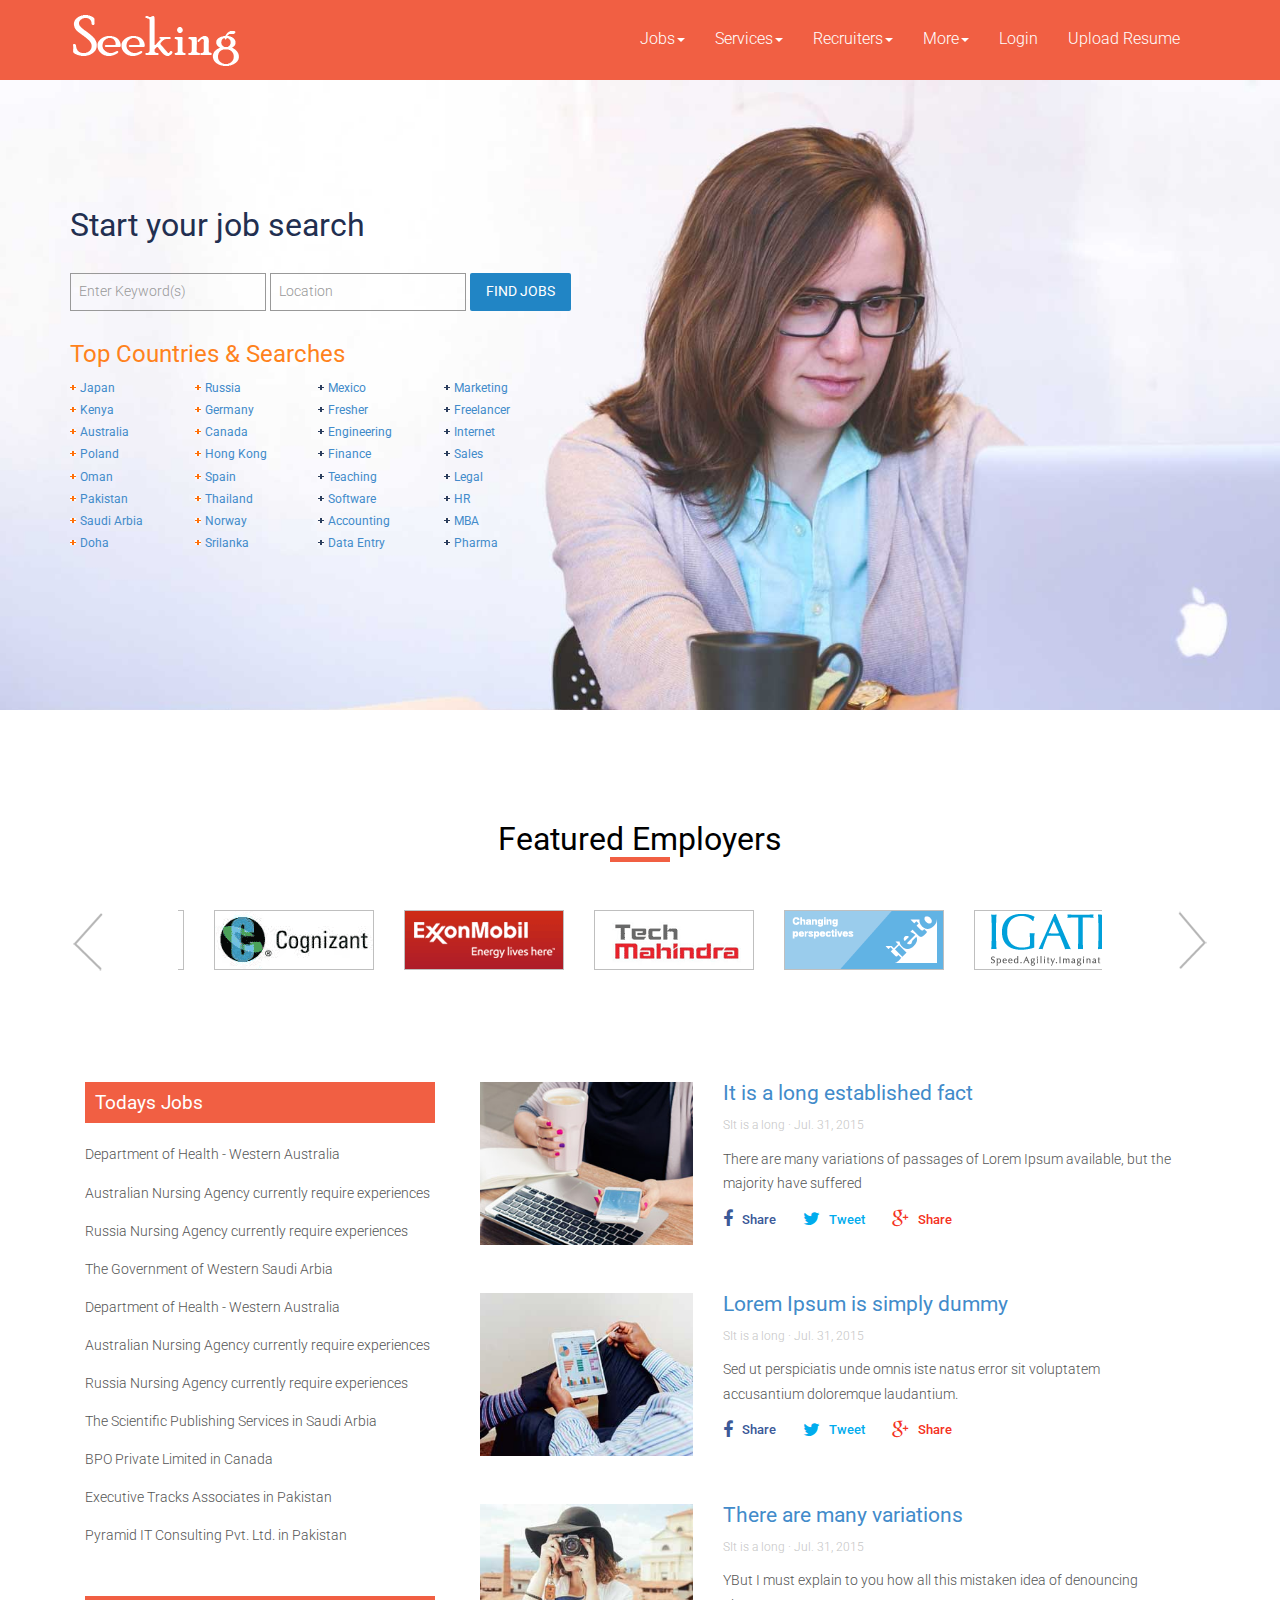
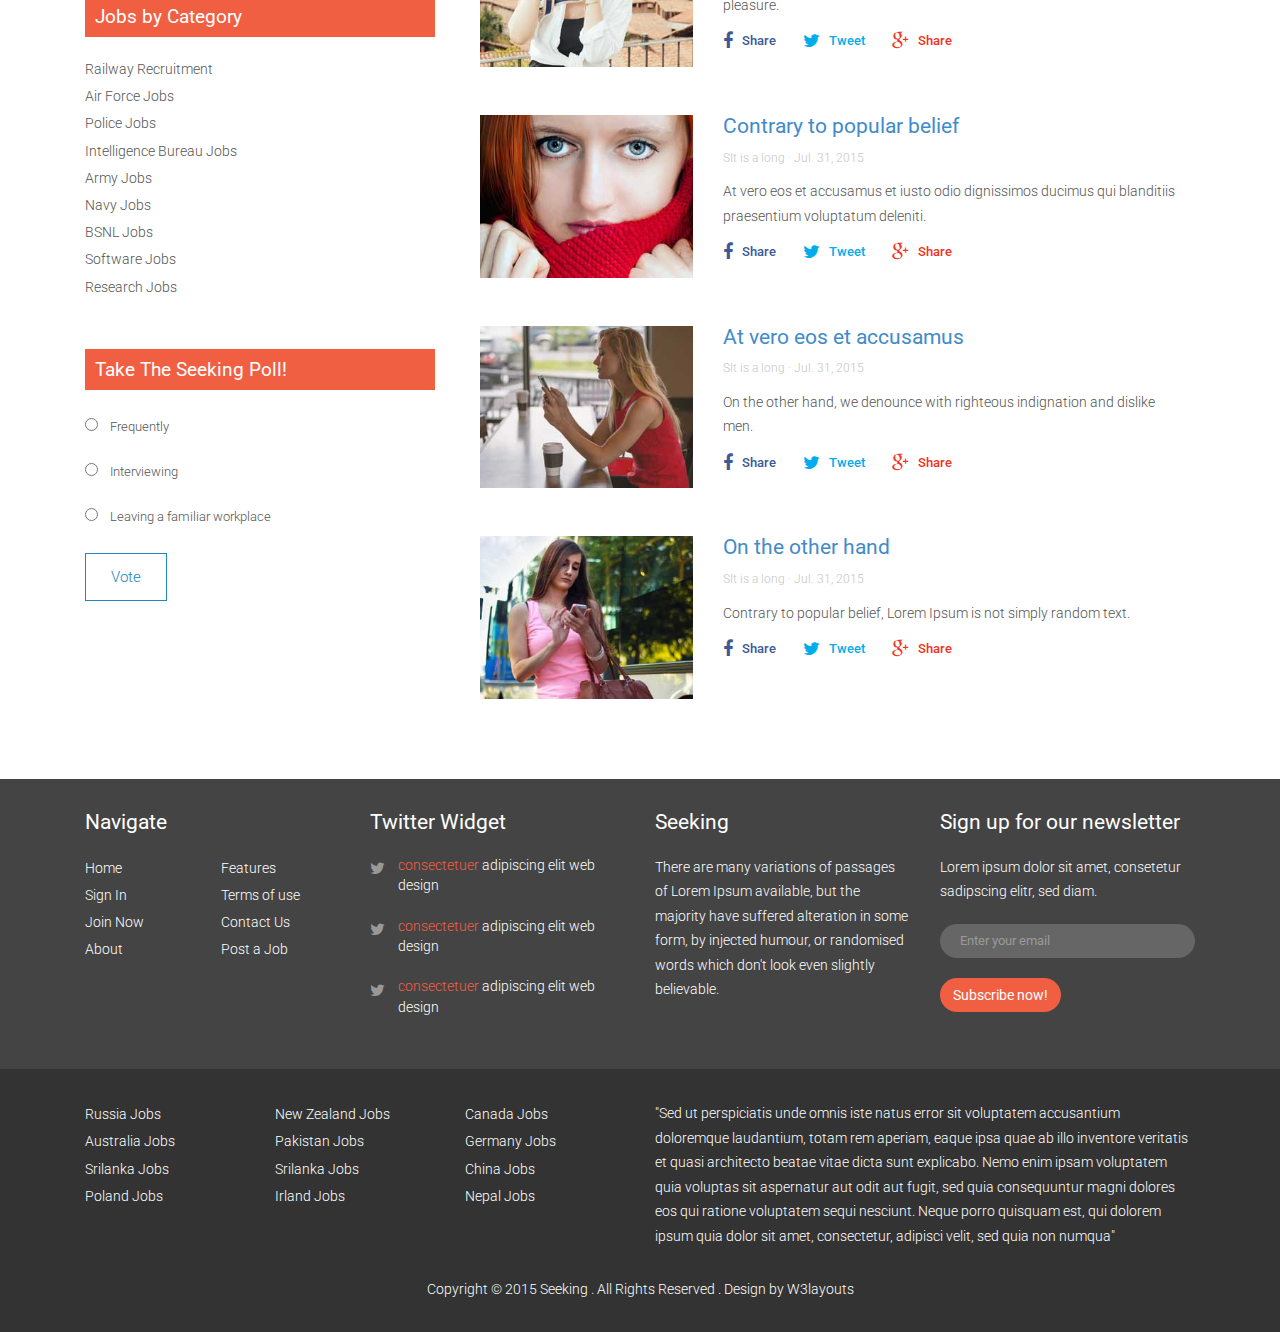
<file: customize/index.html>
<!--A Design by W3layouts
Author: W3layout
Author URL: http://w3layouts.com
License: Creative Commons Attribution 3.0 Unported
License URL: http://creativecommons.org/licenses/by/3.0/
-->
<!DOCTYPE HTML>
<html>
<head>
<title>Seeking an Job Portal Category Flat Bootstrap Responsive Website Template | Home :: w3layouts</title>
<meta name="viewport" content="width=device-width, initial-scale=1">
<meta http-equiv="Content-Type" content="text/html; charset=utf-8" />
<meta name="keywords" content="Seeking Responsive web template, Bootstrap Web Templates, Flat Web Templates, Android Compatible web template, 
Smartphone Compatible web template, free webdesigns for Nokia, Samsung, LG, SonyEricsson, Motorola web design" />
<script type="application/x-javascript"> addEventListener("load", function() { setTimeout(hideURLbar, 0); }, false); function hideURLbar(){ window.scrollTo(0,1); } </script>
<link href="css/bootstrap-3.1.1.min.css" rel='stylesheet' type='text/css' />
<!-- jQuery (necessary for Bootstrap's JavaScript plugins) -->
<script src="js/jquery.min.js"></script>
<script src="js/bootstrap.min.js"></script>
<!-- Custom Theme files -->
<link href="css/style.css" rel='stylesheet' type='text/css' />
<link href='//fonts.googleapis.com/css?family=Roboto:100,200,300,400,500,600,700,800,900' rel='stylesheet' type='text/css'>
<!----font-Awesome----->
<link href="css/font-awesome.css" rel="stylesheet"> 
<!----font-Awesome----->
</head>
<body>
<nav class="navbar navbar-default" role="navigation">
	<div class="container">
	    <div class="navbar-header">
	        <button type="button" class="navbar-toggle collapsed" data-toggle="collapse" data-target="#bs-example-navbar-collapse-1">
		        <span class="sr-only">Toggle navigation</span>
		        <span class="icon-bar"></span>
		        <span class="icon-bar"></span>
		        <span class="icon-bar"></span>
	        </button>
	        <a class="navbar-brand" href="index.html"><img src="images/logo.png" alt=""/></a>
	    </div>
	    <!--/.navbar-header-->
	    <div class="navbar-collapse collapse" id="bs-example-navbar-collapse-1" style="height: 1px;">
	        <ul class="nav navbar-nav">
		        <li class="dropdown">
		            <a href="#" class="dropdown-toggle" data-toggle="dropdown">Jobs<b class="caret"></b></a>
		            <ul class="dropdown-menu">
			            <li><a href="location.html">Contract Jobs</a></li>
			            <li><a href="location.html">Walkin Jobs</a></li>
			            <li><a href="location.html">Jobs by Location</a></li>
			            <li><a href="location.html">Jobs by Function</a></li>
			            <li><a href="location.html">Jobs by Industry</a></li>
			            <li><a href="location.html">Jobs by Company</a></li>
		            </ul>
		        </li>
		        <li class="dropdown">
		        	<a href="#" class="dropdown-toggle" data-toggle="dropdown">Services<b class="caret"></b></a>
		            <ul class="dropdown-menu multi-column columns-3">
			            <div class="row">
				            <div class="col-sm-4">
					            <ul class="multi-column-dropdown">
						            <li><a href="services.html">Action</a></li>
						            <li><a href="services.html">Another action</a></li>
						            <li><a href="services.html">Something else here</a></li>
						            <li class="divider"></li>
						            <li><a href="services.html">Separated link</a></li>
						            <li class="divider"></li>
						            <li><a href="services.html">One more separated link</a></li>
					            </ul>
				            </div>
				            <div class="col-sm-4">
					            <ul class="multi-column-dropdown">
						            <li><a href="services.html">Action</a></li>
						            <li><a href="services.html">Another action</a></li>
						            <li><a href="services.html">Something else here</a></li>
						            <li class="divider"></li>
						            <li><a href="services.html">Separated link</a></li>
						            <li class="divider"></li>
						            <li><a href="services.html">One more separated link</a></li>
					            </ul>
				            </div>
				            <div class="col-sm-4">
					            <ul class="multi-column-dropdown">
						            <li><a href="services.html">Action</a></li>
						            <li><a href="services.html">Another action</a></li>
						            <li><a href="services.html">Something else here</a></li>
						            <li class="divider"></li>
						            <li><a href="services.html">Separated link</a></li>
						            <li class="divider"></li>
						            <li><a href="services.html">One more separated link</a></li>
					            </ul>
				            </div>
			            </div>
		            </ul>
		        </li>
		        <li class="dropdown">
		            <a href="#" class="dropdown-toggle" data-toggle="dropdown">Recruiters<b class="caret"></b></a>
		             <ul class="dropdown-menu">
			            <li><a href="login.html">Recruiter Updates</a></li>
			            <li><a href="recruiters.html">Recruiters you are following</a></li>
			            <li><a href="codes.html">Shortcodes</a></li>
		             </ul>
		        </li>
		        <li class="dropdown">
		            <a href="#" class="dropdown-toggle" data-toggle="dropdown">More<b class="caret"></b></a>
		            <ul class="dropdown-menu">
			            <li><a href="jobs.html">Walk-ins</a></li>
			            <li><a href="jobs.html">Bpo Jobs</a></li>
			            <li><a href="jobs.html">Teaching Jobs</a></li>
			            <li><a href="jobs.html">Diploma Jobs</a></li>
			            <li><a href="jobs.html">Tech Support</a></li>
			            <li><a href="jobs.html">Finance Jobs</a></li>
			            <li><a href="jobs.html">Part time Jobs</a></li>
			            <li><a href="jobs.html">Health Care</a></li>
			            <li><a href="jobs.html">Hospitality</a></li>
			            <li><a href="jobs.html">Internships</a></li>
			            <li><a href="jobs.html">Research Jobs</a></li>
			            <li><a href="jobs.html">Defence Jobs</a></li>
		            </ul>
		        </li>
		        <li><a href="login.html">Login</a></li>
		        <li><a href="resume.html">Upload Resume</a></li>
	        </ul>
	    </div>
	    <div class="clearfix"> </div>
	  </div>
	    <!--/.navbar-collapse-->
	</nav>
<div class="banner">
	<div class="container">
		<div id="search_wrapper">
		 <div id="search_form" class="clearfix">
		 <h1>Start your job search</h1>
		    <p>
			 <input type="text" class="text" placeholder=" " value="Enter Keyword(s)" onfocus="this.value = '';" onblur="if (this.value == '') {this.value = 'Enter Keyword(s)';}">
			 <input type="text" class="text" placeholder=" " value="Location" onfocus="this.value = '';" onblur="if (this.value == '') {this.value = 'Location';}">
			 <label class="btn2 btn-2 btn2-1b"><input type="submit" value="Find Jobs"></label>
			</p>
            <h2 class="title">top Countries &amp; searches</h2>
         </div>
		 <div id="city_1" class="clearfix">
			 <ul class="orange">
			 <li>
			 <a href="#">Japan</a>
			 </li>
			 <li>
			 <a href="#" title="Kenya Jobs">Kenya</a>
			 </li>
			 <li>
			 <a href="#" title="Australia Jobs">Australia</a>
			 </li>
			 <li>
			 <a href="#" title="Poland Jobs">Poland</a>
			 </li>
			 <li>
			 <a href="#" title="Oman Jobs">Oman</a>
			 </li>
			 <li>
			 <a href="#" title="Pakistan jobs">Pakistan</a>
			 </li>
			 <li>
			 <a href="#" title="Saudi Arbia Jobs">Saudi Arbia</a>
			 </li>
			 <li>
			 <a href="#" title="Doha Jobs">Doha</a>
			 </li>
			 </ul>
			 <ul class="orange">
			 <li>
			 <a href="#" title="Russia Jobs">Russia</a>
			 </li>
			 <li>
			 <a href="#" title="Germany Jobs">Germany</a>
			 </li>
			 <li>
			 <a href="#" title="Canada Jobs">Canada</a>
			 </li>
			 <li>
			 <a href="#" title="Hong Kong Jobs">Hong Kong</a>
			 </li>
			 <li>
			 <a href="#" title="Spain Jobs">Spain</a>
			 </li>
			 <li>
			 <a href="#" title="Thailand Jobs">Thailand</a>
			 </li>
			 <li>
			 <a href="#" title="Norway Jobs">Norway</a>
			 </li>
			 <li>
			 <a href="#" title="Srilanka Jobs">Srilanka</a>
			 </li>
			 </ul>
			 <ul class="blue">
			 <li>
			 <a href="#" title="Information Technology">Mexico</a>
			 </li>
			 <li>
			 <a href="#" title="Fresher">Fresher</a>
			 </li>
			 <li>
			 <a href="#" title="Engineering">Engineering</a>
			 </li>
			 <li>
			 <a href="#" title="Finance Jobs">Finance</a>
			 </li>
			 <li>
			 <a href="#" title="Teaching">Teaching</a>
			 </li>
			 <li>
			 <a href="#" title="Software">Software</a>
			 </li>
			 <li>
			 <a href="#" title="Accounting">Accounting</a>
			 </li>
			 <li>
			 <a href="#" title="Data Entry">Data Entry</a>
			 </li>
			 </ul>
			 <ul class="blue">
			 <li>
			 <a href="#" title="Marketing Jobs">Marketing </a>
			 </li>
			 <li>
			 <a href="#" title="Freelancer">Freelancer</a>
			 </li>
			 <li>
			 <a href="#" title="Internet Jobs">Internet</a>
			 </li>
			 <li>
			 <a href="#" title="Sales">Sales</a>
			 </li>
			  <li>
			 <a href="#" title="Legal">Legal</a>
			 </li>
			 <li>
			 <a href="#" title="HR">HR</a>
			 </li>
			 <li>
			 <a href="#" title="MBA">MBA</a>
			 </li>
			 <li>
			 <a href="#" title="Pharma">Pharma</a>
			 </li>
			 </ul>
	     </div>
       </div>
   </div> 
</div>	
<div class="container">
  <div class="grid_1">
	 <h3>Featured Employers</h3>
	   <ul id="flexiselDemo3">
	      <li><img src="images/c1.gif"  class="img-responsive" /></li>
		  <li><img src="images/c2.gif"  class="img-responsive" /></li>
		  <li><img src="images/c3.gif"  class="img-responsive" /></li>
		  <li><img src="images/c4.gif"  class="img-responsive" /></li>
		  <li><img src="images/c5.gif"  class="img-responsive" /></li>
		  <li><img src="images/c6.gif"  class="img-responsive" /></li>	
	    </ul>
	    <script type="text/javascript">
		 $(window).load(function() {
			$("#flexiselDemo3").flexisel({
				visibleItems: 6,
				animationSpeed: 1000,
				autoPlay:false,
				autoPlaySpeed: 3000,    		
				pauseOnHover: true,
				enableResponsiveBreakpoints: true,
		    	responsiveBreakpoints: { 
		    		portrait: { 
		    			changePoint:480,
		    			visibleItems: 1
		    		}, 
		    		landscape: { 
		    			changePoint:640,
		    			visibleItems: 2
		    		},
		    		tablet: { 
		    			changePoint:768,
		    			visibleItems: 3
		    		}
		    	}
		    });
		    
		});
	   </script>
	   <script type="text/javascript" src="js/jquery.flexisel.js"></script>
	 </div>
	 <div class="single">  
	   <div class="col-md-4">
	   	  <div class="col_3">
	   	  	<h3>Todays Jobs</h3>
	   	  	<ul class="list_1">
	   	  		<li><a href="#">Department of Health - Western Australia</a></li>
	   	  		<li><a href="#">Australian Nursing Agency currently require experiences</a></li>		
	   	  		<li><a href="#">Russia Nursing Agency currently require experiences</a></li>
	   	  		<li><a href="#">The Government of Western Saudi Arbia</a></li>		
	   	  		<li><a href="#">Department of Health - Western Australia</a></li>
	   	  		<li><a href="#">Australian Nursing Agency currently require experiences</a></li>		
	   	  		<li><a href="#">Russia Nursing Agency currently require experiences</a></li>
	   	  		<li><a href="#">The Scientific Publishing Services in Saudi Arbia</a></li>	
	   	  		<li><a href="#">BPO Private Limited in Canada</a></li>		
	   	  		<li><a href="#">Executive Tracks Associates in Pakistan</a></li>
	   	  		<li><a href="#">Pyramid IT Consulting Pvt. Ltd. in Pakistan</a></li>						
	   	  	</ul>
	   	  </div>
	   	  <div class="col_3">
	   	  	<h3>Jobs by Category</h3>
	   	  	<ul class="list_2">
	   	  		<li><a href="#">Railway Recruitment</a></li>
	   	  		<li><a href="#">Air Force Jobs</a></li>		
	   	  		<li><a href="#">Police Jobs</a></li>
	   	  		<li><a href="#">Intelligence Bureau Jobs</a></li>		
	   	  		<li><a href="#">Army Jobs</a></li>
	   	  		<li><a href="#">Navy Jobs</a></li>		
	   	  		<li><a href="#">BSNL Jobs</a></li>
	   	  		<li><a href="#">Software Jobs</a></li>	
	   	  		<li><a href="#">Research Jobs</a></li>								
	   	  	</ul>
	   	  </div>
	   	  <div class="widget">
	        <h3>Take The Seeking Poll!</h3>
    	        <div class="widget-content"> 
                 <div class="seeking-answer">
			    	<span class="seeking-answer-group">
		    			<span class="seeking-answer-input">
		    			   <input class="seeking-radiobutton" type="radio">
		    			</span>
		    			<label for="" class="seeking-input-label">
		    				<span class="seeking-answer-span">Frequently</span>
		    			</label>
		    		</span>
			    	<span class="seeking-answer-group">
		    			<span class="seeking-answer-input">
		    			   <input class="seeking-radiobutton" type="radio">
		    			</span>
		    			<label for="" class="seeking-input-label">
		    				<span class="seeking-answer-span">Interviewing</span>
		    			</label>
		    		</span>
			        <span class="seeking-answer-group">
		    			<span class="seeking-answer-input">
		    			   <input class="seeking-radiobutton" type="radio">
		    			</span>
		    			<label for="" class="seeking-input-label">
		    				<span class="seeking-answer-span">Leaving a familiar workplace</span>
		    			</label>
		    		</span>
		    		<div class="seeking_vote">
		    		  <a class="seeking-vote-button">Vote</a>
		    		</div>
			     </div>
    	       </div>
    	</div>
	 </div>
	   <div class="col-md-8">
	      <div class="col_1">
   	        <div class="col-sm-4 row_2">
				<a href="single.html"><img src="images/a1.jpg" class="img-responsive" alt=""/></a>
			</div>
			<div class="col-sm-8 row_1">
				<h4><a href="single.html">It is a long established fact</a></h4>
				<h6>SIt is a long <span class="dot">·</span> Jul. 31, 2015</h6>
				<p>There are many variations of passages of Lorem Ipsum available, but the majority have suffered</p>
				<div class="social">	
					<a class="btn_1" href="#">
						<i class="fa fa-facebook fb"></i>
						<span class="share1 fb">Share</span>								
					</a>
					<a class="btn_1" href="#">
						<i class="fa fa-twitter tw"></i>
						<span class="share1">Tweet</span>								
					</a>
					<a class="btn_1" href="#">
						<i class="fa fa-google-plus google"></i>
						<span class="share1 google">Share</span>
					</a>
			   </div>
			</div>
			<div class="clearfix"> </div>
		   </div>
		   <div class="col_1">
   	         <div class="col-sm-4 row_2">
				<a href="single.html"><img src="images/a2.jpg" class="img-responsive" alt=""/></a>
			</div>
			<div class="col-sm-8 row_1">
				<h4><a href="single.html">Lorem Ipsum is simply dummy</a></h4>
				<h6>SIt is a long <span class="dot">·</span> Jul. 31, 2015</h6>
				<p>Sed ut perspiciatis unde omnis iste natus error sit voluptatem accusantium doloremque laudantium.</p>
				<div class="social">	
					<a class="btn_1" href="#">
						<i class="fa fa-facebook fb"></i>
						<span class="share1 fb">Share</span>								
					</a>
					<a class="btn_1" href="#">
						<i class="fa fa-twitter tw"></i>
						<span class="share1">Tweet</span>								
					</a>
					<a class="btn_1" href="#">
						<i class="fa fa-google-plus google"></i>
						<span class="share1 google">Share</span>
					</a>
			   </div>
			</div>
			<div class="clearfix"> </div>
		   </div>
		   <div class="col_1">
   	        <div class="col-sm-4 row_2">
				<a href="single.html"><img src="images/a3.jpg" class="img-responsive" alt=""/></a>
			</div>
			<div class="col-sm-8 row_1">
				<h4><a href="single.html">There are many variations</a></h4>
				<h6>SIt is a long <span class="dot">·</span> Jul. 31, 2015</h6>
				<p>YBut I must explain to you how all this mistaken idea of denouncing pleasure.</p>
				<div class="social">	
					<a class="btn_1" href="#">
						<i class="fa fa-facebook fb"></i>
						<span class="share1 fb">Share</span>								
					</a>
					<a class="btn_1" href="#">
						<i class="fa fa-twitter tw"></i>
						<span class="share1">Tweet</span>								
					</a>
					<a class="btn_1" href="#">
						<i class="fa fa-google-plus google"></i>
						<span class="share1 google">Share</span>
					</a>
			   </div>
			</div>
			<div class="clearfix"> </div>
		   </div>
		   <div class="col_1">
   	         <div class="col-sm-4 row_2">
				<a href="single.html"><img src="images/a4.jpg" class="img-responsive" alt=""/></a>
			</div>
			<div class="col-sm-8 row_1">
				<h4><a href="single.html">Contrary to popular belief</a></h4>
				<h6>SIt is a long <span class="dot">·</span> Jul. 31, 2015</h6>
				<p>At vero eos et accusamus et iusto odio dignissimos ducimus qui blanditiis praesentium voluptatum deleniti.</p>
				<div class="social">	
					<a class="btn_1" href="#">
						<i class="fa fa-facebook fb"></i>
						<span class="share1 fb">Share</span>								
					</a>
					<a class="btn_1" href="#">
						<i class="fa fa-twitter tw"></i>
						<span class="share1">Tweet</span>								
					</a>
					<a class="btn_1" href="#">
						<i class="fa fa-google-plus google"></i>
						<span class="share1 google">Share</span>
					</a>
			   </div>
			</div>
			<div class="clearfix"> </div>
		   </div>
		   <div class="col_1">
   	         <div class="col-sm-4 row_2">
				<a href="single.html"><img src="images/a5.jpg" class="img-responsive" alt=""/></a>
			</div>
			<div class="col-sm-8 row_1">
				<h4><a href="single.html">At vero eos et accusamus</a></h4>
				<h6>SIt is a long <span class="dot">·</span> Jul. 31, 2015</h6>
				<p>On the other hand, we denounce with righteous indignation and dislike men.</p>
				<div class="social">	
					<a class="btn_1" href="#">
						<i class="fa fa-facebook fb"></i>
						<span class="share1 fb">Share</span>								
					</a>
					<a class="btn_1" href="#">
						<i class="fa fa-twitter tw"></i>
						<span class="share1">Tweet</span>								
					</a>
					<a class="btn_1" href="#">
						<i class="fa fa-google-plus google"></i>
						<span class="share1 google">Share</span>
					</a>
			   </div>
			</div>
			<div class="clearfix"> </div>
		   </div>
		   <div class="col_2">
   	         <div class="col-sm-4 row_2">
				<a href="single.html"><img src="images/a6.jpg" class="img-responsive" alt=""/></a>
			</div>
			<div class="col-sm-8 row_1">
				<h4><a href="single.html">On the other hand</a></h4>
				<h6>SIt is a long <span class="dot">·</span> Jul. 31, 2015</h6>
				<p>Contrary to popular belief, Lorem Ipsum is not simply random text.</p>
				<div class="social">	
					<a class="btn_1" href="#">
						<i class="fa fa-facebook fb"></i>
						<span class="share1 fb">Share</span>								
					</a>
					<a class="btn_1" href="#">
						<i class="fa fa-twitter tw"></i>
						<span class="share1">Tweet</span>								
					</a>
					<a class="btn_1" href="#">
						<i class="fa fa-google-plus google"></i>
						<span class="share1 google">Share</span>
					</a>
			   </div>
			  </div>
			<div class="clearfix"> </div>
		   </div>
	   </div>
	   <div class="clearfix"> </div>
	 </div>
</div>
<div class="footer">
	<div class="container">
		<div class="col-md-3 grid_3">
			<h4>Navigate</h4>
			<ul class="f_list f_list1">
				<li><a href="index.html">Home</a></li>
				<li><a href="login.html">Sign In</a></li>
				<li><a href="login.html">Join Now</a></li>
				<li><a href="about.html">About</a></li>
			</ul>
			<ul class="f_list">
				<li><a href="features.html">Features</a></li>
				<li><a href="terms.html">Terms of use</a></li>
				<li><a href="contact.html">Contact Us</a></li>
				<li><a href="jobs.html">Post a Job</a></li>
			</ul>
			<div class="clearfix"> </div>
		</div>
		<div class="col-md-3 grid_3">
			<h4>Twitter Widget</h4>
			<div class="footer-list">
			  <ul>
				<li><i class="fa fa-twitter tw1"> </i><p><span class="yellow"><a href="#">consectetuer</a></span> adipiscing elit web design</p></li>
				<li><i class="fa fa-twitter tw1"> </i><p><span class="yellow"><a href="#">consectetuer</a></span> adipiscing elit web design</p></li>
				<li><i class="fa fa-twitter tw1"> </i><p><span class="yellow"><a href="#">consectetuer</a></span> adipiscing elit web design</p></li>
			  </ul>
			</div>
		</div>
		<div class="col-md-3 grid_3">
			<h4>Seeking</h4>
			<p>There are many variations of passages of Lorem Ipsum available, but the majority have suffered alteration in some form, by injected humour, or randomised words which don't look even slightly believable. </p>
		</div>
		<div class="col-md-3 grid_3">
			<h4>Sign up for our newsletter</h4>
			<p>Lorem ipsum dolor sit amet, consetetur sadipscing elitr, sed diam.</p>
			<form>
				<input type="text" class="form-control" placeholder="Enter your email">
				<button type="button" class="btn red">Subscribe now!</button>
		    </form>
		</div>
		<div class="clearfix"> </div>
	</div>
</div>
<div class="footer_bottom">	
  <div class="container">
    <div class="col-sm-2">
  		<ul class="f_list2">
			<li><a href="jobs.html">Russia Jobs</a></li>
			<li><a href="jobs.html">Australia Jobs</a></li>
			<li><a href="jobs.html">Srilanka Jobs</a></li>
			<li><a href="jobs.html">Poland Jobs</a></li>
	    </ul>
  	</div>
  	<div class="col-sm-2">
  		<ul class="f_list2">
			<li><a href="jobs.html">New Zealand Jobs</a></li>
			<li><a href="jobs.html">Pakistan Jobs</a></li>
			<li><a href="jobs.html">Srilanka Jobs</a></li>
			<li><a href="jobs.html">Irland Jobs</a></li>
	    </ul>
  	</div>
  	<div class="col-sm-2">
  		<ul class="f_list2">
			<li><a href="jobs.html">Canada Jobs</a></li>
			<li><a href="jobs.html">Germany Jobs</a></li>
			<li><a href="jobs.html">China Jobs</a></li>
			<li><a href="jobs.html">Nepal Jobs</a></li>
	    </ul>
  	</div>
  	<div class="col-sm-6 footer_text">
       <p>"Sed ut perspiciatis unde omnis iste natus error sit voluptatem accusantium doloremque laudantium, totam rem aperiam, eaque ipsa quae ab illo inventore veritatis et quasi architecto beatae vitae dicta sunt explicabo. Nemo enim ipsam voluptatem quia voluptas sit aspernatur aut odit aut fugit, sed quia consequuntur magni dolores eos qui ratione voluptatem sequi nesciunt. Neque porro quisquam est, qui dolorem ipsum quia dolor sit amet, consectetur, adipisci velit, sed quia non numqua"</p>
  	</div>
  	<div class="clearfix"> </div>
	<div class="copy">
		<p>Copyright © 2015 Seeking . All Rights Reserved . Design by <a href="http://w3layouts.com/" target="_blank">W3layouts</a> </p>
	</div>
  </div>
</div>
</body>
</html>
</file>
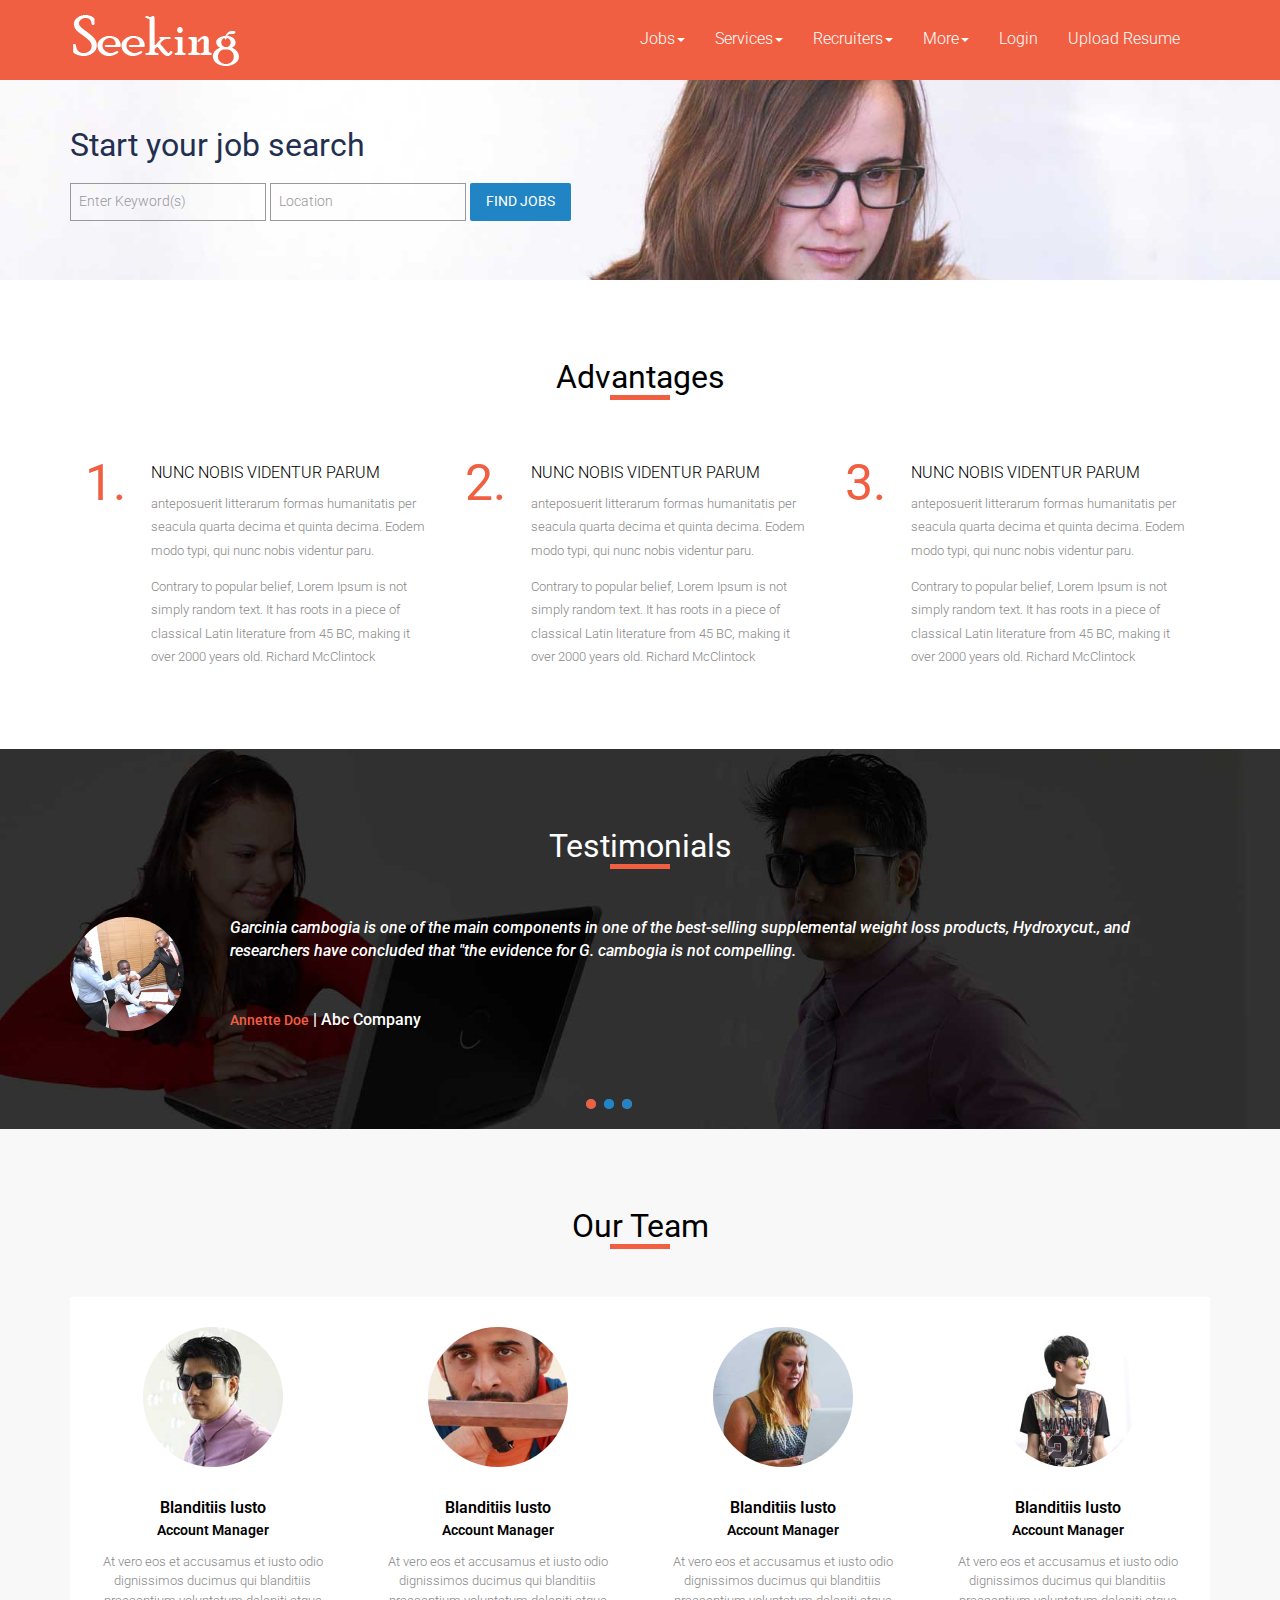
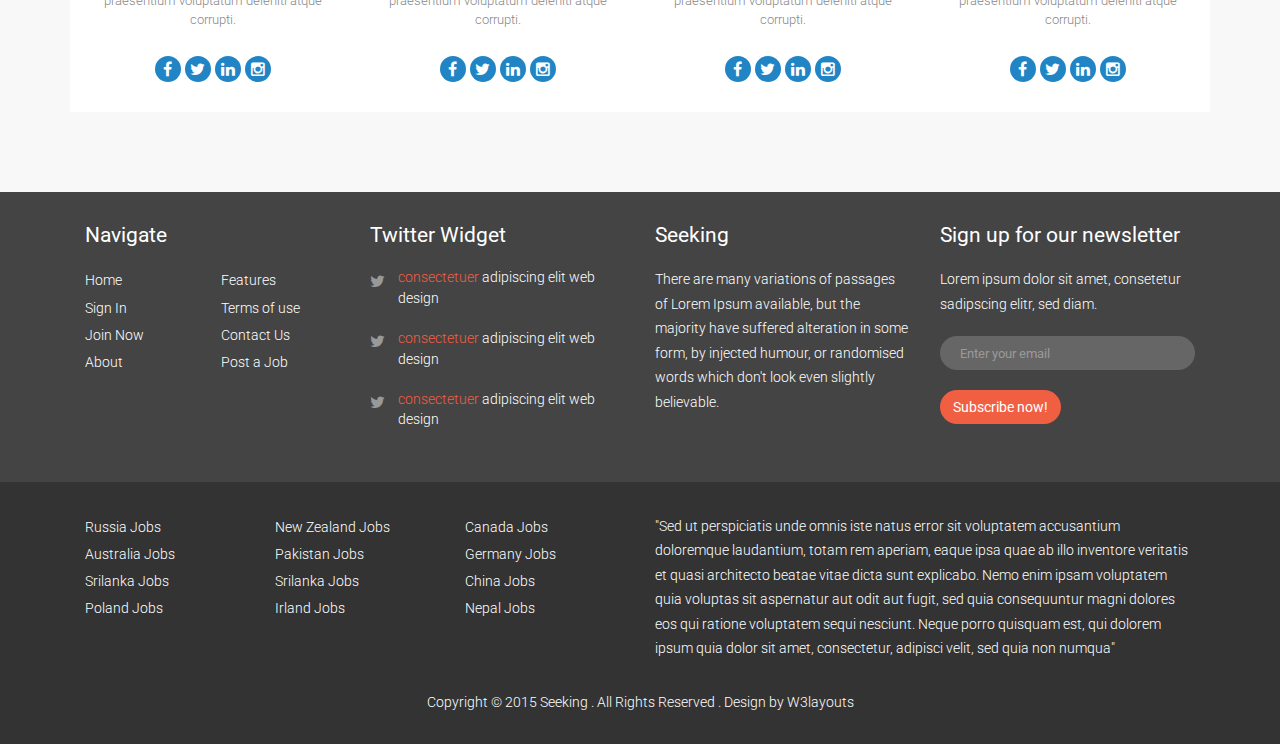
<file: customize/about.html>
<!--A Design by W3layouts
Author: W3layout
Author URL: http://w3layouts.com
License: Creative Commons Attribution 3.0 Unported
License URL: http://creativecommons.org/licenses/by/3.0/
-->
<!DOCTYPE HTML>
<html>
<head>
<title>Seeking an Job Portal Category Flat Bootstrap Responsive Website Template | About :: w3layouts</title>
<meta name="viewport" content="width=device-width, initial-scale=1">
<meta http-equiv="Content-Type" content="text/html; charset=utf-8" />
<meta name="keywords" content="Seeking Responsive web template, Bootstrap Web Templates, Flat Web Templates, Android Compatible web template, 
Smartphone Compatible web template, free webdesigns for Nokia, Samsung, LG, SonyEricsson, Motorola web design" />
<script type="application/x-javascript"> addEventListener("load", function() { setTimeout(hideURLbar, 0); }, false); function hideURLbar(){ window.scrollTo(0,1); } </script>
<link href="css/bootstrap-3.1.1.min.css" rel='stylesheet' type='text/css' />
<!-- jQuery (necessary for Bootstrap's JavaScript plugins) -->
<script src="js/jquery.min.js"></script>
<script src="js/bootstrap.min.js"></script>
<!-- Custom Theme files -->
<link href="css/style.css" rel='stylesheet' type='text/css' />
<link href='//fonts.googleapis.com/css?family=Roboto:100,200,300,400,500,600,700,800,900' rel='stylesheet' type='text/css'>
<!----font-Awesome----->
<link href="css/font-awesome.css" rel="stylesheet"> 
<!----font-Awesome----->
</head>
<body>
<nav class="navbar navbar-default" role="navigation">
	<div class="container">
	    <div class="navbar-header">
	        <button type="button" class="navbar-toggle collapsed" data-toggle="collapse" data-target="#bs-example-navbar-collapse-1">
		        <span class="sr-only">Toggle navigation</span>
		        <span class="icon-bar"></span>
		        <span class="icon-bar"></span>
		        <span class="icon-bar"></span>
	        </button>
	        <a class="navbar-brand" href="index.html"><img src="images/logo.png" alt=""/></a>
	    </div>
	    <!--/.navbar-header-->
	    <div class="navbar-collapse collapse" id="bs-example-navbar-collapse-1" style="height: 1px;">
	        <ul class="nav navbar-nav">
		        <li class="dropdown">
		            <a href="#" class="dropdown-toggle" data-toggle="dropdown">Jobs<b class="caret"></b></a>
		            <ul class="dropdown-menu">
			            <li><a href="location.html">Contract Jobs</a></li>
			            <li><a href="location.html">Walkin Jobs</a></li>
			            <li><a href="location.html">Jobs by Location</a></li>
			            <li><a href="location.html">Jobs by Function</a></li>
			            <li><a href="location.html">Jobs by Industry</a></li>
			            <li><a href="location.html">Jobs by Company</a></li>
		            </ul>
		        </li>
		        <li class="dropdown">
		        	<a href="#" class="dropdown-toggle" data-toggle="dropdown">Services<b class="caret"></b></a>
		            <ul class="dropdown-menu multi-column columns-3">
			            <div class="row">
				            <div class="col-sm-4">
					            <ul class="multi-column-dropdown">
						            <li><a href="services.html">Action</a></li>
						            <li><a href="services.html">Another action</a></li>
						            <li><a href="services.html">Something else here</a></li>
						            <li class="divider"></li>
						            <li><a href="services.html">Separated link</a></li>
						            <li class="divider"></li>
						            <li><a href="services.html">One more separated link</a></li>
					            </ul>
				            </div>
				            <div class="col-sm-4">
					            <ul class="multi-column-dropdown">
						            <li><a href="services.html">Action</a></li>
						            <li><a href="services.html">Another action</a></li>
						            <li><a href="services.html">Something else here</a></li>
						            <li class="divider"></li>
						            <li><a href="services.html">Separated link</a></li>
						            <li class="divider"></li>
						            <li><a href="services.html">One more separated link</a></li>
					            </ul>
				            </div>
				            <div class="col-sm-4">
					            <ul class="multi-column-dropdown">
						            <li><a href="services.html">Action</a></li>
						            <li><a href="services.html">Another action</a></li>
						            <li><a href="services.html">Something else here</a></li>
						            <li class="divider"></li>
						            <li><a href="services.html">Separated link</a></li>
						            <li class="divider"></li>
						            <li><a href="services.html">One more separated link</a></li>
					            </ul>
				            </div>
			            </div>
		            </ul>
		        </li>
		        <li class="dropdown">
		            <a href="#" class="dropdown-toggle" data-toggle="dropdown">Recruiters<b class="caret"></b></a>
		            <ul class="dropdown-menu">
			            <li><a href="login.html">Recruiter Updates</a></li>
			            <li><a href="recruiters.html">Recruiters you are following</a></li>
			            <li><a href="codes.html">Shortcodes</a></li>
		            </ul>
		        </li>
		        <li class="dropdown">
		            <a href="#" class="dropdown-toggle" data-toggle="dropdown">More<b class="caret"></b></a>
		            <ul class="dropdown-menu">
			            <li><a href="jobs.html">Walk-ins</a></li>
			            <li><a href="jobs.html">Bpo Jobs</a></li>
			            <li><a href="jobs.html">Teaching Jobs</a></li>
			            <li><a href="jobs.html">Diploma Jobs</a></li>
			            <li><a href="jobs.html">Tech Support</a></li>
			            <li><a href="jobs.html">Finance Jobs</a></li>
			            <li><a href="jobs.html">Part time Jobs</a></li>
			            <li><a href="jobs.html">Health Care</a></li>
			            <li><a href="jobs.html">Hospitality</a></li>
			            <li><a href="jobs.html">Internships</a></li>
			            <li><a href="jobs.html">Research Jobs</a></li>
			            <li><a href="jobs.html">Defence Jobs</a></li>
		            </ul>
		        </li>
		        <li><a href="login.html">Login</a></li>
		        <li><a href="resume.html">Upload Resume</a></li>
	        </ul>
	    </div>
	    <div class="clearfix"> </div>
	  </div>
	    <!--/.navbar-collapse-->
	</nav>
<div class="banner_1">
	<div class="container">
		<div id="search_wrapper1">
		   <div id="search_form" class="clearfix">
		    <h1>Start your job search</h1>
		    <p>
			 <input type="text" class="text" placeholder=" " value="Enter Keyword(s)" onfocus="this.value = '';" onblur="if (this.value == '') {this.value = 'Enter Keyword(s)';}">
			 <input type="text" class="text" placeholder=" " value="Location" onfocus="this.value = '';" onblur="if (this.value == '') {this.value = 'Location';}">
			 <label class="btn2 btn-2 btn2-1b"><input type="submit" value="Find Jobs"></label>
			</p>
           </div>
		</div>
   </div> 
</div>	
<div class="container">
    <div class="single">  
       <h2>Advantages</h2>
       <div class="about_top">
	     <div class="col-md-4 box_7">
  			<div class="list styled custom-list custom-list1">
				<ul>
					<li><span class="dropcap">1.</span>  
					   <div class="item_content">
						<h5><a href="#">nunc nobis videntur parum</a></h5> 
						<p> anteposuerit litterarum formas humanitatis per seacula quarta decima et quinta decima. Eodem modo typi, qui nunc nobis videntur paru.</p>
						<p class="m_1">Contrary to popular belief, Lorem Ipsum is not simply random text. It has roots in a piece of classical Latin literature from 45 BC, making it over 2000 years old. Richard McClintock</p>
					   </div>
					</li>
			    </ul>
			</div>
	     </div>
	     <div class="col-md-4 box_7">
  			<div class="list styled custom-list custom-list1">
				<ul>
					<li><span class="dropcap">2.</span>  
					   <div class="item_content">
						<h5><a href="#">nunc nobis videntur parum</a></h5> 
						<p> anteposuerit litterarum formas humanitatis per seacula quarta decima et quinta decima. Eodem modo typi, qui nunc nobis videntur paru.</p>
						<p class="m_1">Contrary to popular belief, Lorem Ipsum is not simply random text. It has roots in a piece of classical Latin literature from 45 BC, making it over 2000 years old. Richard McClintock</p>
					   </div>
					</li>
			    </ul>
			</div>
	     </div>
	     <div class="col-md-4 box_7">
  			<div class="list styled custom-list custom-list1">
				<ul>
					<li><span class="dropcap">3.</span>  
					   <div class="item_content">
						<h5><a href="#">nunc nobis videntur parum</a></h5> 
						<p> anteposuerit litterarum formas humanitatis per seacula quarta decima et quinta decima. Eodem modo typi, qui nunc nobis videntur paru.</p>
						<p class="m_1">Contrary to popular belief, Lorem Ipsum is not simply random text. It has roots in a piece of classical Latin literature from 45 BC, making it over 2000 years old. Richard McClintock</p>
					   </div>
					</li>
			    </ul>
			</div>
	     </div>
	     <div class="clearfix"> </div>
	   </div>
	</div>
</div>
<div class="about_middle">
	<div class="container">
         <div class="wmuSlider example1">
			   <div class="wmuSliderWrapper">
			   	   <h3>Testimonials</h3>
				   <article style="position: absolute; width: 100%; opacity: 0;"> 
				   	    <div class="banner-wrap">
				   	 	    <ul class="grid-1">
				   	 			<li class="grid-1_left">
				   	 				<img src="images/f5.jpg" class="img-responsive" alt=""/>
				   	 			</li>
				   	 			<li class="grid-1_right">
				   	 				<p>Garcinia cambogia is one of the main 
										components in one of the best-selling 
										supplemental weight loss products, 
										Hydroxycut., and researchers have 
										concluded that "the evidence for G. 
										cambogia is not compelling.</p>
								      <h4><a href="#">annette Doe</a> | Abc Company</h4>
				   	 			</li>
				   	 			<div class="clearfix"> </div>
				   	 		</ul>
				   	    </div>
					</article>
				   <article style="position: absolute; width: 100%; opacity: 0;"> 
				   	    <div class="banner-wrap">
				   	 	    <ul class="grid-1">
				   	 			<li class="grid-1_left">
				   	 				<img src="images/f6.jpg" class="img-responsive" alt=""/>
				   	 			</li>
				   	 			<li class="grid-1_right">
				   	 				<p>Garcinia cambogia is one of the main 
										components in one of the best-selling 
										supplemental weight loss products, 
										Hydroxycut., and researchers have 
										concluded that "the evidence for G. 
										cambogia is not compelling.</p>
								      <h4><a href="#">annette Doe</a> | Abc Company</h4>
				   	 			</li>
				   	 			<div class="clearfix"> </div>
				   	 		</ul>
				   	    </div>
					</article>
				   <article style="position: absolute; width: 100%; opacity: 0;"> 
				   	    <div class="banner-wrap">
				   	 	    <ul class="grid-1">
				   	 			<li class="grid-1_left">
				   	 				<img src="images/f7.jpg" class="img-responsive" alt=""/>
				   	 			</li>
				   	 			<li class="grid-1_right">
				   	 				<p>Garcinia cambogia is one of the main 
										components in one of the best-selling 
										supplemental weight loss products, 
										Hydroxycut., and researchers have 
										concluded that "the evidence for G. 
										cambogia is not compelling.</p>
								      <h4><a href="#">annette Doe</a> | Abc Company</h4>
				   	 			</li>
				   	 			<div class="clearfix"> </div>
				   	 		</ul>
				   	    </div>
					</article>
				 </div>
				<ul class="wmuSliderPagination">
                	<li><a href="#" class="">0</a></li>
                	<li><a href="#" class="">1</a></li>
                	<li><a href="#" class="wmuActive">2</a></li>
                </ul>
            </div>
            <script src="js/jquery.wmuSlider.js"></script> 
			  <script>
       			$('.example1').wmuSlider();         
   		     </script> 	           	      
      </div>
</div>
<div class="about_bottom">
	<div class="container">
		<h3>Our Team</h3>
	    <div class="col-md-3 team-member text-center">
		    <img src="images/f9.jpg" class="img-responsive img-circle1" alt=""/>
			<h5>blanditiis iusto</h5>
			<h6>Account Manager</h6>
			<p>At vero eos et accusamus et iusto odio dignissimos ducimus qui blanditiis praesentium voluptatum deleniti atque corrupti.</p>
			<a href="#"><i class="fa fa-facebook fa1"> </i></a>
			<a href="#"><i class="fa fa-twitter fa1"> </i></a>
			<a href="#"><i class="fa fa-linkedin fa1"> </i></a>
			<a href="#"><i class="fa fa-instagram fa1"> </i></a>
		</div>
		<div class="col-md-3 team-member text-center">
			<img src="images/f8.jpg" class="img-responsive img-circle1" alt=""/>
			<h5>blanditiis iusto</h5>
			<h6>Account Manager</h6>
			<p>At vero eos et accusamus et iusto odio dignissimos ducimus qui blanditiis praesentium voluptatum deleniti atque corrupti.</p>
			<a href="#"><i class="fa fa-facebook fa1"> </i></a>
			<a href="#"><i class="fa fa-twitter fa1"> </i></a>
			<a href="#"><i class="fa fa-linkedin fa1"> </i></a>
			<a href="#"><i class="fa fa-instagram fa1"> </i></a>
		</div>
		<div class="col-md-3 team-member text-center">
		    <img src="images/f10.jpg" class="img-responsive img-circle1" alt=""/>
			<h5>blanditiis iusto</h5>
			<h6>Account Manager</h6>
			<p>At vero eos et accusamus et iusto odio dignissimos ducimus qui blanditiis praesentium voluptatum deleniti atque corrupti.</p>
			<a href="#"><i class="fa fa-facebook fa1"> </i></a>
			<a href="#"><i class="fa fa-twitter fa1"> </i></a>
			<a href="#"><i class="fa fa-linkedin fa1"> </i></a>
			<a href="#"><i class="fa fa-instagram fa1"> </i></a>
		</div>
		<div class="col-md-3 team-member text-center">
	        <img src="images/f7.jpg" class="img-responsive img-circle1" alt=""/>
			<h5>blanditiis iusto</h5>
			<h6>Account Manager</h6>
			<p>At vero eos et accusamus et iusto odio dignissimos ducimus qui blanditiis praesentium voluptatum deleniti atque corrupti.</p>
			<a href="#"><i class="fa fa-facebook fa1"> </i></a>
			<a href="#"><i class="fa fa-twitter fa1"> </i></a>
			<a href="#"><i class="fa fa-linkedin fa1"> </i></a>
			<a href="#"><i class="fa fa-instagram fa1"> </i></a>
		</div>
		<div class="clearfix"> </div>
	</div>	
</div>
<div class="footer">
	<div class="container">
		<div class="col-md-3 grid_3">
			<h4>Navigate</h4>
			<ul class="f_list f_list1">
				<li><a href="index.html">Home</a></li>
				<li><a href="login.html">Sign In</a></li>
				<li><a href="login.html">Join Now</a></li>
				<li><a href="about.html">About</a></li>
			</ul>
			<ul class="f_list">
				<li><a href="features.html">Features</a></li>
				<li><a href="terms.html">Terms of use</a></li>
				<li><a href="contact.html">Contact Us</a></li>
				<li><a href="jobs.html">Post a Job</a></li>
			</ul>
			<div class="clearfix"> </div>
		</div>
		<div class="col-md-3 grid_3">
			<h4>Twitter Widget</h4>
			<div class="footer-list">
			  <ul>
				<li><i class="fa fa-twitter tw1"> </i><p><span class="yellow"><a href="#">consectetuer</a></span> adipiscing elit web design</p></li>
				<li><i class="fa fa-twitter tw1"> </i><p><span class="yellow"><a href="#">consectetuer</a></span> adipiscing elit web design</p></li>
				<li><i class="fa fa-twitter tw1"> </i><p><span class="yellow"><a href="#">consectetuer</a></span> adipiscing elit web design</p></li>
			  </ul>
			</div>
		</div>
		<div class="col-md-3 grid_3">
			<h4>Seeking</h4>
			<p>There are many variations of passages of Lorem Ipsum available, but the majority have suffered alteration in some form, by injected humour, or randomised words which don't look even slightly believable. </p>
		</div>
		<div class="col-md-3 grid_3">
			<h4>Sign up for our newsletter</h4>
			<p>Lorem ipsum dolor sit amet, consetetur sadipscing elitr, sed diam.</p>
			<form>
				<input type="text" class="form-control" placeholder="Enter your email">
				<button type="button" class="btn red">Subscribe now!</button>
		    </form>
		</div>
		<div class="clearfix"> </div>
	</div>
</div>
<div class="footer_bottom">	
  <div class="container">
    <div class="col-sm-2">
  		<ul class="f_list2">
			<li><a href="jobs.html">Russia Jobs</a></li>
			<li><a href="jobs.html">Australia Jobs</a></li>
			<li><a href="jobs.html">Srilanka Jobs</a></li>
			<li><a href="jobs.html">Poland Jobs</a></li>
	    </ul>
  	</div>
  	<div class="col-sm-2">
  		<ul class="f_list2">
			<li><a href="jobs.html">New Zealand Jobs</a></li>
			<li><a href="jobs.html">Pakistan Jobs</a></li>
			<li><a href="jobs.html">Srilanka Jobs</a></li>
			<li><a href="jobs.html">Irland Jobs</a></li>
	    </ul>
  	</div>
  	<div class="col-sm-2">
  		<ul class="f_list2">
			<li><a href="jobs.html">Canada Jobs</a></li>
			<li><a href="jobs.html">Germany Jobs</a></li>
			<li><a href="jobs.html">China Jobs</a></li>
			<li><a href="jobs.html">Nepal Jobs</a></li>
	    </ul>
  	</div>
  	<div class="col-sm-6 footer_text">
       <p>"Sed ut perspiciatis unde omnis iste natus error sit voluptatem accusantium doloremque laudantium, totam rem aperiam, eaque ipsa quae ab illo inventore veritatis et quasi architecto beatae vitae dicta sunt explicabo. Nemo enim ipsam voluptatem quia voluptas sit aspernatur aut odit aut fugit, sed quia consequuntur magni dolores eos qui ratione voluptatem sequi nesciunt. Neque porro quisquam est, qui dolorem ipsum quia dolor sit amet, consectetur, adipisci velit, sed quia non numqua"</p>
  	</div>
  	<div class="clearfix"> </div>
	<div class="copy">
		<p>Copyright © 2015 Seeking . All Rights Reserved . Design by <a href="http://w3layouts.com/" target="_blank">W3layouts</a> </p>
	</div>
  </div>
</div>
</body>
</html>
</file>
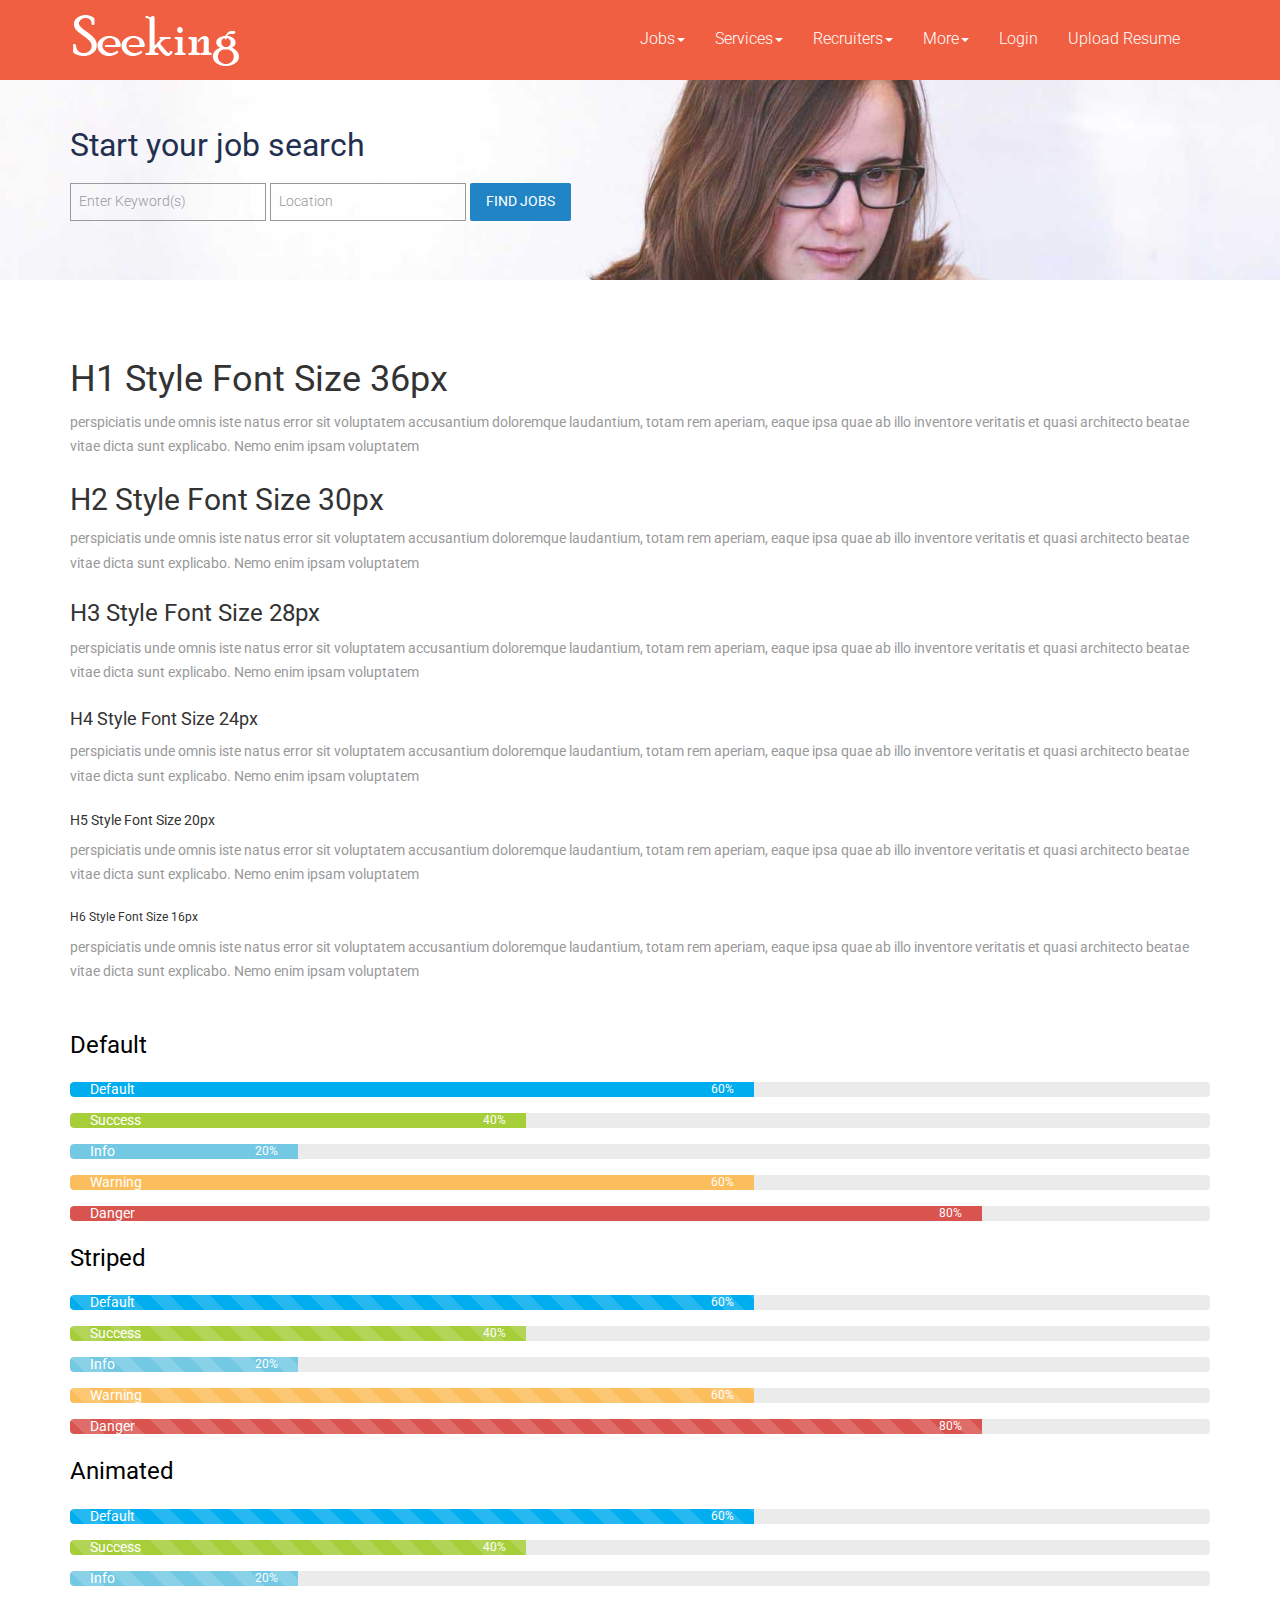
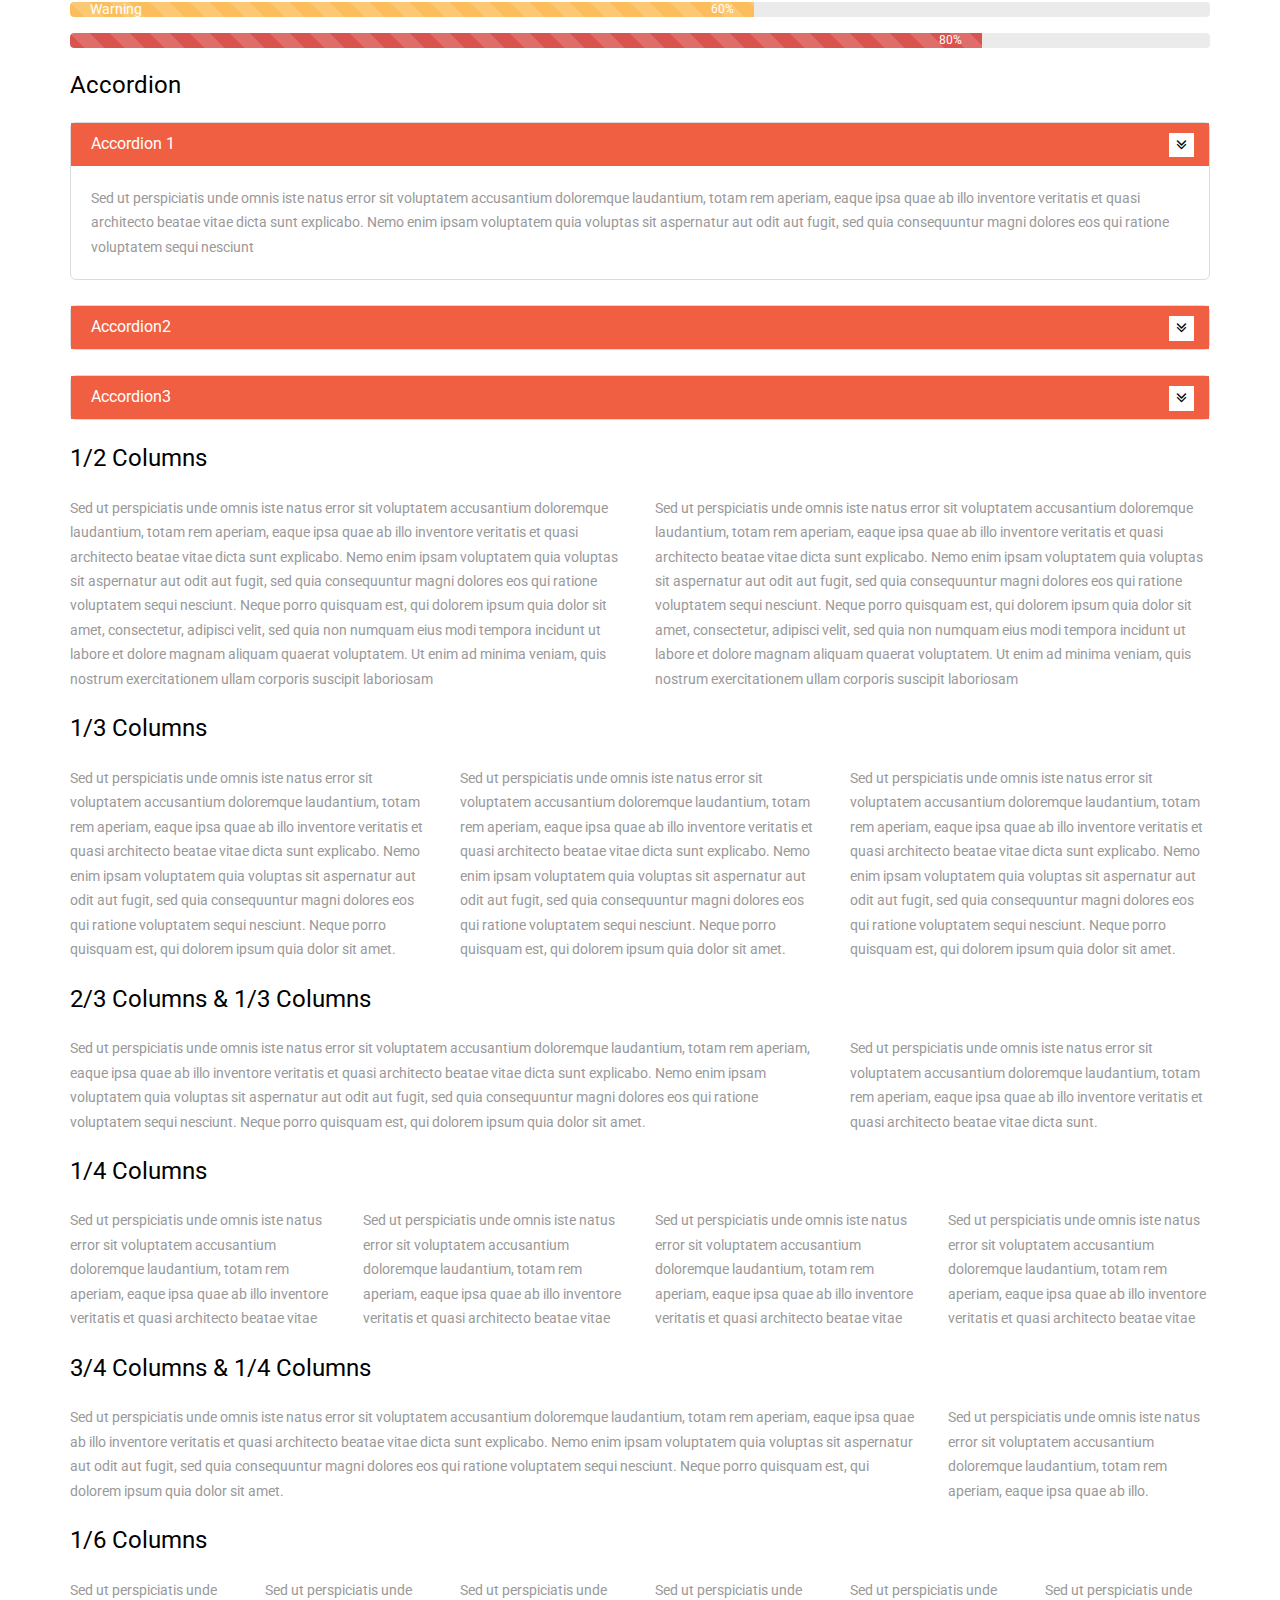
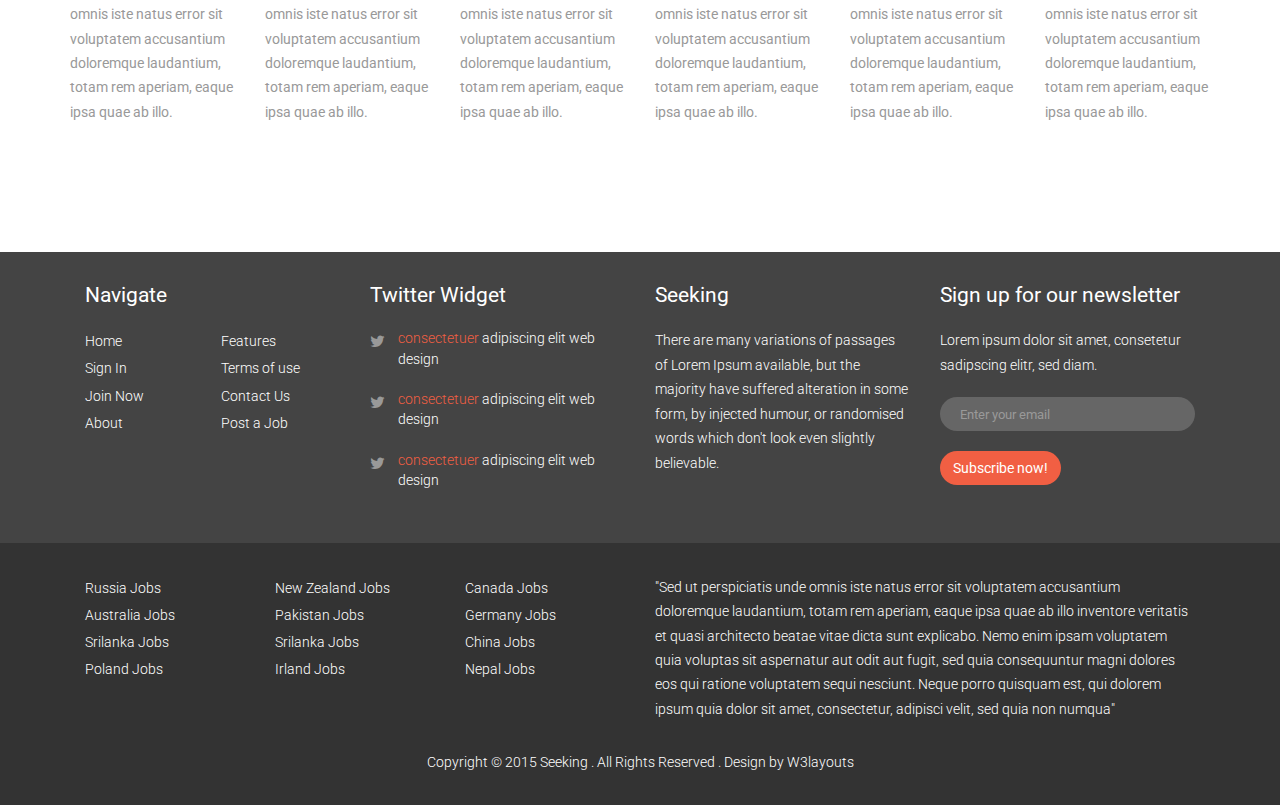
<file: customize/codes.html>
<!--A Design by W3layouts
Author: W3layout
Author URL: http://w3layouts.com
License: Creative Commons Attribution 3.0 Unported
License URL: http://creativecommons.org/licenses/by/3.0/
-->
<!DOCTYPE HTML>
<html>
<head>
<title>Seeking an Job Portal Category Flat Bootstrap Responsive Website Template | Codes :: w3layouts</title>
<meta name="viewport" content="width=device-width, initial-scale=1">
<meta http-equiv="Content-Type" content="text/html; charset=utf-8" />
<meta name="keywords" content="Seeking Responsive web template, Bootstrap Web Templates, Flat Web Templates, Android Compatible web template, 
Smartphone Compatible web template, free webdesigns for Nokia, Samsung, LG, SonyEricsson, Motorola web design" />
<script type="application/x-javascript"> addEventListener("load", function() { setTimeout(hideURLbar, 0); }, false); function hideURLbar(){ window.scrollTo(0,1); } </script>
<link href="css/bootstrap-3.1.1.min.css" rel='stylesheet' type='text/css' />
<!-- jQuery (necessary for Bootstrap's JavaScript plugins) -->
<script src="js/jquery.min.js"></script>
<script src="js/bootstrap.min.js"></script>
<!-- Custom Theme files -->
<link href="css/style.css" rel='stylesheet' type='text/css' />
<link href='//fonts.googleapis.com/css?family=Roboto:100,200,300,400,500,600,700,800,900' rel='stylesheet' type='text/css'>
<!----font-Awesome----->
<link href="css/font-awesome.css" rel="stylesheet"> 
<!----font-Awesome----->
</head>
<body>
<nav class="navbar navbar-default" role="navigation">
	<div class="container">
	    <div class="navbar-header">
	        <button type="button" class="navbar-toggle collapsed" data-toggle="collapse" data-target="#bs-example-navbar-collapse-1">
		        <span class="sr-only">Toggle navigation</span>
		        <span class="icon-bar"></span>
		        <span class="icon-bar"></span>
		        <span class="icon-bar"></span>
	        </button>
	        <a class="navbar-brand" href="index.html"><img src="images/logo.png" alt=""/></a>
	    </div>
	    <!--/.navbar-header-->
	    <div class="navbar-collapse collapse" id="bs-example-navbar-collapse-1" style="height: 1px;">
	        <ul class="nav navbar-nav">
		        <li class="dropdown">
		            <a href="#" class="dropdown-toggle" data-toggle="dropdown">Jobs<b class="caret"></b></a>
		            <ul class="dropdown-menu">
			            <li><a href="location.html">Contract Jobs</a></li>
			            <li><a href="location.html">Walkin Jobs</a></li>
			            <li><a href="location.html">Jobs by Location</a></li>
			            <li><a href="location.html">Jobs by Function</a></li>
			            <li><a href="location.html">Jobs by Industry</a></li>
			            <li><a href="location.html">Jobs by Company</a></li>
		            </ul>
		        </li>
		        <li class="dropdown">
		        	<a href="#" class="dropdown-toggle" data-toggle="dropdown">Services<b class="caret"></b></a>
		            <ul class="dropdown-menu multi-column columns-3">
			            <div class="row">
				            <div class="col-sm-4">
					            <ul class="multi-column-dropdown">
						            <li><a href="services.html">Action</a></li>
						            <li><a href="services.html">Another action</a></li>
						            <li><a href="services.html">Something else here</a></li>
						            <li class="divider"></li>
						            <li><a href="services.html">Separated link</a></li>
						            <li class="divider"></li>
						            <li><a href="services.html">One more separated link</a></li>
					            </ul>
				            </div>
				            <div class="col-sm-4">
					            <ul class="multi-column-dropdown">
						            <li><a href="services.html">Action</a></li>
						            <li><a href="services.html">Another action</a></li>
						            <li><a href="services.html">Something else here</a></li>
						            <li class="divider"></li>
						            <li><a href="services.html">Separated link</a></li>
						            <li class="divider"></li>
						            <li><a href="services.html">One more separated link</a></li>
					            </ul>
				            </div>
				            <div class="col-sm-4">
					            <ul class="multi-column-dropdown">
						            <li><a href="services.html">Action</a></li>
						            <li><a href="services.html">Another action</a></li>
						            <li><a href="services.html">Something else here</a></li>
						            <li class="divider"></li>
						            <li><a href="services.html">Separated link</a></li>
						            <li class="divider"></li>
						            <li><a href="services.html">One more separated link</a></li>
					            </ul>
				            </div>
			            </div>
		            </ul>
		        </li>
		        <li class="dropdown">
		            <a href="#" class="dropdown-toggle" data-toggle="dropdown">Recruiters<b class="caret"></b></a>
		            <ul class="dropdown-menu">
			            <li><a href="login.html">Recruiter Updates</a></li>
			            <li><a href="recruiters.html">Recruiters you are following</a></li>
			            <li><a href="codes.html">Shortcodes</a></li>
		            </ul>
		        </li>
		        <li class="dropdown">
		            <a href="#" class="dropdown-toggle" data-toggle="dropdown">More<b class="caret"></b></a>
		            <ul class="dropdown-menu">
			            <li><a href="jobs.html">Walk-ins</a></li>
			            <li><a href="jobs.html">Bpo Jobs</a></li>
			            <li><a href="jobs.html">Teaching Jobs</a></li>
			            <li><a href="jobs.html">Diploma Jobs</a></li>
			            <li><a href="jobs.html">Tech Support</a></li>
			            <li><a href="jobs.html">Finance Jobs</a></li>
			            <li><a href="jobs.html">Part time Jobs</a></li>
			            <li><a href="jobs.html">Health Care</a></li>
			            <li><a href="jobs.html">Hospitality</a></li>
			            <li><a href="jobs.html">Internships</a></li>
			            <li><a href="jobs.html">Research Jobs</a></li>
			            <li><a href="jobs.html">Defence Jobs</a></li>
		            </ul>
		        </li>
		        <li><a href="login.html">Login</a></li>
		        <li><a href="resume.html">Upload Resume</a></li>
	        </ul>
	    </div>
	    <div class="clearfix"> </div>
	  </div>
	    <!--/.navbar-collapse-->
	</nav>
<div class="banner_1">
	<div class="container">
		<div id="search_wrapper1">
		   <div id="search_form" class="clearfix">
		    <h1>Start your job search</h1>
		    <p>
			 <input type="text" class="text" placeholder=" " value="Enter Keyword(s)" onfocus="this.value = '';" onblur="if (this.value == '') {this.value = 'Enter Keyword(s)';}">
			 <input type="text" class="text" placeholder=" " value="Location" onfocus="this.value = '';" onblur="if (this.value == '') {this.value = 'Location';}">
			 <label class="btn2 btn-2 btn2-1b"><input type="submit" value="Find Jobs"></label>
			</p>
           </div>
		</div>
   </div> 
</div>	
<div class="container">
<div class="short_codes">
 <article class="headings">
    <h1>H1 Style Font Size 36px</h1>
	<p>perspiciatis unde omnis iste natus error sit voluptatem accusantium doloremque laudantium, totam rem aperiam, eaque ipsa quae ab illo inventore veritatis et quasi architecto beatae vitae dicta sunt explicabo. Nemo enim ipsam voluptatem</p>
	<p>&nbsp;</p>
	<h2>H2 Style Font Size 30px</h2>
	<p>perspiciatis unde omnis iste natus error sit voluptatem accusantium doloremque laudantium, totam rem aperiam, eaque ipsa quae ab illo inventore veritatis et quasi architecto beatae vitae dicta sunt explicabo. Nemo enim ipsam voluptatem</p>
	<p>&nbsp;</p>
	<h3>H3 Style Font Size 28px</h3>
	<p>perspiciatis unde omnis iste natus error sit voluptatem accusantium doloremque laudantium, totam rem aperiam, eaque ipsa quae ab illo inventore veritatis et quasi architecto beatae vitae dicta sunt explicabo. Nemo enim ipsam voluptatem</p>
	<p>&nbsp;</p>
	<h4>H4 Style Font Size 24px</h4>
	<p>perspiciatis unde omnis iste natus error sit voluptatem accusantium doloremque laudantium, totam rem aperiam, eaque ipsa quae ab illo inventore veritatis et quasi architecto beatae vitae dicta sunt explicabo. Nemo enim ipsam voluptatem</p>
	<p>&nbsp;</p>
	<h5>H5 Style Font Size 20px</h5>
	<p>perspiciatis unde omnis iste natus error sit voluptatem accusantium doloremque laudantium, totam rem aperiam, eaque ipsa quae ab illo inventore veritatis et quasi architecto beatae vitae dicta sunt explicabo. Nemo enim ipsam voluptatem</p>
	<p>&nbsp;</p>
	<h6>H6 Style Font Size 16px</h6>
	<p>perspiciatis unde omnis iste natus error sit voluptatem accusantium doloremque laudantium, totam rem aperiam, eaque ipsa quae ab illo inventore veritatis et quasi architecto beatae vitae dicta sunt explicabo. Nemo enim ipsam voluptatem</p>
 </article>
 <div class="list_1">
     <div class="progress-content">
		<h3>Default</h3>
			<div class="progress default"><div class="progress-bar progress-bar-default" role="progressbar" aria-valuenow="60" aria-valuemin="0" aria-valuemax="100" style="width: 60%;"><span class="progress-label">Default</span>60%</div></div>
			<div class="progress default"><div class="progress-bar progress-bar-success" role="progressbar" aria-valuenow="40" aria-valuemin="0" aria-valuemax="100" style="width: 40%;"><span class="progress-label">Success</span>40%</div></div>
			<div class="progress default"><div class="progress-bar progress-bar-info" role="progressbar" aria-valuenow="20" aria-valuemin="0" aria-valuemax="100" style="width: 20%;"><span class="progress-label">Info</span>20%</div></div>
			<div class="progress default"><div class="progress-bar progress-bar-warning" role="progressbar" aria-valuenow="60" aria-valuemin="0" aria-valuemax="100" style="width: 60%;"><span class="progress-label">Warning</span>60%</div></div>
			<div class="progress default"><div class="progress-bar progress-bar-danger" role="progressbar" aria-valuenow="80" aria-valuemin="0" aria-valuemax="100" style="width: 80%;"><span class="progress-label">Danger</span>80%</div></div>
			<div class="spacer spacer-normal "></div>
			<h3>Striped</h3>
			<div class="progress progress-striped"><div class="progress-bar progress-bar-default" role="progressbar" aria-valuenow="60" aria-valuemin="0" aria-valuemax="100" style="width: 60%;"><span class="progress-label">Default</span>60%</div></div>
			<div class="progress progress-striped"><div class="progress-bar progress-bar-success" role="progressbar" aria-valuenow="40" aria-valuemin="0" aria-valuemax="100" style="width: 40%;"><span class="progress-label">Success</span>40%</div></div>
			<div class="progress progress-striped"><div class="progress-bar progress-bar-info" role="progressbar" aria-valuenow="20" aria-valuemin="0" aria-valuemax="100" style="width: 20%;"><span class="progress-label">Info</span>20%</div></div>
			<div class="progress progress-striped"><div class="progress-bar progress-bar-warning" role="progressbar" aria-valuenow="60" aria-valuemin="0" aria-valuemax="100" style="width: 60%;"><span class="progress-label">Warning</span>60%</div></div>
			<div class="progress progress-striped"><div class="progress-bar progress-bar-danger" role="progressbar" aria-valuenow="80" aria-valuemin="0" aria-valuemax="100" style="width: 80%;"><span class="progress-label">Danger</span>80%</div></div>
			<div class="spacer spacer-normal "></div>
			<h3>Animated</h3>
			<div class="progress progress-striped active"><div class="progress-bar progress-bar-default" role="progressbar" aria-valuenow="60" aria-valuemin="0" aria-valuemax="100" style="width: 60%;"><span class="progress-label">Default</span>60%</div></div>
			<div class="progress progress-striped active"><div class="progress-bar progress-bar-success" role="progressbar" aria-valuenow="40" aria-valuemin="0" aria-valuemax="100" style="width: 40%;"><span class="progress-label">Success</span>40%</div></div>
			<div class="progress progress-striped active"><div class="progress-bar progress-bar-info" role="progressbar" aria-valuenow="20" aria-valuemin="0" aria-valuemax="100" style="width: 20%;"><span class="progress-label">Info</span>20%</div></div>
			<div class="progress progress-striped active"><div class="progress-bar progress-bar-warning" role="progressbar" aria-valuenow="60" aria-valuemin="0" aria-valuemax="100" style="width: 60%;"><span class="progress-label">Warning</span>60%</div></div>
			<div class="progress progress-striped active"><div class="progress-bar progress-bar-danger" role="progressbar" aria-valuenow="80" aria-valuemin="0" aria-valuemax="100" style="width: 80%;"><span class="progress-label"></span>80%</div></div>
	   </div>
	   <div class="accordation">
		    <h3>Accordion</h3>
			<div class="jb-accordion-wrapper">
				<div class="jb-accordion-title">Accordion 1 <button type="button" class="jb-accordion-button" data-toggle="collapse" data-target="#accordion-1-"><i class="fa fa-angle-double-down"> </i></button></div>
				<p><!-- /.accordion-title -->
				</p><div id="accordion-1-" class="jb-accordion-content collapse in">
				<p>Sed ut perspiciatis unde omnis iste natus error sit voluptatem accusantium doloremque laudantium, totam rem aperiam, eaque ipsa quae ab illo inventore veritatis et quasi architecto beatae vitae dicta sunt explicabo. Nemo enim ipsam voluptatem quia voluptas sit aspernatur aut odit aut fugit, sed quia consequuntur magni dolores eos qui ratione voluptatem sequi nesciunt </p>
				</div>
				<p><!-- /.collapse --></p>
			</div>
			<div class="jb-accordion-wrapper">
				<div class="jb-accordion-title">Accordion2 <button type="button" class="jb-accordion-button" data-toggle="collapse" data-target="#accordion2-"><i class="fa fa-angle-double-down"> </i></button></div>
				<p><!-- /.accordion-title -->
				</p><div id="accordion2-" class="jb-accordion-content collapse ">
				<p>Sed ut perspiciatis unde omnis iste natus error sit voluptatem accusantium doloremque laudantium, totam rem aperiam, eaque ipsa quae ab illo inventore veritatis et quasi architecto beatae vitae dicta sunt explicabo. Nemo enim ipsam voluptatem quia voluptas sit aspernatur aut odit aut fugit, sed quia consequuntur magni dolores eos qui ratione voluptatem sequi nesciunt </p>
				</div>
				<p><!-- /.collapse --></p>
			</div>
			<div class="jb-accordion-wrapper">
				<div class="jb-accordion-title">Accordion3<button type="button" class="jb-accordion-button" data-toggle="collapse" data-target="#accordion3"><i class="fa fa-angle-double-down"> </i></button></div>
				<p><!-- /.accordion-title -->
				</p><div id="accordion3" class="jb-accordion-content collapse ">
				<p>Sed ut perspiciatis unde omnis iste natus error sit voluptatem accusantium doloremque laudantium, totam rem aperiam, eaque ipsa quae ab illo inventore veritatis et quasi architecto beatae vitae dicta sunt explicabo. Nemo enim ipsam voluptatem quia voluptas sit aspernatur aut odit aut fugit, sed quia consequuntur magni dolores eos qui ratione voluptatem sequi nesciunt </p>
				</div>
				<p><!-- /.collapse --></p>
			</div>
		</div>
		<div class="columns">
			<h3>1/2 Columns</h3>
			<div class="row">
			<div class="col-sm-6 column_grid">
			<p>Sed ut perspiciatis unde omnis iste natus error sit voluptatem accusantium doloremque laudantium, totam rem aperiam, eaque ipsa quae ab illo inventore veritatis et quasi architecto beatae vitae dicta sunt explicabo. Nemo enim ipsam voluptatem quia voluptas sit aspernatur aut odit aut fugit, sed quia consequuntur magni dolores eos qui ratione voluptatem sequi nesciunt. Neque porro quisquam est, qui dolorem ipsum quia dolor sit amet, consectetur, adipisci velit, sed quia non numquam eius modi tempora incidunt ut labore et dolore magnam aliquam quaerat voluptatem. Ut enim ad minima veniam, quis nostrum exercitationem ullam corporis suscipit laboriosam</p>
			</div>
			<div class="col-sm-6 column_grid">
			<p>Sed ut perspiciatis unde omnis iste natus error sit voluptatem accusantium doloremque laudantium, totam rem aperiam, eaque ipsa quae ab illo inventore veritatis et quasi architecto beatae vitae dicta sunt explicabo. Nemo enim ipsam voluptatem quia voluptas sit aspernatur aut odit aut fugit, sed quia consequuntur magni dolores eos qui ratione voluptatem sequi nesciunt. Neque porro quisquam est, qui dolorem ipsum quia dolor sit amet, consectetur, adipisci velit, sed quia non numquam eius modi tempora incidunt ut labore et dolore magnam aliquam quaerat voluptatem. Ut enim ad minima veniam, quis nostrum exercitationem ullam corporis suscipit laboriosam</p>
			</div>
			</div>
		    <h3 class="sc-title normal">1/3 Columns</h3>
			<div class="row">
			<div class="col-sm-4 column_grid">
			<p>Sed ut perspiciatis unde omnis iste natus error sit voluptatem accusantium doloremque laudantium, totam rem aperiam, eaque ipsa quae ab illo inventore veritatis et quasi architecto beatae vitae dicta sunt explicabo. Nemo enim ipsam voluptatem quia voluptas sit aspernatur aut odit aut fugit, sed quia consequuntur magni dolores eos qui ratione voluptatem sequi nesciunt. Neque porro quisquam est, qui dolorem ipsum quia dolor sit amet.</p>
			</div>
			<div class="col-sm-4 column_grid">
			<p>Sed ut perspiciatis unde omnis iste natus error sit voluptatem accusantium doloremque laudantium, totam rem aperiam, eaque ipsa quae ab illo inventore veritatis et quasi architecto beatae vitae dicta sunt explicabo. Nemo enim ipsam voluptatem quia voluptas sit aspernatur aut odit aut fugit, sed quia consequuntur magni dolores eos qui ratione voluptatem sequi nesciunt. Neque porro quisquam est, qui dolorem ipsum quia dolor sit amet.</p>
			</div>
			<div class="col-sm-4 column_grid">
			<p>Sed ut perspiciatis unde omnis iste natus error sit voluptatem accusantium doloremque laudantium, totam rem aperiam, eaque ipsa quae ab illo inventore veritatis et quasi architecto beatae vitae dicta sunt explicabo. Nemo enim ipsam voluptatem quia voluptas sit aspernatur aut odit aut fugit, sed quia consequuntur magni dolores eos qui ratione voluptatem sequi nesciunt. Neque porro quisquam est, qui dolorem ipsum quia dolor sit amet.</p>
			</div>
			</div>
			<h3 class="sc-title normal">2/3 Columns &amp; 1/3 Columns</h3>
			<div class="row">
			<div class="col-sm-8 column_grid">
			<p>Sed ut perspiciatis unde omnis iste natus error sit voluptatem accusantium doloremque laudantium, totam rem aperiam, eaque ipsa quae ab illo inventore veritatis et quasi architecto beatae vitae dicta sunt explicabo. Nemo enim ipsam voluptatem quia voluptas sit aspernatur aut odit aut fugit, sed quia consequuntur magni dolores eos qui ratione voluptatem sequi nesciunt. Neque porro quisquam est, qui dolorem ipsum quia dolor sit amet.</p>
			</div>
			<div class="col-sm-4 column_grid">
			<p>Sed ut perspiciatis unde omnis iste natus error sit voluptatem accusantium doloremque laudantium, totam rem aperiam, eaque ipsa quae ab illo inventore veritatis et quasi architecto beatae vitae dicta sunt.</p>
			</div>
			</div>
			<h3 class="sc-title normal">1/4 Columns</h3>
			<div class="row">
			<div class="col-sm-3 column_grid">
			<p>Sed ut perspiciatis unde omnis iste natus error sit voluptatem accusantium doloremque laudantium, totam rem aperiam, eaque ipsa quae ab illo inventore veritatis et quasi architecto beatae vitae&nbsp;</p>
			</div>
			<div class="col-sm-3 column_grid">
			<p>Sed ut perspiciatis unde omnis iste natus error sit voluptatem accusantium doloremque laudantium, totam rem aperiam, eaque ipsa quae ab illo inventore veritatis et quasi architecto beatae vitae&nbsp;</p>
			</div>
			<div class="col-sm-3 column_grid">
			<p>Sed ut perspiciatis unde omnis iste natus error sit voluptatem accusantium doloremque laudantium, totam rem aperiam, eaque ipsa quae ab illo inventore veritatis et quasi architecto beatae vitae&nbsp;</p>
			</div>
			<div class="col-sm-3 column_grid">
			<p>Sed ut perspiciatis unde omnis iste natus error sit voluptatem accusantium doloremque laudantium, totam rem aperiam, eaque ipsa quae ab illo inventore veritatis et quasi architecto beatae vitae&nbsp;</p>
			</div>
			</div>
			<h3 class="sc-title normal">3/4 Columns &amp; 1/4 Columns</h3>
			<div class="row">
			<div class="col-sm-9 column_grid">
			<p>Sed ut perspiciatis unde omnis iste natus error sit voluptatem accusantium doloremque laudantium, totam rem aperiam, eaque ipsa quae ab illo inventore veritatis et quasi architecto beatae vitae dicta sunt explicabo. Nemo enim ipsam voluptatem quia voluptas sit aspernatur aut odit aut fugit, sed quia consequuntur magni dolores eos qui ratione voluptatem sequi nesciunt. Neque porro quisquam est, qui dolorem ipsum quia dolor sit amet.</p>
			</div>
			<div class="col-sm-3 column_grid">
			<p>Sed ut perspiciatis unde omnis iste natus error sit voluptatem accusantium doloremque laudantium, totam rem aperiam, eaque ipsa quae ab illo.</p>
			</div>
			</div>
			<h3 class="sc-title normal">1/6 Columns</h3>
			<div class="row">
			<div class="col-sm-2 column_grid">
			<p>Sed ut perspiciatis unde omnis iste natus error sit voluptatem accusantium doloremque laudantium, totam rem aperiam, eaque ipsa quae ab illo.</p>
			</div>
			<div class="col-sm-2 column_grid">
			<p>Sed ut perspiciatis unde omnis iste natus error sit voluptatem accusantium doloremque laudantium, totam rem aperiam, eaque ipsa quae ab illo.</p>
			</div>
			<div class="col-sm-2 column_grid">
			<p>Sed ut perspiciatis unde omnis iste natus error sit voluptatem accusantium doloremque laudantium, totam rem aperiam, eaque ipsa quae ab illo.</p>
			</div>
			<div class="col-sm-2 column_grid">
			<p>Sed ut perspiciatis unde omnis iste natus error sit voluptatem accusantium doloremque laudantium, totam rem aperiam, eaque ipsa quae ab illo.</p>
			</div>
			<div class="col-sm-2 column_grid">
			<p>Sed ut perspiciatis unde omnis iste natus error sit voluptatem accusantium doloremque laudantium, totam rem aperiam, eaque ipsa quae ab illo.</p>
			</div>
			<div class="col-sm-2 column_grid">
			<p>Sed ut perspiciatis unde omnis iste natus error sit voluptatem accusantium doloremque laudantium, totam rem aperiam, eaque ipsa quae ab illo.</p>
			</div>
			</div>
		</div>
    </div>
   </div>
</div>
<div class="footer">
	<div class="container">
		<div class="col-md-3 grid_3">
			<h4>Navigate</h4>
			<ul class="f_list f_list1">
				<li><a href="index.html">Home</a></li>
				<li><a href="login.html">Sign In</a></li>
				<li><a href="login.html">Join Now</a></li>
				<li><a href="about.html">About</a></li>
			</ul>
			<ul class="f_list">
				<li><a href="features.html">Features</a></li>
				<li><a href="terms.html">Terms of use</a></li>
				<li><a href="contact.html">Contact Us</a></li>
				<li><a href="jobs.html">Post a Job</a></li>
			</ul>
			<div class="clearfix"> </div>
		</div>
		<div class="col-md-3 grid_3">
			<h4>Twitter Widget</h4>
			<div class="footer-list">
			  <ul>
				<li><i class="fa fa-twitter tw1"> </i><p><span class="yellow"><a href="#">consectetuer</a></span> adipiscing elit web design</p></li>
				<li><i class="fa fa-twitter tw1"> </i><p><span class="yellow"><a href="#">consectetuer</a></span> adipiscing elit web design</p></li>
				<li><i class="fa fa-twitter tw1"> </i><p><span class="yellow"><a href="#">consectetuer</a></span> adipiscing elit web design</p></li>
			  </ul>
			</div>
		</div>
		<div class="col-md-3 grid_3">
			<h4>Seeking</h4>
			<p>There are many variations of passages of Lorem Ipsum available, but the majority have suffered alteration in some form, by injected humour, or randomised words which don't look even slightly believable. </p>
		</div>
		<div class="col-md-3 grid_3">
			<h4>Sign up for our newsletter</h4>
			<p>Lorem ipsum dolor sit amet, consetetur sadipscing elitr, sed diam.</p>
			<form>
				<input type="text" class="form-control" placeholder="Enter your email">
				<button type="button" class="btn red">Subscribe now!</button>
		    </form>
		</div>
		<div class="clearfix"> </div>
	</div>
</div>
<div class="footer_bottom">	
  <div class="container">
    <div class="col-sm-2">
  		<ul class="f_list2">
			<li><a href="jobs.html">Russia Jobs</a></li>
			<li><a href="jobs.html">Australia Jobs</a></li>
			<li><a href="jobs.html">Srilanka Jobs</a></li>
			<li><a href="jobs.html">Poland Jobs</a></li>
	    </ul>
  	</div>
  	<div class="col-sm-2">
  		<ul class="f_list2">
			<li><a href="jobs.html">New Zealand Jobs</a></li>
			<li><a href="jobs.html">Pakistan Jobs</a></li>
			<li><a href="jobs.html">Srilanka Jobs</a></li>
			<li><a href="jobs.html">Irland Jobs</a></li>
	    </ul>
  	</div>
  	<div class="col-sm-2">
  		<ul class="f_list2">
			<li><a href="jobs.html">Canada Jobs</a></li>
			<li><a href="jobs.html">Germany Jobs</a></li>
			<li><a href="jobs.html">China Jobs</a></li>
			<li><a href="jobs.html">Nepal Jobs</a></li>
	    </ul>
  	</div>
  	<div class="col-sm-6 footer_text">
       <p>"Sed ut perspiciatis unde omnis iste natus error sit voluptatem accusantium doloremque laudantium, totam rem aperiam, eaque ipsa quae ab illo inventore veritatis et quasi architecto beatae vitae dicta sunt explicabo. Nemo enim ipsam voluptatem quia voluptas sit aspernatur aut odit aut fugit, sed quia consequuntur magni dolores eos qui ratione voluptatem sequi nesciunt. Neque porro quisquam est, qui dolorem ipsum quia dolor sit amet, consectetur, adipisci velit, sed quia non numqua"</p>
  	</div>
  	<div class="clearfix"> </div>
	<div class="copy">
		<p>Copyright © 2015 Seeking . All Rights Reserved . Design by <a href="http://w3layouts.com/" target="_blank">W3layouts</a> </p>
	</div>
  </div>
</div>
</body>
</html>
</file>
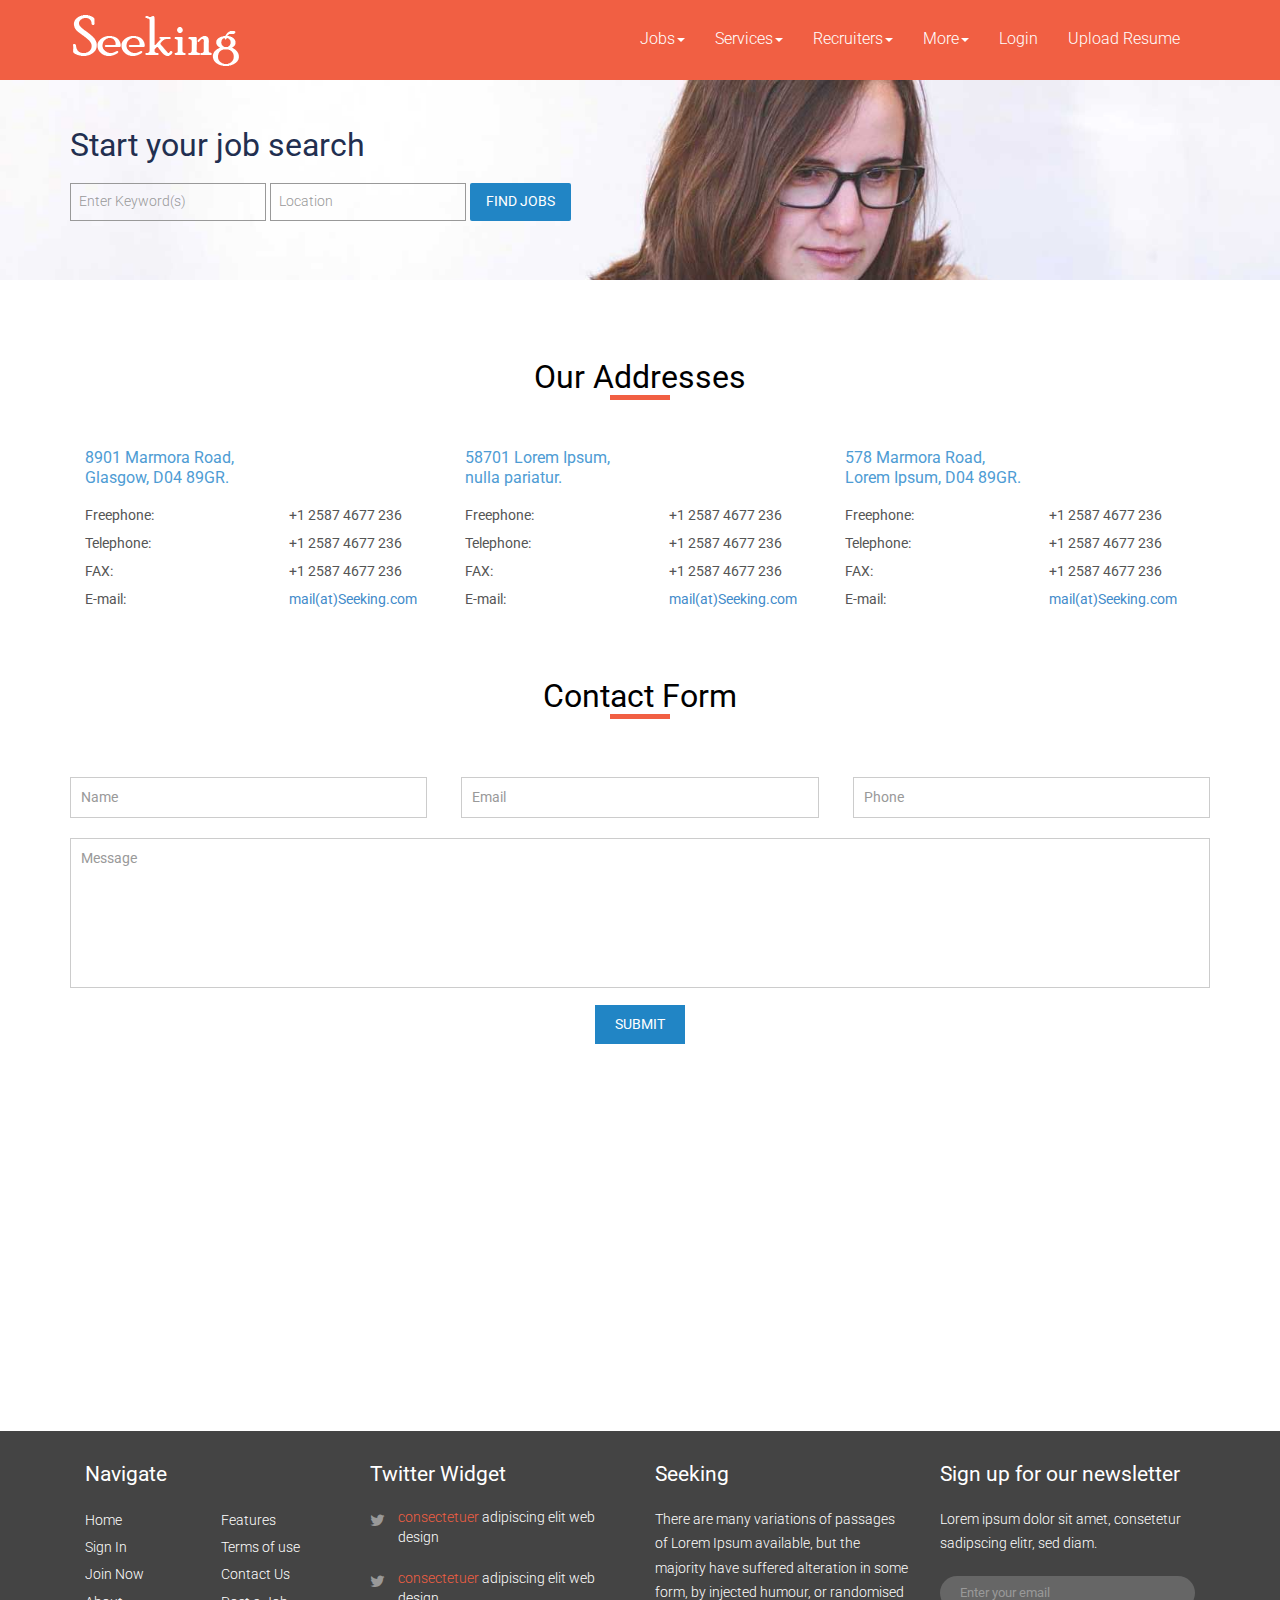
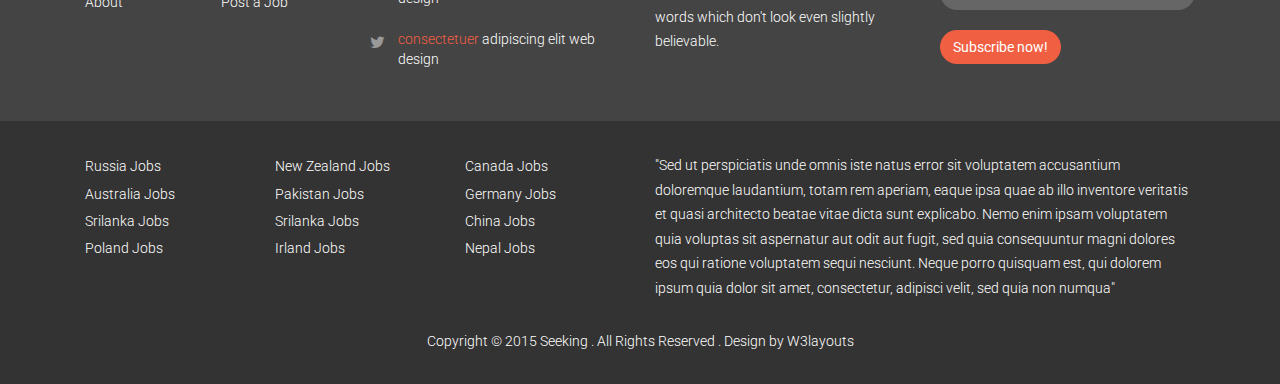
<file: customize/contact.html>
<!--A Design by W3layouts
Author: W3layout
Author URL: http://w3layouts.com
License: Creative Commons Attribution 3.0 Unported
License URL: http://creativecommons.org/licenses/by/3.0/
-->
<!DOCTYPE HTML>
<html>
<head>
<title>Seeking an Job Portal Category Flat Bootstrap Responsive Website Template | Contact :: w3layouts</title>
<meta name="viewport" content="width=device-width, initial-scale=1">
<meta http-equiv="Content-Type" content="text/html; charset=utf-8" />
<meta name="keywords" content="Seeking Responsive web template, Bootstrap Web Templates, Flat Web Templates, Android Compatible web template, 
Smartphone Compatible web template, free webdesigns for Nokia, Samsung, LG, SonyEricsson, Motorola web design" />
<script type="application/x-javascript"> addEventListener("load", function() { setTimeout(hideURLbar, 0); }, false); function hideURLbar(){ window.scrollTo(0,1); } </script>
<link href="css/bootstrap-3.1.1.min.css" rel='stylesheet' type='text/css' />
<!-- jQuery (necessary for Bootstrap's JavaScript plugins) -->
<script src="js/jquery.min.js"></script>
<script src="js/bootstrap.min.js"></script>
<!-- Custom Theme files -->
<link href="css/style.css" rel='stylesheet' type='text/css' />
<link href='//fonts.googleapis.com/css?family=Roboto:100,200,300,400,500,600,700,800,900' rel='stylesheet' type='text/css'>
<!----font-Awesome----->
<link href="css/font-awesome.css" rel="stylesheet"> 
<!----font-Awesome----->
</head>
<body>
<nav class="navbar navbar-default" role="navigation">
	<div class="container">
	    <div class="navbar-header">
	        <button type="button" class="navbar-toggle collapsed" data-toggle="collapse" data-target="#bs-example-navbar-collapse-1">
		        <span class="sr-only">Toggle navigation</span>
		        <span class="icon-bar"></span>
		        <span class="icon-bar"></span>
		        <span class="icon-bar"></span>
	        </button>
	        <a class="navbar-brand" href="index.html"><img src="images/logo.png" alt=""/></a>
	    </div>
	    <!--/.navbar-header-->
	    <div class="navbar-collapse collapse" id="bs-example-navbar-collapse-1" style="height: 1px;">
	        <ul class="nav navbar-nav">
		        <li class="dropdown">
		            <a href="#" class="dropdown-toggle" data-toggle="dropdown">Jobs<b class="caret"></b></a>
		            <ul class="dropdown-menu">
			            <li><a href="location.html">Contract Jobs</a></li>
			            <li><a href="location.html">Walkin Jobs</a></li>
			            <li><a href="location.html">Jobs by Location</a></li>
			            <li><a href="location.html">Jobs by Function</a></li>
			            <li><a href="location.html">Jobs by Industry</a></li>
			            <li><a href="location.html">Jobs by Company</a></li>
		            </ul>
		        </li>
		        <li class="dropdown">
		        	<a href="#" class="dropdown-toggle" data-toggle="dropdown">Services<b class="caret"></b></a>
		            <ul class="dropdown-menu multi-column columns-3">
			            <div class="row">
				            <div class="col-sm-4">
					            <ul class="multi-column-dropdown">
						            <li><a href="services.html">Action</a></li>
						            <li><a href="services.html">Another action</a></li>
						            <li><a href="services.html">Something else here</a></li>
						            <li class="divider"></li>
						            <li><a href="services.html">Separated link</a></li>
						            <li class="divider"></li>
						            <li><a href="services.html">One more separated link</a></li>
					            </ul>
				            </div>
				            <div class="col-sm-4">
					            <ul class="multi-column-dropdown">
						            <li><a href="services.html">Action</a></li>
						            <li><a href="services.html">Another action</a></li>
						            <li><a href="services.html">Something else here</a></li>
						            <li class="divider"></li>
						            <li><a href="services.html">Separated link</a></li>
						            <li class="divider"></li>
						            <li><a href="services.html">One more separated link</a></li>
					            </ul>
				            </div>
				            <div class="col-sm-4">
					            <ul class="multi-column-dropdown">
						            <li><a href="services.html">Action</a></li>
						            <li><a href="services.html">Another action</a></li>
						            <li><a href="services.html">Something else here</a></li>
						            <li class="divider"></li>
						            <li><a href="services.html">Separated link</a></li>
						            <li class="divider"></li>
						            <li><a href="services.html">One more separated link</a></li>
					            </ul>
				            </div>
			            </div>
		            </ul>
		        </li>
		        <li class="dropdown">
		            <a href="#" class="dropdown-toggle" data-toggle="dropdown">Recruiters<b class="caret"></b></a>
		            <ul class="dropdown-menu">
			            <li><a href="login.html">Recruiter Updates</a></li>
			            <li><a href="recruiters.html">Recruiters you are following</a></li>
			            <li><a href="codes.html">Shortcodes</a></li>
		            </ul>
		        </li>
		        <li class="dropdown">
		            <a href="#" class="dropdown-toggle" data-toggle="dropdown">More<b class="caret"></b></a>
		            <ul class="dropdown-menu">
			            <li><a href="jobs.html">Walk-ins</a></li>
			            <li><a href="jobs.html">Bpo Jobs</a></li>
			            <li><a href="jobs.html">Teaching Jobs</a></li>
			            <li><a href="jobs.html">Diploma Jobs</a></li>
			            <li><a href="jobs.html">Tech Support</a></li>
			            <li><a href="jobs.html">Finance Jobs</a></li>
			            <li><a href="jobs.html">Part time Jobs</a></li>
			            <li><a href="jobs.html">Health Care</a></li>
			            <li><a href="jobs.html">Hospitality</a></li>
			            <li><a href="jobs.html">Internships</a></li>
			            <li><a href="jobs.html">Research Jobs</a></li>
			            <li><a href="jobs.html">Defence Jobs</a></li>
		            </ul>
		        </li>
		        <li><a href="login.html">Login</a></li>
		        <li><a href="resume.html">Upload Resume</a></li>
	        </ul>
	    </div>
	    <div class="clearfix"> </div>
	  </div>
	    <!--/.navbar-collapse-->
	</nav>
<div class="banner_1">
	<div class="container">
		<div id="search_wrapper1">
		   <div id="search_form" class="clearfix">
		    <h1>Start your job search</h1>
		    <p>
			 <input type="text" class="text" placeholder=" " value="Enter Keyword(s)" onfocus="this.value = '';" onblur="if (this.value == '') {this.value = 'Enter Keyword(s)';}">
			 <input type="text" class="text" placeholder=" " value="Location" onfocus="this.value = '';" onblur="if (this.value == '') {this.value = 'Location';}">
			 <label class="btn2 btn-2 btn2-1b"><input type="submit" value="Find Jobs"></label>
			</p>
           </div>
		</div>
   </div> 
</div>	
<div class="container">
    <div class="single">  
	   <div class="contact_top">
	   	 <h2>Our Addresses</h2>
	     <div class="col-sm-4">
	   	   <address class="addr">
                <p class="secondary3">
                    8901 Marmora Road, <br>
                   Glasgow, D04 89GR.</p>
                <dl>
                    <dt>Freephone:</dt>
                    <dd>
                        +1 2587 4677 236
                    </dd>
                </dl>
                <dl>
                    <dt>Telephone:</dt>
                    <dd>
                        +1 2587 4677 236
                    </dd>
                </dl>
                <dl>
                    <dt>FAX:</dt>
                    <dd>
                        +1 2587 4677 236
                    </dd>
                </dl>
                <dl class="email">
                    <dt>E-mail:</dt>
                    <dd>
                        <a href="malito:mail@demolink.org">mail(at)Seeking.com</a>
                    </dd>
                </dl>
           </address>
          </div>
          <div class="col-sm-4">
	   	   <address class="addr">
                <p class="secondary3">
                    58701 Lorem Ipsum, <br>
                   nulla pariatur.</p>
                <dl>
                    <dt>Freephone:</dt>
                    <dd>
                        +1 2587 4677 236
                    </dd>
                </dl>
                <dl>
                    <dt>Telephone:</dt>
                    <dd>
                        +1 2587 4677 236
                    </dd>
                </dl>
                <dl>
                    <dt>FAX:</dt>
                    <dd>
                        +1 2587 4677 236
                    </dd>
                </dl>
                <dl class="email">
                    <dt>E-mail:</dt>
                    <dd>
                        <a href="malito:mail@demolink.org">mail(at)Seeking.com</a>
                    </dd>
                </dl>
           </address>
          </div>
          <div class="col-sm-4">
	   	   <address class="addr">
                <p class="secondary3">
                    578 Marmora Road, <br>
                   Lorem Ipsum, D04 89GR.</p>
                <dl>
                    <dt>Freephone:</dt>
                    <dd>
                        +1 2587 4677 236
                    </dd>
                </dl>
                <dl>
                    <dt>Telephone:</dt>
                    <dd>
                        +1 2587 4677 236
                    </dd>
                </dl>
                <dl>
                    <dt>FAX:</dt>
                    <dd>
                        +1 2587 4677 236
                    </dd>
                </dl>
                <dl class="email">
                    <dt>E-mail:</dt>
                    <dd>
                        <a href="malito:mail@demolink.org">mail(at)Seeking.com</a>
                    </dd>
                </dl>
           </address>
          </div>
          <div class="clearfix"> </div>
	   </div>
	   <div class="content_bottom">
	   	 <h3>Contact Form</h3>
	   	   <form>
			<div class="contact_box1">
             	<input type="text" class="text" value="Name" onfocus="this.value = '';" onblur="if (this.value == '') {this.value = 'Name';}">
			 	<input type="text" class="text" value="Email" onfocus="this.value = '';" onblur="if (this.value == '') {this.value = 'Email';}" style="margin-left:3%">
			 	<input type="text" class="text" value="Phone" onfocus="this.value = '';" onblur="if (this.value == '') {this.value = 'Phone';}" style="margin-left:3%">
			</div>
			<div class="text_1">
               <textarea value="Message" onfocus="this.value = '';" onblur="if (this.value == '') {this.value = 'Message';}">Message</textarea>
            </div>
            <div class="form-submit1 form_but1">
	           <input name="submit" type="submit" id="submit" value="Submit"><br>
	        </div>
			<div class="clearfix"></div>
           </form>
	   </div>
    </div>
</div>
<div class="map">
	<iframe src="https://www.google.com/maps/embed?pb=!1m14!1m12!1m3!1d3150859.767904157!2d-96.62081048651531!3d39.536794757966845!2m3!1f0!2f0!3f0!3m2!1i1024!2i768!4f13.1!5e0!3m2!1sen!2sin!4v1408111832978"> </iframe>
</div>
<div class="footer">
	<div class="container">
		<div class="col-md-3 grid_3">
			<h4>Navigate</h4>
			<ul class="f_list f_list1">
				<li><a href="index.html">Home</a></li>
				<li><a href="login.html">Sign In</a></li>
				<li><a href="login.html">Join Now</a></li>
				<li><a href="about.html">About</a></li>
			</ul>
			<ul class="f_list">
				<li><a href="features.html">Features</a></li>
				<li><a href="terms.html">Terms of use</a></li>
				<li><a href="contact.html">Contact Us</a></li>
				<li><a href="jobs.html">Post a Job</a></li>
			</ul>
			<div class="clearfix"> </div>
		</div>
		<div class="col-md-3 grid_3">
			<h4>Twitter Widget</h4>
			<div class="footer-list">
			  <ul>
				<li><i class="fa fa-twitter tw1"> </i><p><span class="yellow"><a href="#">consectetuer</a></span> adipiscing elit web design</p></li>
				<li><i class="fa fa-twitter tw1"> </i><p><span class="yellow"><a href="#">consectetuer</a></span> adipiscing elit web design</p></li>
				<li><i class="fa fa-twitter tw1"> </i><p><span class="yellow"><a href="#">consectetuer</a></span> adipiscing elit web design</p></li>
			  </ul>
			</div>
		</div>
		<div class="col-md-3 grid_3">
			<h4>Seeking</h4>
			<p>There are many variations of passages of Lorem Ipsum available, but the majority have suffered alteration in some form, by injected humour, or randomised words which don't look even slightly believable. </p>
		</div>
		<div class="col-md-3 grid_3">
			<h4>Sign up for our newsletter</h4>
			<p>Lorem ipsum dolor sit amet, consetetur sadipscing elitr, sed diam.</p>
			<form>
				<input type="text" class="form-control" placeholder="Enter your email">
				<button type="button" class="btn red">Subscribe now!</button>
		    </form>
		</div>
		<div class="clearfix"> </div>
	</div>
</div>
<div class="footer_bottom">	
  <div class="container">
    <div class="col-sm-2">
  		<ul class="f_list2">
			<li><a href="jobs.html">Russia Jobs</a></li>
			<li><a href="jobs.html">Australia Jobs</a></li>
			<li><a href="jobs.html">Srilanka Jobs</a></li>
			<li><a href="jobs.html">Poland Jobs</a></li>
	    </ul>
  	</div>
  	<div class="col-sm-2">
  		<ul class="f_list2">
			<li><a href="jobs.html">New Zealand Jobs</a></li>
			<li><a href="jobs.html">Pakistan Jobs</a></li>
			<li><a href="jobs.html">Srilanka Jobs</a></li>
			<li><a href="jobs.html">Irland Jobs</a></li>
	    </ul>
  	</div>
  	<div class="col-sm-2">
  		<ul class="f_list2">
			<li><a href="jobs.html">Canada Jobs</a></li>
			<li><a href="jobs.html">Germany Jobs</a></li>
			<li><a href="jobs.html">China Jobs</a></li>
			<li><a href="jobs.html">Nepal Jobs</a></li>
	    </ul>
  	</div>
  	<div class="col-sm-6 footer_text">
       <p>"Sed ut perspiciatis unde omnis iste natus error sit voluptatem accusantium doloremque laudantium, totam rem aperiam, eaque ipsa quae ab illo inventore veritatis et quasi architecto beatae vitae dicta sunt explicabo. Nemo enim ipsam voluptatem quia voluptas sit aspernatur aut odit aut fugit, sed quia consequuntur magni dolores eos qui ratione voluptatem sequi nesciunt. Neque porro quisquam est, qui dolorem ipsum quia dolor sit amet, consectetur, adipisci velit, sed quia non numqua"</p>
  	</div>
  	<div class="clearfix"> </div>
	<div class="copy">
		<p>Copyright © 2015 Seeking . All Rights Reserved . Design by <a href="http://w3layouts.com/" target="_blank">W3layouts</a> </p>
	</div>
  </div>
</div>
</body>
</html>
</file>
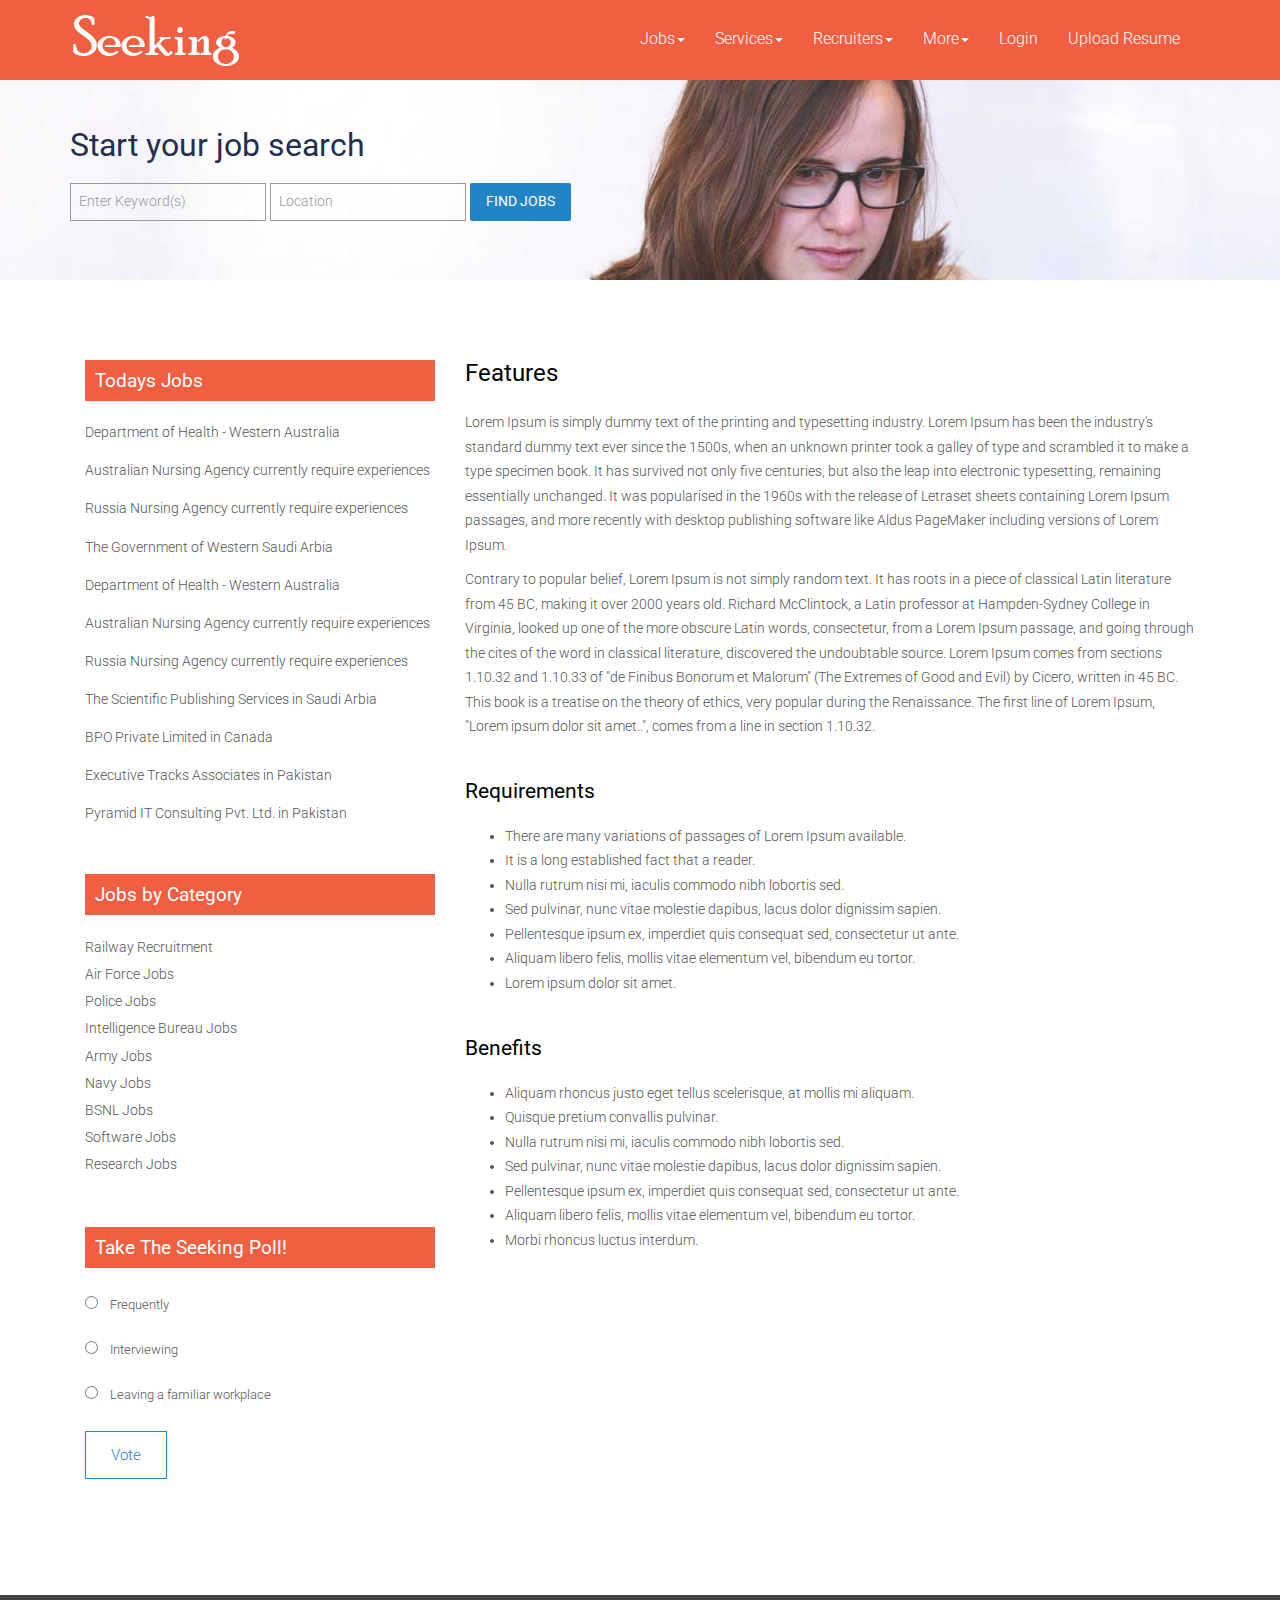
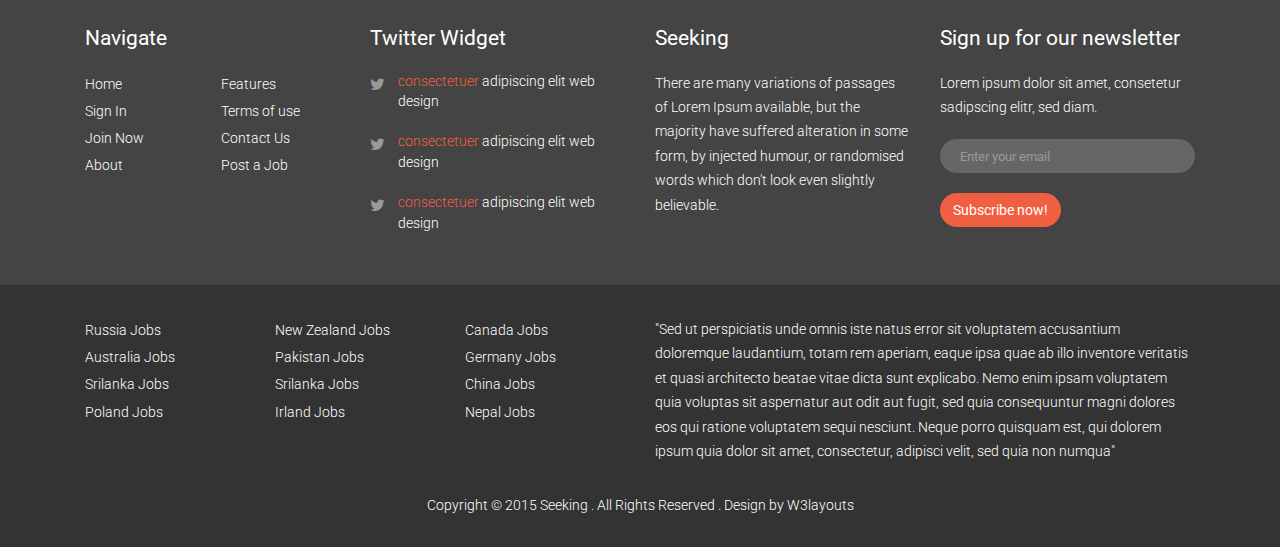
<file: customize/features.html>
<!--A Design by W3layouts
Author: W3layout
Author URL: http://w3layouts.com
License: Creative Commons Attribution 3.0 Unported
License URL: http://creativecommons.org/licenses/by/3.0/
-->
<!DOCTYPE HTML>
<html>
<head>
<title>Seeking an Job Portal Category Flat Bootstrap Responsive Website Template | Features :: w3layouts</title>
<meta name="viewport" content="width=device-width, initial-scale=1">
<meta http-equiv="Content-Type" content="text/html; charset=utf-8" />
<meta name="keywords" content="Seeking Responsive web template, Bootstrap Web Templates, Flat Web Templates, Android Compatible web template, 
Smartphone Compatible web template, free webdesigns for Nokia, Samsung, LG, SonyEricsson, Motorola web design" />
<script type="application/x-javascript"> addEventListener("load", function() { setTimeout(hideURLbar, 0); }, false); function hideURLbar(){ window.scrollTo(0,1); } </script>
<link href="css/bootstrap-3.1.1.min.css" rel='stylesheet' type='text/css' />
<!-- jQuery (necessary for Bootstrap's JavaScript plugins) -->
<script src="js/jquery.min.js"></script>
<script src="js/bootstrap.min.js"></script>
<!-- Custom Theme files -->
<link href="css/style.css" rel='stylesheet' type='text/css' />
<link href='//fonts.googleapis.com/css?family=Roboto:100,200,300,400,500,600,700,800,900' rel='stylesheet' type='text/css'>
<!----font-Awesome----->
<link href="css/font-awesome.css" rel="stylesheet"> 
<!----font-Awesome----->
</head>
<body>
<nav class="navbar navbar-default" role="navigation">
	<div class="container">
	    <div class="navbar-header">
	        <button type="button" class="navbar-toggle collapsed" data-toggle="collapse" data-target="#bs-example-navbar-collapse-1">
		        <span class="sr-only">Toggle navigation</span>
		        <span class="icon-bar"></span>
		        <span class="icon-bar"></span>
		        <span class="icon-bar"></span>
	        </button>
	        <a class="navbar-brand" href="index.html"><img src="images/logo.png" alt=""/></a>
	    </div>
	    <!--/.navbar-header-->
	    <div class="navbar-collapse collapse" id="bs-example-navbar-collapse-1" style="height: 1px;">
	        <ul class="nav navbar-nav">
		        <li class="dropdown">
		            <a href="#" class="dropdown-toggle" data-toggle="dropdown">Jobs<b class="caret"></b></a>
		            <ul class="dropdown-menu">
			            <li><a href="location.html">Contract Jobs</a></li>
			            <li><a href="location.html">Walkin Jobs</a></li>
			            <li><a href="location.html">Jobs by Location</a></li>
			            <li><a href="location.html">Jobs by Function</a></li>
			            <li><a href="location.html">Jobs by Industry</a></li>
			            <li><a href="location.html">Jobs by Company</a></li>
		            </ul>
		        </li>
		        <li class="dropdown">
		        	<a href="#" class="dropdown-toggle" data-toggle="dropdown">Services<b class="caret"></b></a>
		            <ul class="dropdown-menu multi-column columns-3">
			            <div class="row">
				            <div class="col-sm-4">
					            <ul class="multi-column-dropdown">
						            <li><a href="services.html">Action</a></li>
						            <li><a href="services.html">Another action</a></li>
						            <li><a href="services.html">Something else here</a></li>
						            <li class="divider"></li>
						            <li><a href="services.html">Separated link</a></li>
						            <li class="divider"></li>
						            <li><a href="services.html">One more separated link</a></li>
					            </ul>
				            </div>
				            <div class="col-sm-4">
					            <ul class="multi-column-dropdown">
						            <li><a href="services.html">Action</a></li>
						            <li><a href="services.html">Another action</a></li>
						            <li><a href="services.html">Something else here</a></li>
						            <li class="divider"></li>
						            <li><a href="services.html">Separated link</a></li>
						            <li class="divider"></li>
						            <li><a href="services.html">One more separated link</a></li>
					            </ul>
				            </div>
				            <div class="col-sm-4">
					            <ul class="multi-column-dropdown">
						            <li><a href="services.html">Action</a></li>
						            <li><a href="services.html">Another action</a></li>
						            <li><a href="services.html">Something else here</a></li>
						            <li class="divider"></li>
						            <li><a href="services.html">Separated link</a></li>
						            <li class="divider"></li>
						            <li><a href="services.html">One more separated link</a></li>
					            </ul>
				            </div>
			            </div>
		            </ul>
		        </li>
		        <li class="dropdown">
		            <a href="#" class="dropdown-toggle" data-toggle="dropdown">Recruiters<b class="caret"></b></a>
		            <ul class="dropdown-menu">
			            <li><a href="login.html">Recruiter Updates</a></li>
			            <li><a href="recruiters.html">Recruiters you are following</a></li>
			            <li><a href="codes.html">Shortcodes</a></li>
		            </ul>
		        </li>
		        <li class="dropdown">
		            <a href="#" class="dropdown-toggle" data-toggle="dropdown">More<b class="caret"></b></a>
		            <ul class="dropdown-menu">
			            <li><a href="jobs.html">Walk-ins</a></li>
			            <li><a href="jobs.html">Bpo Jobs</a></li>
			            <li><a href="jobs.html">Teaching Jobs</a></li>
			            <li><a href="jobs.html">Diploma Jobs</a></li>
			            <li><a href="jobs.html">Tech Support</a></li>
			            <li><a href="jobs.html">Finance Jobs</a></li>
			            <li><a href="jobs.html">Part time Jobs</a></li>
			            <li><a href="jobs.html">Health Care</a></li>
			            <li><a href="jobs.html">Hospitality</a></li>
			            <li><a href="jobs.html">Internships</a></li>
			            <li><a href="jobs.html">Research Jobs</a></li>
			            <li><a href="jobs.html">Defence Jobs</a></li>
		            </ul>
		        </li>
		        <li><a href="login.html">Login</a></li>
		        <li><a href="resume.html">Upload Resume</a></li>
	        </ul>
	    </div>
	    <div class="clearfix"> </div>
	  </div>
	    <!--/.navbar-collapse-->
	</nav>
<div class="banner_1">
	<div class="container">
		<div id="search_wrapper1">
		   <div id="search_form" class="clearfix">
		    <h1>Start your job search</h1>
		    <p>
			 <input type="text" class="text" placeholder=" " value="Enter Keyword(s)" onfocus="this.value = '';" onblur="if (this.value == '') {this.value = 'Enter Keyword(s)';}">
			 <input type="text" class="text" placeholder=" " value="Location" onfocus="this.value = '';" onblur="if (this.value == '') {this.value = 'Location';}">
			 <label class="btn2 btn-2 btn2-1b"><input type="submit" value="Find Jobs"></label>
			</p>
           </div>
		</div>
   </div> 
</div>	
<div class="container">
    <div class="single">  
	   <div class="col-md-4">
	   	  <div class="col_3">
	   	  	<h3>Todays Jobs</h3>
	   	  	<ul class="list_1">
	   	  		<li><a href="#">Department of Health - Western Australia</a></li>
	   	  		<li><a href="#">Australian Nursing Agency currently require experiences</a></li>		
	   	  		<li><a href="#">Russia Nursing Agency currently require experiences</a></li>
	   	  		<li><a href="#">The Government of Western Saudi Arbia</a></li>		
	   	  		<li><a href="#">Department of Health - Western Australia</a></li>
	   	  		<li><a href="#">Australian Nursing Agency currently require experiences</a></li>		
	   	  		<li><a href="#">Russia Nursing Agency currently require experiences</a></li>
	   	  		<li><a href="#">The Scientific Publishing Services in Saudi Arbia</a></li>	
	   	  		<li><a href="#">BPO Private Limited in Canada</a></li>		
	   	  		<li><a href="#">Executive Tracks Associates in Pakistan</a></li>
	   	  		<li><a href="#">Pyramid IT Consulting Pvt. Ltd. in Pakistan</a></li>						
	   	  	</ul>
	   	  </div>
	   	  <div class="col_3">
	   	  	<h3>Jobs by Category</h3>
	   	  	<ul class="list_2">
	   	  		<li><a href="#">Railway Recruitment</a></li>
	   	  		<li><a href="#">Air Force Jobs</a></li>		
	   	  		<li><a href="#">Police Jobs</a></li>
	   	  		<li><a href="#">Intelligence Bureau Jobs</a></li>		
	   	  		<li><a href="#">Army Jobs</a></li>
	   	  		<li><a href="#">Navy Jobs</a></li>		
	   	  		<li><a href="#">BSNL Jobs</a></li>
	   	  		<li><a href="#">Software Jobs</a></li>	
	   	  		<li><a href="#">Research Jobs</a></li>								
	   	  	</ul>
	   	  </div>
	   	  <div class="widget">
	        <h3>Take The Seeking Poll!</h3>
    	        <div class="widget-content"> 
                 <div class="seeking-answer">
			    	<span class="seeking-answer-group">
		    			<span class="seeking-answer-input">
		    			   <input class="seeking-radiobutton" type="radio">
		    			</span>
		    			<label for="" class="seeking-input-label">
		    				<span class="seeking-answer-span">Frequently</span>
		    			</label>
		    		</span>
			    	<span class="seeking-answer-group">
		    			<span class="seeking-answer-input">
		    			   <input class="seeking-radiobutton" type="radio">
		    			</span>
		    			<label for="" class="seeking-input-label">
		    				<span class="seeking-answer-span">Interviewing</span>
		    			</label>
		    		</span>
			        <span class="seeking-answer-group">
		    			<span class="seeking-answer-input">
		    			   <input class="seeking-radiobutton" type="radio">
		    			</span>
		    			<label for="" class="seeking-input-label">
		    				<span class="seeking-answer-span">Leaving a familiar workplace</span>
		    			</label>
		    		</span>
		    		<div class="seeking_vote">
		    		  <a class="seeking-vote-button">Vote</a>
		    		</div>
			     </div>
    	       </div>
    	</div>
	 </div>
	 <div class="col-md-8 single_right">
	    <h3>Features</h3>	
	    <p>Lorem Ipsum is simply dummy text of the printing and typesetting industry. Lorem Ipsum has been the industry's standard dummy text ever since the 1500s, when an unknown printer took a galley of type and scrambled it to make a type specimen book. It has survived not only five centuries, but also the leap into electronic typesetting, remaining essentially unchanged. It was popularised in the 1960s with the release of Letraset sheets containing Lorem Ipsum passages, and more recently with desktop publishing software like Aldus PageMaker including versions of Lorem Ipsum.</p>
	    <p>Contrary to popular belief, Lorem Ipsum is not simply random text. It has roots in a piece of classical Latin literature from 45 BC, making it over 2000 years old. Richard McClintock, a Latin professor at Hampden-Sydney College in Virginia, looked up one of the more obscure Latin words, consectetur, from a Lorem Ipsum passage, and going through the cites of the word in classical literature, discovered the undoubtable source. Lorem Ipsum comes from sections 1.10.32 and 1.10.33 of "de Finibus Bonorum et Malorum" (The Extremes of Good and Evil) by Cicero, written in 45 BC. This book is a treatise on the theory of ethics, very popular during the Renaissance. The first line of Lorem Ipsum, "Lorem ipsum dolor sit amet..", comes from a line in section 1.10.32.</p>
	    <h5>Requirements</h5>   
	    <ul class="feature_list">
			<li>There are many variations of passages of Lorem Ipsum available.</li>
			<li>It is a long established fact that a reader.</li>
			<li>Nulla rutrum nisi mi, iaculis commodo nibh lobortis sed.</li>
			<li>Sed pulvinar, nunc vitae molestie dapibus, lacus dolor dignissim sapien.</li>
			<li>Pellentesque ipsum ex, imperdiet quis consequat sed, consectetur ut ante.</li>
			<li>Aliquam libero felis, mollis vitae elementum vel, bibendum eu tortor.</li>
			<li>Lorem ipsum dolor sit amet.</li>
		</ul>
		<h5>Benefits</h5>   
		<ul class="feature_list">
			<li>Aliquam rhoncus justo eget tellus scelerisque, at mollis mi aliquam.</li>
			<li>Quisque pretium convallis pulvinar.</li>
			<li>Nulla rutrum nisi mi, iaculis commodo nibh lobortis sed.</li>
			<li>Sed pulvinar, nunc vitae molestie dapibus, lacus dolor dignissim sapien.</li>
			<li>Pellentesque ipsum ex, imperdiet quis consequat sed, consectetur ut ante.</li>
			<li>Aliquam libero felis, mollis vitae elementum vel, bibendum eu tortor.</li>
			<li>Morbi rhoncus luctus interdum.</li>
		</ul>
     </div>
     <div class="clearfix"> </div>
 </div>
</div>
<div class="footer">
	<div class="container">
		<div class="col-md-3 grid_3">
			<h4>Navigate</h4>
			<ul class="f_list f_list1">
				<li><a href="index.html">Home</a></li>
				<li><a href="login.html">Sign In</a></li>
				<li><a href="login.html">Join Now</a></li>
				<li><a href="about.html">About</a></li>
			</ul>
			<ul class="f_list">
				<li><a href="features.html">Features</a></li>
				<li><a href="terms.html">Terms of use</a></li>
				<li><a href="contact.html">Contact Us</a></li>
				<li><a href="jobs.html">Post a Job</a></li>
			</ul>
			<div class="clearfix"> </div>
		</div>
		<div class="col-md-3 grid_3">
			<h4>Twitter Widget</h4>
			<div class="footer-list">
			  <ul>
				<li><i class="fa fa-twitter tw1"> </i><p><span class="yellow"><a href="#">consectetuer</a></span> adipiscing elit web design</p></li>
				<li><i class="fa fa-twitter tw1"> </i><p><span class="yellow"><a href="#">consectetuer</a></span> adipiscing elit web design</p></li>
				<li><i class="fa fa-twitter tw1"> </i><p><span class="yellow"><a href="#">consectetuer</a></span> adipiscing elit web design</p></li>
			  </ul>
			</div>
		</div>
		<div class="col-md-3 grid_3">
			<h4>Seeking</h4>
			<p>There are many variations of passages of Lorem Ipsum available, but the majority have suffered alteration in some form, by injected humour, or randomised words which don't look even slightly believable. </p>
		</div>
		<div class="col-md-3 grid_3">
			<h4>Sign up for our newsletter</h4>
			<p>Lorem ipsum dolor sit amet, consetetur sadipscing elitr, sed diam.</p>
			<form>
				<input type="text" class="form-control" placeholder="Enter your email">
				<button type="button" class="btn red">Subscribe now!</button>
		    </form>
		</div>
		<div class="clearfix"> </div>
	</div>
</div>
<div class="footer_bottom">	
  <div class="container">
    <div class="col-sm-2">
  		<ul class="f_list2">
			<li><a href="jobs.html">Russia Jobs</a></li>
			<li><a href="jobs.html">Australia Jobs</a></li>
			<li><a href="jobs.html">Srilanka Jobs</a></li>
			<li><a href="jobs.html">Poland Jobs</a></li>
	    </ul>
  	</div>
  	<div class="col-sm-2">
  		<ul class="f_list2">
			<li><a href="jobs.html">New Zealand Jobs</a></li>
			<li><a href="jobs.html">Pakistan Jobs</a></li>
			<li><a href="jobs.html">Srilanka Jobs</a></li>
			<li><a href="jobs.html">Irland Jobs</a></li>
	    </ul>
  	</div>
  	<div class="col-sm-2">
  		<ul class="f_list2">
			<li><a href="jobs.html">Canada Jobs</a></li>
			<li><a href="jobs.html">Germany Jobs</a></li>
			<li><a href="jobs.html">China Jobs</a></li>
			<li><a href="jobs.html">Nepal Jobs</a></li>
	    </ul>
  	</div>
  	<div class="col-sm-6 footer_text">
       <p>"Sed ut perspiciatis unde omnis iste natus error sit voluptatem accusantium doloremque laudantium, totam rem aperiam, eaque ipsa quae ab illo inventore veritatis et quasi architecto beatae vitae dicta sunt explicabo. Nemo enim ipsam voluptatem quia voluptas sit aspernatur aut odit aut fugit, sed quia consequuntur magni dolores eos qui ratione voluptatem sequi nesciunt. Neque porro quisquam est, qui dolorem ipsum quia dolor sit amet, consectetur, adipisci velit, sed quia non numqua"</p>
  	</div>
  	<div class="clearfix"> </div>
	<div class="copy">
		<p>Copyright © 2015 Seeking . All Rights Reserved . Design by <a href="http://w3layouts.com/" target="_blank">W3layouts</a> </p>
	</div>
  </div>
</div>
</body>
</html>
</file>
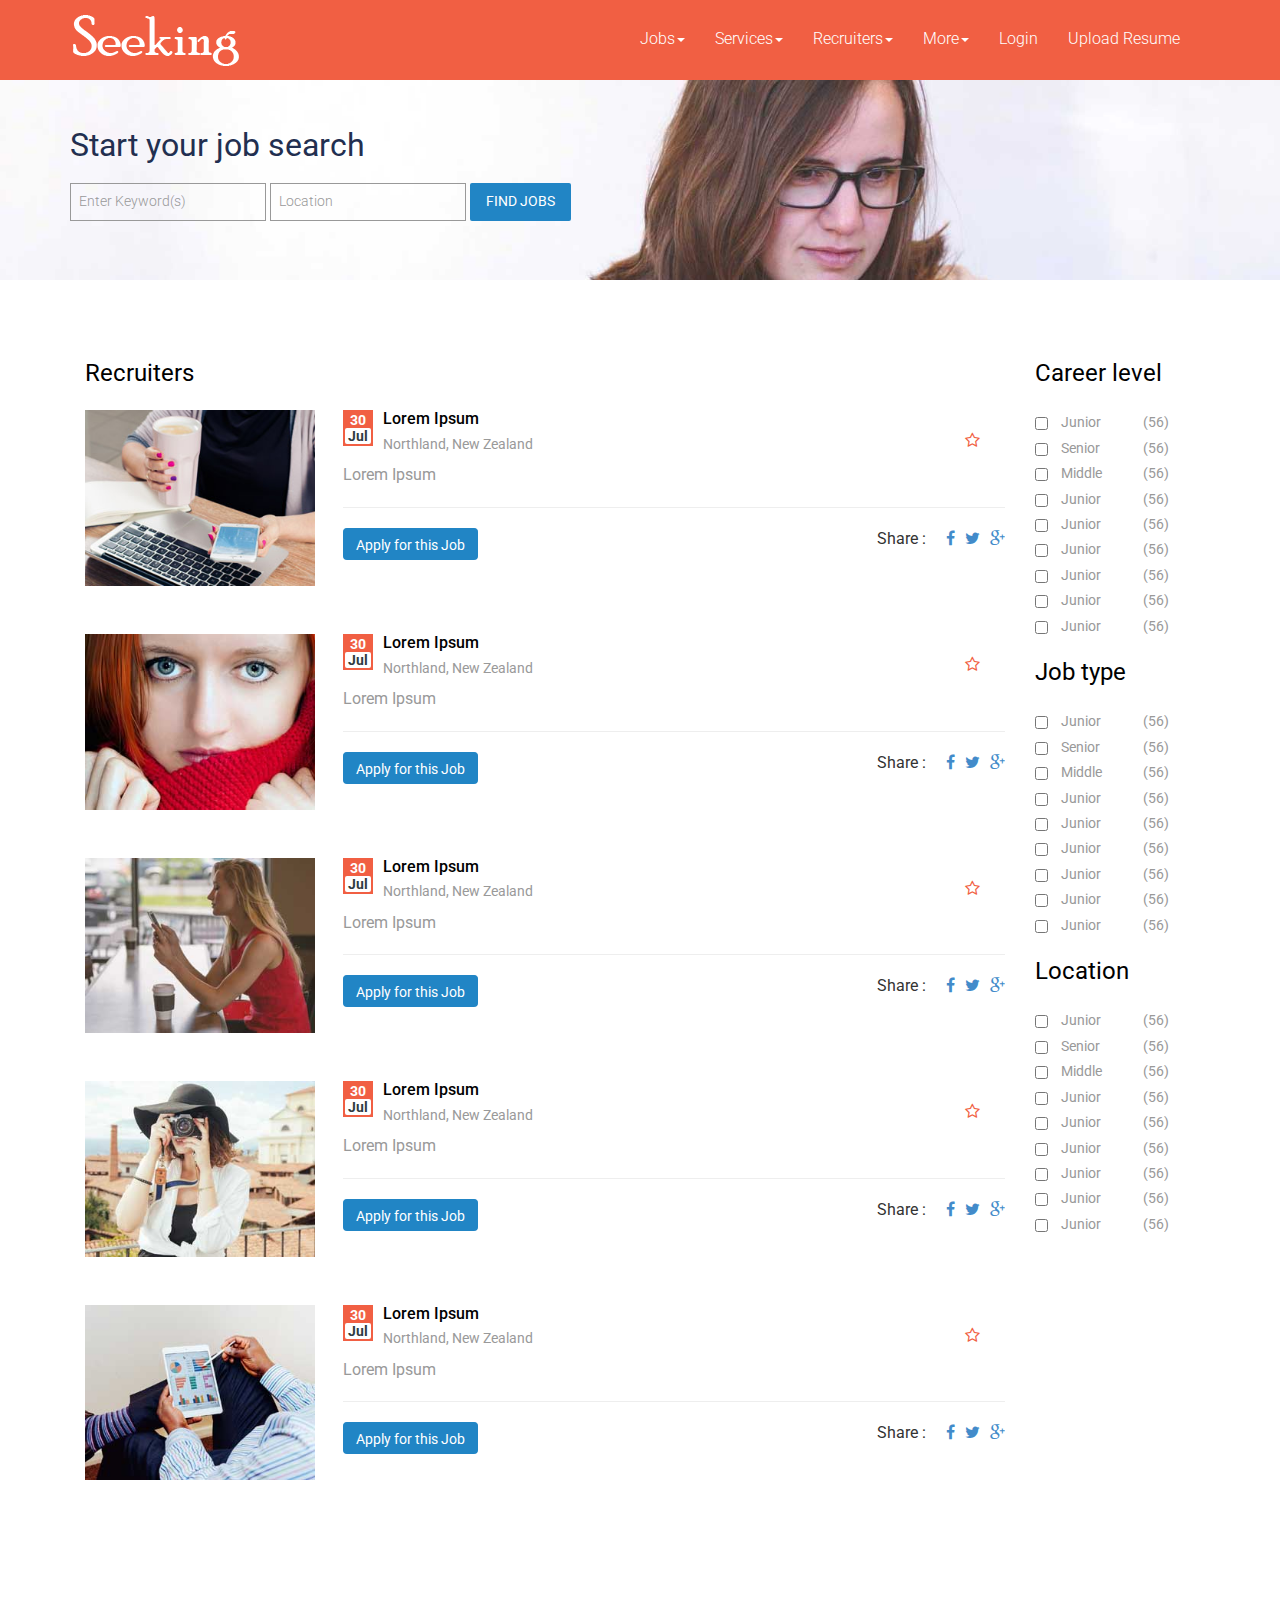
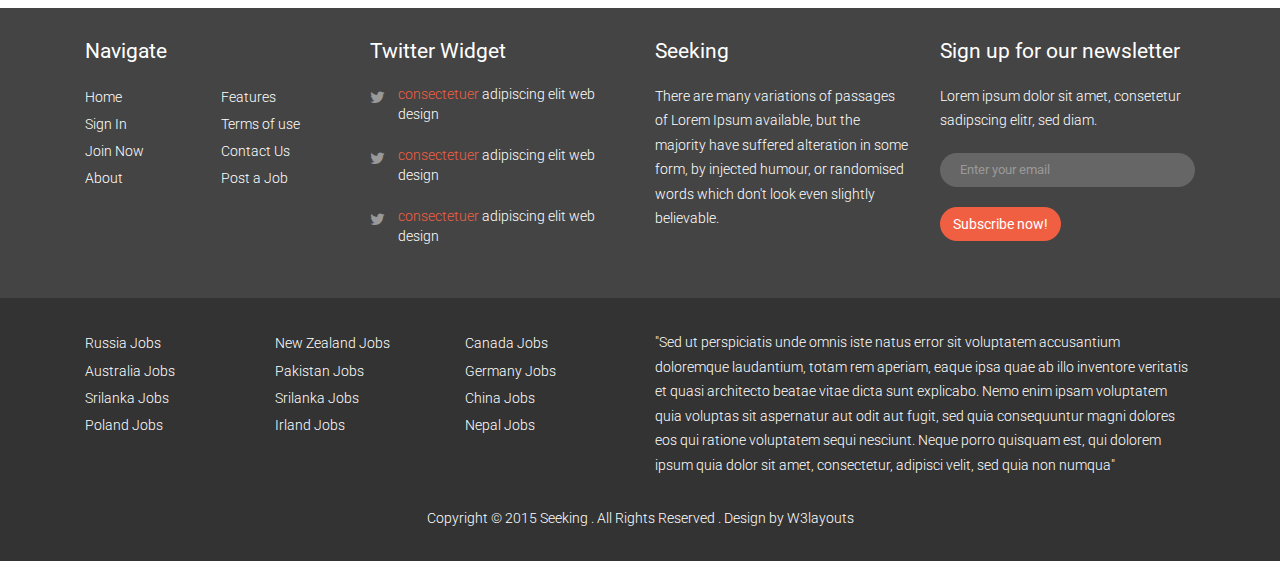
<file: customize/follow_single.html>
<!--A Design by W3layouts
Author: W3layout
Author URL: http://w3layouts.com
License: Creative Commons Attribution 3.0 Unported
License URL: http://creativecommons.org/licenses/by/3.0/
-->
<!DOCTYPE HTML>
<html>
<head>
<title>Seeking an Job Portal Category Flat Bootstrap Responsive Website Template | Follow_Single :: w3layouts</title>
<meta name="viewport" content="width=device-width, initial-scale=1">
<meta http-equiv="Content-Type" content="text/html; charset=utf-8" />
<meta name="keywords" content="Seeking Responsive web template, Bootstrap Web Templates, Flat Web Templates, Android Compatible web template, 
Smartphone Compatible web template, free webdesigns for Nokia, Samsung, LG, SonyEricsson, Motorola web design" />
<script type="application/x-javascript"> addEventListener("load", function() { setTimeout(hideURLbar, 0); }, false); function hideURLbar(){ window.scrollTo(0,1); } </script>
<link href="css/bootstrap-3.1.1.min.css" rel='stylesheet' type='text/css' />
<!-- jQuery (necessary for Bootstrap's JavaScript plugins) -->
<script src="js/jquery.min.js"></script>
<script src="js/bootstrap.min.js"></script>
<!-- Custom Theme files -->
<link href="css/style.css" rel='stylesheet' type='text/css' />
<link href='//fonts.googleapis.com/css?family=Roboto:100,200,300,400,500,600,700,800,900' rel='stylesheet' type='text/css'>
<!----font-Awesome----->
<link href="css/font-awesome.css" rel="stylesheet"> 
<!----font-Awesome----->
</head>
<body>
<nav class="navbar navbar-default" role="navigation">
	<div class="container">
	    <div class="navbar-header">
	        <button type="button" class="navbar-toggle collapsed" data-toggle="collapse" data-target="#bs-example-navbar-collapse-1">
		        <span class="sr-only">Toggle navigation</span>
		        <span class="icon-bar"></span>
		        <span class="icon-bar"></span>
		        <span class="icon-bar"></span>
	        </button>
	        <a class="navbar-brand" href="index.html"><img src="images/logo.png" alt=""/></a>
	    </div>
	    <!--/.navbar-header-->
	    <div class="navbar-collapse collapse" id="bs-example-navbar-collapse-1" style="height: 1px;">
	        <ul class="nav navbar-nav">
		        <li class="dropdown">
		            <a href="#" class="dropdown-toggle" data-toggle="dropdown">Jobs<b class="caret"></b></a>
		            <ul class="dropdown-menu">
			            <li><a href="location.html">Contract Jobs</a></li>
			            <li><a href="location.html">Walkin Jobs</a></li>
			            <li><a href="location.html">Jobs by Location</a></li>
			            <li><a href="location.html">Jobs by Function</a></li>
			            <li><a href="location.html">Jobs by Industry</a></li>
			            <li><a href="location.html">Jobs by Company</a></li>
		            </ul>
		        </li>
		        <li class="dropdown">
		        	<a href="#" class="dropdown-toggle" data-toggle="dropdown">Services<b class="caret"></b></a>
		            <ul class="dropdown-menu multi-column columns-3">
			            <div class="row">
				            <div class="col-sm-4">
					            <ul class="multi-column-dropdown">
						            <li><a href="services.html">Action</a></li>
						            <li><a href="services.html">Another action</a></li>
						            <li><a href="services.html">Something else here</a></li>
						            <li class="divider"></li>
						            <li><a href="services.html">Separated link</a></li>
						            <li class="divider"></li>
						            <li><a href="services.html">One more separated link</a></li>
					            </ul>
				            </div>
				            <div class="col-sm-4">
					            <ul class="multi-column-dropdown">
						            <li><a href="services.html">Action</a></li>
						            <li><a href="services.html">Another action</a></li>
						            <li><a href="services.html">Something else here</a></li>
						            <li class="divider"></li>
						            <li><a href="services.html">Separated link</a></li>
						            <li class="divider"></li>
						            <li><a href="services.html">One more separated link</a></li>
					            </ul>
				            </div>
				            <div class="col-sm-4">
					            <ul class="multi-column-dropdown">
						            <li><a href="services.html">Action</a></li>
						            <li><a href="services.html">Another action</a></li>
						            <li><a href="services.html">Something else here</a></li>
						            <li class="divider"></li>
						            <li><a href="services.html">Separated link</a></li>
						            <li class="divider"></li>
						            <li><a href="services.html">One more separated link</a></li>
					            </ul>
				            </div>
			            </div>
		            </ul>
		        </li>
		        <li class="dropdown">
		            <a href="#" class="dropdown-toggle" data-toggle="dropdown">Recruiters<b class="caret"></b></a>
		            <ul class="dropdown-menu">
			            <li><a href="login.html">Recruiter Updates</a></li>
			            <li><a href="recruiters.html">Recruiters you are following</a></li>
			            <li><a href="codes.html">Shortcodes</a></li>
		            </ul>
		        </li>
		        <li class="dropdown">
		            <a href="#" class="dropdown-toggle" data-toggle="dropdown">More<b class="caret"></b></a>
		            <ul class="dropdown-menu">
			            <li><a href="jobs.html">Walk-ins</a></li>
			            <li><a href="jobs.html">Bpo Jobs</a></li>
			            <li><a href="jobs.html">Teaching Jobs</a></li>
			            <li><a href="jobs.html">Diploma Jobs</a></li>
			            <li><a href="jobs.html">Tech Support</a></li>
			            <li><a href="jobs.html">Finance Jobs</a></li>
			            <li><a href="jobs.html">Part time Jobs</a></li>
			            <li><a href="jobs.html">Health Care</a></li>
			            <li><a href="jobs.html">Hospitality</a></li>
			            <li><a href="jobs.html">Internships</a></li>
			            <li><a href="jobs.html">Research Jobs</a></li>
			            <li><a href="jobs.html">Defence Jobs</a></li>
		            </ul>
		        </li>
		        <li><a href="login.html">Login</a></li>
		        <li><a href="resume.html">Upload Resume</a></li>
	        </ul>
	    </div>
	    <div class="clearfix"> </div>
	  </div>
	    <!--/.navbar-collapse-->
	</nav>
<div class="banner_1">
	<div class="container">
		<div id="search_wrapper1">
		   <div id="search_form" class="clearfix">
		    <h1>Start your job search</h1>
		    <p>
			 <input type="text" class="text" placeholder=" " value="Enter Keyword(s)" onfocus="this.value = '';" onblur="if (this.value == '') {this.value = 'Enter Keyword(s)';}">
			 <input type="text" class="text" placeholder=" " value="Location" onfocus="this.value = '';" onblur="if (this.value == '') {this.value = 'Location';}">
			 <label class="btn2 btn-2 btn2-1b"><input type="submit" value="Find Jobs"></label>
			</p>
           </div>
		</div>
   </div> 
</div>	
<div class="container">
    <div class="single">  
        <div class="col-sm-10 follow_left">
			<h3>Recruiters</h3>
             <div class="jobs_follow jobs-single-item">
				<div class="thumb"><img src="images/a1.jpg" class="img-responsive" alt=""/></div>
				<div class="thumb_right">
				<div class="date">30 <span>Jul</span></div>
				<h6 class="title"><a href="#">Lorem Ipsum</a></h6>
				<span class="meta">Northland, New Zealand</span>
				<ul class="top-btns">
					<li>
						<a href="#" class="btn_1 fa fa-star-o icon_2"></a>
					</li>
				</ul>
				<p>Lorem Ipsum</p>
                <hr>
                <a href="#" class="btn btn-default pull-left" data-toggle="modal" data-target="#applyModal">Apply for this Job</a>
	         
				<!-- Modal -->
				<div class="modal fade" id="applyModal" tabindex="-1" role="dialog" aria-labelledby="applyModalLabel" aria-hidden="true">
				  	<div class="modal-dialog">
				    	<div class="modal-content">
					      	<div class="modal-header">
					        	<button type="button" class="close" data-dismiss="modal" aria-label="Close"><span aria-hidden="true">×</span></button>
					        	<h4 class="modal-title" id="myModalLabel">Apply for this job</h4>
					      	</div>
	                        <div class="modal-body">
					          Before you apply you have to login as a candidate			
					          <p><a href="login.html">Log in</a></p>
					      	</div>
				    	</div>
				  	</div>
				</div>
	            <ul class="social-icons pull-right">
					<li><span>Share : </span></li>
					<li><a href="#" class="fa fa-facebook" target="_blank"></a></li>
					<li><a href="#" class="fa fa-twitter" target="_blank"></a></li>
					<li><a href="#" class="fa fa-google-plus" target="_blank"></a></li>
				</ul>
				<div class="clearfix"> </div>
		    </div>
		   <div class="clearfix"> </div>
		   </div>
		   <div class="jobs_follow jobs-single-item">
				<div class="thumb"><img src="images/a4.jpg" class="img-responsive" alt=""/></div>
				<div class="thumb_right">
				<div class="date">30 <span>Jul</span></div>
				<h6 class="title"><a href="#">Lorem Ipsum</a></h6>
				<span class="meta">Northland, New Zealand</span>
				<ul class="top-btns">
					<li>
						<a href="#" class="btn_1 fa fa-star-o icon_2"></a>
					</li>
				</ul>
				<p>Lorem Ipsum</p>
                <hr>
                <a href="#" class="btn btn-default pull-left" data-toggle="modal" data-target="#applyModal">Apply for this Job</a>
	
				<!-- Modal -->
				<div class="modal fade" id="applyModal" tabindex="-1" role="dialog" aria-labelledby="applyModalLabel" aria-hidden="true">
				  	<div class="modal-dialog">
				    	<div class="modal-content">
					      	<div class="modal-header">
					        	<button type="button" class="close" data-dismiss="modal" aria-label="Close"><span aria-hidden="true">×</span></button>
					        	<h4 class="modal-title" id="myModalLabel">Apply for this job</h4>
					      	</div>
	                        <div class="modal-body">
					          Before you apply you have to login as a candidate			
					          <p><a href="login.html">Log in</a></p>
					      	</div>
				    	</div>
				  	</div>
				</div>
	            <ul class="social-icons pull-right">
					<li><span>Share : </span></li>
					<li><a href="#" class="fa fa-facebook" target="_blank"></a></li>
					<li><a href="#" class="fa fa-twitter" target="_blank"></a></li>
					<li><a href="#" class="fa fa-google-plus" target="_blank"></a></li>
				</ul>
				<div class="clearfix"> </div>
				</div>
				<div class="clearfix"> </div>
		    </div>
		    <div class="jobs_follow jobs-single-item">
				<div class="thumb"><img src="images/a5.jpg" class="img-responsive" alt=""/></div>
				<div class="thumb_right">
				<div class="date">30 <span>Jul</span></div>
				<h6 class="title"><a href="#">Lorem Ipsum</a></h6>
				<span class="meta">Northland, New Zealand</span>
				<ul class="top-btns">
					<li>
						<a href="#" class="btn_1 fa fa-star-o icon_2"></a>
					</li>
				</ul>
				<p>Lorem Ipsum</p>
                <hr>
                <a href="#" class="btn btn-default pull-left" data-toggle="modal" data-target="#applyModal">Apply for this Job</a>
	
				<!-- Modal -->
				<div class="modal fade" id="applyModal" tabindex="-1" role="dialog" aria-labelledby="applyModalLabel" aria-hidden="true">
				  	<div class="modal-dialog">
				    	<div class="modal-content">
					      	<div class="modal-header">
					        	<button type="button" class="close" data-dismiss="modal" aria-label="Close"><span aria-hidden="true">×</span></button>
					        	<h4 class="modal-title" id="myModalLabel">Apply for this job</h4>
					      	</div>
	                        <div class="modal-body">
					          Before you apply you have to login as a candidate			
					          <p><a href="login.html">Log in</a></p>
					      	</div>
				    	</div>
				  	</div>
				</div>
	            <ul class="social-icons pull-right">
					<li><span>Share : </span></li>
					<li><a href="#" class="fa fa-facebook" target="_blank"></a></li>
					<li><a href="#" class="fa fa-twitter" target="_blank"></a></li>
					<li><a href="#" class="fa fa-google-plus" target="_blank"></a></li>
				</ul>
				<div class="clearfix"> </div>
				</div>
				<div class="clearfix"> </div>
		    </div>
		    <div class="jobs_follow jobs-single-item">
				<div class="thumb"><img src="images/a3.jpg" class="img-responsive" alt=""/></div>
				<div class="thumb_right">
				<div class="date">30 <span>Jul</span></div>
				<h6 class="title"><a href="#">Lorem Ipsum</a></h6>
				<span class="meta">Northland, New Zealand</span>
				<ul class="top-btns">
					<li>
						<a href="#" class="btn_1 fa fa-star-o icon_2"></a>
					</li>
				</ul>
				<p>Lorem Ipsum</p>
                <hr>
                <a href="#" class="btn btn-default pull-left" data-toggle="modal" data-target="#applyModal">Apply for this Job</a>
	
				<!-- Modal -->
				<div class="modal fade" id="applyModal" tabindex="-1" role="dialog" aria-labelledby="applyModalLabel" aria-hidden="true">
				  	<div class="modal-dialog">
				    	<div class="modal-content">
					      	<div class="modal-header">
					        	<button type="button" class="close" data-dismiss="modal" aria-label="Close"><span aria-hidden="true">×</span></button>
					        	<h4 class="modal-title" id="myModalLabel">Apply for this job</h4>
					      	</div>
	                        <div class="modal-body">
					          Before you apply you have to login as a candidate			
					          <p><a href="login.html">Log in</a></p>
					      	</div>
				    	</div>
				  	</div>
				</div>
	            <ul class="social-icons pull-right">
					<li><span>Share : </span></li>
					<li><a href="#" class="fa fa-facebook" target="_blank"></a></li>
					<li><a href="#" class="fa fa-twitter" target="_blank"></a></li>
					<li><a href="#" class="fa fa-google-plus" target="_blank"></a></li>
				</ul>
				<div class="clearfix"> </div>
				</div>
				<div class="clearfix"> </div>
		    </div>
		    <div class="jobs_follow jobs-single-item">
				<div class="thumb"><img src="images/a2.jpg" class="img-responsive" alt=""/></div>
				<div class="thumb_right">
				<div class="date">30 <span>Jul</span></div>
				<h6 class="title"><a href="#">Lorem Ipsum</a></h6>
				<span class="meta">Northland, New Zealand</span>
				<ul class="top-btns">
					<li>
						<a href="#" class="btn_1 fa fa-star-o icon_2"></a>
					</li>
				</ul>
				<p>Lorem Ipsum</p>
                <hr>
                <a href="#" class="btn btn-default pull-left" data-toggle="modal" data-target="#applyModal">Apply for this Job</a>
	
				<!-- Modal -->
				<div class="modal fade" id="applyModal" tabindex="-1" role="dialog" aria-labelledby="applyModalLabel" aria-hidden="true">
				  	<div class="modal-dialog">
				    	<div class="modal-content">
					      	<div class="modal-header">
					        	<button type="button" class="close" data-dismiss="modal" aria-label="Close"><span aria-hidden="true">×</span></button>
					        	<h4 class="modal-title" id="myModalLabel">Apply for this job</h4>
					      	</div>
	                        <div class="modal-body">
					          Before you apply you have to login as a candidate			
					          <p><a href="login.html">Log in</a></p>
					      	</div>
				    	</div>
				  	</div>
				</div>
	            <ul class="social-icons pull-right">
					<li><span>Share : </span></li>
					<li><a href="#" class="fa fa-facebook" target="_blank"></a></li>
					<li><a href="#" class="fa fa-twitter" target="_blank"></a></li>
					<li><a href="#" class="fa fa-google-plus" target="_blank"></a></li>
				</ul>
				<div class="clearfix"> </div>
				</div>
				<div class="clearfix"> </div>
		    </div>
	    </div>
		<div class="col-sm-2">
			<h4 class="m_1">Career level</h4>
			<table class="table">
                    <tbody>
                        <tr class="unread checked">
                            <td class="hidden-xs">
                                <input type="checkbox" class="checkbox">
                            </td>
                            <td class="hidden-xs">
                                Junior
                            </td>
                            <td>
                                (56)
                            </td>
                        </tr>
                        <tr class="unread checked">
                            <td class="hidden-xs">
                                <input type="checkbox" class="checkbox">
                            </td>
                            <td class="hidden-xs">
                                Senior
                            </td>
                            <td>
                                (56)
                            </td>
                        </tr>
                        <tr class="unread checked">
                            <td class="hidden-xs">
                                <input type="checkbox" class="checkbox">
                            </td>
                            <td class="hidden-xs">
                                Middle
                            </td>
                            <td>
                                (56)
                            </td>
                        </tr>
                        <tr class="unread checked">
                            <td class="hidden-xs">
                                <input type="checkbox" class="checkbox">
                            </td>
                            <td class="hidden-xs">
                                Junior
                            </td>
                            <td>
                                (56)
                            </td>
                        </tr>
                        <tr class="unread checked">
                            <td class="hidden-xs">
                                <input type="checkbox" class="checkbox">
                            </td>
                            <td class="hidden-xs">
                                Junior
                            </td>
                            <td>
                                (56)
                            </td>
                        </tr>
                        <tr class="unread checked">
                            <td class="hidden-xs">
                                <input type="checkbox" class="checkbox">
                            </td>
                            <td class="hidden-xs">
                                Junior
                            </td>
                            <td>
                                (56)
                            </td>
                        </tr>
                        <tr class="unread checked">
                            <td class="hidden-xs">
                                <input type="checkbox" class="checkbox">
                            </td>
                            <td class="hidden-xs">
                                Junior
                            </td>
                            <td>
                                (56)
                            </td>
                        </tr>
                        <tr class="unread checked">
                            <td class="hidden-xs">
                                <input type="checkbox" class="checkbox">
                            </td>
                            <td class="hidden-xs">
                                Junior
                            </td>
                            <td>
                                (56)
                            </td>
                        </tr>
                        <tr class="unread checked">
                            <td class="hidden-xs">
                                <input type="checkbox" class="checkbox">
                            </td>
                            <td class="hidden-xs">
                                Junior
                            </td>
                            <td>
                                (56)
                            </td>
                        </tr>
                </tbody>
             </table>
             <h4 class="m_1">Job type</h4>
             <table class="table">
                    <tbody>
                        <tr class="unread checked">
                            <td class="hidden-xs">
                                <input type="checkbox" class="checkbox">
                            </td>
                            <td class="hidden-xs">
                                Junior
                            </td>
                            <td>
                                (56)
                            </td>
                        </tr>
                        <tr class="unread checked">
                            <td class="hidden-xs">
                                <input type="checkbox" class="checkbox">
                            </td>
                            <td class="hidden-xs">
                                Senior
                            </td>
                            <td>
                                (56)
                            </td>
                        </tr>
                        <tr class="unread checked">
                            <td class="hidden-xs">
                                <input type="checkbox" class="checkbox">
                            </td>
                            <td class="hidden-xs">
                                Middle
                            </td>
                            <td>
                                (56)
                            </td>
                        </tr>
                        <tr class="unread checked">
                            <td class="hidden-xs">
                                <input type="checkbox" class="checkbox">
                            </td>
                            <td class="hidden-xs">
                                Junior
                            </td>
                            <td>
                                (56)
                            </td>
                        </tr>
                        <tr class="unread checked">
                            <td class="hidden-xs">
                                <input type="checkbox" class="checkbox">
                            </td>
                            <td class="hidden-xs">
                                Junior
                            </td>
                            <td>
                                (56)
                            </td>
                        </tr>
                        <tr class="unread checked">
                            <td class="hidden-xs">
                                <input type="checkbox" class="checkbox">
                            </td>
                            <td class="hidden-xs">
                                Junior
                            </td>
                            <td>
                                (56)
                            </td>
                        </tr>
                        <tr class="unread checked">
                            <td class="hidden-xs">
                                <input type="checkbox" class="checkbox">
                            </td>
                            <td class="hidden-xs">
                                Junior
                            </td>
                            <td>
                                (56)
                            </td>
                        </tr>
                        <tr class="unread checked">
                            <td class="hidden-xs">
                                <input type="checkbox" class="checkbox">
                            </td>
                            <td class="hidden-xs">
                                Junior
                            </td>
                            <td>
                                (56)
                            </td>
                        </tr>
                        <tr class="unread checked">
                            <td class="hidden-xs">
                                <input type="checkbox" class="checkbox">
                            </td>
                            <td class="hidden-xs">
                                Junior
                            </td>
                            <td>
                                (56)
                            </td>
                        </tr>
                </tbody>
             </table>
             <h4 class="m_1">Location</h4>
             <table class="table">
                    <tbody>
                        <tr class="unread checked">
                            <td class="hidden-xs">
                                <input type="checkbox" class="checkbox">
                            </td>
                            <td class="hidden-xs">
                                Junior
                            </td>
                            <td>
                                (56)
                            </td>
                        </tr>
                        <tr class="unread checked">
                            <td class="hidden-xs">
                                <input type="checkbox" class="checkbox">
                            </td>
                            <td class="hidden-xs">
                                Senior
                            </td>
                            <td>
                                (56)
                            </td>
                        </tr>
                        <tr class="unread checked">
                            <td class="hidden-xs">
                                <input type="checkbox" class="checkbox">
                            </td>
                            <td class="hidden-xs">
                                Middle
                            </td>
                            <td>
                                (56)
                            </td>
                        </tr>
                        <tr class="unread checked">
                            <td class="hidden-xs">
                                <input type="checkbox" class="checkbox">
                            </td>
                            <td class="hidden-xs">
                                Junior
                            </td>
                            <td>
                                (56)
                            </td>
                        </tr>
                        <tr class="unread checked">
                            <td class="hidden-xs">
                                <input type="checkbox" class="checkbox">
                            </td>
                            <td class="hidden-xs">
                                Junior
                            </td>
                            <td>
                                (56)
                            </td>
                        </tr>
                        <tr class="unread checked">
                            <td class="hidden-xs">
                                <input type="checkbox" class="checkbox">
                            </td>
                            <td class="hidden-xs">
                                Junior
                            </td>
                            <td>
                                (56)
                            </td>
                        </tr>
                        <tr class="unread checked">
                            <td class="hidden-xs">
                                <input type="checkbox" class="checkbox">
                            </td>
                            <td class="hidden-xs">
                                Junior
                            </td>
                            <td>
                                (56)
                            </td>
                        </tr>
                        <tr class="unread checked">
                            <td class="hidden-xs">
                                <input type="checkbox" class="checkbox">
                            </td>
                            <td class="hidden-xs">
                                Junior
                            </td>
                            <td>
                                (56)
                            </td>
                        </tr>
                        <tr class="unread checked">
                            <td class="hidden-xs">
                                <input type="checkbox" class="checkbox">
                            </td>
                            <td class="hidden-xs">
                                Junior
                            </td>
                            <td>
                                (56)
                            </td>
                        </tr>
                </tbody>
             </table>
		</div>
		<div class="clearfix"> </div>
	</div>
</div>
<div class="footer">
	<div class="container">
		<div class="col-md-3 grid_3">
			<h4>Navigate</h4>
			<ul class="f_list f_list1">
				<li><a href="index.html">Home</a></li>
				<li><a href="login.html">Sign In</a></li>
				<li><a href="login.html">Join Now</a></li>
				<li><a href="about.html">About</a></li>
			</ul>
			<ul class="f_list">
				<li><a href="features.html">Features</a></li>
				<li><a href="terms.html">Terms of use</a></li>
				<li><a href="contact.html">Contact Us</a></li>
				<li><a href="jobs.html">Post a Job</a></li>
			</ul>
			<div class="clearfix"> </div>
		</div>
		<div class="col-md-3 grid_3">
			<h4>Twitter Widget</h4>
			<div class="footer-list">
			  <ul>
				<li><i class="fa fa-twitter tw1"> </i><p><span class="yellow"><a href="#">consectetuer</a></span> adipiscing elit web design</p></li>
				<li><i class="fa fa-twitter tw1"> </i><p><span class="yellow"><a href="#">consectetuer</a></span> adipiscing elit web design</p></li>
				<li><i class="fa fa-twitter tw1"> </i><p><span class="yellow"><a href="#">consectetuer</a></span> adipiscing elit web design</p></li>
			  </ul>
			</div>
		</div>
		<div class="col-md-3 grid_3">
			<h4>Seeking</h4>
			<p>There are many variations of passages of Lorem Ipsum available, but the majority have suffered alteration in some form, by injected humour, or randomised words which don't look even slightly believable. </p>
		</div>
		<div class="col-md-3 grid_3">
			<h4>Sign up for our newsletter</h4>
			<p>Lorem ipsum dolor sit amet, consetetur sadipscing elitr, sed diam.</p>
			<form>
				<input type="text" class="form-control" placeholder="Enter your email">
				<button type="button" class="btn red">Subscribe now!</button>
		    </form>
		</div>
		<div class="clearfix"> </div>
	</div>
</div>
<div class="footer_bottom">	
  <div class="container">
    <div class="col-sm-2">
  		<ul class="f_list2">
			<li><a href="jobs.html">Russia Jobs</a></li>
			<li><a href="jobs.html">Australia Jobs</a></li>
			<li><a href="jobs.html">Srilanka Jobs</a></li>
			<li><a href="jobs.html">Poland Jobs</a></li>
	    </ul>
  	</div>
  	<div class="col-sm-2">
  		<ul class="f_list2">
			<li><a href="jobs.html">New Zealand Jobs</a></li>
			<li><a href="jobs.html">Pakistan Jobs</a></li>
			<li><a href="jobs.html">Srilanka Jobs</a></li>
			<li><a href="jobs.html">Irland Jobs</a></li>
	    </ul>
  	</div>
  	<div class="col-sm-2">
  		<ul class="f_list2">
			<li><a href="jobs.html">Canada Jobs</a></li>
			<li><a href="jobs.html">Germany Jobs</a></li>
			<li><a href="jobs.html">China Jobs</a></li>
			<li><a href="jobs.html">Nepal Jobs</a></li>
	    </ul>
  	</div>
  	<div class="col-sm-6 footer_text">
       <p>"Sed ut perspiciatis unde omnis iste natus error sit voluptatem accusantium doloremque laudantium, totam rem aperiam, eaque ipsa quae ab illo inventore veritatis et quasi architecto beatae vitae dicta sunt explicabo. Nemo enim ipsam voluptatem quia voluptas sit aspernatur aut odit aut fugit, sed quia consequuntur magni dolores eos qui ratione voluptatem sequi nesciunt. Neque porro quisquam est, qui dolorem ipsum quia dolor sit amet, consectetur, adipisci velit, sed quia non numqua"</p>
  	</div>
  	<div class="clearfix"> </div>
	<div class="copy">
		<p>Copyright © 2015 Seeking . All Rights Reserved . Design by <a href="http://w3layouts.com/" target="_blank">W3layouts</a> </p>
	</div>
  </div>
</div>
</body>
</html>
</file>
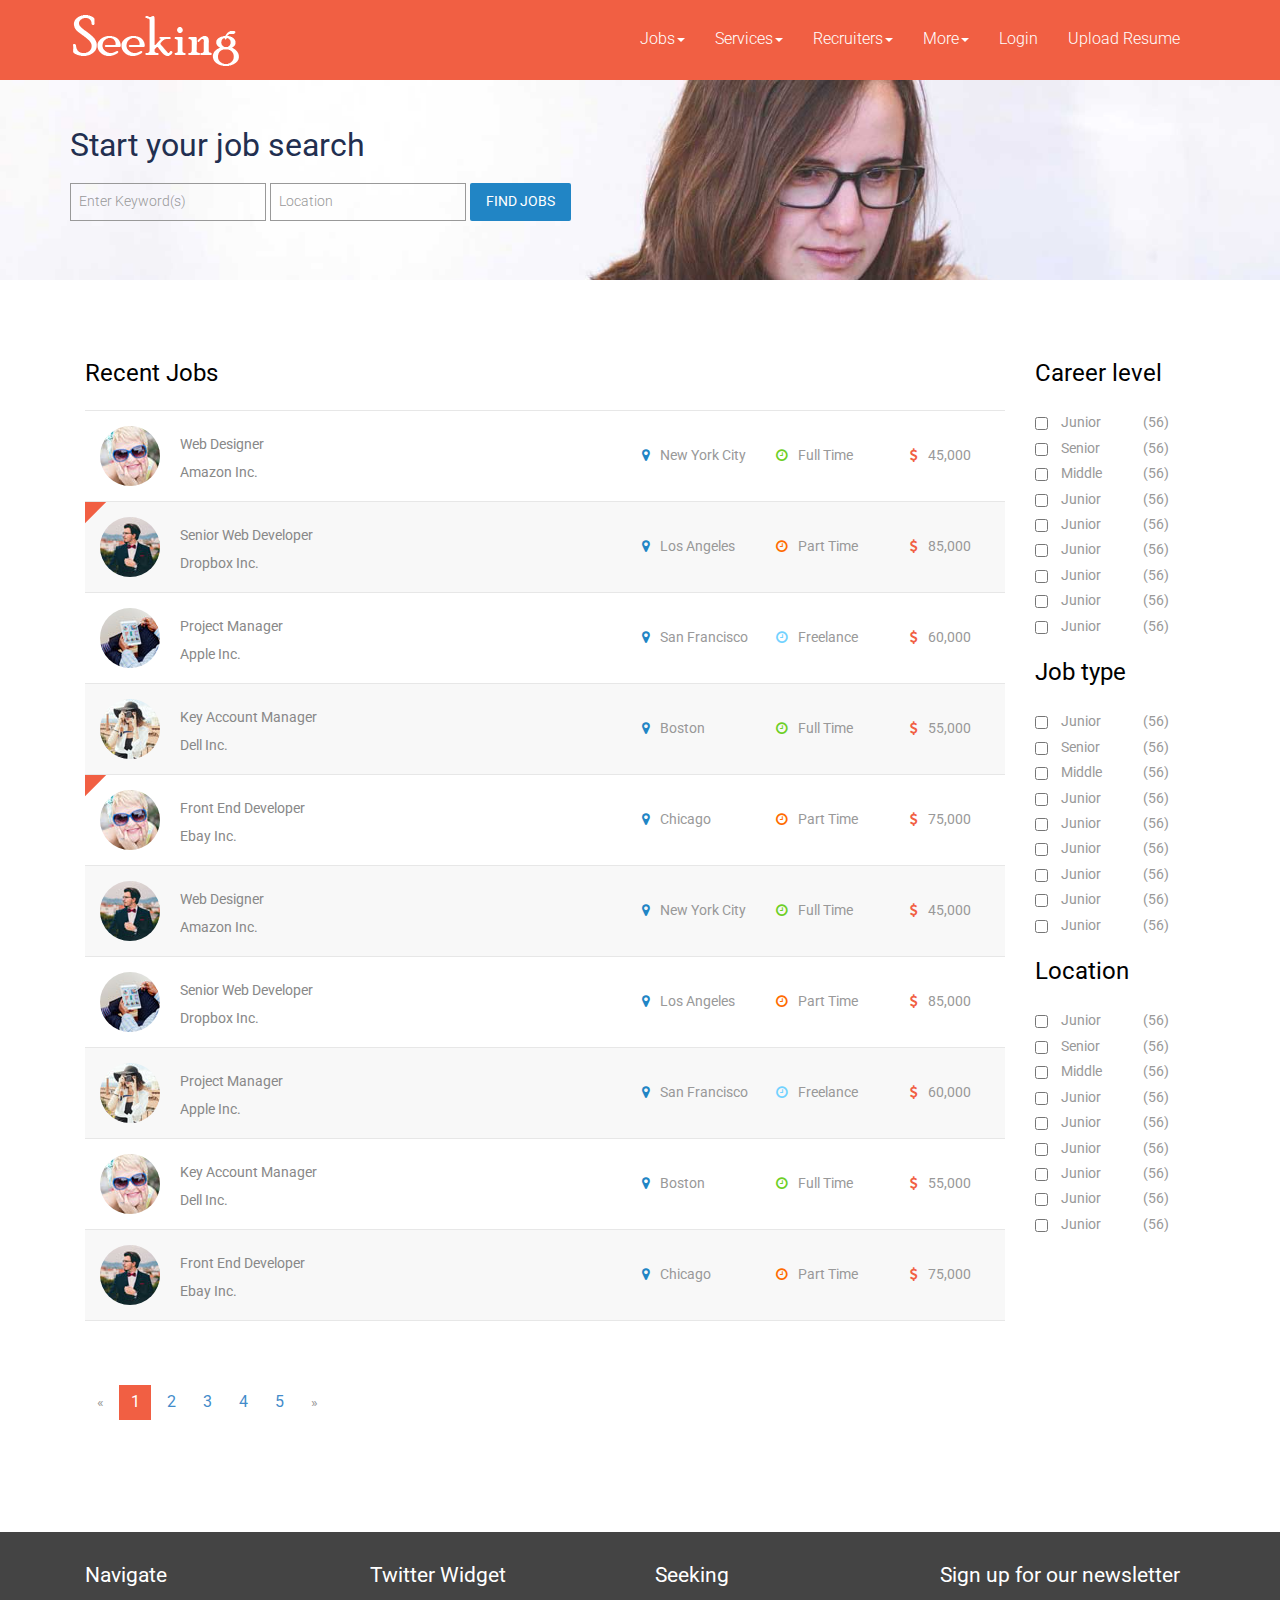
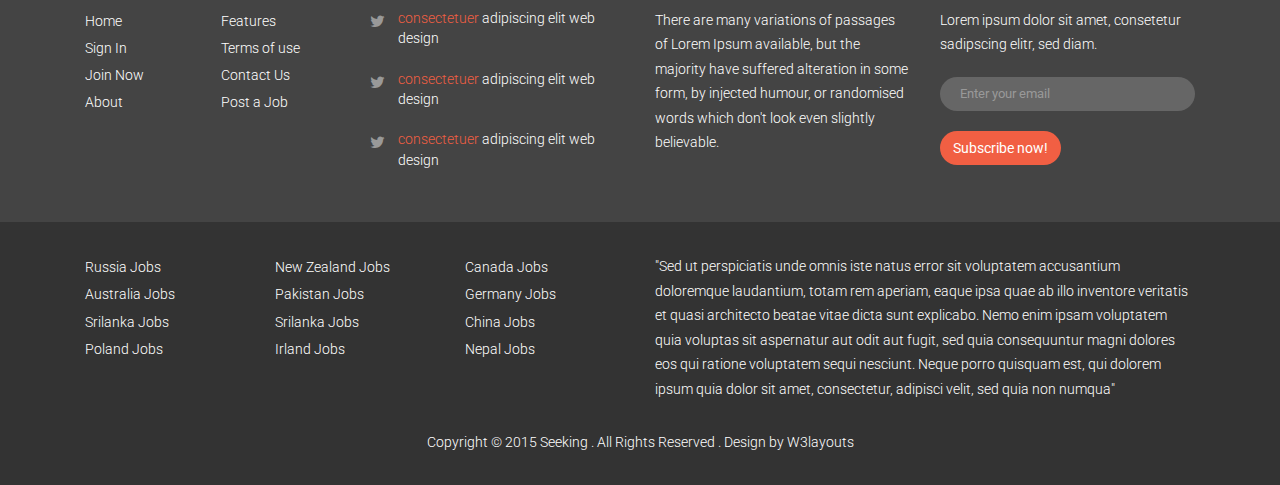
<file: customize/following.html>
<!--A Design by W3layouts
Author: W3layout
Author URL: http://w3layouts.com
License: Creative Commons Attribution 3.0 Unported
License URL: http://creativecommons.org/licenses/by/3.0/
-->
<!DOCTYPE HTML>
<html>
<head>
<title>Seeking an Job Portal Category Flat Bootstrap Responsive Website Template | Following :: w3layouts</title>
<meta name="viewport" content="width=device-width, initial-scale=1">
<meta http-equiv="Content-Type" content="text/html; charset=utf-8" />
<meta name="keywords" content="Seeking Responsive web template, Bootstrap Web Templates, Flat Web Templates, Android Compatible web template, 
Smartphone Compatible web template, free webdesigns for Nokia, Samsung, LG, SonyEricsson, Motorola web design" />
<script type="application/x-javascript"> addEventListener("load", function() { setTimeout(hideURLbar, 0); }, false); function hideURLbar(){ window.scrollTo(0,1); } </script>
<link href="css/bootstrap-3.1.1.min.css" rel='stylesheet' type='text/css' />
<!-- jQuery (necessary for Bootstrap's JavaScript plugins) -->
<script src="js/jquery.min.js"></script>
<script src="js/bootstrap.min.js"></script>
<!-- Custom Theme files -->
<link href="css/style.css" rel='stylesheet' type='text/css' />
<link href='//fonts.googleapis.com/css?family=Roboto:100,200,300,400,500,600,700,800,900' rel='stylesheet' type='text/css'>
<!----font-Awesome----->
<link href="css/font-awesome.css" rel="stylesheet"> 
<!----font-Awesome----->
</head>
<body>
<nav class="navbar navbar-default" role="navigation">
	<div class="container">
	    <div class="navbar-header">
	        <button type="button" class="navbar-toggle collapsed" data-toggle="collapse" data-target="#bs-example-navbar-collapse-1">
		        <span class="sr-only">Toggle navigation</span>
		        <span class="icon-bar"></span>
		        <span class="icon-bar"></span>
		        <span class="icon-bar"></span>
	        </button>
	        <a class="navbar-brand" href="index.html"><img src="images/logo.png" alt=""/></a>
	    </div>
	    <!--/.navbar-header-->
	    <div class="navbar-collapse collapse" id="bs-example-navbar-collapse-1" style="height: 1px;">
	        <ul class="nav navbar-nav">
		        <li class="dropdown">
		            <a href="#" class="dropdown-toggle" data-toggle="dropdown">Jobs<b class="caret"></b></a>
		            <ul class="dropdown-menu">
			            <li><a href="location.html">Contract Jobs</a></li>
			            <li><a href="location.html">Walkin Jobs</a></li>
			            <li><a href="location.html">Jobs by Location</a></li>
			            <li><a href="location.html">Jobs by Function</a></li>
			            <li><a href="location.html">Jobs by Industry</a></li>
			            <li><a href="location.html">Jobs by Company</a></li>
		            </ul>
		        </li>
		        <li class="dropdown">
		        	<a href="#" class="dropdown-toggle" data-toggle="dropdown">Services<b class="caret"></b></a>
		            <ul class="dropdown-menu multi-column columns-3">
			            <div class="row">
				            <div class="col-sm-4">
					            <ul class="multi-column-dropdown">
						            <li><a href="services.html">Action</a></li>
						            <li><a href="services.html">Another action</a></li>
						            <li><a href="services.html">Something else here</a></li>
						            <li class="divider"></li>
						            <li><a href="services.html">Separated link</a></li>
						            <li class="divider"></li>
						            <li><a href="services.html">One more separated link</a></li>
					            </ul>
				            </div>
				            <div class="col-sm-4">
					            <ul class="multi-column-dropdown">
						            <li><a href="services.html">Action</a></li>
						            <li><a href="services.html">Another action</a></li>
						            <li><a href="services.html">Something else here</a></li>
						            <li class="divider"></li>
						            <li><a href="services.html">Separated link</a></li>
						            <li class="divider"></li>
						            <li><a href="services.html">One more separated link</a></li>
					            </ul>
				            </div>
				            <div class="col-sm-4">
					            <ul class="multi-column-dropdown">
						            <li><a href="services.html">Action</a></li>
						            <li><a href="services.html">Another action</a></li>
						            <li><a href="services.html">Something else here</a></li>
						            <li class="divider"></li>
						            <li><a href="services.html">Separated link</a></li>
						            <li class="divider"></li>
						            <li><a href="services.html">One more separated link</a></li>
					            </ul>
				            </div>
			            </div>
		            </ul>
		        </li>
		        <li class="dropdown">
		            <a href="#" class="dropdown-toggle" data-toggle="dropdown">Recruiters<b class="caret"></b></a>
		            <ul class="dropdown-menu">
			            <li><a href="login.html">Recruiter Updates</a></li>
			            <li><a href="recruiters.html">Recruiters you are following</a></li>
			            <li><a href="codes.html">Shortcodes</a></li>
		            </ul>
		        </li>
		        <li class="dropdown">
		            <a href="#" class="dropdown-toggle" data-toggle="dropdown">More<b class="caret"></b></a>
		            <ul class="dropdown-menu">
			            <li><a href="jobs.html">Walk-ins</a></li>
			            <li><a href="jobs.html">Bpo Jobs</a></li>
			            <li><a href="jobs.html">Teaching Jobs</a></li>
			            <li><a href="jobs.html">Diploma Jobs</a></li>
			            <li><a href="jobs.html">Tech Support</a></li>
			            <li><a href="jobs.html">Finance Jobs</a></li>
			            <li><a href="jobs.html">Part time Jobs</a></li>
			            <li><a href="jobs.html">Health Care</a></li>
			            <li><a href="jobs.html">Hospitality</a></li>
			            <li><a href="jobs.html">Internships</a></li>
			            <li><a href="jobs.html">Research Jobs</a></li>
			            <li><a href="jobs.html">Defence Jobs</a></li>
		            </ul>
		        </li>
		        <li><a href="login.html">Login</a></li>
		        <li><a href="resume.html">Upload Resume</a></li>
	        </ul>
	    </div>
	    <div class="clearfix"> </div>
	  </div>
	    <!--/.navbar-collapse-->
	</nav>
<div class="banner_1">
	<div class="container">
		<div id="search_wrapper1">
		   <div id="search_form" class="clearfix">
		    <h1>Start your job search</h1>
		    <p>
			 <input type="text" class="text" placeholder=" " value="Enter Keyword(s)" onfocus="this.value = '';" onblur="if (this.value == '') {this.value = 'Enter Keyword(s)';}">
			 <input type="text" class="text" placeholder=" " value="Location" onfocus="this.value = '';" onblur="if (this.value == '') {this.value = 'Location';}">
			 <label class="btn2 btn-2 btn2-1b"><input type="submit" value="Find Jobs"></label>
			</p>
           </div>
		</div>
   </div> 
</div>	
<div class="container">
    <div class="single">  
      <div class="col-sm-10 follow_left">
			<h3>Recent Jobs</h3>
             <div class="follow_jobs">
			    <a href="follow_single.html">
					<img src="images/f1.jpg" alt="" class="img-circle img-responsive">
					<div class="title">
						<h5>Web Designer</h5>
						<p>Amazon Inc.</p>
					</div>
					<div class="data">
						<span class="city"><i class="fa fa-map-marker"></i>New York City</span>
						<span class="type full-time"><i class="fa fa-clock-o"></i>Full Time</span>
						<span class="sallary"><i class="fa fa-dollar"></i>45,000</span>
					</div>
				</a>
				<a href="follow_single.html">
					<div class="featured"></div>
					<img src="images/f2.jpg" alt="" class="img-circle">
					<div class="title">
						<h5>Senior Web Developer</h5>
						<p>Dropbox Inc.</p>
					</div>
					<div class="data">
						<span class="city"><i class="fa fa-map-marker"></i>Los Angeles</span>
						<span class="type part-time"><i class="fa fa-clock-o"></i>Part Time</span>
						<span class="sallary"><i class="fa fa-dollar"></i>85,000</span>
					</div>
				</a>
				<a href="follow_single.html">
					<img src="images/f3.jpg" alt="" class="img-circle">
					<div class="title">
						<h5>Project Manager</h5>
						<p>Apple Inc.</p>
					</div>
					<div class="data">
						<span class="city"><i class="fa fa-map-marker"></i>San Francisco</span>
						<span class="type freelance"><i class="fa fa-clock-o"></i>Freelance</span>
						<span class="sallary"><i class="fa fa-dollar"></i>60,000</span>
					</div>
				</a>
				<a href="follow_single.html">
					<img src="images/f4.jpg" alt="" class="img-circle">
					<div class="title">
						<h5>Key Account Manager</h5>
						<p>Dell Inc.</p>
					</div>
					<div class="data">
						<span class="city"><i class="fa fa-map-marker"></i>Boston</span>
						<span class="type full-time"><i class="fa fa-clock-o"></i>Full Time</span>
						<span class="sallary"><i class="fa fa-dollar"></i>55,000</span>
					</div>
				</a>
				<a href="follow_single.html">
					<div class="featured"></div>
					<img src="images/f1.jpg" alt="" class="img-circle">
					<div class="title">
						<h5>Front End Developer</h5>
						<p>Ebay Inc.</p>
					</div>
					<div class="data">
						<span class="city"><i class="fa fa-map-marker"></i>Chicago</span>
						<span class="type part-time"><i class="fa fa-clock-o"></i>Part Time</span>
						<span class="sallary"><i class="fa fa-dollar"></i>75,000</span>
					</div>
				</a>
				<a href="follow_single.html" class="hidden-job">
					<img src="images/f2.jpg" alt="" class="img-circle">
					<div class="title">
						<h5>Web Designer</h5>
						<p>Amazon Inc.</p>
					</div>
					<div class="data">
						<span class="city"><i class="fa fa-map-marker"></i>New York City</span>
						<span class="type full-time"><i class="fa fa-clock-o"></i>Full Time</span>
						<span class="sallary"><i class="fa fa-dollar"></i>45,000</span>
					</div>
				</a>
				<a href="follow_single.html" class="hidden-job">
					<img src="images/f3.jpg" alt="" class="img-circle">
					<div class="title">
						<h5>Senior Web Developer</h5>
						<p>Dropbox Inc.</p>
					</div>
					<div class="data">
						<span class="city"><i class="fa fa-map-marker"></i>Los Angeles</span>
						<span class="type part-time"><i class="fa fa-clock-o"></i>Part Time</span>
						<span class="sallary"><i class="fa fa-dollar"></i>85,000</span>
					</div>
				</a>
				<a href="follow_single.html" class="hidden-job">
					<img src="images/f4.jpg" alt="" class="img-circle">
					<div class="title">
						<h5>Project Manager</h5>
						<p>Apple Inc.</p>
					</div>
					<div class="data">
						<span class="city"><i class="fa fa-map-marker"></i>San Francisco</span>
						<span class="type freelance"><i class="fa fa-clock-o"></i>Freelance</span>
						<span class="sallary"><i class="fa fa-dollar"></i>60,000</span>
					</div>
				</a>
				<a href="follow_single.html" class="hidden-job">
					<img src="images/f1.jpg" alt="" class="img-circle">
					<div class="title">
						<h5>Key Account Manager</h5>
						<p>Dell Inc.</p>
					</div>
					<div class="data">
						<span class="city"><i class="fa fa-map-marker"></i>Boston</span>
						<span class="type full-time"><i class="fa fa-clock-o"></i>Full Time</span>
						<span class="sallary"><i class="fa fa-dollar"></i>55,000</span>
					</div>
				</a>
				<a href="follow_single.html" class="hidden-job">
					<img src="images/f2.jpg" alt="" class="img-circle">
					<div class="title">
						<h5>Front End Developer</h5>
						<p>Ebay Inc.</p>
					</div>
					<div class="data">
						<span class="city"><i class="fa fa-map-marker"></i>Chicago</span>
						<span class="type part-time"><i class="fa fa-clock-o"></i>Part Time</span>
						<span class="sallary"><i class="fa fa-dollar"></i>75,000</span>
					</div>
				</a>
				<ul class="pagination">
					<li class="disabled"><a href="#" aria-label="Previous"><span aria-hidden="true">«</span></a></li>
					<li class="active"><a href="#">1 <span class="sr-only">(current)</span></a></li>
					<li><a href="#">2</a></li>
					<li><a href="#">3</a></li>
					<li><a href="#">4</a></li>
					<li><a href="#">5</a></li>
					<li><a href="#" aria-label="Next"><span aria-hidden="true">»</span></a></li>
			   </ul>
		    </div>
		</div>
		<div class="col-sm-2">
			<h4 class="m_1">Career level</h4>
			<table class="table">
                    <tbody>
                        <tr class="unread checked">
                            <td class="hidden-xs">
                                <input type="checkbox" class="checkbox">
                            </td>
                            <td class="hidden-xs">
                                Junior
                            </td>
                            <td>
                                (56)
                            </td>
                        </tr>
                        <tr class="unread checked">
                            <td class="hidden-xs">
                                <input type="checkbox" class="checkbox">
                            </td>
                            <td class="hidden-xs">
                                Senior
                            </td>
                            <td>
                                (56)
                            </td>
                        </tr>
                        <tr class="unread checked">
                            <td class="hidden-xs">
                                <input type="checkbox" class="checkbox">
                            </td>
                            <td class="hidden-xs">
                                Middle
                            </td>
                            <td>
                                (56)
                            </td>
                        </tr>
                        <tr class="unread checked">
                            <td class="hidden-xs">
                                <input type="checkbox" class="checkbox">
                            </td>
                            <td class="hidden-xs">
                                Junior
                            </td>
                            <td>
                                (56)
                            </td>
                        </tr>
                        <tr class="unread checked">
                            <td class="hidden-xs">
                                <input type="checkbox" class="checkbox">
                            </td>
                            <td class="hidden-xs">
                                Junior
                            </td>
                            <td>
                                (56)
                            </td>
                        </tr>
                        <tr class="unread checked">
                            <td class="hidden-xs">
                                <input type="checkbox" class="checkbox">
                            </td>
                            <td class="hidden-xs">
                                Junior
                            </td>
                            <td>
                                (56)
                            </td>
                        </tr>
                        <tr class="unread checked">
                            <td class="hidden-xs">
                                <input type="checkbox" class="checkbox">
                            </td>
                            <td class="hidden-xs">
                                Junior
                            </td>
                            <td>
                                (56)
                            </td>
                        </tr>
                        <tr class="unread checked">
                            <td class="hidden-xs">
                                <input type="checkbox" class="checkbox">
                            </td>
                            <td class="hidden-xs">
                                Junior
                            </td>
                            <td>
                                (56)
                            </td>
                        </tr>
                        <tr class="unread checked">
                            <td class="hidden-xs">
                                <input type="checkbox" class="checkbox">
                            </td>
                            <td class="hidden-xs">
                                Junior
                            </td>
                            <td>
                                (56)
                            </td>
                        </tr>
                </tbody>
             </table>
             <h4 class="m_1">Job type</h4>
             <table class="table">
                    <tbody>
                        <tr class="unread checked">
                            <td class="hidden-xs">
                                <input type="checkbox" class="checkbox">
                            </td>
                            <td class="hidden-xs">
                                Junior
                            </td>
                            <td>
                                (56)
                            </td>
                        </tr>
                        <tr class="unread checked">
                            <td class="hidden-xs">
                                <input type="checkbox" class="checkbox">
                            </td>
                            <td class="hidden-xs">
                                Senior
                            </td>
                            <td>
                                (56)
                            </td>
                        </tr>
                        <tr class="unread checked">
                            <td class="hidden-xs">
                                <input type="checkbox" class="checkbox">
                            </td>
                            <td class="hidden-xs">
                                Middle
                            </td>
                            <td>
                                (56)
                            </td>
                        </tr>
                        <tr class="unread checked">
                            <td class="hidden-xs">
                                <input type="checkbox" class="checkbox">
                            </td>
                            <td class="hidden-xs">
                                Junior
                            </td>
                            <td>
                                (56)
                            </td>
                        </tr>
                        <tr class="unread checked">
                            <td class="hidden-xs">
                                <input type="checkbox" class="checkbox">
                            </td>
                            <td class="hidden-xs">
                                Junior
                            </td>
                            <td>
                                (56)
                            </td>
                        </tr>
                        <tr class="unread checked">
                            <td class="hidden-xs">
                                <input type="checkbox" class="checkbox">
                            </td>
                            <td class="hidden-xs">
                                Junior
                            </td>
                            <td>
                                (56)
                            </td>
                        </tr>
                        <tr class="unread checked">
                            <td class="hidden-xs">
                                <input type="checkbox" class="checkbox">
                            </td>
                            <td class="hidden-xs">
                                Junior
                            </td>
                            <td>
                                (56)
                            </td>
                        </tr>
                        <tr class="unread checked">
                            <td class="hidden-xs">
                                <input type="checkbox" class="checkbox">
                            </td>
                            <td class="hidden-xs">
                                Junior
                            </td>
                            <td>
                                (56)
                            </td>
                        </tr>
                        <tr class="unread checked">
                            <td class="hidden-xs">
                                <input type="checkbox" class="checkbox">
                            </td>
                            <td class="hidden-xs">
                                Junior
                            </td>
                            <td>
                                (56)
                            </td>
                        </tr>
                </tbody>
             </table>
             <h4 class="m_1">Location</h4>
             <table class="table">
                    <tbody>
                        <tr class="unread checked">
                            <td class="hidden-xs">
                                <input type="checkbox" class="checkbox">
                            </td>
                            <td class="hidden-xs">
                                Junior
                            </td>
                            <td>
                                (56)
                            </td>
                        </tr>
                        <tr class="unread checked">
                            <td class="hidden-xs">
                                <input type="checkbox" class="checkbox">
                            </td>
                            <td class="hidden-xs">
                                Senior
                            </td>
                            <td>
                                (56)
                            </td>
                        </tr>
                        <tr class="unread checked">
                            <td class="hidden-xs">
                                <input type="checkbox" class="checkbox">
                            </td>
                            <td class="hidden-xs">
                                Middle
                            </td>
                            <td>
                                (56)
                            </td>
                        </tr>
                        <tr class="unread checked">
                            <td class="hidden-xs">
                                <input type="checkbox" class="checkbox">
                            </td>
                            <td class="hidden-xs">
                                Junior
                            </td>
                            <td>
                                (56)
                            </td>
                        </tr>
                        <tr class="unread checked">
                            <td class="hidden-xs">
                                <input type="checkbox" class="checkbox">
                            </td>
                            <td class="hidden-xs">
                                Junior
                            </td>
                            <td>
                                (56)
                            </td>
                        </tr>
                        <tr class="unread checked">
                            <td class="hidden-xs">
                                <input type="checkbox" class="checkbox">
                            </td>
                            <td class="hidden-xs">
                                Junior
                            </td>
                            <td>
                                (56)
                            </td>
                        </tr>
                        <tr class="unread checked">
                            <td class="hidden-xs">
                                <input type="checkbox" class="checkbox">
                            </td>
                            <td class="hidden-xs">
                                Junior
                            </td>
                            <td>
                                (56)
                            </td>
                        </tr>
                        <tr class="unread checked">
                            <td class="hidden-xs">
                                <input type="checkbox" class="checkbox">
                            </td>
                            <td class="hidden-xs">
                                Junior
                            </td>
                            <td>
                                (56)
                            </td>
                        </tr>
                        <tr class="unread checked">
                            <td class="hidden-xs">
                                <input type="checkbox" class="checkbox">
                            </td>
                            <td class="hidden-xs">
                                Junior
                            </td>
                            <td>
                                (56)
                            </td>
                        </tr>
                </tbody>
             </table>
		</div>
		<div class="clearfix"> </div>
	</div>
</div>
<div class="footer">
	<div class="container">
		<div class="col-md-3 grid_3">
			<h4>Navigate</h4>
			<ul class="f_list f_list1">
				<li><a href="index.html">Home</a></li>
				<li><a href="login.html">Sign In</a></li>
				<li><a href="login.html">Join Now</a></li>
				<li><a href="about.html">About</a></li>
			</ul>
			<ul class="f_list">
				<li><a href="features.html">Features</a></li>
				<li><a href="terms.html">Terms of use</a></li>
				<li><a href="contact.html">Contact Us</a></li>
				<li><a href="jobs.html">Post a Job</a></li>
			</ul>
			<div class="clearfix"> </div>
		</div>
		<div class="col-md-3 grid_3">
			<h4>Twitter Widget</h4>
			<div class="footer-list">
			  <ul>
				<li><i class="fa fa-twitter tw1"> </i><p><span class="yellow"><a href="#">consectetuer</a></span> adipiscing elit web design</p></li>
				<li><i class="fa fa-twitter tw1"> </i><p><span class="yellow"><a href="#">consectetuer</a></span> adipiscing elit web design</p></li>
				<li><i class="fa fa-twitter tw1"> </i><p><span class="yellow"><a href="#">consectetuer</a></span> adipiscing elit web design</p></li>
			  </ul>
			</div>
		</div>
		<div class="col-md-3 grid_3">
			<h4>Seeking</h4>
			<p>There are many variations of passages of Lorem Ipsum available, but the majority have suffered alteration in some form, by injected humour, or randomised words which don't look even slightly believable. </p>
		</div>
		<div class="col-md-3 grid_3">
			<h4>Sign up for our newsletter</h4>
			<p>Lorem ipsum dolor sit amet, consetetur sadipscing elitr, sed diam.</p>
			<form>
				<input type="text" class="form-control" placeholder="Enter your email">
				<button type="button" class="btn red">Subscribe now!</button>
		    </form>
		</div>
		<div class="clearfix"> </div>
	</div>
</div>
<div class="footer_bottom">	
  <div class="container">
    <div class="col-sm-2">
  		<ul class="f_list2">
			<li><a href="jobs.html">Russia Jobs</a></li>
			<li><a href="jobs.html">Australia Jobs</a></li>
			<li><a href="jobs.html">Srilanka Jobs</a></li>
			<li><a href="jobs.html">Poland Jobs</a></li>
	    </ul>
  	</div>
  	<div class="col-sm-2">
  		<ul class="f_list2">
			<li><a href="jobs.html">New Zealand Jobs</a></li>
			<li><a href="jobs.html">Pakistan Jobs</a></li>
			<li><a href="jobs.html">Srilanka Jobs</a></li>
			<li><a href="jobs.html">Irland Jobs</a></li>
	    </ul>
  	</div>
  	<div class="col-sm-2">
  		<ul class="f_list2">
			<li><a href="jobs.html">Canada Jobs</a></li>
			<li><a href="jobs.html">Germany Jobs</a></li>
			<li><a href="jobs.html">China Jobs</a></li>
			<li><a href="jobs.html">Nepal Jobs</a></li>
	    </ul>
  	</div>
  	<div class="col-sm-6 footer_text">
       <p>"Sed ut perspiciatis unde omnis iste natus error sit voluptatem accusantium doloremque laudantium, totam rem aperiam, eaque ipsa quae ab illo inventore veritatis et quasi architecto beatae vitae dicta sunt explicabo. Nemo enim ipsam voluptatem quia voluptas sit aspernatur aut odit aut fugit, sed quia consequuntur magni dolores eos qui ratione voluptatem sequi nesciunt. Neque porro quisquam est, qui dolorem ipsum quia dolor sit amet, consectetur, adipisci velit, sed quia non numqua"</p>
  	</div>
  	<div class="clearfix"> </div>
	<div class="copy">
		<p>Copyright © 2015 Seeking . All Rights Reserved . Design by <a href="http://w3layouts.com/" target="_blank">W3layouts</a> </p>
	</div>
  </div>
</div>
</body>
</html>
</file>
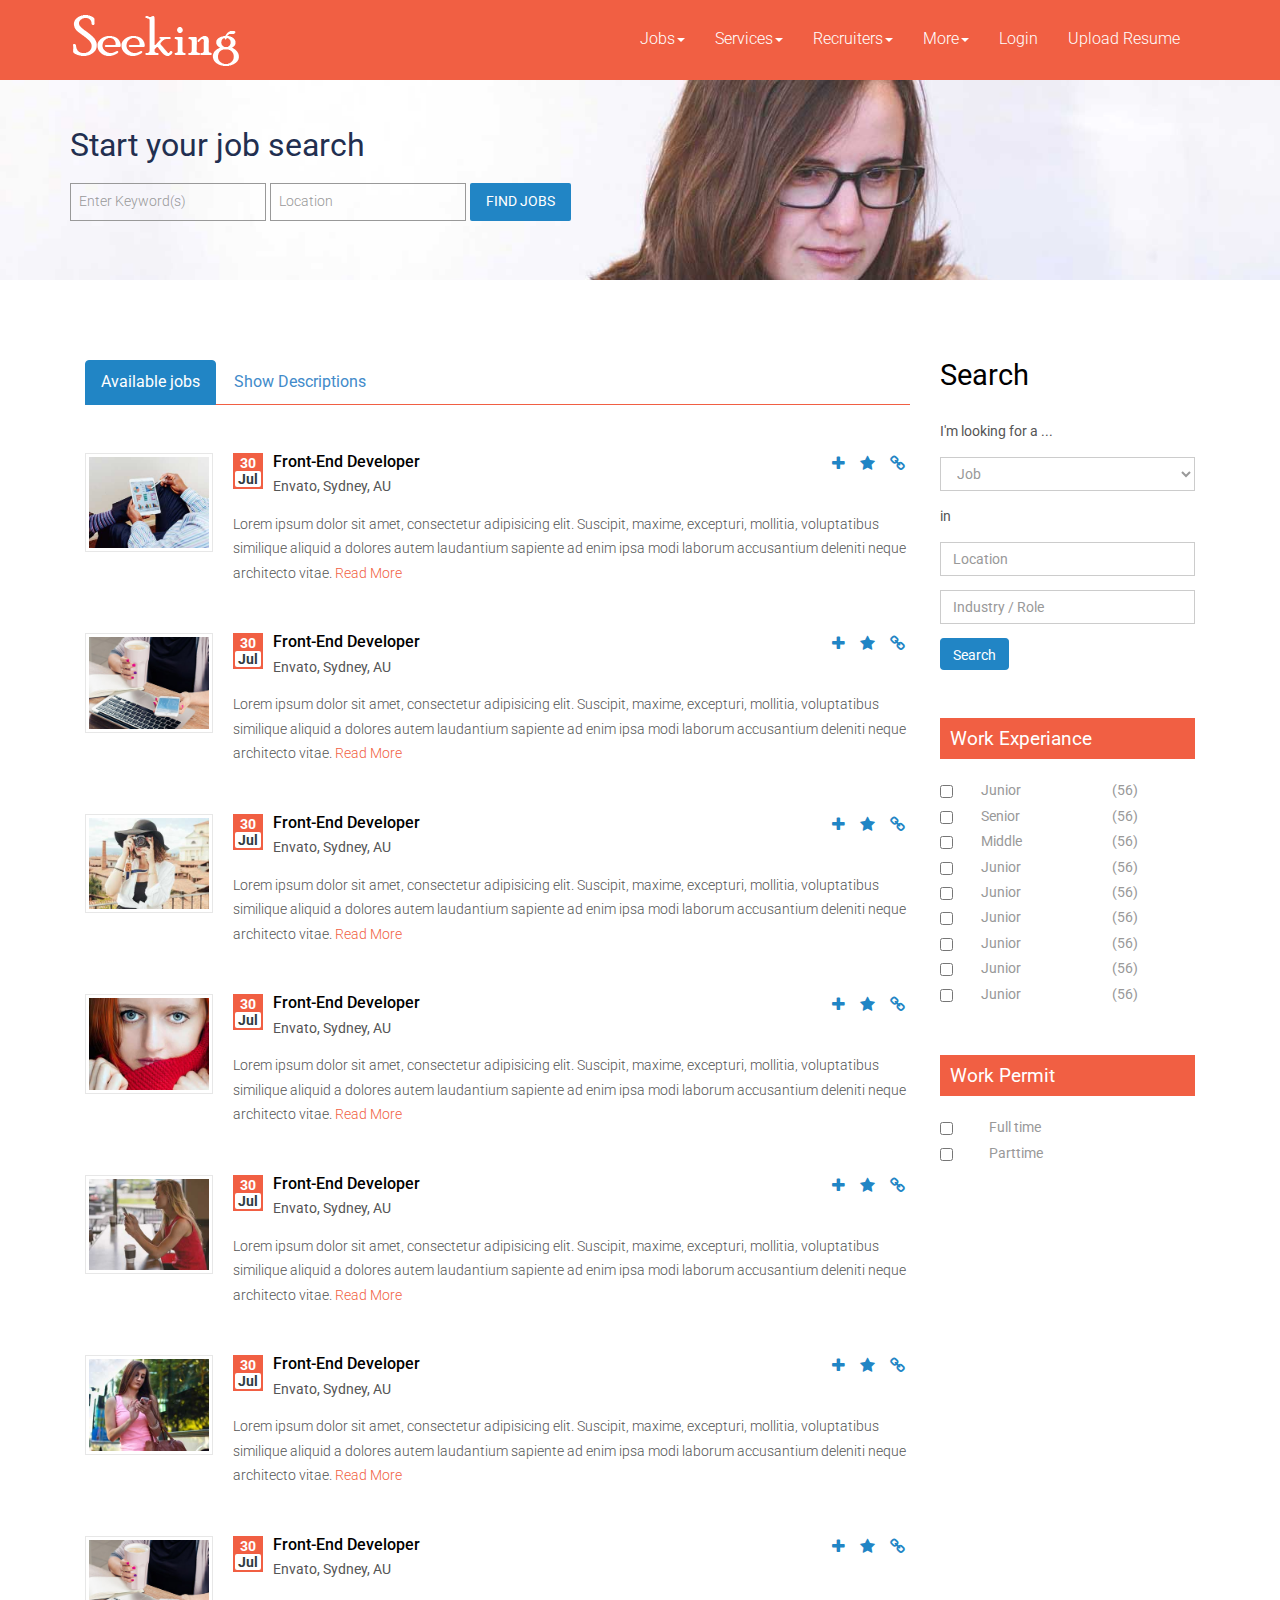
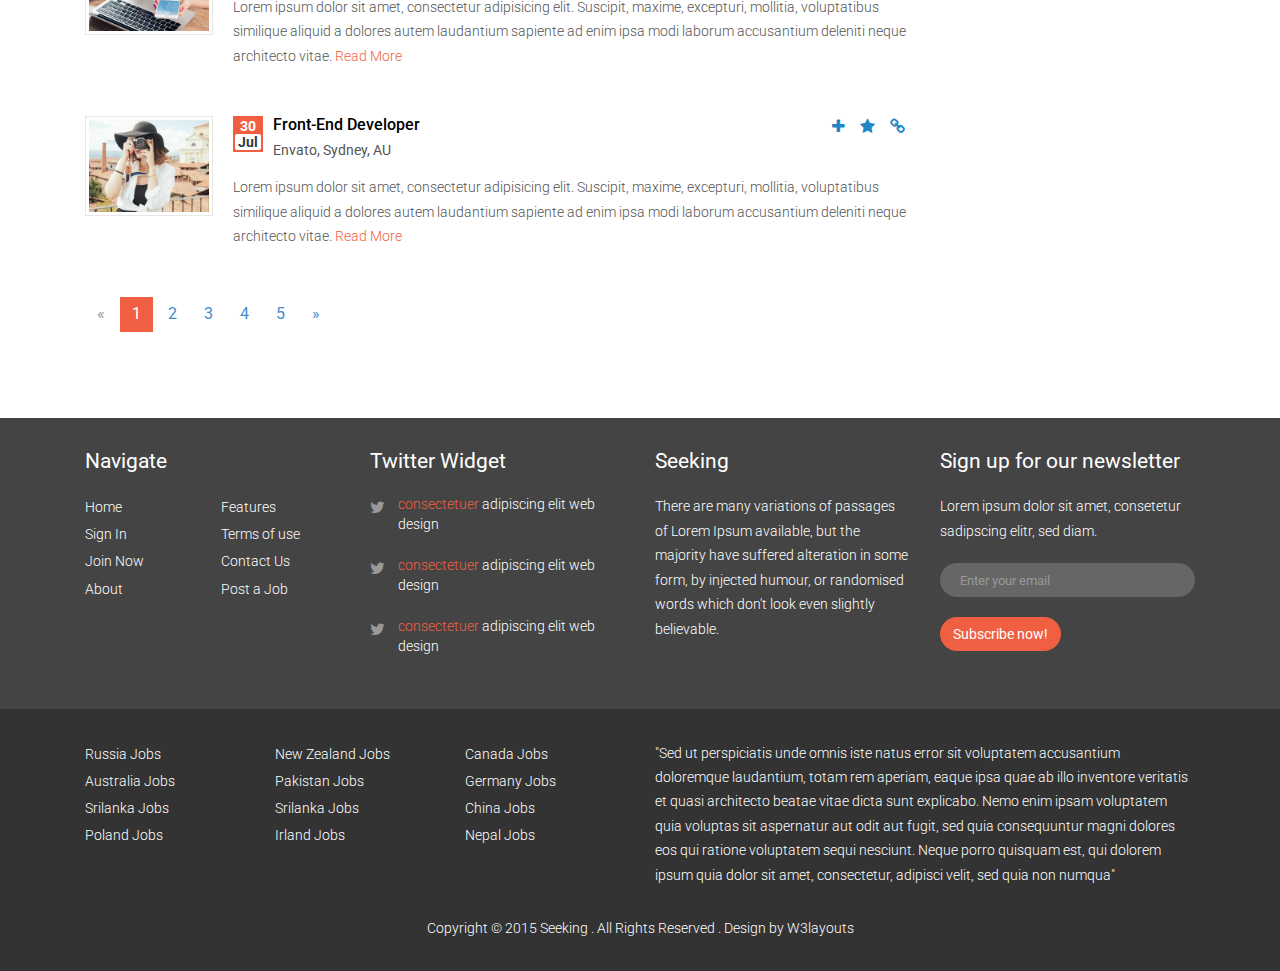
<file: customize/jobs.html>
<!--A Design by W3layouts
Author: W3layout
Author URL: http://w3layouts.com
License: Creative Commons Attribution 3.0 Unported
License URL: http://creativecommons.org/licenses/by/3.0/
-->
<!DOCTYPE HTML>
<html>
<head>
<title>Seeking an Job Portal Category Flat Bootstrap Responsive Website Template | Jobs :: w3layouts</title>
<meta name="viewport" content="width=device-width, initial-scale=1">
<meta http-equiv="Content-Type" content="text/html; charset=utf-8" />
<meta name="keywords" content="Seeking Responsive web template, Bootstrap Web Templates, Flat Web Templates, Android Compatible web template, 
Smartphone Compatible web template, free webdesigns for Nokia, Samsung, LG, SonyEricsson, Motorola web design" />
<script type="application/x-javascript"> addEventListener("load", function() { setTimeout(hideURLbar, 0); }, false); function hideURLbar(){ window.scrollTo(0,1); } </script>
<link href="css/bootstrap-3.1.1.min.css" rel='stylesheet' type='text/css' />
<!-- jQuery (necessary for Bootstrap's JavaScript plugins) -->
<script src="js/jquery.min.js"></script>
<script src="js/bootstrap.min.js"></script>
<!-- Custom Theme files -->
<link href="css/style.css" rel='stylesheet' type='text/css' />
<link href='//fonts.googleapis.com/css?family=Roboto:100,200,300,400,500,600,700,800,900' rel='stylesheet' type='text/css'>
<!----font-Awesome----->
<link href="css/font-awesome.css" rel="stylesheet"> 
<!----font-Awesome----->
</head>
<body>
<nav class="navbar navbar-default" role="navigation">
	<div class="container">
	    <div class="navbar-header">
	        <button type="button" class="navbar-toggle collapsed" data-toggle="collapse" data-target="#bs-example-navbar-collapse-1">
		        <span class="sr-only">Toggle navigation</span>
		        <span class="icon-bar"></span>
		        <span class="icon-bar"></span>
		        <span class="icon-bar"></span>
	        </button>
	        <a class="navbar-brand" href="index.html"><img src="images/logo.png" alt=""/></a>
	    </div>
	    <!--/.navbar-header-->
	    <div class="navbar-collapse collapse" id="bs-example-navbar-collapse-1" style="height: 1px;">
	        <ul class="nav navbar-nav">
		        <li class="dropdown">
		            <a href="#" class="dropdown-toggle" data-toggle="dropdown">Jobs<b class="caret"></b></a>
		            <ul class="dropdown-menu">
			            <li><a href="location.html">Contract Jobs</a></li>
			            <li><a href="location.html">Walkin Jobs</a></li>
			            <li><a href="location.html">Jobs by Location</a></li>
			            <li><a href="location.html">Jobs by Function</a></li>
			            <li><a href="location.html">Jobs by Industry</a></li>
			            <li><a href="location.html">Jobs by Company</a></li>
		            </ul>
		        </li>
		        <li class="dropdown">
		        	<a href="#" class="dropdown-toggle" data-toggle="dropdown">Services<b class="caret"></b></a>
		            <ul class="dropdown-menu multi-column columns-3">
			            <div class="row">
				            <div class="col-sm-4">
					            <ul class="multi-column-dropdown">
						            <li><a href="services.html">Action</a></li>
						            <li><a href="services.html">Another action</a></li>
						            <li><a href="services.html">Something else here</a></li>
						            <li class="divider"></li>
						            <li><a href="services.html">Separated link</a></li>
						            <li class="divider"></li>
						            <li><a href="services.html">One more separated link</a></li>
					            </ul>
				            </div>
				            <div class="col-sm-4">
					            <ul class="multi-column-dropdown">
						            <li><a href="services.html">Action</a></li>
						            <li><a href="services.html">Another action</a></li>
						            <li><a href="services.html">Something else here</a></li>
						            <li class="divider"></li>
						            <li><a href="services.html">Separated link</a></li>
						            <li class="divider"></li>
						            <li><a href="services.html">One more separated link</a></li>
					            </ul>
				            </div>
				            <div class="col-sm-4">
					            <ul class="multi-column-dropdown">
						            <li><a href="services.html">Action</a></li>
						            <li><a href="services.html">Another action</a></li>
						            <li><a href="services.html">Something else here</a></li>
						            <li class="divider"></li>
						            <li><a href="services.html">Separated link</a></li>
						            <li class="divider"></li>
						            <li><a href="services.html">One more separated link</a></li>
					            </ul>
				            </div>
			            </div>
		            </ul>
		        </li>
		        <li class="dropdown">
		            <a href="#" class="dropdown-toggle" data-toggle="dropdown">Recruiters<b class="caret"></b></a>
		            <ul class="dropdown-menu">
			            <li><a href="login.html">Recruiter Updates</a></li>
			            <li><a href="recruiters.html">Recruiters you are following</a></li>
			            <li><a href="codes.html">Shortcodes</a></li>
		            </ul>
		        </li>
		        <li class="dropdown">
		            <a href="#" class="dropdown-toggle" data-toggle="dropdown">More<b class="caret"></b></a>
		            <ul class="dropdown-menu">
			            <li><a href="jobs.html">Walk-ins</a></li>
			            <li><a href="jobs.html">Bpo Jobs</a></li>
			            <li><a href="jobs.html">Teaching Jobs</a></li>
			            <li><a href="jobs.html">Diploma Jobs</a></li>
			            <li><a href="jobs.html">Tech Support</a></li>
			            <li><a href="jobs.html">Finance Jobs</a></li>
			            <li><a href="jobs.html">Part time Jobs</a></li>
			            <li><a href="jobs.html">Health Care</a></li>
			            <li><a href="jobs.html">Hospitality</a></li>
			            <li><a href="jobs.html">Internships</a></li>
			            <li><a href="jobs.html">Research Jobs</a></li>
			            <li><a href="jobs.html">Defence Jobs</a></li>
		            </ul>
		        </li>
		        <li><a href="login.html">Login</a></li>
		        <li><a href="resume.html">Upload Resume</a></li>
	        </ul>
	    </div>
	    <div class="clearfix"> </div>
	  </div>
	    <!--/.navbar-collapse-->
	</nav>
<div class="banner_1">
	<div class="container">
		<div id="search_wrapper1">
		   <div id="search_form" class="clearfix">
		    <h1>Start your job search</h1>
		    <p>
			 <input type="text" class="text" placeholder=" " value="Enter Keyword(s)" onfocus="this.value = '';" onblur="if (this.value == '') {this.value = 'Enter Keyword(s)';}">
			 <input type="text" class="text" placeholder=" " value="Location" onfocus="this.value = '';" onblur="if (this.value == '') {this.value = 'Location';}">
			 <label class="btn2 btn-2 btn2-1b"><input type="submit" value="Find Jobs"></label>
			</p>
           </div>
		</div>
   </div> 
</div>	
<div class="container">
    <div class="single">  
	   <div class="col-md-9 single_right">
	      <div class="but_list">
	       <div class="bs-example bs-example-tabs" role="tabpanel" data-example-id="togglable-tabs">
			<ul id="myTab" class="nav nav-tabs" role="tablist">
			  <li role="presentation" class="active"><a href="#home" id="home-tab" role="tab" data-toggle="tab" aria-controls="home" aria-expanded="true">Available jobs</a></li>
			  <li role="presentation"><a href="#profile" role="tab" id="profile-tab" data-toggle="tab" aria-controls="profile">Show Descriptions</a></li>
		   </ul>
		<div id="myTabContent" class="tab-content">
		  <div role="tabpanel" class="tab-pane fade in active" id="home" aria-labelledby="home-tab">
		    <div class="tab_grid">
			    <div class="jobs-item with-thumb">
				    <div class="thumb"><a href="jobs_single.html"><img src="images/a2.jpg" class="img-responsive" alt=""/></a></div>
				    <div class="jobs_right">
						<div class="date">30 <span>Jul</span></div>
						<div class="date_desc"><h6 class="title"><a href="jobs_single.html">Front-end Developer</a></h6>
						  <span class="meta">Envato, Sydney, AU</span>
						</div>
						<div class="clearfix"> </div>
                        <ul class="top-btns">
							<li><a href="#" class="fa fa-plus toggle"></a></li>
							<li><a href="#" class="fa fa-star"></a></li>
							<li><a href="#" class="fa fa-link"></a></li>
						</ul>
						<p class="description">Lorem ipsum dolor sit amet, consectetur adipisicing elit. Suscipit, maxime, excepturi, mollitia, voluptatibus similique aliquid a dolores autem laudantium sapiente ad enim ipsa modi laborum accusantium deleniti neque architecto vitae. <a href="jobs_single.html" class="read-more">Read More</a></p>
                    </div>
					<div class="clearfix"> </div>
				</div>
			 </div>
			 <div class="tab_grid">
			    <div class="jobs-item with-thumb">
				    <div class="thumb"><a href="jobs_single.html"><img src="images/a1.jpg" class="img-responsive" alt=""/></a></div>
				    <div class="jobs_right">
						<div class="date">30 <span>Jul</span></div>
						<div class="date_desc"><h6 class="title"><a href="jobs_single.html">Front-end Developer</a></h6>
						  <span class="meta">Envato, Sydney, AU</span>
						</div>
						<div class="clearfix"> </div>
                        <ul class="top-btns">
							<li><a href="#" class="fa fa-plus toggle"></a></li>
							<li><a href="#" class="fa fa-star"></a></li>
							<li><a href="#" class="fa fa-link"></a></li>
						</ul>
						<p class="description">Lorem ipsum dolor sit amet, consectetur adipisicing elit. Suscipit, maxime, excepturi, mollitia, voluptatibus similique aliquid a dolores autem laudantium sapiente ad enim ipsa modi laborum accusantium deleniti neque architecto vitae. <a href="jobs_single.html" class="read-more">Read More</a></p>
                    </div>
					<div class="clearfix"> </div>
				</div>
			 </div>
			 <div class="tab_grid">
			    <div class="jobs-item with-thumb">
				    <div class="thumb"><a href="jobs_single.html"><img src="images/a3.jpg" class="img-responsive" alt=""/></a></div>
				    <div class="jobs_right">
						<div class="date">30 <span>Jul</span></div>
						<div class="date_desc"><h6 class="title"><a href="jobs_single.html">Front-end Developer</a></h6>
						  <span class="meta">Envato, Sydney, AU</span>
						</div>
						<div class="clearfix"> </div>
                        <ul class="top-btns">
							<li><a href="#" class="fa fa-plus toggle"></a></li>
							<li><a href="#" class="fa fa-star"></a></li>
							<li><a href="#" class="fa fa-link"></a></li>
						</ul>
						<p class="description">Lorem ipsum dolor sit amet, consectetur adipisicing elit. Suscipit, maxime, excepturi, mollitia, voluptatibus similique aliquid a dolores autem laudantium sapiente ad enim ipsa modi laborum accusantium deleniti neque architecto vitae. <a href="jobs_single.html" class="read-more">Read More</a></p>
                    </div>
					<div class="clearfix"> </div>
				</div>
			 </div>
			 <div class="tab_grid">
			    <div class="jobs-item with-thumb">
				    <div class="thumb"><a href="jobs_single.html"><img src="images/a4.jpg" class="img-responsive" alt=""/></a></div>
				    <div class="jobs_right">
						<div class="date">30 <span>Jul</span></div>
						<div class="date_desc"><h6 class="title"><a href="jobs_single.html">Front-end Developer</a></h6>
						  <span class="meta">Envato, Sydney, AU</span>
						</div>
						<div class="clearfix"> </div>
                        <ul class="top-btns">
							<li><a href="#" class="fa fa-plus toggle"></a></li>
							<li><a href="#" class="fa fa-star"></a></li>
							<li><a href="#" class="fa fa-link"></a></li>
						</ul>
						<p class="description">Lorem ipsum dolor sit amet, consectetur adipisicing elit. Suscipit, maxime, excepturi, mollitia, voluptatibus similique aliquid a dolores autem laudantium sapiente ad enim ipsa modi laborum accusantium deleniti neque architecto vitae. <a href="jobs_single.html" class="read-more">Read More</a></p>
                    </div>
					<div class="clearfix"> </div>
				</div>
			 </div>
			 <div class="tab_grid">
			    <div class="jobs-item with-thumb">
				    <div class="thumb"><a href="jobs_single.html"><img src="images/a5.jpg" class="img-responsive" alt=""/></a></div>
				    <div class="jobs_right">
						<div class="date">30 <span>Jul</span></div>
						<div class="date_desc"><h6 class="title"><a href="jobs_single.html">Front-end Developer</a></h6>
						  <span class="meta">Envato, Sydney, AU</span>
						</div>
						<div class="clearfix"> </div>
                        <ul class="top-btns">
							<li><a href="#" class="fa fa-plus toggle"></a></li>
							<li><a href="#" class="fa fa-star"></a></li>
							<li><a href="#" class="fa fa-link"></a></li>
						</ul>
						<p class="description">Lorem ipsum dolor sit amet, consectetur adipisicing elit. Suscipit, maxime, excepturi, mollitia, voluptatibus similique aliquid a dolores autem laudantium sapiente ad enim ipsa modi laborum accusantium deleniti neque architecto vitae. <a href="jobs_single.html" class="read-more">Read More</a></p>
                    </div>
					<div class="clearfix"> </div>
				</div>
			 </div>
			 <div class="tab_grid">
			    <div class="jobs-item with-thumb">
				    <div class="thumb"><a href="jobs_single.html"><img src="images/a6.jpg" class="img-responsive" alt=""/></a></div>
				    <div class="jobs_right">
						<div class="date">30 <span>Jul</span></div>
						<div class="date_desc"><h6 class="title"><a href="jobs_single.html">Front-end Developer</a></h6>
						  <span class="meta">Envato, Sydney, AU</span>
						</div>
						<div class="clearfix"> </div>
                        <ul class="top-btns">
							<li><a href="#" class="fa fa-plus toggle"></a></li>
							<li><a href="#" class="fa fa-star"></a></li>
							<li><a href="#" class="fa fa-link"></a></li>
						</ul>
						<p class="description">Lorem ipsum dolor sit amet, consectetur adipisicing elit. Suscipit, maxime, excepturi, mollitia, voluptatibus similique aliquid a dolores autem laudantium sapiente ad enim ipsa modi laborum accusantium deleniti neque architecto vitae. <a href="jobs_single.html" class="read-more">Read More</a></p>
                    </div>
					<div class="clearfix"> </div>
				</div>
			 </div>
			 <div class="tab_grid">
			    <div class="jobs-item with-thumb">
				    <div class="thumb"><a href="jobs_single.html"><img src="images/a1.jpg" class="img-responsive" alt=""/></a></div>
				    <div class="jobs_right">
						<div class="date">30 <span>Jul</span></div>
						<div class="date_desc"><h6 class="title"><a href="jobs_single.html">Front-end Developer</a></h6>
						  <span class="meta">Envato, Sydney, AU</span>
						</div>
						<div class="clearfix"> </div>
                        <ul class="top-btns">
							<li><a href="#" class="fa fa-plus toggle"></a></li>
							<li><a href="#" class="fa fa-star"></a></li>
							<li><a href="#" class="fa fa-link"></a></li>
						</ul>
						<p class="description">Lorem ipsum dolor sit amet, consectetur adipisicing elit. Suscipit, maxime, excepturi, mollitia, voluptatibus similique aliquid a dolores autem laudantium sapiente ad enim ipsa modi laborum accusantium deleniti neque architecto vitae. <a href="jobs_single.html" class="read-more">Read More</a></p>
                    </div>
					<div class="clearfix"> </div>
				</div>
			 </div>
			 <div class="tab_grid">
			    <div class="jobs-item with-thumb">
				    <div class="thumb"><a href="jobs_single.html"><img src="images/a3.jpg" class="img-responsive" alt=""/></a></div>
				    <div class="jobs_right">
						<div class="date">30 <span>Jul</span></div>
						<div class="date_desc"><h6 class="title"><a href="jobs_single.html">Front-end Developer</a></h6>
						  <span class="meta">Envato, Sydney, AU</span>
						</div>
						<div class="clearfix"> </div>
                        <ul class="top-btns">
							<li><a href="#" class="fa fa-plus toggle"></a></li>
							<li><a href="#" class="fa fa-star"></a></li>
							<li><a href="#" class="fa fa-link"></a></li>
						</ul>
						<p class="description">Lorem ipsum dolor sit amet, consectetur adipisicing elit. Suscipit, maxime, excepturi, mollitia, voluptatibus similique aliquid a dolores autem laudantium sapiente ad enim ipsa modi laborum accusantium deleniti neque architecto vitae. <a href="jobs_single.html" class="read-more">Read More</a></p>
                    </div>
					<div class="clearfix"> </div>
				</div>
			 </div>
		  </div>
		  <div role="tabpanel" class="tab-pane fade" id="profile" aria-labelledby="profile-tab">
		    <div class="tab_grid">
			    <div class="jobs-item with-thumb">
				   <div class="jobs_right">
						<div class="date">30 <span>Jul</span></div>
						<div class="date_desc"><h6 class="title"><a href="jobs_single.html">Front-end Developer</a></h6>
						  <span class="meta">Envato, Sydney, AU</span>
						</div>
						<div class="clearfix"> </div>
                        <ul class="top-btns">
							<li><a href="#" class="fa fa-plus toggle"></a></li>
							<li><a href="#" class="fa fa-star"></a></li>
							<li><a href="#" class="fa fa-link"></a></li>
						</ul>
						<p class="description">Lorem ipsum dolor sit amet, consectetur adipisicing elit. Suscipit, maxime, excepturi, mollitia, voluptatibus similique aliquid a dolores autem laudantium sapiente ad enim ipsa modi laborum accusantium deleniti neque architecto vitae. <a href="jobs_single.html" class="read-more">Read More</a></p>
                    </div>
					<div class="clearfix"> </div>
				</div>
			 </div>
			 <div class="tab_grid">
			    <div class="jobs-item with-thumb">
				   <div class="jobs_right">
						<div class="date">30 <span>Jul</span></div>
						<div class="date_desc"><h6 class="title"><a href="jobs_single.html">Front-end Developer</a></h6>
						  <span class="meta">Envato, Sydney, AU</span>
						</div>
						<div class="clearfix"> </div>
                        <ul class="top-btns">
							<li><a href="#" class="fa fa-plus toggle"></a></li>
							<li><a href="#" class="fa fa-star"></a></li>
							<li><a href="#" class="fa fa-link"></a></li>
						</ul>
						<p class="description">Lorem ipsum dolor sit amet, consectetur adipisicing elit. Suscipit, maxime, excepturi, mollitia, voluptatibus similique aliquid a dolores autem laudantium sapiente ad enim ipsa modi laborum accusantium deleniti neque architecto vitae. <a href="jobs_single.html" class="read-more">Read More</a></p>
                    </div>
					<div class="clearfix"> </div>
				</div>
			 </div>
			 <div class="tab_grid">
			    <div class="jobs-item with-thumb">
				   <div class="jobs_right">
						<div class="date">30 <span>Jul</span></div>
						<div class="date_desc"><h6 class="title"><a href="jobs_single.html">Front-end Developer</a></h6>
						  <span class="meta">Envato, Sydney, AU</span>
						</div>
						<div class="clearfix"> </div>
                        <ul class="top-btns">
							<li><a href="#" class="fa fa-plus toggle"></a></li>
							<li><a href="#" class="fa fa-star"></a></li>
							<li><a href="#" class="fa fa-link"></a></li>
						</ul>
						<p class="description">Lorem ipsum dolor sit amet, consectetur adipisicing elit. Suscipit, maxime, excepturi, mollitia, voluptatibus similique aliquid a dolores autem laudantium sapiente ad enim ipsa modi laborum accusantium deleniti neque architecto vitae. <a href="jobs_single.html" class="read-more">Read More</a></p>
                    </div>
					<div class="clearfix"> </div>
				</div>
			 </div>
			 <div class="tab_grid">
			    <div class="jobs-item with-thumb">
				   <div class="jobs_right">
						<div class="date">30 <span>Jul</span></div>
						<div class="date_desc"><h6 class="title"><a href="jobs_single.html">Front-end Developer</a></h6>
						  <span class="meta">Envato, Sydney, AU</span>
						</div>
						<div class="clearfix"> </div>
                        <ul class="top-btns">
							<li><a href="#" class="fa fa-plus toggle"></a></li>
							<li><a href="#" class="fa fa-star"></a></li>
							<li><a href="#" class="fa fa-link"></a></li>
						</ul>
						<p class="description">Lorem ipsum dolor sit amet, consectetur adipisicing elit. Suscipit, maxime, excepturi, mollitia, voluptatibus similique aliquid a dolores autem laudantium sapiente ad enim ipsa modi laborum accusantium deleniti neque architecto vitae. <a href="jobs_single.html" class="read-more">Read More</a></p>
                    </div>
					<div class="clearfix"> </div>
				</div>
			 </div>
			 <div class="tab_grid">
			    <div class="jobs-item with-thumb">
				   <div class="jobs_right">
						<div class="date">30 <span>Jul</span></div>
						<div class="date_desc"><h6 class="title"><a href="jobs_single.html">Front-end Developer</a></h6>
						  <span class="meta">Envato, Sydney, AU</span>
						</div>
						<div class="clearfix"> </div>
                        <ul class="top-btns">
							<li><a href="#" class="fa fa-plus toggle"></a></li>
							<li><a href="#" class="fa fa-star"></a></li>
							<li><a href="#" class="fa fa-link"></a></li>
						</ul>
						<p class="description">Lorem ipsum dolor sit amet, consectetur adipisicing elit. Suscipit, maxime, excepturi, mollitia, voluptatibus similique aliquid a dolores autem laudantium sapiente ad enim ipsa modi laborum accusantium deleniti neque architecto vitae. <a href="jobs_single.html" class="read-more">Read More</a></p>
                    </div>
					<div class="clearfix"> </div>
				</div>
			 </div>
			 <div class="tab_grid">
			    <div class="jobs-item with-thumb">
				   <div class="jobs_right">
						<div class="date">30 <span>Jul</span></div>
						<div class="date_desc"><h6 class="title"><a href="jobs_single.html">Front-end Developer</a></h6>
						  <span class="meta">Envato, Sydney, AU</span>
						</div>
						<div class="clearfix"> </div>
                        <ul class="top-btns">
							<li><a href="#" class="fa fa-plus toggle"></a></li>
							<li><a href="#" class="fa fa-star"></a></li>
							<li><a href="#" class="fa fa-link"></a></li>
						</ul>
						<p class="description">Lorem ipsum dolor sit amet, consectetur adipisicing elit. Suscipit, maxime, excepturi, mollitia, voluptatibus similique aliquid a dolores autem laudantium sapiente ad enim ipsa modi laborum accusantium deleniti neque architecto vitae. <a href="jobs_single.html" class="read-more">Read More</a></p>
                    </div>
					<div class="clearfix"> </div>
				</div>
			 </div>
			 <div class="tab_grid">
			    <div class="jobs-item with-thumb">
				   <div class="jobs_right">
						<div class="date">30 <span>Jul</span></div>
						<div class="date_desc"><h6 class="title"><a href="jobs_single.html">Front-end Developer</a></h6>
						  <span class="meta">Envato, Sydney, AU</span>
						</div>
						<div class="clearfix"> </div>
                        <ul class="top-btns">
							<li><a href="#" class="fa fa-plus toggle"></a></li>
							<li><a href="#" class="fa fa-star"></a></li>
							<li><a href="#" class="fa fa-link"></a></li>
						</ul>
						<p class="description">Lorem ipsum dolor sit amet, consectetur adipisicing elit. Suscipit, maxime, excepturi, mollitia, voluptatibus similique aliquid a dolores autem laudantium sapiente ad enim ipsa modi laborum accusantium deleniti neque architecto vitae. <a href="jobs_single.html" class="read-more">Read More</a></p>
                    </div>
					<div class="clearfix"> </div>
				</div>
			 </div>
			 <div class="tab_grid">
			    <div class="jobs-item with-thumb">
				   <div class="jobs_right">
						<div class="date">30 <span>Jul</span></div>
						<div class="date_desc"><h6 class="title"><a href="jobs_single.html">Front-end Developer</a></h6>
						  <span class="meta">Envato, Sydney, AU</span>
						</div>
						<div class="clearfix"> </div>
                        <ul class="top-btns">
							<li><a href="#" class="fa fa-plus toggle"></a></li>
							<li><a href="#" class="fa fa-star"></a></li>
							<li><a href="#" class="fa fa-link"></a></li>
						</ul>
						<p class="description">Lorem ipsum dolor sit amet, consectetur adipisicing elit. Suscipit, maxime, excepturi, mollitia, voluptatibus similique aliquid a dolores autem laudantium sapiente ad enim ipsa modi laborum accusantium deleniti neque architecto vitae. <a href="jobs_single.html" class="read-more">Read More</a></p>
                    </div>
					<div class="clearfix"> </div>
				</div>
			 </div>
			 <div class="tab_grid">
			    <div class="jobs-item with-thumb">
				   <div class="jobs_right">
						<div class="date">30 <span>Jul</span></div>
						<div class="date_desc"><h6 class="title"><a href="jobs_single.html">Front-end Developer</a></h6>
						  <span class="meta">Envato, Sydney, AU</span>
						</div>
						<div class="clearfix"> </div>
                        <ul class="top-btns">
							<li><a href="#" class="fa fa-plus toggle"></a></li>
							<li><a href="#" class="fa fa-star"></a></li>
							<li><a href="#" class="fa fa-link"></a></li>
						</ul>
						<p class="description">Lorem ipsum dolor sit amet, consectetur adipisicing elit. Suscipit, maxime, excepturi, mollitia, voluptatibus similique aliquid a dolores autem laudantium sapiente ad enim ipsa modi laborum accusantium deleniti neque architecto vitae. <a href="jobs_single.html" class="read-more">Read More</a></p>
                    </div>
					<div class="clearfix"> </div>
				</div>
			 </div>
		  </div>
	  </div>
     </div>
    </div>
    <ul class="pagination jobs_pagination">
		<li class="disabled"><a href="#" aria-label="Previous"><span aria-hidden="true">«</span></a></li>
		<li class="active"><a href="#">1 <span class="sr-only">(current)</span></a></li>
		<li><a href="#">2</a></li>
		<li><a href="#">3</a></li>
		<li><a href="#">4</a></li>
		<li><a href="#">5</a></li>
		<li><a href="#" aria-label="Next"><span aria-hidden="true">»</span></a></li>
	</ul>
   </div>
   <div class="col-md-3">
	   	  <div class="widget_search">
			<h5 class="widget-title">Search</h5>
			<div class="widget-content">
				<span>I'm looking for a ...</span>
                <select class="form-control jb_1">
					<option value="0">Job</option>
					<option value="">Category</option>
					<option value="">Category</option>
					<option value="">Category</option>
					<option value="">Category</option>
				</select>
                <span>in</span>
                <input type="text" class="form-control jb_2" placeholder="Location">
                <input type="text" class="form-control jb_2" placeholder="Industry / Role">
                <input type="submit" class="btn btn-default" value="Search">
			</div>
		  </div>
	   	  <div class="col_3">
	   	  	<h3>Work Experiance</h3>
	   	  	  <table class="table">
                    <tbody>
                        <tr class="unread checked">
                            <td class="hidden-xs">
                                <input type="checkbox" class="checkbox">
                            </td>
                            <td class="hidden-xs">
                                Junior
                            </td>
                            <td>
                                (56)
                            </td>
                        </tr>
                        <tr class="unread checked">
                            <td class="hidden-xs">
                                <input type="checkbox" class="checkbox">
                            </td>
                            <td class="hidden-xs">
                                Senior
                            </td>
                            <td>
                                (56)
                            </td>
                        </tr>
                        <tr class="unread checked">
                            <td class="hidden-xs">
                                <input type="checkbox" class="checkbox">
                            </td>
                            <td class="hidden-xs">
                                Middle
                            </td>
                            <td>
                                (56)
                            </td>
                        </tr>
                        <tr class="unread checked">
                            <td class="hidden-xs">
                                <input type="checkbox" class="checkbox">
                            </td>
                            <td class="hidden-xs">
                                Junior
                            </td>
                            <td>
                                (56)
                            </td>
                        </tr>
                        <tr class="unread checked">
                            <td class="hidden-xs">
                                <input type="checkbox" class="checkbox">
                            </td>
                            <td class="hidden-xs">
                                Junior
                            </td>
                            <td>
                                (56)
                            </td>
                        </tr>
                        <tr class="unread checked">
                            <td class="hidden-xs">
                                <input type="checkbox" class="checkbox">
                            </td>
                            <td class="hidden-xs">
                                Junior
                            </td>
                            <td>
                                (56)
                            </td>
                        </tr>
                        <tr class="unread checked">
                            <td class="hidden-xs">
                                <input type="checkbox" class="checkbox">
                            </td>
                            <td class="hidden-xs">
                                Junior
                            </td>
                            <td>
                                (56)
                            </td>
                        </tr>
                        <tr class="unread checked">
                            <td class="hidden-xs">
                                <input type="checkbox" class="checkbox">
                            </td>
                            <td class="hidden-xs">
                                Junior
                            </td>
                            <td>
                                (56)
                            </td>
                        </tr>
                        <tr class="unread checked">
                            <td class="hidden-xs">
                                <input type="checkbox" class="checkbox">
                            </td>
                            <td class="hidden-xs">
                                Junior
                            </td>
                            <td>
                                (56)
                            </td>
                        </tr>
                </tbody>
             </table>
	   	  </div>
	   	  <div class="col_3">
	   	  	<h3>Work Permit</h3>
	   	  	<table class="table">
                    <tbody>
                        <tr class="unread checked">
                            <td class="hidden-xs">
                                <input type="checkbox" class="checkbox">
                            </td>
                            <td class="hidden-xs">
                                Full time
                            </td>
                        </tr>
                        <tr class="unread checked">
                            <td class="hidden-xs">
                                <input type="checkbox" class="checkbox">
                            </td>
                            <td class="hidden-xs">
                                Parttime
                            </td>
                        </tr>
                    </tbody>
             </table>
	   	  </div>
	   </div>
  <div class="clearfix"> </div>
 </div>
</div>
<div class="footer">
	<div class="container">
		<div class="col-md-3 grid_3">
			<h4>Navigate</h4>
			<ul class="f_list f_list1">
				<li><a href="index.html">Home</a></li>
				<li><a href="login.html">Sign In</a></li>
				<li><a href="login.html">Join Now</a></li>
				<li><a href="about.html">About</a></li>
			</ul>
			<ul class="f_list">
				<li><a href="features.html">Features</a></li>
				<li><a href="terms.html">Terms of use</a></li>
				<li><a href="contact.html">Contact Us</a></li>
				<li><a href="jobs.html">Post a Job</a></li>
			</ul>
			<div class="clearfix"> </div>
		</div>
		<div class="col-md-3 grid_3">
			<h4>Twitter Widget</h4>
			<div class="footer-list">
			  <ul>
				<li><i class="fa fa-twitter tw1"> </i><p><span class="yellow"><a href="#">consectetuer</a></span> adipiscing elit web design</p></li>
				<li><i class="fa fa-twitter tw1"> </i><p><span class="yellow"><a href="#">consectetuer</a></span> adipiscing elit web design</p></li>
				<li><i class="fa fa-twitter tw1"> </i><p><span class="yellow"><a href="#">consectetuer</a></span> adipiscing elit web design</p></li>
			  </ul>
			</div>
		</div>
		<div class="col-md-3 grid_3">
			<h4>Seeking</h4>
			<p>There are many variations of passages of Lorem Ipsum available, but the majority have suffered alteration in some form, by injected humour, or randomised words which don't look even slightly believable. </p>
		</div>
		<div class="col-md-3 grid_3">
			<h4>Sign up for our newsletter</h4>
			<p>Lorem ipsum dolor sit amet, consetetur sadipscing elitr, sed diam.</p>
			<form>
				<input type="text" class="form-control" placeholder="Enter your email">
				<button type="button" class="btn red">Subscribe now!</button>
		    </form>
		</div>
		<div class="clearfix"> </div>
	</div>
</div>
<div class="footer_bottom">	
  <div class="container">
    <div class="col-sm-2">
  		<ul class="f_list2">
			<li><a href="jobs.html">Russia Jobs</a></li>
			<li><a href="jobs.html">Australia Jobs</a></li>
			<li><a href="jobs.html">Srilanka Jobs</a></li>
			<li><a href="jobs.html">Poland Jobs</a></li>
	    </ul>
  	</div>
  	<div class="col-sm-2">
  		<ul class="f_list2">
			<li><a href="jobs.html">New Zealand Jobs</a></li>
			<li><a href="jobs.html">Pakistan Jobs</a></li>
			<li><a href="jobs.html">Srilanka Jobs</a></li>
			<li><a href="jobs.html">Irland Jobs</a></li>
	    </ul>
  	</div>
  	<div class="col-sm-2">
  		<ul class="f_list2">
			<li><a href="jobs.html">Canada Jobs</a></li>
			<li><a href="jobs.html">Germany Jobs</a></li>
			<li><a href="jobs.html">China Jobs</a></li>
			<li><a href="jobs.html">Nepal Jobs</a></li>
	    </ul>
  	</div>
  	<div class="col-sm-6 footer_text">
       <p>"Sed ut perspiciatis unde omnis iste natus error sit voluptatem accusantium doloremque laudantium, totam rem aperiam, eaque ipsa quae ab illo inventore veritatis et quasi architecto beatae vitae dicta sunt explicabo. Nemo enim ipsam voluptatem quia voluptas sit aspernatur aut odit aut fugit, sed quia consequuntur magni dolores eos qui ratione voluptatem sequi nesciunt. Neque porro quisquam est, qui dolorem ipsum quia dolor sit amet, consectetur, adipisci velit, sed quia non numqua"</p>
  	</div>
  	<div class="clearfix"> </div>
	<div class="copy">
		<p>Copyright © 2015 Seeking . All Rights Reserved . Design by <a href="http://w3layouts.com/" target="_blank">W3layouts</a> </p>
	</div>
  </div>
</div>
</body>
</html>
</file>
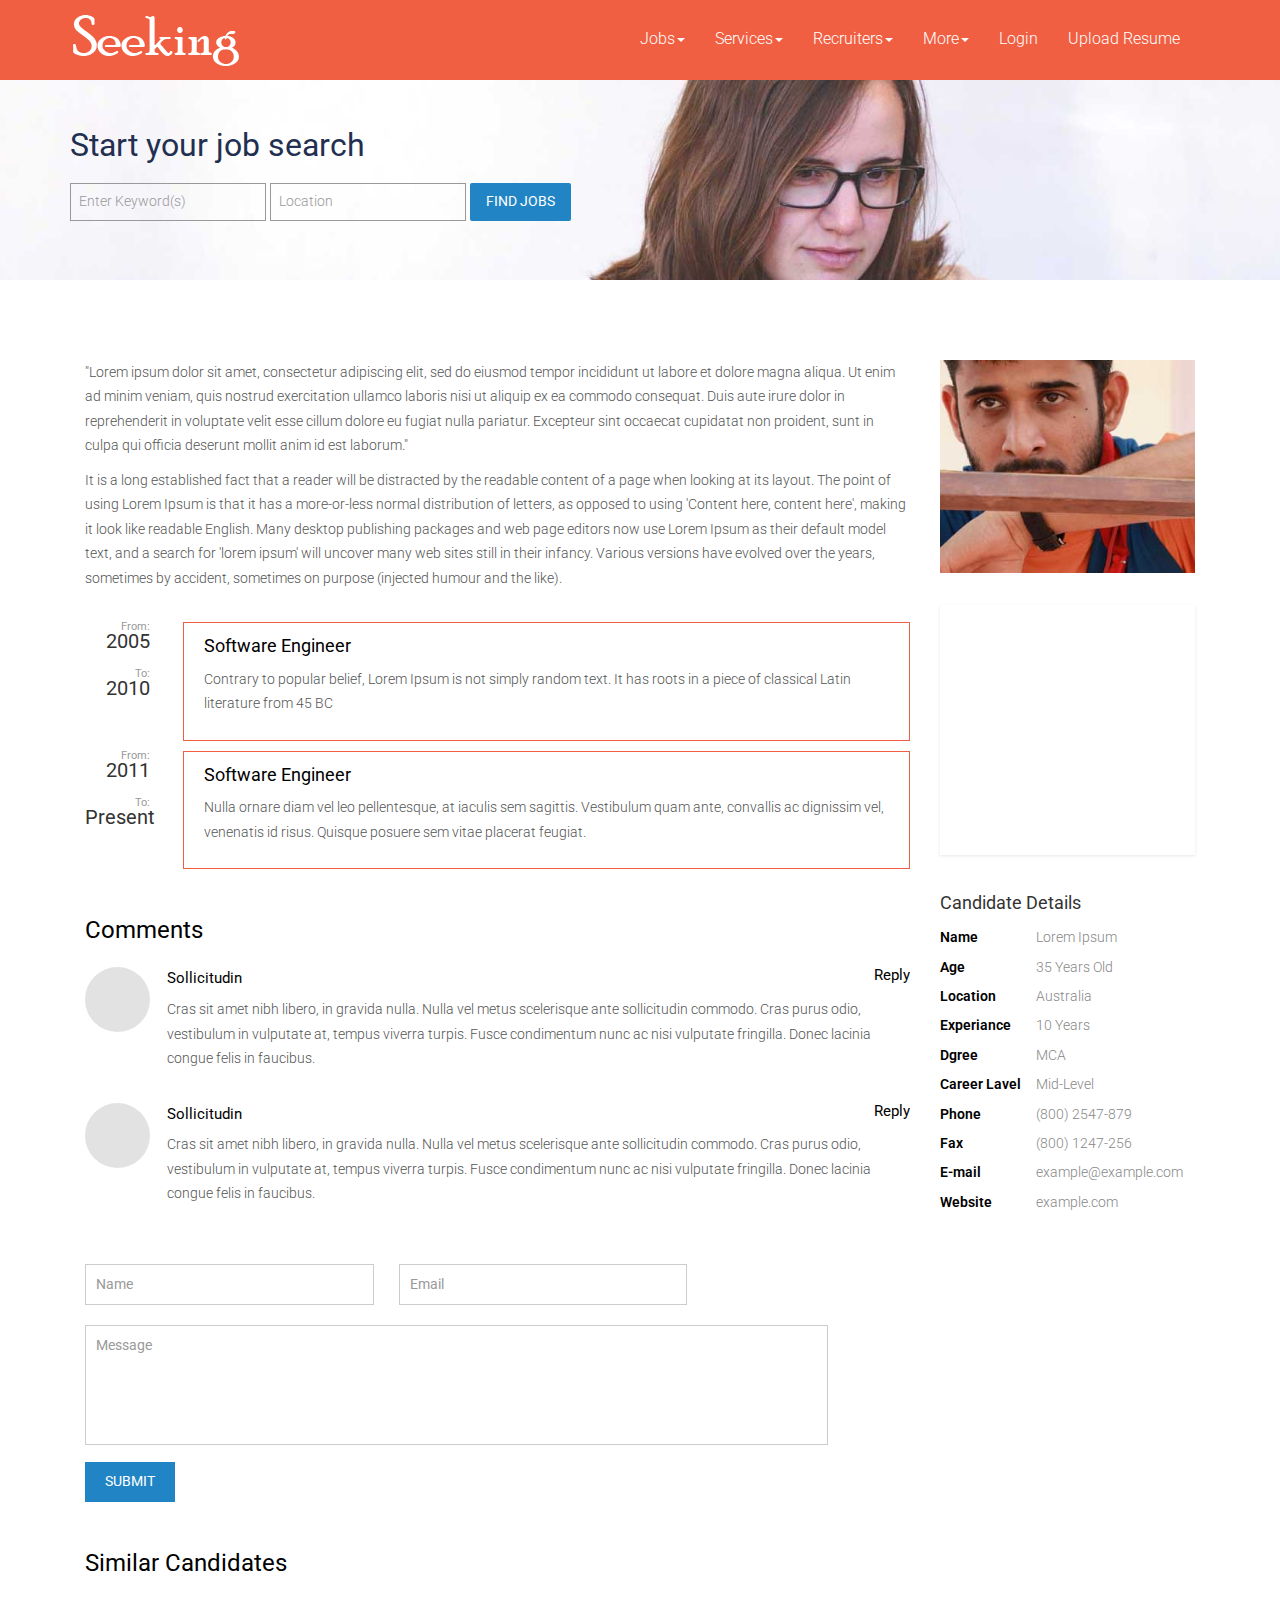
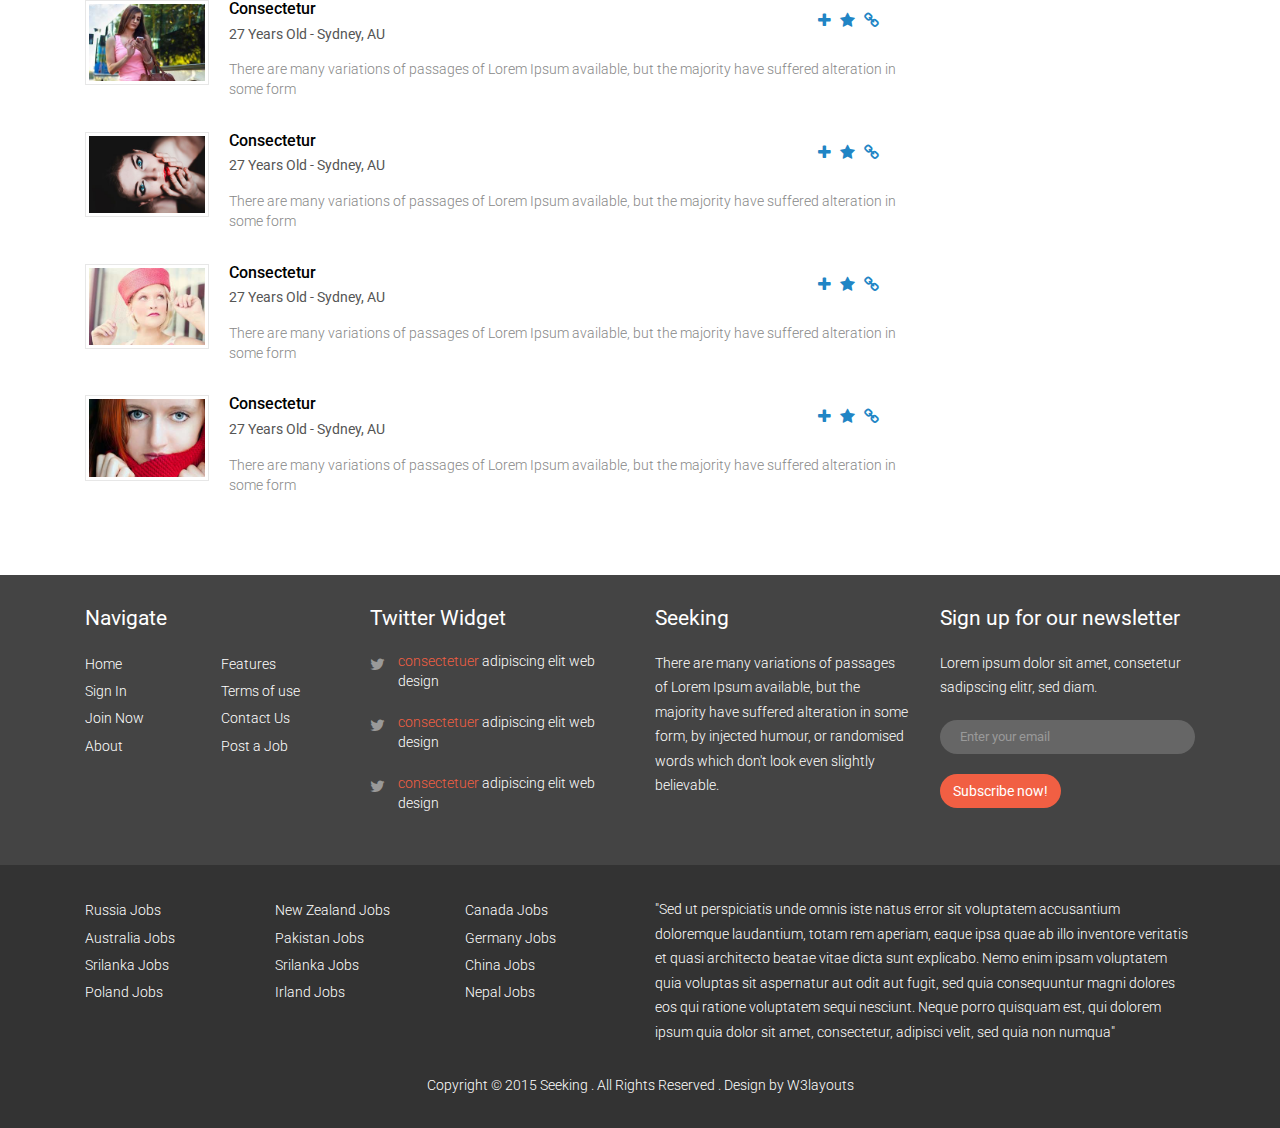
<file: customize/jobs_single.html>
<!--A Design by W3layouts
Author: W3layout
Author URL: http://w3layouts.com
License: Creative Commons Attribution 3.0 Unported
License URL: http://creativecommons.org/licenses/by/3.0/
-->
<!DOCTYPE HTML>
<html>
<head>
<title>Seeking an Job Portal Category Flat Bootstrap Responsive Website Template | Jobs_single :: w3layouts</title>
<meta name="viewport" content="width=device-width, initial-scale=1">
<meta http-equiv="Content-Type" content="text/html; charset=utf-8" />
<meta name="keywords" content="Seeking Responsive web template, Bootstrap Web Templates, Flat Web Templates, Android Compatible web template, 
Smartphone Compatible web template, free webdesigns for Nokia, Samsung, LG, SonyEricsson, Motorola web design" />
<script type="application/x-javascript"> addEventListener("load", function() { setTimeout(hideURLbar, 0); }, false); function hideURLbar(){ window.scrollTo(0,1); } </script>
<link href="css/bootstrap-3.1.1.min.css" rel='stylesheet' type='text/css' />
<!-- jQuery (necessary for Bootstrap's JavaScript plugins) -->
<script src="js/jquery.min.js"></script>
<script src="js/bootstrap.min.js"></script>
<!-- Custom Theme files -->
<link href="css/style.css" rel='stylesheet' type='text/css' />
<link href='//fonts.googleapis.com/css?family=Roboto:100,200,300,400,500,600,700,800,900' rel='stylesheet' type='text/css'>
<!----font-Awesome----->
<link href="css/font-awesome.css" rel="stylesheet"> 
<!----font-Awesome----->
</head>
<body>
<nav class="navbar navbar-default" role="navigation">
	<div class="container">
	    <div class="navbar-header">
	        <button type="button" class="navbar-toggle collapsed" data-toggle="collapse" data-target="#bs-example-navbar-collapse-1">
		        <span class="sr-only">Toggle navigation</span>
		        <span class="icon-bar"></span>
		        <span class="icon-bar"></span>
		        <span class="icon-bar"></span>
	        </button>
	        <a class="navbar-brand" href="index.html"><img src="images/logo.png" alt=""/></a>
	    </div>
	    <!--/.navbar-header-->
	    <div class="navbar-collapse collapse" id="bs-example-navbar-collapse-1" style="height: 1px;">
	        <ul class="nav navbar-nav">
		        <li class="dropdown">
		            <a href="#" class="dropdown-toggle" data-toggle="dropdown">Jobs<b class="caret"></b></a>
		            <ul class="dropdown-menu">
			            <li><a href="location.html">Contract Jobs</a></li>
			            <li><a href="location.html">Walkin Jobs</a></li>
			            <li><a href="location.html">Jobs by Location</a></li>
			            <li><a href="location.html">Jobs by Function</a></li>
			            <li><a href="location.html">Jobs by Industry</a></li>
			            <li><a href="location.html">Jobs by Company</a></li>
		            </ul>
		        </li>
		        <li class="dropdown">
		        	<a href="#" class="dropdown-toggle" data-toggle="dropdown">Services<b class="caret"></b></a>
		            <ul class="dropdown-menu multi-column columns-3">
			            <div class="row">
				            <div class="col-sm-4">
					            <ul class="multi-column-dropdown">
						            <li><a href="services.html">Action</a></li>
						            <li><a href="services.html">Another action</a></li>
						            <li><a href="services.html">Something else here</a></li>
						            <li class="divider"></li>
						            <li><a href="services.html">Separated link</a></li>
						            <li class="divider"></li>
						            <li><a href="services.html">One more separated link</a></li>
					            </ul>
				            </div>
				            <div class="col-sm-4">
					            <ul class="multi-column-dropdown">
						            <li><a href="services.html">Action</a></li>
						            <li><a href="services.html">Another action</a></li>
						            <li><a href="services.html">Something else here</a></li>
						            <li class="divider"></li>
						            <li><a href="services.html">Separated link</a></li>
						            <li class="divider"></li>
						            <li><a href="services.html">One more separated link</a></li>
					            </ul>
				            </div>
				            <div class="col-sm-4">
					            <ul class="multi-column-dropdown">
						            <li><a href="services.html">Action</a></li>
						            <li><a href="services.html">Another action</a></li>
						            <li><a href="services.html">Something else here</a></li>
						            <li class="divider"></li>
						            <li><a href="services.html">Separated link</a></li>
						            <li class="divider"></li>
						            <li><a href="services.html">One more separated link</a></li>
					            </ul>
				            </div>
			            </div>
		            </ul>
		        </li>
		        <li class="dropdown">
		            <a href="#" class="dropdown-toggle" data-toggle="dropdown">Recruiters<b class="caret"></b></a>
		            <ul class="dropdown-menu">
			            <li><a href="login.html">Recruiter Updates</a></li>
			            <li><a href="recruiters.html">Recruiters you are following</a></li>
			            <li><a href="codes.html">Shortcodes</a></li>
		            </ul>
		        </li>
		        <li class="dropdown">
		            <a href="#" class="dropdown-toggle" data-toggle="dropdown">More<b class="caret"></b></a>
		            <ul class="dropdown-menu">
			            <li><a href="jobs.html">Walk-ins</a></li>
			            <li><a href="jobs.html">Bpo Jobs</a></li>
			            <li><a href="jobs.html">Teaching Jobs</a></li>
			            <li><a href="jobs.html">Diploma Jobs</a></li>
			            <li><a href="jobs.html">Tech Support</a></li>
			            <li><a href="jobs.html">Finance Jobs</a></li>
			            <li><a href="jobs.html">Part time Jobs</a></li>
			            <li><a href="jobs.html">Health Care</a></li>
			            <li><a href="jobs.html">Hospitality</a></li>
			            <li><a href="jobs.html">Internships</a></li>
			            <li><a href="jobs.html">Research Jobs</a></li>
			            <li><a href="jobs.html">Defence Jobs</a></li>
		            </ul>
		        </li>
		        <li><a href="login.html">Login</a></li>
		        <li><a href="resume.html">Upload Resume</a></li>
	        </ul>
	    </div>
	    <div class="clearfix"> </div>
	  </div>
	    <!--/.navbar-collapse-->
	</nav>
<div class="banner_1">
	<div class="container">
		<div id="search_wrapper1">
		   <div id="search_form" class="clearfix">
		    <h1>Start your job search</h1>
		    <p>
			 <input type="text" class="text" placeholder=" " value="Enter Keyword(s)" onfocus="this.value = '';" onblur="if (this.value == '') {this.value = 'Enter Keyword(s)';}">
			 <input type="text" class="text" placeholder=" " value="Location" onfocus="this.value = '';" onblur="if (this.value == '') {this.value = 'Location';}">
			 <label class="btn2 btn-2 btn2-1b"><input type="submit" value="Find Jobs"></label>
			</p>
           </div>
		</div>
   </div> 
</div>	
<div class="container">
    <div class="single">  
	   <div class="col-md-9 single_right">
	       <p>"Lorem ipsum dolor sit amet, consectetur adipiscing elit, sed do eiusmod tempor incididunt ut labore et dolore magna aliqua. Ut enim ad minim veniam, quis nostrud exercitation ullamco laboris nisi ut aliquip ex ea commodo consequat. Duis aute irure dolor in reprehenderit in voluptate velit esse cillum dolore eu fugiat nulla pariatur. Excepteur sint occaecat cupidatat non proident, sunt in culpa qui officia deserunt mollit anim id est laborum."</p>
	       <p>It is a long established fact that a reader will be distracted by the readable content of a page when looking at its layout. The point of using Lorem Ipsum is that it has a more-or-less normal distribution of letters, as opposed to using 'Content here, content here', making it look like readable English. Many desktop publishing packages and web page editors now use Lorem Ipsum as their default model text, and a search for 'lorem ipsum' will uncover many web sites still in their infancy. Various versions have evolved over the years, sometimes by accident, sometimes on purpose (injected humour and the like).</p>
	       <dl class="experience">
	       	 <div class="experience_content experience_content1">
	       	   <div class="experience_period"> 
	       		 <small>From:</small><br><span>2005</span><br><small>To:</small><br><span>2010</span>
	       	   </div>
	       	   <div class="experience_1"><dt><h6>Software Engineer</h6></dt>
	       		 <dd>
	       		 	<p>Contrary to popular belief, Lorem Ipsum is not simply random text. It has roots in a piece of classical Latin literature from 45 BC</p>
	       		 </dd></div>
	       	   </div>
	       	   <div class="experience_content">
	       	   	<div class="experience_period"> 
	       	   	<small>From:</small><br><span>2011</span><br><small>To:</small><br><span>Present</span></div>
	       	   	<div class="experience_1">
	       	   	  <dt><h6>Software Engineer</h6></dt>
	       	   	  <dd>
	       	   	  	<p>Nulla ornare diam vel leo pellentesque, at iaculis sem sagittis. Vestibulum quam ante, convallis ac dignissim vel, venenatis id risus. Quisque posuere sem vitae placerat feugiat.</p>
	       		  </dd>
	       		</div>
	       	   </div>
	       </dl>
	       <div class="comments">
	      	<h6>Comments</h6>
			<div class="media media_1">
			  <div class="media-left"><a href="#"> </a></div>
			  <div class="media-body">
			    <h4 class="media-heading"><a class="author" href="#">Sollicitudin</a><a class="reply" href="#">Reply</a><div class="clearfix"> </div></h4>
			    Cras sit amet nibh libero, in gravida nulla. Nulla vel metus scelerisque ante sollicitudin commodo. Cras purus odio, vestibulum in vulputate at, tempus viverra turpis. Fusce condimentum nunc ac nisi vulputate fringilla. Donec lacinia congue felis in faucibus.
			  </div>
			  <div class="clearfix"> </div>
			</div>
			<div class="media">
			  <div class="media-left"><a href="#"> </a></div>
			  <div class="media-body">
			    <h4 class="media-heading"><a class="author" href="#">Sollicitudin</a><a class="reply" href="#">Reply</a><div class="clearfix"> </div></h4>
			    Cras sit amet nibh libero, in gravida nulla. Nulla vel metus scelerisque ante sollicitudin commodo. Cras purus odio, vestibulum in vulputate at, tempus viverra turpis. Fusce condimentum nunc ac nisi vulputate fringilla. Donec lacinia congue felis in faucibus.
			  </div>
			</div>
		  </div>
	      <form>
			<div class="to">
             	<input type="text" class="text" value="Name" onfocus="this.value = '';" onblur="if (this.value == '') {this.value = 'Name';}">
			 	<input type="text" class="text" value="Email" onfocus="this.value = '';" onblur="if (this.value == '') {this.value = 'Email';}" style="margin-left:3%">
			</div>
			<div class="text">
               <textarea value="Message" onfocus="this.value = '';" onblur="if (this.value == '') {this.value = 'Message';}">Message</textarea>
            </div>
            <div class="form-submit1">
	           <input name="submit" type="submit" id="submit" value="Submit"><br>
	        </div>
			<div class="clearfix"></div>
          </form>
          <div class="candidates-item">
          	 <h5>Similar Candidates</h5>	
            <div class="candidate_1"> 	
			 <div class="thumb"><img src="images/pic8.jpg" class="img-responsive" alt=""/></div>
             <div class="thumb_desc">
			   <h6 class="title"><a href="#">consectetur</a></h6>
			   <span class="meta">27 Years Old - Sydney, AU</span>
               <div class="candidate_but">
				<ul class="top-btns">
					<li><a href="#" class="btn_5 btn-gray fa fa-plus toggle"></a></li>
					<li><a href="#" class="btn_5 btn-gray fa fa-star"></a></li>
					<li><a href="#" class="btn_5 btn-gray fa fa-link"></a></li>
				</ul>
               </div>
			   <p class="sm_1">There are many variations of passages of Lorem Ipsum available, but the majority have suffered alteration in some form</p>
			</div>
			<div class="clearfix"></div>	
		   </div>
		   <div class="candidate_1"> 	
			 <div class="thumb"><img src="images/pic7.jpg" class="img-responsive" alt=""/></div>
             <div class="thumb_desc">
			   <h6 class="title"><a href="#">consectetur</a></h6>
			   <span class="meta">27 Years Old - Sydney, AU</span>
               <div class="candidate_but">
				<ul class="top-btns">
					<li><a href="#" class="btn_5 btn-gray fa fa-plus toggle"></a></li>
					<li><a href="#" class="btn_5 btn-gray fa fa-star"></a></li>
					<li><a href="#" class="btn_5 btn-gray fa fa-link"></a></li>
				</ul>
               </div>
			   <p class="sm_1">There are many variations of passages of Lorem Ipsum available, but the majority have suffered alteration in some form</p>
			</div>
			<div class="clearfix"></div>	
		   </div>
		   <div class="candidate_1"> 	
			 <div class="thumb"><img src="images/pic6.jpg" class="img-responsive" alt=""/></div>
             <div class="thumb_desc">
			   <h6 class="title"><a href="#">consectetur</a></h6>
			   <span class="meta">27 Years Old - Sydney, AU</span>
               <div class="candidate_but">
				<ul class="top-btns">
					<li><a href="#" class="btn_5 btn-gray fa fa-plus toggle"></a></li>
					<li><a href="#" class="btn_5 btn-gray fa fa-star"></a></li>
					<li><a href="#" class="btn_5 btn-gray fa fa-link"></a></li>
				</ul>
               </div>
			   <p class="sm_1">There are many variations of passages of Lorem Ipsum available, but the majority have suffered alteration in some form</p>
			</div>
			<div class="clearfix"></div>	
		   </div>
		   <div class="candidate_2"> 	
			 <div class="thumb"><img src="images/pic5.jpg" class="img-responsive" alt=""/></div>
             <div class="thumb_desc">
			   <h6 class="title"><a href="#">consectetur</a></h6>
			   <span class="meta">27 Years Old - Sydney, AU</span>
               <div class="candidate_but">
				<ul class="top-btns">
					<li><a href="#" class="btn_5 btn-gray fa fa-plus toggle"></a></li>
					<li><a href="#" class="btn_5 btn-gray fa fa-star"></a></li>
					<li><a href="#" class="btn_5 btn-gray fa fa-link"></a></li>
				</ul>
               </div>
			   <p class="sm_1">There are many variations of passages of Lorem Ipsum available, but the majority have suffered alteration in some form</p>
			</div>
			<div class="clearfix"></div>	
		   </div>
		</div>
       </div>
       <div class="col-md-3">
	   	  <img src="images/f11.jpg" class="img-responsive" alt=""/>
	   	  <div class="map_1">
	         <iframe src="https://www.google.com/maps/embed?pb=!1m14!1m12!1m3!1d3150859.767904157!2d-96.62081048651531!3d39.536794757966845!2m3!1f0!2f0!3f0!3m2!1i1024!2i768!4f13.1!5e0!3m2!1sen!2sin!4v1408111832978"> </iframe>
          </div>
          <table class="condidate_detail">
          	<h4>Candidate Details</h4>
			<tbody>
				<tr>
					<td>Name</td>
					<td>Lorem Ipsum</td>
				</tr>

				<tr>
					<td>Age</td>
					<td>35 Years Old</td>
				</tr>

				<tr>
					<td>Location</td>
					<td>Australia</td>
				</tr>

				<tr>
					<td>Experiance</td>
					<td>10 Years</td>
				</tr>

				<tr>
					<td>Dgree</td>
					<td>MCA</td>
				</tr>

				<tr>
					<td>Career Lavel</td>
					<td>Mid-Level</td>
				</tr>

				<tr>
					<td>Phone</td>
					<td>(800) 2547-879</td>
				</tr>

				<tr>
					<td>Fax</td>
					<td>(800) 1247-256</td>
				</tr>

				<tr>
					<td>E-mail</td>
					<td><a href="mailto:example@example.com">example@example.com</a></td>
				</tr>

				<tr>
					<td>Website</td>
					<td><a href="#">example.com</a></td>
				</tr>
			</tbody>
		 </table>
       </div>
       <div class="clearfix"> </div>
    </div>
</div>    
<div class="footer">
	<div class="container">
		<div class="col-md-3 grid_3">
			<h4>Navigate</h4>
			<ul class="f_list f_list1">
				<li><a href="index.html">Home</a></li>
				<li><a href="login.html">Sign In</a></li>
				<li><a href="login.html">Join Now</a></li>
				<li><a href="about.html">About</a></li>
			</ul>
			<ul class="f_list">
				<li><a href="features.html">Features</a></li>
				<li><a href="terms.html">Terms of use</a></li>
				<li><a href="contact.html">Contact Us</a></li>
				<li><a href="jobs.html">Post a Job</a></li>
			</ul>
			<div class="clearfix"> </div>
		</div>
		<div class="col-md-3 grid_3">
			<h4>Twitter Widget</h4>
			<div class="footer-list">
			  <ul>
				<li><i class="fa fa-twitter tw1"> </i><p><span class="yellow"><a href="#">consectetuer</a></span> adipiscing elit web design</p></li>
				<li><i class="fa fa-twitter tw1"> </i><p><span class="yellow"><a href="#">consectetuer</a></span> adipiscing elit web design</p></li>
				<li><i class="fa fa-twitter tw1"> </i><p><span class="yellow"><a href="#">consectetuer</a></span> adipiscing elit web design</p></li>
			  </ul>
			</div>
		</div>
		<div class="col-md-3 grid_3">
			<h4>Seeking</h4>
			<p>There are many variations of passages of Lorem Ipsum available, but the majority have suffered alteration in some form, by injected humour, or randomised words which don't look even slightly believable. </p>
		</div>
		<div class="col-md-3 grid_3">
			<h4>Sign up for our newsletter</h4>
			<p>Lorem ipsum dolor sit amet, consetetur sadipscing elitr, sed diam.</p>
			<form>
				<input type="text" class="form-control" placeholder="Enter your email">
				<button type="button" class="btn red">Subscribe now!</button>
		    </form>
		</div>
		<div class="clearfix"> </div>
	</div>
</div>
<div class="footer_bottom">	
  <div class="container">
    <div class="col-sm-2">
  		<ul class="f_list2">
			<li><a href="jobs.html">Russia Jobs</a></li>
			<li><a href="jobs.html">Australia Jobs</a></li>
			<li><a href="jobs.html">Srilanka Jobs</a></li>
			<li><a href="jobs.html">Poland Jobs</a></li>
	    </ul>
  	</div>
  	<div class="col-sm-2">
  		<ul class="f_list2">
			<li><a href="jobs.html">New Zealand Jobs</a></li>
			<li><a href="jobs.html">Pakistan Jobs</a></li>
			<li><a href="jobs.html">Srilanka Jobs</a></li>
			<li><a href="jobs.html">Irland Jobs</a></li>
	    </ul>
  	</div>
  	<div class="col-sm-2">
  		<ul class="f_list2">
			<li><a href="jobs.html">Canada Jobs</a></li>
			<li><a href="jobs.html">Germany Jobs</a></li>
			<li><a href="jobs.html">China Jobs</a></li>
			<li><a href="jobs.html">Nepal Jobs</a></li>
	    </ul>
  	</div>
  	<div class="col-sm-6 footer_text">
       <p>"Sed ut perspiciatis unde omnis iste natus error sit voluptatem accusantium doloremque laudantium, totam rem aperiam, eaque ipsa quae ab illo inventore veritatis et quasi architecto beatae vitae dicta sunt explicabo. Nemo enim ipsam voluptatem quia voluptas sit aspernatur aut odit aut fugit, sed quia consequuntur magni dolores eos qui ratione voluptatem sequi nesciunt. Neque porro quisquam est, qui dolorem ipsum quia dolor sit amet, consectetur, adipisci velit, sed quia non numqua"</p>
  	</div>
  	<div class="clearfix"> </div>
	<div class="copy">
		<p>Copyright © 2015 Seeking . All Rights Reserved . Design by <a href="http://w3layouts.com/" target="_blank">W3layouts</a> </p>
	</div>
  </div>
</div>
</body>
</html>
</file>
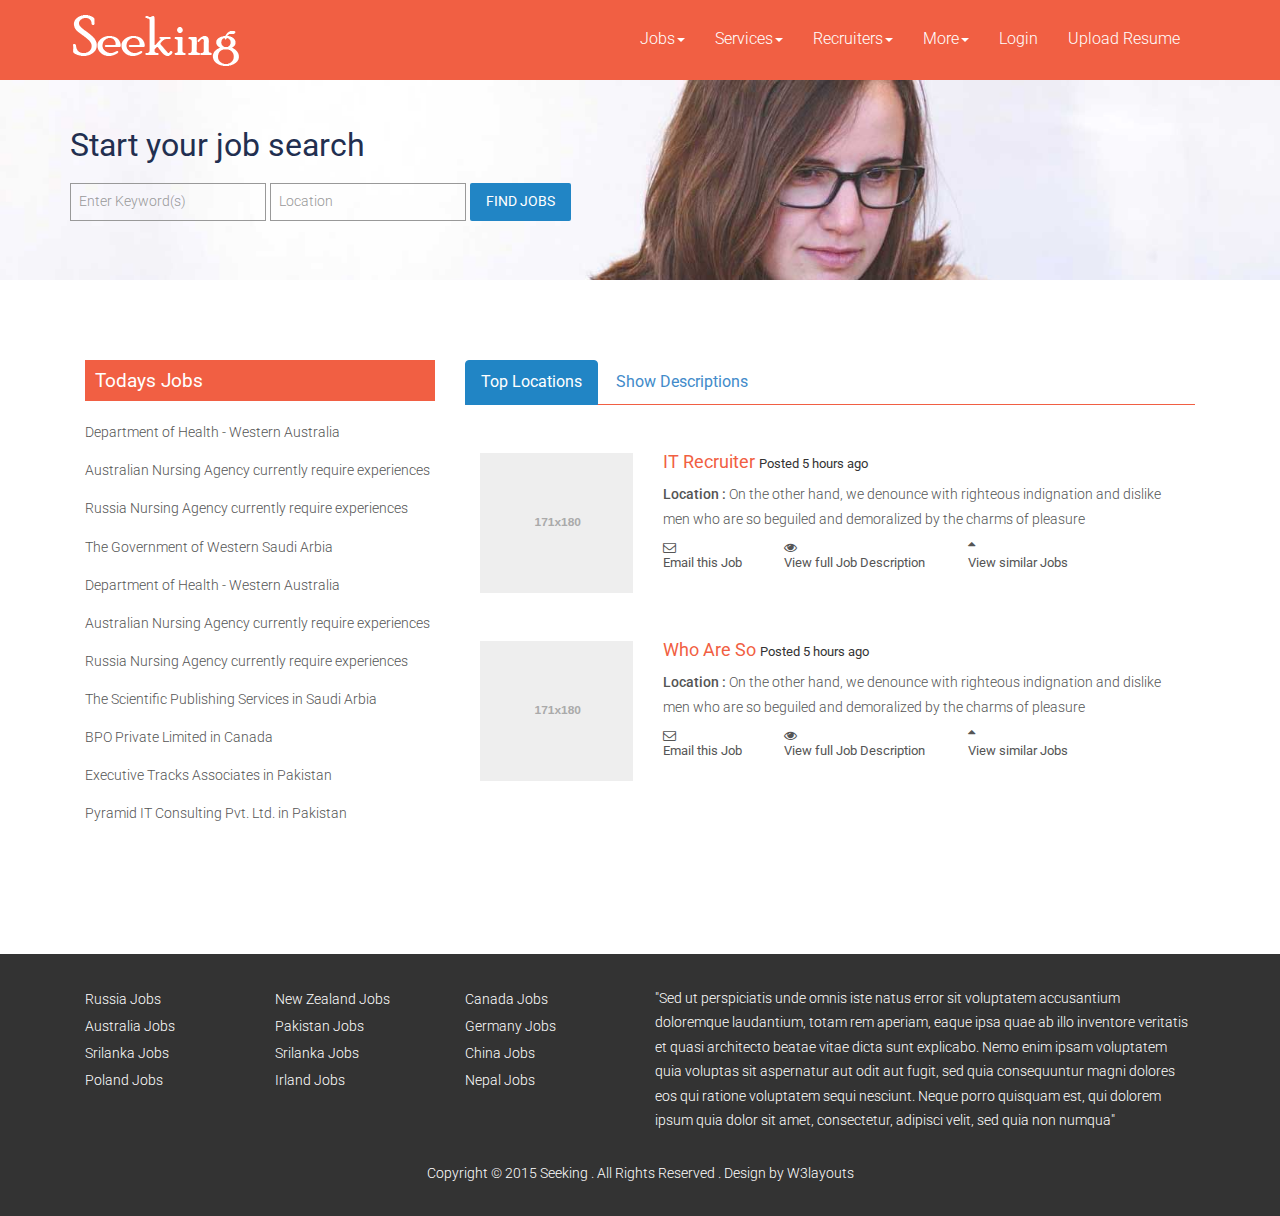
<file: customize/location.html>
<!--A Design by W3layouts
Author: W3layout
Author URL: http://w3layouts.com
License: Creative Commons Attribution 3.0 Unported
License URL: http://creativecommons.org/licenses/by/3.0/
-->
<!DOCTYPE HTML>
<html>
<head>
<title>Seeking an Job Portal Category Flat Bootstrap Responsive Website Template | Location :: w3layouts</title>
<meta name="viewport" content="width=device-width, initial-scale=1">
<meta http-equiv="Content-Type" content="text/html; charset=utf-8" />
<meta name="keywords" content="Seeking Responsive web template, Bootstrap Web Templates, Flat Web Templates, Android Compatible web template, 
Smartphone Compatible web template, free webdesigns for Nokia, Samsung, LG, SonyEricsson, Motorola web design" />
<script type="application/x-javascript"> addEventListener("load", function() { setTimeout(hideURLbar, 0); }, false); function hideURLbar(){ window.scrollTo(0,1); } </script>
<link href="css/bootstrap-3.1.1.min.css" rel='stylesheet' type='text/css' />
<!-- jQuery (necessary for Bootstrap's JavaScript plugins) -->
<script src="js/jquery.min.js"></script>
<script src="js/bootstrap.min.js"></script>
<!-- Custom Theme files -->
<link href="css/style.css" rel='stylesheet' type='text/css' />
<link href='//fonts.googleapis.com/css?family=Roboto:100,200,300,400,500,600,700,800,900' rel='stylesheet' type='text/css'>
<!----font-Awesome----->
<link href="css/font-awesome.css" rel="stylesheet"> 
<!----font-Awesome----->
</head>
<body>
<nav class="navbar navbar-default" role="navigation">
	<div class="container">
	    <div class="navbar-header">
	        <button type="button" class="navbar-toggle collapsed" data-toggle="collapse" data-target="#bs-example-navbar-collapse-1">
		        <span class="sr-only">Toggle navigation</span>
		        <span class="icon-bar"></span>
		        <span class="icon-bar"></span>
		        <span class="icon-bar"></span>
	        </button>
	        <a class="navbar-brand" href="index.html"><img src="images/logo.png" alt=""/></a>
	    </div>
	    <!--/.navbar-header-->
	    <div class="navbar-collapse collapse" id="bs-example-navbar-collapse-1" style="height: 1px;">
	        <ul class="nav navbar-nav">
		        <li class="dropdown">
		            <a href="#" class="dropdown-toggle" data-toggle="dropdown">Jobs<b class="caret"></b></a>
		            <ul class="dropdown-menu">
			           <li><a href="location.html">Contract Jobs</a></li>
			            <li><a href="location.html">Walkin Jobs</a></li>
			            <li><a href="location.html">Jobs by Location</a></li>
			            <li><a href="location.html">Jobs by Function</a></li>
			            <li><a href="location.html">Jobs by Industry</a></li>
			            <li><a href="location.html">Jobs by Company</a></li>
		            </ul>
		        </li>
		        <li class="dropdown">
		        	<a href="#" class="dropdown-toggle" data-toggle="dropdown">Services<b class="caret"></b></a>
		            <ul class="dropdown-menu multi-column columns-3">
			            <div class="row">
				            <div class="col-sm-4">
					            <ul class="multi-column-dropdown">
						            <li><a href="services.html">Action</a></li>
						            <li><a href="services.html">Another action</a></li>
						            <li><a href="services.html">Something else here</a></li>
						            <li class="divider"></li>
						            <li><a href="services.html">Separated link</a></li>
						            <li class="divider"></li>
						            <li><a href="services.html">One more separated link</a></li>
					            </ul>
				            </div>
				            <div class="col-sm-4">
					            <ul class="multi-column-dropdown">
						            <li><a href="services.html">Action</a></li>
						            <li><a href="services.html">Another action</a></li>
						            <li><a href="services.html">Something else here</a></li>
						            <li class="divider"></li>
						            <li><a href="services.html">Separated link</a></li>
						            <li class="divider"></li>
						            <li><a href="services.html">One more separated link</a></li>
					            </ul>
				            </div>
				            <div class="col-sm-4">
					            <ul class="multi-column-dropdown">
						            <li><a href="services.html">Action</a></li>
						            <li><a href="services.html">Another action</a></li>
						            <li><a href="services.html">Something else here</a></li>
						            <li class="divider"></li>
						            <li><a href="services.html">Separated link</a></li>
						            <li class="divider"></li>
						            <li><a href="services.html">One more separated link</a></li>
					            </ul>
				            </div>
			            </div>
		            </ul>
		        </li>
		        <li class="dropdown">
		            <a href="#" class="dropdown-toggle" data-toggle="dropdown">Recruiters<b class="caret"></b></a>
		            <ul class="dropdown-menu">
			            <li><a href="login.html">Recruiter Updates</a></li>
			            <li><a href="recruiters.html">Recruiters you are following</a></li>
			            <li><a href="codes.html">Shortcodes</a></li>
		            </ul>
		        </li>
		        <li class="dropdown">
		            <a href="#" class="dropdown-toggle" data-toggle="dropdown">More<b class="caret"></b></a>
		            <ul class="dropdown-menu">
			            <li><a href="jobs.html">Walk-ins</a></li>
			            <li><a href="jobs.html">Bpo Jobs</a></li>
			            <li><a href="jobs.html">Teaching Jobs</a></li>
			            <li><a href="jobs.html">Diploma Jobs</a></li>
			            <li><a href="jobs.html">Tech Support</a></li>
			            <li><a href="jobs.html">Finance Jobs</a></li>
			            <li><a href="jobs.html">Part time Jobs</a></li>
			            <li><a href="jobs.html">Health Care</a></li>
			            <li><a href="jobs.html">Hospitality</a></li>
			            <li><a href="jobs.html">Internships</a></li>
			            <li><a href="jobs.html">Research Jobs</a></li>
			            <li><a href="jobs.html">Defence Jobs</a></li>
		            </ul>
		        </li>
		        <li><a href="login.html">Login</a></li>
		        <li><a href="resume.html">Upload Resume</a></li>
	        </ul>
	    </div>
	    <div class="clearfix"> </div>
	  </div>
	    <!--/.navbar-collapse-->
	</nav>
<div class="banner_1">
	<div class="container">
		<div id="search_wrapper1">
		   <div id="search_form" class="clearfix">
		    <h1>Start your job search</h1>
		    <p>
			 <input type="text" class="text" placeholder=" " value="Enter Keyword(s)" onfocus="this.value = '';" onblur="if (this.value == '') {this.value = 'Enter Keyword(s)';}">
			 <input type="text" class="text" placeholder=" " value="Location" onfocus="this.value = '';" onblur="if (this.value == '') {this.value = 'Location';}">
			 <label class="btn2 btn-2 btn2-1b"><input type="submit" value="Find Jobs"></label>
			</p>
           </div>
		</div>
   </div> 
</div>	
<div class="container">
    <div class="single">  
	   <div class="col-md-4">
	   	  <div class="col_3">
	   	  	<h3>Todays Jobs</h3>
	   	  	<ul class="list_1">
	   	  		<li><a href="#">Department of Health - Western Australia</a></li>
	   	  		<li><a href="#">Australian Nursing Agency currently require experiences</a></li>		
	   	  		<li><a href="#">Russia Nursing Agency currently require experiences</a></li>
	   	  		<li><a href="#">The Government of Western Saudi Arbia</a></li>		
	   	  		<li><a href="#">Department of Health - Western Australia</a></li>
	   	  		<li><a href="#">Australian Nursing Agency currently require experiences</a></li>		
	   	  		<li><a href="#">Russia Nursing Agency currently require experiences</a></li>
	   	  		<li><a href="#">The Scientific Publishing Services in Saudi Arbia</a></li>	
	   	  		<li><a href="#">BPO Private Limited in Canada</a></li>		
	   	  		<li><a href="#">Executive Tracks Associates in Pakistan</a></li>
	   	  		<li><a href="#">Pyramid IT Consulting Pvt. Ltd. in Pakistan</a></li>						
	   	  	</ul>
	   	  </div>
	 </div>
	 <div class="col-md-8 single_right">
	      <div class="but_list">
	       <div class="bs-example bs-example-tabs" role="tabpanel" data-example-id="togglable-tabs">
			<ul id="myTab" class="nav nav-tabs" role="tablist">
			  <li role="presentation" class="active"><a href="#home" id="home-tab" role="tab" data-toggle="tab" aria-controls="home" aria-expanded="true">Top Locations</a></li>
			  <li role="presentation"><a href="#profile" role="tab" id="profile-tab" data-toggle="tab" aria-controls="profile">Show Descriptions</a></li>
			</ul>
		<div id="myTabContent" class="tab-content">
		  <div role="tabpanel" class="tab-pane fade in active" id="home" aria-labelledby="home-tab">
		    <div class="tab_grid">
			    <div class="col-sm-3 loc_1">
			    	<a href="location_single.html"><img data-src="holder.js/100%x180" alt="100%x180" src="[data-uri]" data-holder-rendered="true" style="height: 140px; width: 100%; display: block;"></a>
			    </div>
			    <div class="col-sm-9">
			       <div class="location_box1">
			    	 <h6><a href="location_single.html">IT Recruiter </a><span class="m_1">Posted 5 hours ago</span></h6>
			    	 <p><span class="m_2">Location : </span>On the other hand, we denounce with righteous indignation and dislike men who are so beguiled and demoralized by the charms of pleasure</p>
			    	 <ul class="links_bottom">
		  		    	<li><a href="location_single.html"><i class="fa fa-envelope-o icon_1"> </i><span class="icon_text">Email this Job</span></a></li>
			  			<li><a href="location_single.html"><i class="fa fa-eye icon_1"> </i><span class="icon_text">View full Job Description</span></a></li>
			  			<li class="last"><a href="location_single.html"><i class="fa fa-sort-desc icon_1"> </i><span class="icon_text">View similar Jobs</span></a></li>
					 </ul>
				   </div>
			    </div>
			    <div class="clearfix"> </div>
			 </div>
			 <div class="tab_grid">
			    <div class="col-sm-3 loc_1">
			    	<a href="location_single.html"><img data-src="holder.js/100%x180" alt="100%x180" src="[data-uri]" data-holder-rendered="true" style="height: 140px; width: 100%; display: block;"></a>
			    </div>
			    <div class="col-sm-9">
			       <div class="location_box1">
			    	 <h6><a href="location_single.html">who are so </a><span class="m_1">Posted 5 hours ago</span></h6>
			    	 <p><span class="m_2">Location : </span>On the other hand, we denounce with righteous indignation and dislike men who are so beguiled and demoralized by the charms of pleasure</p>
			    	 <ul class="links_bottom">
		  		    	<li><a href="location_single.html"><i class="fa fa-envelope-o icon_1"> </i><span class="icon_text">Email this Job</span></a></li>
			  			<li><a href="location_single.html"><i class="fa fa-eye icon_1"> </i><span class="icon_text">View full Job Description</span></a></li>
			  			<li class="last"><a href="location_single.html"><i class="fa fa-sort-desc icon_1"> </i><span class="icon_text">View similar Jobs</span></a></li>
					 </ul>
				   </div>
			    </div>
			    <div class="clearfix"> </div>
			 </div>
		  </div>
	  </div>
     </div>
    </div>
   </div>
  <div class="clearfix"> </div>
 </div>
</div>
<div class="footer_bottom">	
  <div class="container">
    <div class="col-sm-2">
  		<ul class="f_list2">
			<li><a href="jobs.html">Russia Jobs</a></li>
			<li><a href="jobs.html">Australia Jobs</a></li>
			<li><a href="jobs.html">Srilanka Jobs</a></li>
			<li><a href="jobs.html">Poland Jobs</a></li>
	    </ul>
  	</div>
  	<div class="col-sm-2">
  		<ul class="f_list2">
			<li><a href="jobs.html">New Zealand Jobs</a></li>
			<li><a href="jobs.html">Pakistan Jobs</a></li>
			<li><a href="jobs.html">Srilanka Jobs</a></li>
			<li><a href="jobs.html">Irland Jobs</a></li>
	    </ul>
  	</div>
  	<div class="col-sm-2">
  		<ul class="f_list2">
			<li><a href="jobs.html">Canada Jobs</a></li>
			<li><a href="jobs.html">Germany Jobs</a></li>
			<li><a href="jobs.html">China Jobs</a></li>
			<li><a href="jobs.html">Nepal Jobs</a></li>
	    </ul>
  	</div>
  	<div class="col-sm-6 footer_text">
       <p>"Sed ut perspiciatis unde omnis iste natus error sit voluptatem accusantium doloremque laudantium, totam rem aperiam, eaque ipsa quae ab illo inventore veritatis et quasi architecto beatae vitae dicta sunt explicabo. Nemo enim ipsam voluptatem quia voluptas sit aspernatur aut odit aut fugit, sed quia consequuntur magni dolores eos qui ratione voluptatem sequi nesciunt. Neque porro quisquam est, qui dolorem ipsum quia dolor sit amet, consectetur, adipisci velit, sed quia non numqua"</p>
  	</div>
  	<div class="clearfix"> </div>
	<div class="copy">
		<p>Copyright © 2015 Seeking . All Rights Reserved . Design by <a href="http://w3layouts.com/" target="_blank">W3layouts</a> </p>
	</div>
  </div>
</div>
</body>
</html>
</file>
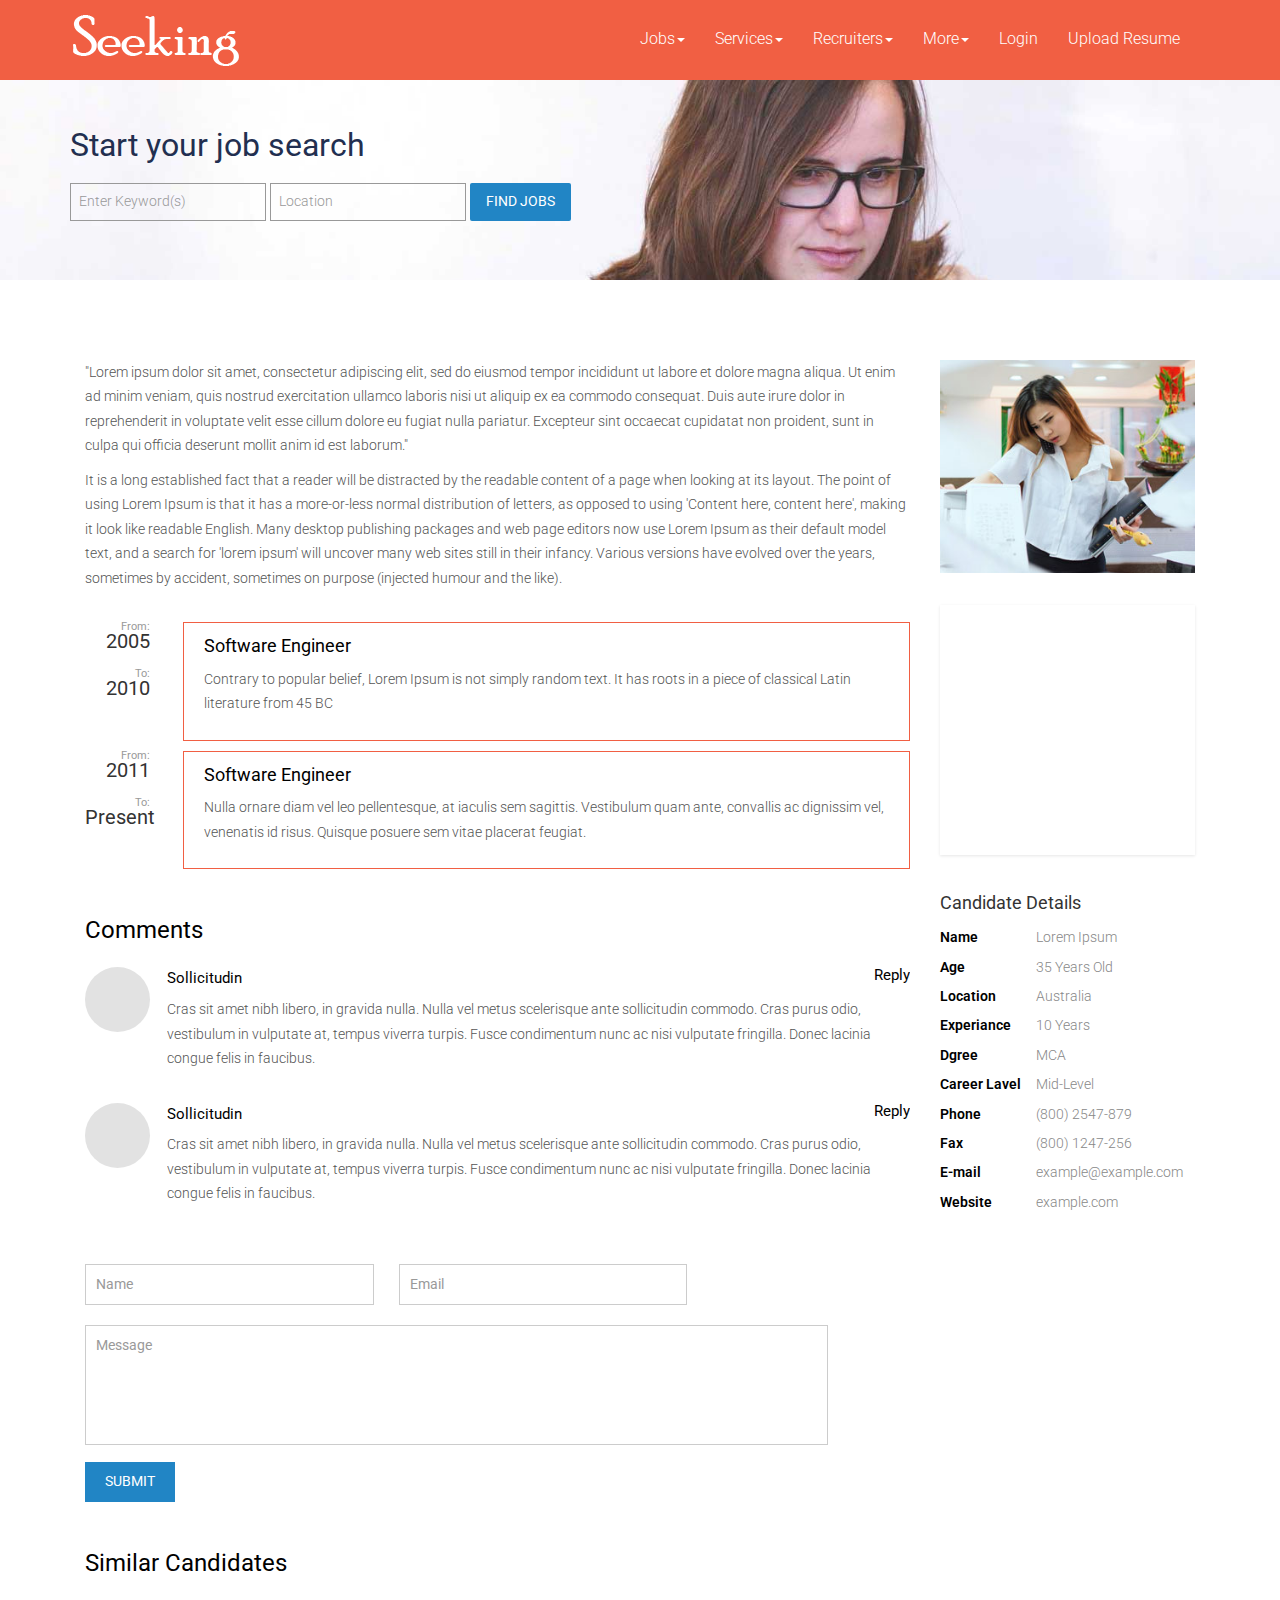
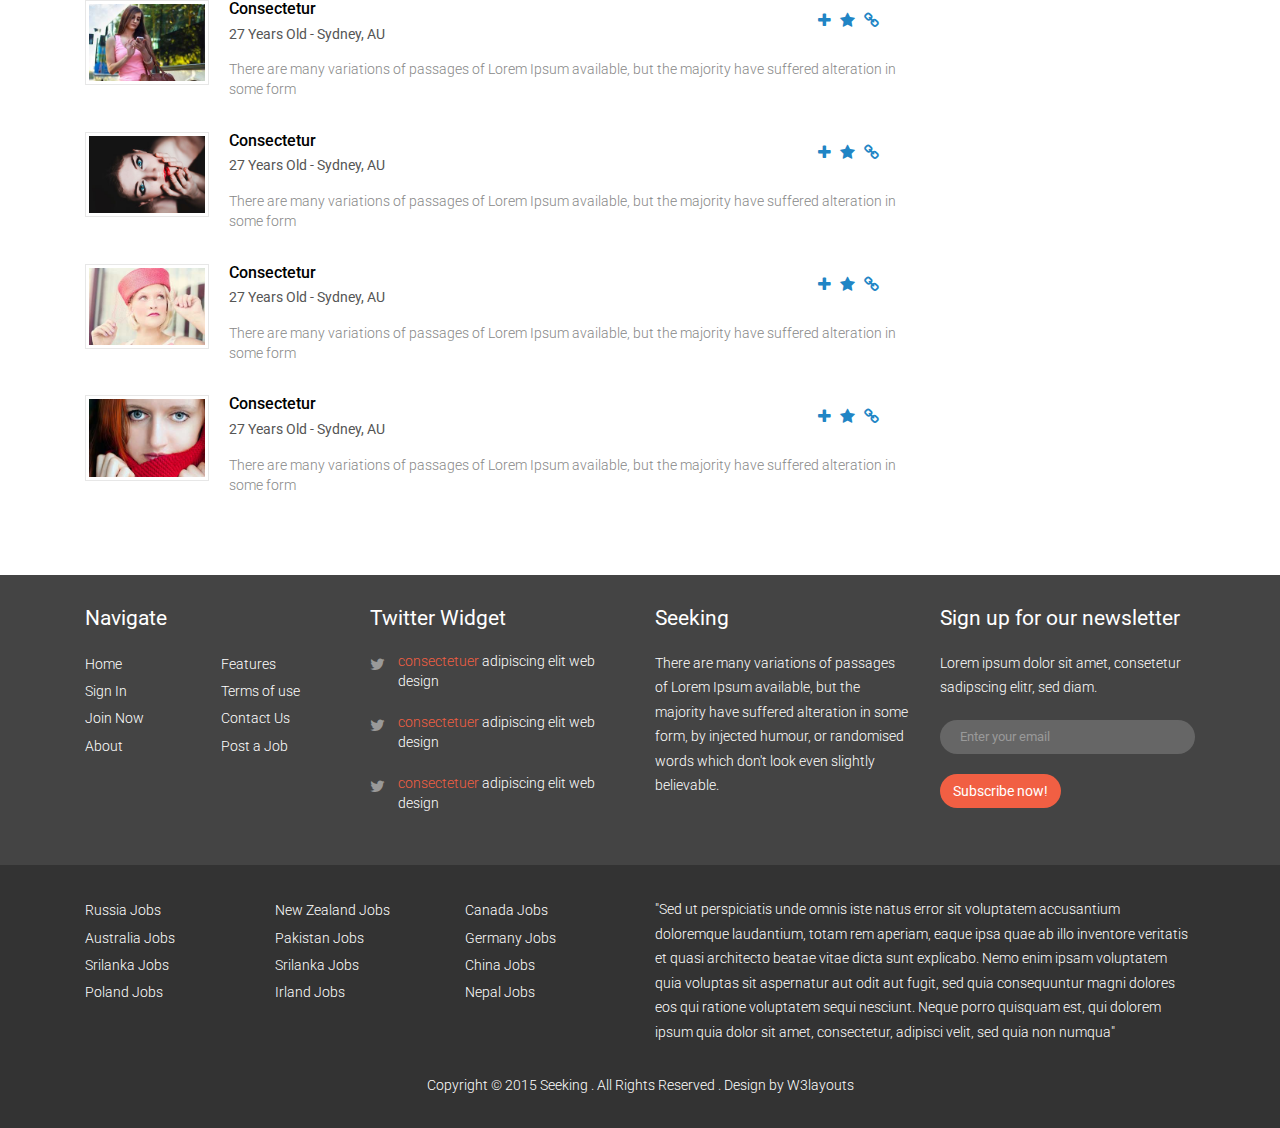
<file: customize/location_single.html>
<!--A Design by W3layouts
Author: W3layout
Author URL: http://w3layouts.com
License: Creative Commons Attribution 3.0 Unported
License URL: http://creativecommons.org/licenses/by/3.0/
-->
<!DOCTYPE HTML>
<html>
<head>
<title>Seeking an Job Portal Category Flat Bootstrap Responsive Website Template | Location_Single :: w3layouts</title>
<meta name="viewport" content="width=device-width, initial-scale=1">
<meta http-equiv="Content-Type" content="text/html; charset=utf-8" />
<meta name="keywords" content="Seeking Responsive web template, Bootstrap Web Templates, Flat Web Templates, Android Compatible web template, 
Smartphone Compatible web template, free webdesigns for Nokia, Samsung, LG, SonyEricsson, Motorola web design" />
<script type="application/x-javascript"> addEventListener("load", function() { setTimeout(hideURLbar, 0); }, false); function hideURLbar(){ window.scrollTo(0,1); } </script>
<link href="css/bootstrap-3.1.1.min.css" rel='stylesheet' type='text/css' />
<!-- jQuery (necessary for Bootstrap's JavaScript plugins) -->
<script src="js/jquery.min.js"></script>
<script src="js/bootstrap.min.js"></script>
<!-- Custom Theme files -->
<link href="css/style.css" rel='stylesheet' type='text/css' />
<link href='//fonts.googleapis.com/css?family=Roboto:100,200,300,400,500,600,700,800,900' rel='stylesheet' type='text/css'>
<!----font-Awesome----->
<link href="css/font-awesome.css" rel="stylesheet"> 
<!----font-Awesome----->
</head>
<body>
<nav class="navbar navbar-default" role="navigation">
	<div class="container">
	    <div class="navbar-header">
	        <button type="button" class="navbar-toggle collapsed" data-toggle="collapse" data-target="#bs-example-navbar-collapse-1">
		        <span class="sr-only">Toggle navigation</span>
		        <span class="icon-bar"></span>
		        <span class="icon-bar"></span>
		        <span class="icon-bar"></span>
	        </button>
	        <a class="navbar-brand" href="index.html"><img src="images/logo.png" alt=""/></a>
	    </div>
	    <!--/.navbar-header-->
	    <div class="navbar-collapse collapse" id="bs-example-navbar-collapse-1" style="height: 1px;">
	        <ul class="nav navbar-nav">
		        <li class="dropdown">
		            <a href="#" class="dropdown-toggle" data-toggle="dropdown">Jobs<b class="caret"></b></a>
		            <ul class="dropdown-menu">
			            <li><a href="location.html">Contract Jobs</a></li>
			            <li><a href="location.html">Walkin Jobs</a></li>
			            <li><a href="location.html">Jobs by Location</a></li>
			            <li><a href="location.html">Jobs by Function</a></li>
			            <li><a href="location.html">Jobs by Industry</a></li>
			            <li><a href="location.html">Jobs by Company</a></li>
		            </ul>
		        </li>
		        <li class="dropdown">
		        	<a href="#" class="dropdown-toggle" data-toggle="dropdown">Services<b class="caret"></b></a>
		            <ul class="dropdown-menu multi-column columns-3">
			            <div class="row">
				            <div class="col-sm-4">
					            <ul class="multi-column-dropdown">
						            <li><a href="services.html">Action</a></li>
						            <li><a href="services.html">Another action</a></li>
						            <li><a href="services.html">Something else here</a></li>
						            <li class="divider"></li>
						            <li><a href="services.html">Separated link</a></li>
						            <li class="divider"></li>
						            <li><a href="services.html">One more separated link</a></li>
					            </ul>
				            </div>
				            <div class="col-sm-4">
					            <ul class="multi-column-dropdown">
						            <li><a href="services.html">Action</a></li>
						            <li><a href="services.html">Another action</a></li>
						            <li><a href="services.html">Something else here</a></li>
						            <li class="divider"></li>
						            <li><a href="services.html">Separated link</a></li>
						            <li class="divider"></li>
						            <li><a href="services.html">One more separated link</a></li>
					            </ul>
				            </div>
				            <div class="col-sm-4">
					            <ul class="multi-column-dropdown">
						            <li><a href="services.html">Action</a></li>
						            <li><a href="services.html">Another action</a></li>
						            <li><a href="services.html">Something else here</a></li>
						            <li class="divider"></li>
						            <li><a href="services.html">Separated link</a></li>
						            <li class="divider"></li>
						            <li><a href="services.html">One more separated link</a></li>
					            </ul>
				            </div>
			            </div>
		            </ul>
		        </li>
		        <li class="dropdown">
		            <a href="#" class="dropdown-toggle" data-toggle="dropdown">Recruiters<b class="caret"></b></a>
		            <ul class="dropdown-menu">
			            <li><a href="login.html">Recruiter Updates</a></li>
			            <li><a href="recruiters.html">Recruiters you are following</a></li>
			            <li><a href="codes.html">Shortcodes</a></li>
		            </ul>
		        </li>
		        <li class="dropdown">
		            <a href="#" class="dropdown-toggle" data-toggle="dropdown">More<b class="caret"></b></a>
		            <ul class="dropdown-menu">
			            <li><a href="jobs.html">Walk-ins</a></li>
			            <li><a href="jobs.html">Bpo Jobs</a></li>
			            <li><a href="jobs.html">Teaching Jobs</a></li>
			            <li><a href="jobs.html">Diploma Jobs</a></li>
			            <li><a href="jobs.html">Tech Support</a></li>
			            <li><a href="jobs.html">Finance Jobs</a></li>
			            <li><a href="jobs.html">Part time Jobs</a></li>
			            <li><a href="jobs.html">Health Care</a></li>
			            <li><a href="jobs.html">Hospitality</a></li>
			            <li><a href="jobs.html">Internships</a></li>
			            <li><a href="jobs.html">Research Jobs</a></li>
			            <li><a href="jobs.html">Defence Jobs</a></li>
		            </ul>
		        </li>
		        <li><a href="login.html">Login</a></li>
		        <li><a href="resume.html">Upload Resume</a></li>
	        </ul>
	    </div>
	    <div class="clearfix"> </div>
	  </div>
	    <!--/.navbar-collapse-->
	</nav>
<div class="banner_1">
	<div class="container">
		<div id="search_wrapper1">
		   <div id="search_form" class="clearfix">
		    <h1>Start your job search</h1>
		    <p>
			 <input type="text" class="text" placeholder=" " value="Enter Keyword(s)" onfocus="this.value = '';" onblur="if (this.value == '') {this.value = 'Enter Keyword(s)';}">
			 <input type="text" class="text" placeholder=" " value="Location" onfocus="this.value = '';" onblur="if (this.value == '') {this.value = 'Location';}">
			 <label class="btn2 btn-2 btn2-1b"><input type="submit" value="Find Jobs"></label>
			</p>
           </div>
		</div>
   </div> 
</div>	
<div class="container">
    <div class="single">  
	   <div class="col-md-9 single_right">
	       <p>"Lorem ipsum dolor sit amet, consectetur adipiscing elit, sed do eiusmod tempor incididunt ut labore et dolore magna aliqua. Ut enim ad minim veniam, quis nostrud exercitation ullamco laboris nisi ut aliquip ex ea commodo consequat. Duis aute irure dolor in reprehenderit in voluptate velit esse cillum dolore eu fugiat nulla pariatur. Excepteur sint occaecat cupidatat non proident, sunt in culpa qui officia deserunt mollit anim id est laborum."</p>
	       <p>It is a long established fact that a reader will be distracted by the readable content of a page when looking at its layout. The point of using Lorem Ipsum is that it has a more-or-less normal distribution of letters, as opposed to using 'Content here, content here', making it look like readable English. Many desktop publishing packages and web page editors now use Lorem Ipsum as their default model text, and a search for 'lorem ipsum' will uncover many web sites still in their infancy. Various versions have evolved over the years, sometimes by accident, sometimes on purpose (injected humour and the like).</p>
	       <dl class="experience">
	       	 <div class="experience_content experience_content1">
	       	   <div class="experience_period"> 
	       		 <small>From:</small><br><span>2005</span><br><small>To:</small><br><span>2010</span>
	       	   </div>
	       	   <div class="experience_1"><dt><h6>Software Engineer</h6></dt>
	       		 <dd>
	       		 	<p>Contrary to popular belief, Lorem Ipsum is not simply random text. It has roots in a piece of classical Latin literature from 45 BC</p>
	       		 </dd></div>
	       	   </div>
	       	   <div class="experience_content">
	       	   	<div class="experience_period"> 
	       	   	<small>From:</small><br><span>2011</span><br><small>To:</small><br><span>Present</span></div>
	       	   	<div class="experience_1">
	       	   	  <dt><h6>Software Engineer</h6></dt>
	       	   	  <dd>
	       	   	  	<p>Nulla ornare diam vel leo pellentesque, at iaculis sem sagittis. Vestibulum quam ante, convallis ac dignissim vel, venenatis id risus. Quisque posuere sem vitae placerat feugiat.</p>
	       		  </dd>
	       		</div>
	       	   </div>
	       </dl>
	       <div class="comments">
	      	<h6>Comments</h6>
			<div class="media media_1">
			  <div class="media-left"><a href="#"> </a></div>
			  <div class="media-body">
			    <h4 class="media-heading"><a class="author" href="#">Sollicitudin</a><a class="reply" href="#">Reply</a><div class="clearfix"> </div></h4>
			    Cras sit amet nibh libero, in gravida nulla. Nulla vel metus scelerisque ante sollicitudin commodo. Cras purus odio, vestibulum in vulputate at, tempus viverra turpis. Fusce condimentum nunc ac nisi vulputate fringilla. Donec lacinia congue felis in faucibus.
			  </div>
			  <div class="clearfix"> </div>
			</div>
			<div class="media">
			  <div class="media-left"><a href="#"> </a></div>
			  <div class="media-body">
			    <h4 class="media-heading"><a class="author" href="#">Sollicitudin</a><a class="reply" href="#">Reply</a><div class="clearfix"> </div></h4>
			    Cras sit amet nibh libero, in gravida nulla. Nulla vel metus scelerisque ante sollicitudin commodo. Cras purus odio, vestibulum in vulputate at, tempus viverra turpis. Fusce condimentum nunc ac nisi vulputate fringilla. Donec lacinia congue felis in faucibus.
			  </div>
			</div>
		  </div>
	      <form>
			<div class="to">
             	<input type="text" class="text" value="Name" onfocus="this.value = '';" onblur="if (this.value == '') {this.value = 'Name';}">
			 	<input type="text" class="text" value="Email" onfocus="this.value = '';" onblur="if (this.value == '') {this.value = 'Email';}" style="margin-left:3%">
			</div>
			<div class="text">
               <textarea value="Message" onfocus="this.value = '';" onblur="if (this.value == '') {this.value = 'Message';}">Message</textarea>
            </div>
            <div class="form-submit1">
	           <input name="submit" type="submit" id="submit" value="Submit"><br>
	        </div>
			<div class="clearfix"></div>
          </form>
          <div class="candidates-item">
          	 <h5>Similar Candidates</h5>	
            <div class="candidate_1"> 	
			 <div class="thumb"><img src="images/pic8.jpg" class="img-responsive" alt=""/></div>
             <div class="thumb_desc">
			   <h6 class="title"><a href="#">consectetur</a></h6>
			   <span class="meta">27 Years Old - Sydney, AU</span>
               <div class="candidate_but">
				<ul class="top-btns">
					<li><a href="#" class="btn_5 btn-gray fa fa-plus toggle"></a></li>
					<li><a href="#" class="btn_5 btn-gray fa fa-star"></a></li>
					<li><a href="#" class="btn_5 btn-gray fa fa-link"></a></li>
				</ul>
               </div>
			   <p class="sm_1">There are many variations of passages of Lorem Ipsum available, but the majority have suffered alteration in some form</p>
			</div>
			<div class="clearfix"></div>	
		   </div>
		   <div class="candidate_1"> 	
			 <div class="thumb"><img src="images/pic7.jpg" class="img-responsive" alt=""/></div>
             <div class="thumb_desc">
			   <h6 class="title"><a href="#">consectetur</a></h6>
			   <span class="meta">27 Years Old - Sydney, AU</span>
               <div class="candidate_but">
				<ul class="top-btns">
					<li><a href="#" class="btn_5 btn-gray fa fa-plus toggle"></a></li>
					<li><a href="#" class="btn_5 btn-gray fa fa-star"></a></li>
					<li><a href="#" class="btn_5 btn-gray fa fa-link"></a></li>
				</ul>
               </div>
			   <p class="sm_1">There are many variations of passages of Lorem Ipsum available, but the majority have suffered alteration in some form</p>
			</div>
			<div class="clearfix"></div>	
		   </div>
		   <div class="candidate_1"> 	
			 <div class="thumb"><img src="images/pic6.jpg" class="img-responsive" alt=""/></div>
             <div class="thumb_desc">
			   <h6 class="title"><a href="#">consectetur</a></h6>
			   <span class="meta">27 Years Old - Sydney, AU</span>
               <div class="candidate_but">
				<ul class="top-btns">
					<li><a href="#" class="btn_5 btn-gray fa fa-plus toggle"></a></li>
					<li><a href="#" class="btn_5 btn-gray fa fa-star"></a></li>
					<li><a href="#" class="btn_5 btn-gray fa fa-link"></a></li>
				</ul>
               </div>
			   <p class="sm_1">There are many variations of passages of Lorem Ipsum available, but the majority have suffered alteration in some form</p>
			</div>
			<div class="clearfix"></div>	
		   </div>
		   <div class="candidate_2"> 	
			 <div class="thumb"><img src="images/pic5.jpg" class="img-responsive" alt=""/></div>
             <div class="thumb_desc">
			   <h6 class="title"><a href="#">consectetur</a></h6>
			   <span class="meta">27 Years Old - Sydney, AU</span>
               <div class="candidate_but">
				<ul class="top-btns">
					<li><a href="#" class="btn_5 btn-gray fa fa-plus toggle"></a></li>
					<li><a href="#" class="btn_5 btn-gray fa fa-star"></a></li>
					<li><a href="#" class="btn_5 btn-gray fa fa-link"></a></li>
				</ul>
               </div>
			   <p class="sm_1">There are many variations of passages of Lorem Ipsum available, but the majority have suffered alteration in some form</p>
			</div>
			<div class="clearfix"></div>	
		   </div>
		</div>
       </div>
       <div class="col-md-3">
	   	  <img src="images/f12.jpg" class="img-responsive" alt=""/>
	   	  <div class="map_1">
	         <iframe src="https://www.google.com/maps/embed?pb=!1m14!1m12!1m3!1d3150859.767904157!2d-96.62081048651531!3d39.536794757966845!2m3!1f0!2f0!3f0!3m2!1i1024!2i768!4f13.1!5e0!3m2!1sen!2sin!4v1408111832978"> </iframe>
          </div>
          <table class="condidate_detail">
          	<h4>Candidate Details</h4>
			<tbody>
				<tr>
					<td>Name</td>
					<td>Lorem Ipsum</td>
				</tr>

				<tr>
					<td>Age</td>
					<td>35 Years Old</td>
				</tr>

				<tr>
					<td>Location</td>
					<td>Australia</td>
				</tr>

				<tr>
					<td>Experiance</td>
					<td>10 Years</td>
				</tr>

				<tr>
					<td>Dgree</td>
					<td>MCA</td>
				</tr>

				<tr>
					<td>Career Lavel</td>
					<td>Mid-Level</td>
				</tr>

				<tr>
					<td>Phone</td>
					<td>(800) 2547-879</td>
				</tr>

				<tr>
					<td>Fax</td>
					<td>(800) 1247-256</td>
				</tr>

				<tr>
					<td>E-mail</td>
					<td><a href="mailto:example@example.com">example@example.com</a></td>
				</tr>

				<tr>
					<td>Website</td>
					<td><a href="#">example.com</a></td>
				</tr>
			</tbody>
		 </table>
       </div>
       <div class="clearfix"> </div>
    </div>
</div>    
<div class="footer">
	<div class="container">
		<div class="col-md-3 grid_3">
			<h4>Navigate</h4>
			<ul class="f_list f_list1">
				<li><a href="index.html">Home</a></li>
				<li><a href="login.html">Sign In</a></li>
				<li><a href="login.html">Join Now</a></li>
				<li><a href="about.html">About</a></li>
			</ul>
			<ul class="f_list">
				<li><a href="features.html">Features</a></li>
				<li><a href="terms.html">Terms of use</a></li>
				<li><a href="contact.html">Contact Us</a></li>
				<li><a href="jobs.html">Post a Job</a></li>
			</ul>
			<div class="clearfix"> </div>
		</div>
		<div class="col-md-3 grid_3">
			<h4>Twitter Widget</h4>
			<div class="footer-list">
			  <ul>
				<li><i class="fa fa-twitter tw1"> </i><p><span class="yellow"><a href="#">consectetuer</a></span> adipiscing elit web design</p></li>
				<li><i class="fa fa-twitter tw1"> </i><p><span class="yellow"><a href="#">consectetuer</a></span> adipiscing elit web design</p></li>
				<li><i class="fa fa-twitter tw1"> </i><p><span class="yellow"><a href="#">consectetuer</a></span> adipiscing elit web design</p></li>
			  </ul>
			</div>
		</div>
		<div class="col-md-3 grid_3">
			<h4>Seeking</h4>
			<p>There are many variations of passages of Lorem Ipsum available, but the majority have suffered alteration in some form, by injected humour, or randomised words which don't look even slightly believable. </p>
		</div>
		<div class="col-md-3 grid_3">
			<h4>Sign up for our newsletter</h4>
			<p>Lorem ipsum dolor sit amet, consetetur sadipscing elitr, sed diam.</p>
			<form>
				<input type="text" class="form-control" placeholder="Enter your email">
				<button type="button" class="btn red">Subscribe now!</button>
		    </form>
		</div>
		<div class="clearfix"> </div>
	</div>
</div>
<div class="footer_bottom">	
  <div class="container">
    <div class="col-sm-2">
  		<ul class="f_list2">
			<li><a href="jobs.html">Russia Jobs</a></li>
			<li><a href="jobs.html">Australia Jobs</a></li>
			<li><a href="jobs.html">Srilanka Jobs</a></li>
			<li><a href="jobs.html">Poland Jobs</a></li>
	    </ul>
  	</div>
  	<div class="col-sm-2">
  		<ul class="f_list2">
			<li><a href="jobs.html">New Zealand Jobs</a></li>
			<li><a href="jobs.html">Pakistan Jobs</a></li>
			<li><a href="jobs.html">Srilanka Jobs</a></li>
			<li><a href="jobs.html">Irland Jobs</a></li>
	    </ul>
  	</div>
  	<div class="col-sm-2">
  		<ul class="f_list2">
			<li><a href="jobs.html">Canada Jobs</a></li>
			<li><a href="jobs.html">Germany Jobs</a></li>
			<li><a href="jobs.html">China Jobs</a></li>
			<li><a href="jobs.html">Nepal Jobs</a></li>
	    </ul>
  	</div>
  	<div class="col-sm-6 footer_text">
       <p>"Sed ut perspiciatis unde omnis iste natus error sit voluptatem accusantium doloremque laudantium, totam rem aperiam, eaque ipsa quae ab illo inventore veritatis et quasi architecto beatae vitae dicta sunt explicabo. Nemo enim ipsam voluptatem quia voluptas sit aspernatur aut odit aut fugit, sed quia consequuntur magni dolores eos qui ratione voluptatem sequi nesciunt. Neque porro quisquam est, qui dolorem ipsum quia dolor sit amet, consectetur, adipisci velit, sed quia non numqua"</p>
  	</div>
  	<div class="clearfix"> </div>
	<div class="copy">
		<p>Copyright © 2015 Seeking . All Rights Reserved . Design by <a href="http://w3layouts.com/" target="_blank">W3layouts</a> </p>
	</div>
  </div>
</div>
</body>
</html>
</file>
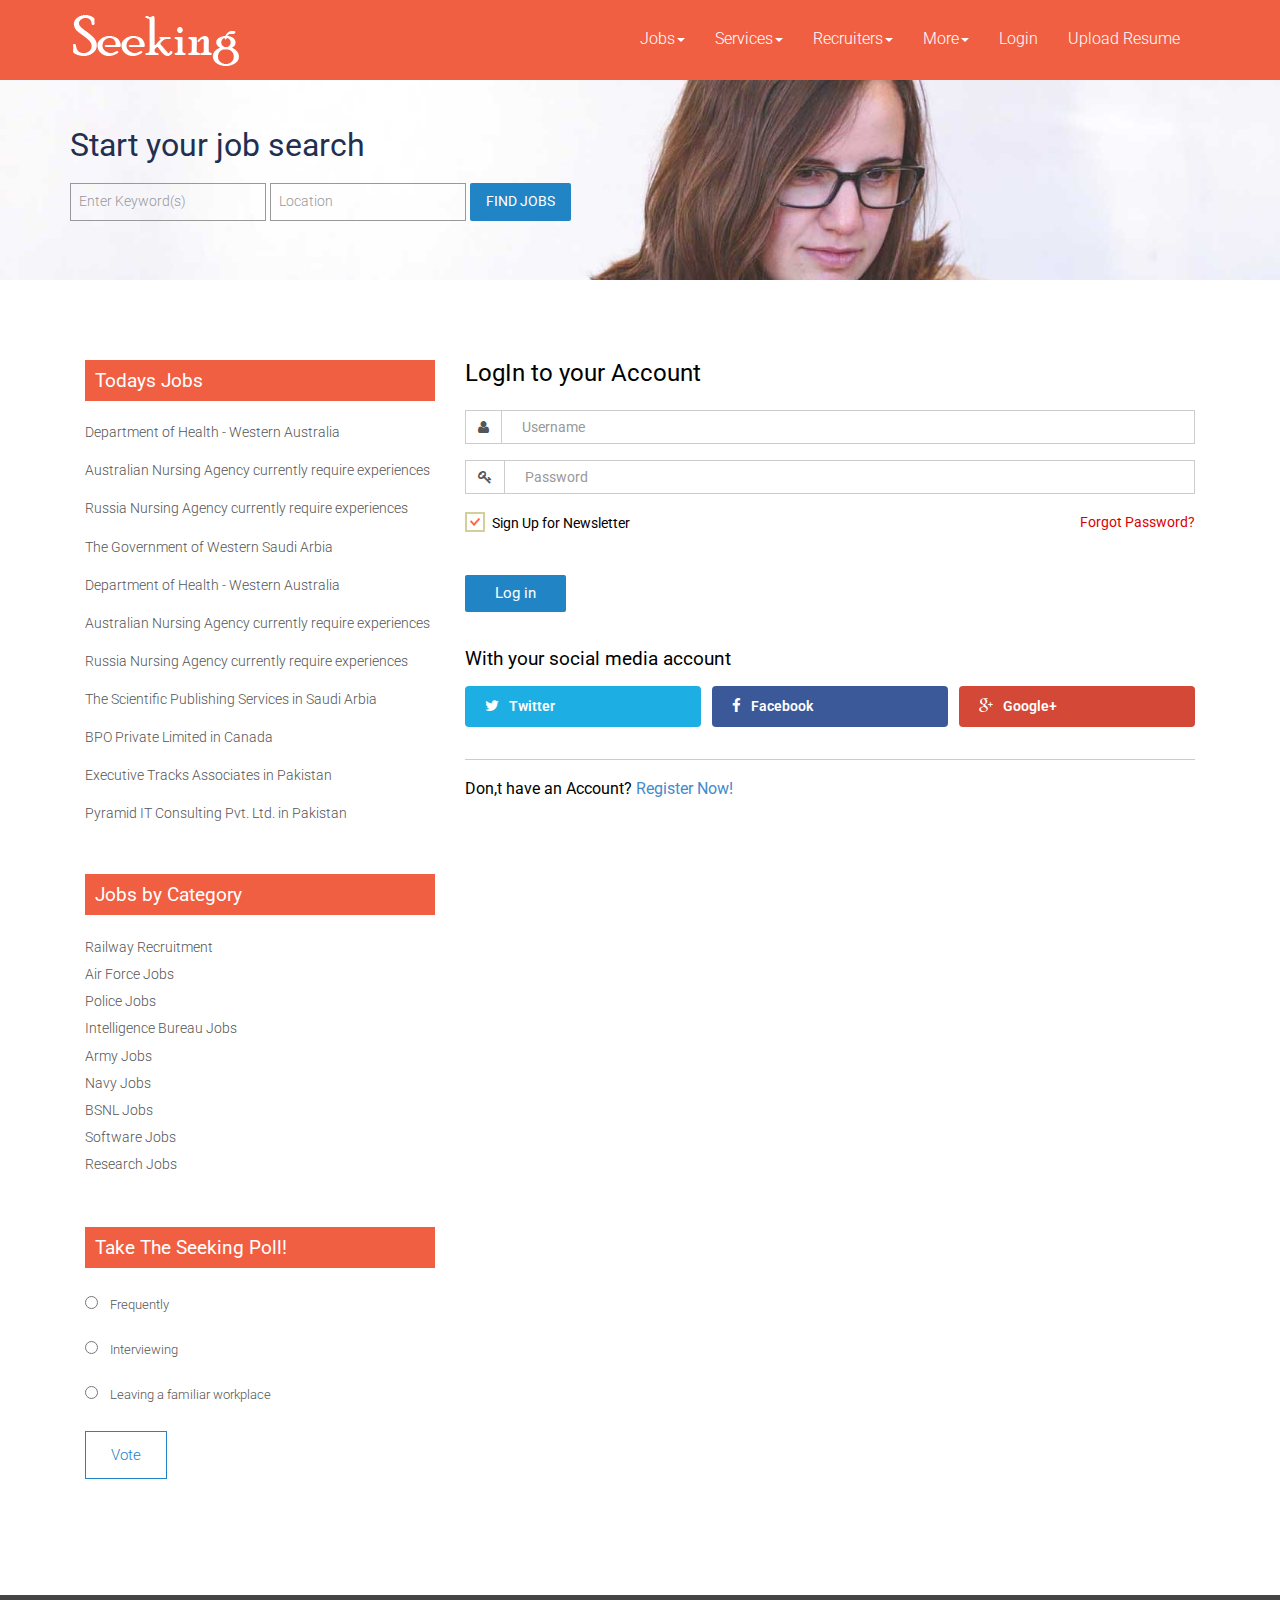
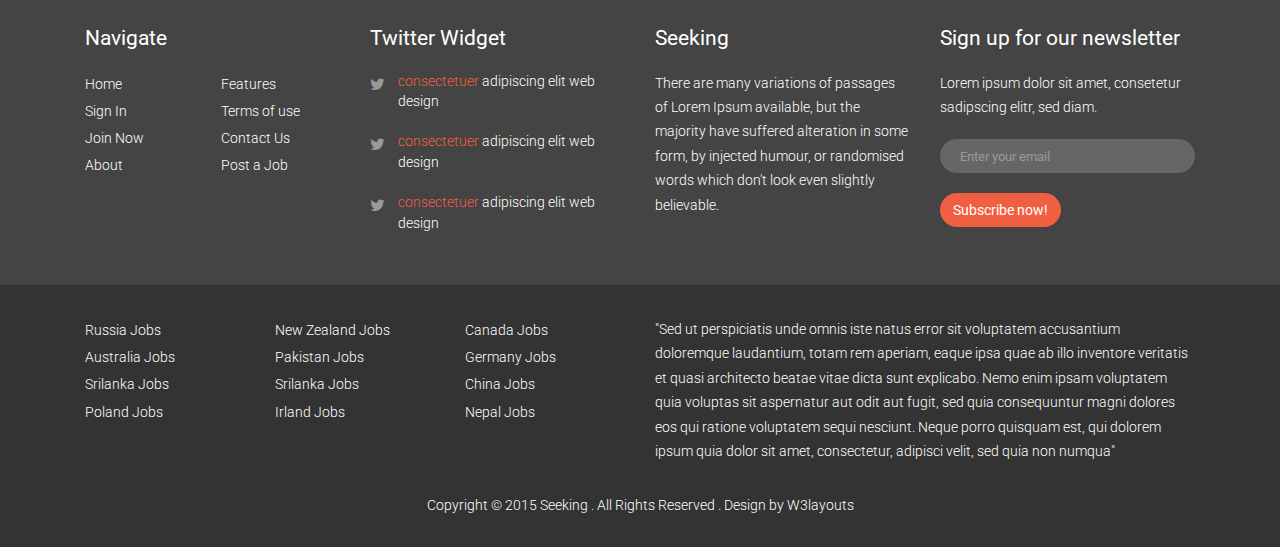
<file: customize/login.html>
<!--A Design by W3layouts
Author: W3layout
Author URL: http://w3layouts.com
License: Creative Commons Attribution 3.0 Unported
License URL: http://creativecommons.org/licenses/by/3.0/
-->
<!DOCTYPE HTML>
<html>
<head>
<title>Seeking an Job Portal Category Flat Bootstrap Responsive Website Template | Login :: w3layouts</title>
<meta name="viewport" content="width=device-width, initial-scale=1">
<meta http-equiv="Content-Type" content="text/html; charset=utf-8" />
<meta name="keywords" content="Seeking Responsive web template, Bootstrap Web Templates, Flat Web Templates, Android Compatible web template, 
Smartphone Compatible web template, free webdesigns for Nokia, Samsung, LG, SonyEricsson, Motorola web design" />
<script type="application/x-javascript"> addEventListener("load", function() { setTimeout(hideURLbar, 0); }, false); function hideURLbar(){ window.scrollTo(0,1); } </script>
<link href="css/bootstrap-3.1.1.min.css" rel='stylesheet' type='text/css' />
<!-- jQuery (necessary for Bootstrap's JavaScript plugins) -->
<script src="js/jquery.min.js"></script>
<script src="js/bootstrap.min.js"></script>
<!-- Custom Theme files -->
<link href="css/style.css" rel='stylesheet' type='text/css' />
<link href='//fonts.googleapis.com/css?family=Roboto:100,200,300,400,500,600,700,800,900' rel='stylesheet' type='text/css'>
<!----font-Awesome----->
<link href="css/font-awesome.css" rel="stylesheet"> 
<!----font-Awesome----->
</head>
<body>
<nav class="navbar navbar-default" role="navigation">
	<div class="container">
	    <div class="navbar-header">
	        <button type="button" class="navbar-toggle collapsed" data-toggle="collapse" data-target="#bs-example-navbar-collapse-1">
		        <span class="sr-only">Toggle navigation</span>
		        <span class="icon-bar"></span>
		        <span class="icon-bar"></span>
		        <span class="icon-bar"></span>
	        </button>
	        <a class="navbar-brand" href="index.html"><img src="images/logo.png" alt=""/></a>
	    </div>
	    <!--/.navbar-header-->
	    <div class="navbar-collapse collapse" id="bs-example-navbar-collapse-1" style="height: 1px;">
	        <ul class="nav navbar-nav">
		        <li class="dropdown">
		            <a href="#" class="dropdown-toggle" data-toggle="dropdown">Jobs<b class="caret"></b></a>
		            <ul class="dropdown-menu">
			            <li><a href="location.html">Contract Jobs</a></li>
			            <li><a href="location.html">Walkin Jobs</a></li>
			            <li><a href="location.html">Jobs by Location</a></li>
			            <li><a href="location.html">Jobs by Function</a></li>
			            <li><a href="location.html">Jobs by Industry</a></li>
			            <li><a href="location.html">Jobs by Company</a></li>
		            </ul>
		        </li>
		        <li class="dropdown">
		        	<a href="#" class="dropdown-toggle" data-toggle="dropdown">Services<b class="caret"></b></a>
		            <ul class="dropdown-menu multi-column columns-3">
			            <div class="row">
				            <div class="col-sm-4">
					            <ul class="multi-column-dropdown">
						            <li><a href="services.html">Action</a></li>
						            <li><a href="services.html">Another action</a></li>
						            <li><a href="services.html">Something else here</a></li>
						            <li class="divider"></li>
						            <li><a href="services.html">Separated link</a></li>
						            <li class="divider"></li>
						            <li><a href="services.html">One more separated link</a></li>
					            </ul>
				            </div>
				            <div class="col-sm-4">
					            <ul class="multi-column-dropdown">
						            <li><a href="services.html">Action</a></li>
						            <li><a href="services.html">Another action</a></li>
						            <li><a href="services.html">Something else here</a></li>
						            <li class="divider"></li>
						            <li><a href="services.html">Separated link</a></li>
						            <li class="divider"></li>
						            <li><a href="services.html">One more separated link</a></li>
					            </ul>
				            </div>
				            <div class="col-sm-4">
					            <ul class="multi-column-dropdown">
						            <li><a href="services.html">Action</a></li>
						            <li><a href="services.html">Another action</a></li>
						            <li><a href="services.html">Something else here</a></li>
						            <li class="divider"></li>
						            <li><a href="services.html">Separated link</a></li>
						            <li class="divider"></li>
						            <li><a href="services.html">One more separated link</a></li>
					            </ul>
				            </div>
			            </div>
		            </ul>
		        </li>
		        <li class="dropdown">
		            <a href="#" class="dropdown-toggle" data-toggle="dropdown">Recruiters<b class="caret"></b></a>
		            <ul class="dropdown-menu">
			            <li><a href="login.html">Recruiter Updates</a></li>
			            <li><a href="recruiters.html">Recruiters you are following</a></li>
			            <li><a href="codes.html">Shortcodes</a></li>
		            </ul>
		        </li>
		        <li class="dropdown">
		            <a href="#" class="dropdown-toggle" data-toggle="dropdown">More<b class="caret"></b></a>
		            <ul class="dropdown-menu">
			            <li><a href="jobs.html">Walk-ins</a></li>
			            <li><a href="jobs.html">Bpo Jobs</a></li>
			            <li><a href="jobs.html">Teaching Jobs</a></li>
			            <li><a href="jobs.html">Diploma Jobs</a></li>
			            <li><a href="jobs.html">Tech Support</a></li>
			            <li><a href="jobs.html">Finance Jobs</a></li>
			            <li><a href="jobs.html">Part time Jobs</a></li>
			            <li><a href="jobs.html">Health Care</a></li>
			            <li><a href="jobs.html">Hospitality</a></li>
			            <li><a href="jobs.html">Internships</a></li>
			            <li><a href="jobs.html">Research Jobs</a></li>
			            <li><a href="jobs.html">Defence Jobs</a></li>
		            </ul>
		        </li>
		        <li><a href="login.html">Login</a></li>
		        <li><a href="resume.html">Upload Resume</a></li>
	        </ul>
	    </div>
	    <div class="clearfix"> </div>
	  </div>
	    <!--/.navbar-collapse-->
	</nav>
<div class="banner_1">
	<div class="container">
		<div id="search_wrapper1">
		   <div id="search_form" class="clearfix">
		    <h1>Start your job search</h1>
		    <p>
			 <input type="text" class="text" placeholder=" " value="Enter Keyword(s)" onfocus="this.value = '';" onblur="if (this.value == '') {this.value = 'Enter Keyword(s)';}">
			 <input type="text" class="text" placeholder=" " value="Location" onfocus="this.value = '';" onblur="if (this.value == '') {this.value = 'Location';}">
			 <label class="btn2 btn-2 btn2-1b"><input type="submit" value="Find Jobs"></label>
			</p>
           </div>
		</div>
   </div> 
</div>	
<div class="container">
    <div class="single">  
	   <div class="col-md-4">
	   	  <div class="col_3">
	   	  	<h3>Todays Jobs</h3>
	   	  	<ul class="list_1">
	   	  		<li><a href="#">Department of Health - Western Australia</a></li>
	   	  		<li><a href="#">Australian Nursing Agency currently require experiences</a></li>		
	   	  		<li><a href="#">Russia Nursing Agency currently require experiences</a></li>
	   	  		<li><a href="#">The Government of Western Saudi Arbia</a></li>		
	   	  		<li><a href="#">Department of Health - Western Australia</a></li>
	   	  		<li><a href="#">Australian Nursing Agency currently require experiences</a></li>		
	   	  		<li><a href="#">Russia Nursing Agency currently require experiences</a></li>
	   	  		<li><a href="#">The Scientific Publishing Services in Saudi Arbia</a></li>	
	   	  		<li><a href="#">BPO Private Limited in Canada</a></li>		
	   	  		<li><a href="#">Executive Tracks Associates in Pakistan</a></li>
	   	  		<li><a href="#">Pyramid IT Consulting Pvt. Ltd. in Pakistan</a></li>						
	   	  	</ul>
	   	  </div>
	   	  <div class="col_3">
	   	  	<h3>Jobs by Category</h3>
	   	  	<ul class="list_2">
	   	  		<li><a href="#">Railway Recruitment</a></li>
	   	  		<li><a href="#">Air Force Jobs</a></li>		
	   	  		<li><a href="#">Police Jobs</a></li>
	   	  		<li><a href="#">Intelligence Bureau Jobs</a></li>		
	   	  		<li><a href="#">Army Jobs</a></li>
	   	  		<li><a href="#">Navy Jobs</a></li>		
	   	  		<li><a href="#">BSNL Jobs</a></li>
	   	  		<li><a href="#">Software Jobs</a></li>	
	   	  		<li><a href="#">Research Jobs</a></li>								
	   	  	</ul>
	   	  </div>
	   	  <div class="widget">
	        <h3>Take The Seeking Poll!</h3>
    	        <div class="widget-content"> 
                 <div class="seeking-answer">
			    	<span class="seeking-answer-group">
		    			<span class="seeking-answer-input">
		    			   <input class="seeking-radiobutton" type="radio">
		    			</span>
		    			<label for="" class="seeking-input-label">
		    				<span class="seeking-answer-span">Frequently</span>
		    			</label>
		    		</span>
			    	<span class="seeking-answer-group">
		    			<span class="seeking-answer-input">
		    			   <input class="seeking-radiobutton" type="radio">
		    			</span>
		    			<label for="" class="seeking-input-label">
		    				<span class="seeking-answer-span">Interviewing</span>
		    			</label>
		    		</span>
			        <span class="seeking-answer-group">
		    			<span class="seeking-answer-input">
		    			   <input class="seeking-radiobutton" type="radio">
		    			</span>
		    			<label for="" class="seeking-input-label">
		    				<span class="seeking-answer-span">Leaving a familiar workplace</span>
		    			</label>
		    		</span>
		    		<div class="seeking_vote">
		    		  <a class="seeking-vote-button">Vote</a>
		    		</div>
			     </div>
    	       </div>
    	</div>
	 </div>
	 <div class="col-md-8 single_right">
	 	   <div class="login-form-section">
                <div class="login-content">
                    <form>
                        <div class="section-title">
                            <h3>LogIn to your Account</h3>
                        </div>
                        <div class="textbox-wrap">
                            <div class="input-group">
                                <span class="input-group-addon "><i class="fa fa-user"></i></span>
                                <input type="text" required="required" class="form-control" placeholder="Username">
                            </div>
                        </div>
                        <div class="textbox-wrap">
                            <div class="input-group">
                                <span class="input-group-addon "><i class="fa fa-key"></i></span>
                                <input type="password" required="required" class="form-control " placeholder="Password">
                            </div>
                        </div>
                     </form>
                     <div class="forgot">
						 <div class="login-check">
				 			<label class="checkbox1"><input type="checkbox" name="checkbox" checked=""><i> </i>Sign Up for Newsletter</label>
				         </div>
				 		  <div class="login-para">
				 			<p><a href="#"> Forgot Password? </a></p>
				 		 </div>
					     <div class="clearfix"> </div>
			        </div>
					<div class="login-btn">
					   <input type="submit" value="Log in">
					</div>
					<div class="login-bottom">
					 <p>With your social media account</p>
					 <div class="social-icons">
						<div class="button">
							<a class="tw" href="#"> <i class="fa fa-twitter tw2"> </i><span>Twitter</span>
							<div class="clearfix"> </div></a>
							<a class="fa" href="#"> <i class="fa fa-facebook tw2"> </i><span>Facebook</span>
							<div class="clearfix"> </div></a>
							<a class="go" href="#"><i class="fa fa-google-plus tw2"> </i><span>Google+</span>
							<div class="clearfix"> </div></a>
							<div class="clearfix"> </div>
						</div>
						<h4>Don,t have an Account? <a href="register.html"> Register Now!</a></h4>
					 </div>
		           </div>
                </div>
         </div>
   </div>
  <div class="clearfix"> </div>
 </div>
</div>
<div class="footer">
	<div class="container">
		<div class="col-md-3 grid_3">
			<h4>Navigate</h4>
			<ul class="f_list f_list1">
				<li><a href="index.html">Home</a></li>
				<li><a href="login.html">Sign In</a></li>
				<li><a href="login.html">Join Now</a></li>
				<li><a href="about.html">About</a></li>
			</ul>
			<ul class="f_list">
				<li><a href="features.html">Features</a></li>
				<li><a href="terms.html">Terms of use</a></li>
				<li><a href="contact.html">Contact Us</a></li>
				<li><a href="jobs.html">Post a Job</a></li>
			</ul>
			<div class="clearfix"> </div>
		</div>
		<div class="col-md-3 grid_3">
			<h4>Twitter Widget</h4>
			<div class="footer-list">
			  <ul>
				<li><i class="fa fa-twitter tw1"> </i><p><span class="yellow"><a href="#">consectetuer</a></span> adipiscing elit web design</p></li>
				<li><i class="fa fa-twitter tw1"> </i><p><span class="yellow"><a href="#">consectetuer</a></span> adipiscing elit web design</p></li>
				<li><i class="fa fa-twitter tw1"> </i><p><span class="yellow"><a href="#">consectetuer</a></span> adipiscing elit web design</p></li>
			  </ul>
			</div>
		</div>
		<div class="col-md-3 grid_3">
			<h4>Seeking</h4>
			<p>There are many variations of passages of Lorem Ipsum available, but the majority have suffered alteration in some form, by injected humour, or randomised words which don't look even slightly believable. </p>
		</div>
		<div class="col-md-3 grid_3">
			<h4>Sign up for our newsletter</h4>
			<p>Lorem ipsum dolor sit amet, consetetur sadipscing elitr, sed diam.</p>
			<form>
				<input type="text" class="form-control" placeholder="Enter your email">
				<button type="button" class="btn red">Subscribe now!</button>
		    </form>
		</div>
		<div class="clearfix"> </div>
	</div>
</div>
<div class="footer_bottom">	
  <div class="container">
    <div class="col-sm-2">
  		<ul class="f_list2">
			<li><a href="jobs.html">Russia Jobs</a></li>
			<li><a href="jobs.html">Australia Jobs</a></li>
			<li><a href="jobs.html">Srilanka Jobs</a></li>
			<li><a href="jobs.html">Poland Jobs</a></li>
	    </ul>
  	</div>
  	<div class="col-sm-2">
  		<ul class="f_list2">
			<li><a href="jobs.html">New Zealand Jobs</a></li>
			<li><a href="jobs.html">Pakistan Jobs</a></li>
			<li><a href="jobs.html">Srilanka Jobs</a></li>
			<li><a href="jobs.html">Irland Jobs</a></li>
	    </ul>
  	</div>
  	<div class="col-sm-2">
  		<ul class="f_list2">
			<li><a href="jobs.html">Canada Jobs</a></li>
			<li><a href="jobs.html">Germany Jobs</a></li>
			<li><a href="jobs.html">China Jobs</a></li>
			<li><a href="jobs.html">Nepal Jobs</a></li>
	    </ul>
  	</div>
  	<div class="col-sm-6 footer_text">
       <p>"Sed ut perspiciatis unde omnis iste natus error sit voluptatem accusantium doloremque laudantium, totam rem aperiam, eaque ipsa quae ab illo inventore veritatis et quasi architecto beatae vitae dicta sunt explicabo. Nemo enim ipsam voluptatem quia voluptas sit aspernatur aut odit aut fugit, sed quia consequuntur magni dolores eos qui ratione voluptatem sequi nesciunt. Neque porro quisquam est, qui dolorem ipsum quia dolor sit amet, consectetur, adipisci velit, sed quia non numqua"</p>
  	</div>
  	<div class="clearfix"> </div>
	<div class="copy">
		<p>Copyright © 2015 Seeking . All Rights Reserved . Design by <a href="http://w3layouts.com/" target="_blank">W3layouts</a> </p>
	</div>
  </div>
</div>
</body>
</html>
</file>
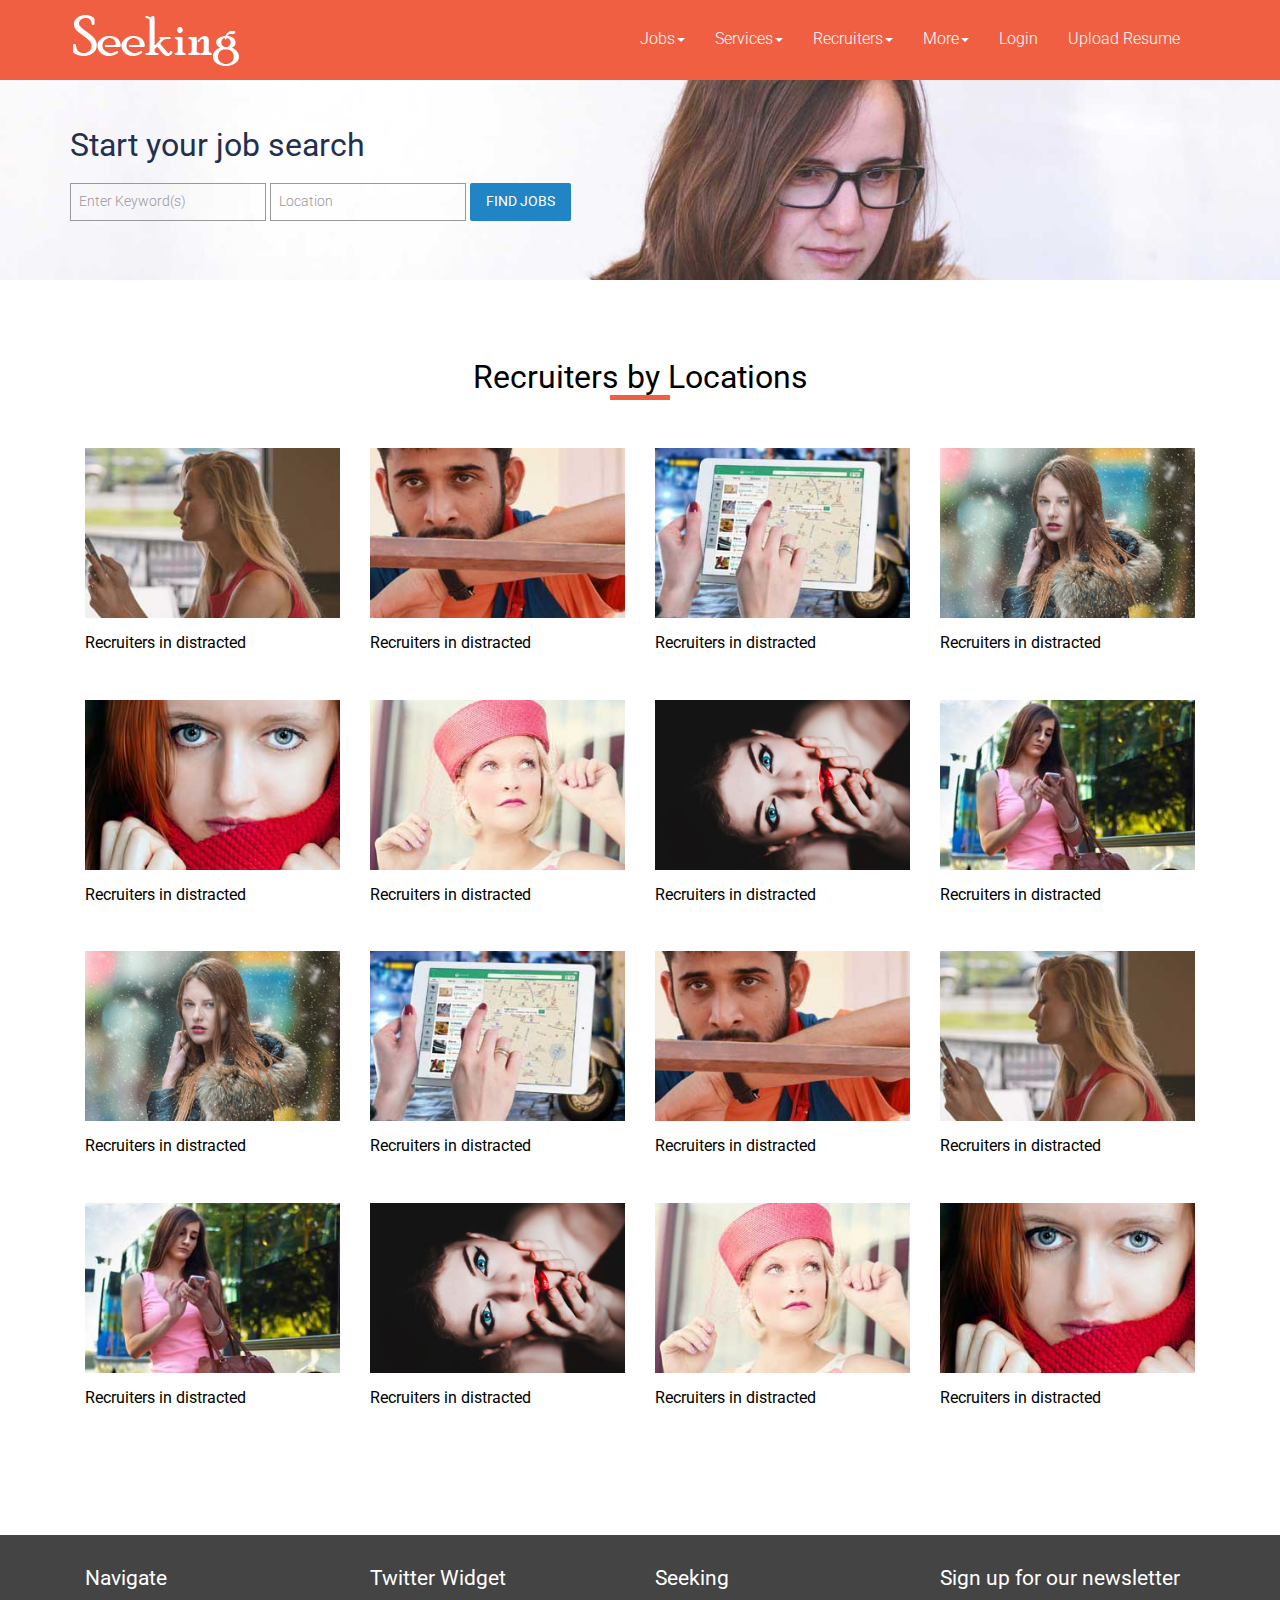
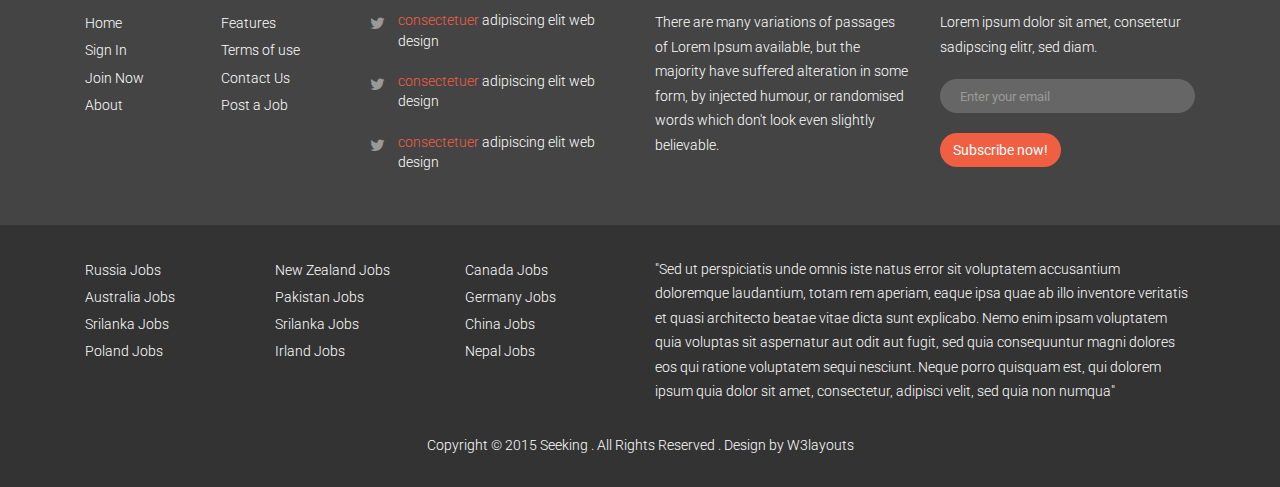
<file: customize/recruiters.html>
<!--A Design by W3layouts
Author: W3layout
Author URL: http://w3layouts.com
License: Creative Commons Attribution 3.0 Unported
License URL: http://creativecommons.org/licenses/by/3.0/
-->
<!DOCTYPE HTML>
<html>
<head>
<title>Seeking an Job Portal Category Flat Bootstrap Responsive Website Template | Recruiters :: w3layouts</title>
<meta name="viewport" content="width=device-width, initial-scale=1">
<meta http-equiv="Content-Type" content="text/html; charset=utf-8" />
<meta name="keywords" content="Seeking Responsive web template, Bootstrap Web Templates, Flat Web Templates, Android Compatible web template, 
Smartphone Compatible web template, free webdesigns for Nokia, Samsung, LG, SonyEricsson, Motorola web design" />
<script type="application/x-javascript"> addEventListener("load", function() { setTimeout(hideURLbar, 0); }, false); function hideURLbar(){ window.scrollTo(0,1); } </script>
<link href="css/bootstrap-3.1.1.min.css" rel='stylesheet' type='text/css' />
<!-- jQuery (necessary for Bootstrap's JavaScript plugins) -->
<script src="js/jquery.min.js"></script>
<script src="js/bootstrap.min.js"></script>
<!-- Custom Theme files -->
<link href="css/style.css" rel='stylesheet' type='text/css' />
<link href='//fonts.googleapis.com/css?family=Roboto:100,200,300,400,500,600,700,800,900' rel='stylesheet' type='text/css'>
<!----font-Awesome----->
<link href="css/font-awesome.css" rel="stylesheet"> 
<!----font-Awesome----->
</head>
<body>
<nav class="navbar navbar-default" role="navigation">
	<div class="container">
	    <div class="navbar-header">
	        <button type="button" class="navbar-toggle collapsed" data-toggle="collapse" data-target="#bs-example-navbar-collapse-1">
		        <span class="sr-only">Toggle navigation</span>
		        <span class="icon-bar"></span>
		        <span class="icon-bar"></span>
		        <span class="icon-bar"></span>
	        </button>
	        <a class="navbar-brand" href="index.html"><img src="images/logo.png" alt=""/></a>
	    </div>
	    <!--/.navbar-header-->
	    <div class="navbar-collapse collapse" id="bs-example-navbar-collapse-1" style="height: 1px;">
	        <ul class="nav navbar-nav">
		        <li class="dropdown">
		            <a href="#" class="dropdown-toggle" data-toggle="dropdown">Jobs<b class="caret"></b></a>
		            <ul class="dropdown-menu">
			            <li><a href="location.html">Contract Jobs</a></li>
			            <li><a href="location.html">Walkin Jobs</a></li>
			            <li><a href="location.html">Jobs by Location</a></li>
			            <li><a href="location.html">Jobs by Function</a></li>
			            <li><a href="location.html">Jobs by Industry</a></li>
			            <li><a href="location.html">Jobs by Company</a></li>
		            </ul>
		        </li>
		        <li class="dropdown">
		        	<a href="#" class="dropdown-toggle" data-toggle="dropdown">Services<b class="caret"></b></a>
		            <ul class="dropdown-menu multi-column columns-3">
			            <div class="row">
				            <div class="col-sm-4">
					            <ul class="multi-column-dropdown">
						            <li><a href="services.html">Action</a></li>
						            <li><a href="services.html">Another action</a></li>
						            <li><a href="services.html">Something else here</a></li>
						            <li class="divider"></li>
						            <li><a href="services.html">Separated link</a></li>
						            <li class="divider"></li>
						            <li><a href="services.html">One more separated link</a></li>
					            </ul>
				            </div>
				            <div class="col-sm-4">
					            <ul class="multi-column-dropdown">
						            <li><a href="services.html">Action</a></li>
						            <li><a href="services.html">Another action</a></li>
						            <li><a href="services.html">Something else here</a></li>
						            <li class="divider"></li>
						            <li><a href="services.html">Separated link</a></li>
						            <li class="divider"></li>
						            <li><a href="services.html">One more separated link</a></li>
					            </ul>
				            </div>
				            <div class="col-sm-4">
					            <ul class="multi-column-dropdown">
						            <li><a href="services.html">Action</a></li>
						            <li><a href="services.html">Another action</a></li>
						            <li><a href="services.html">Something else here</a></li>
						            <li class="divider"></li>
						            <li><a href="services.html">Separated link</a></li>
						            <li class="divider"></li>
						            <li><a href="services.html">One more separated link</a></li>
					            </ul>
				            </div>
			            </div>
		            </ul>
		        </li>
		        <li class="dropdown">
		            <a href="#" class="dropdown-toggle" data-toggle="dropdown">Recruiters<b class="caret"></b></a>
		            <ul class="dropdown-menu">
			            <li><a href="login.html">Recruiter Updates</a></li>
			            <li><a href="recruiters.html">Recruiters you are following</a></li>
			            <li><a href="codes.html">Shortcodes</a></li>
		            </ul>
		        </li>
		        <li class="dropdown">
		            <a href="#" class="dropdown-toggle" data-toggle="dropdown">More<b class="caret"></b></a>
		            <ul class="dropdown-menu">
			            <li><a href="jobs.html">Walk-ins</a></li>
			            <li><a href="jobs.html">Bpo Jobs</a></li>
			            <li><a href="jobs.html">Teaching Jobs</a></li>
			            <li><a href="jobs.html">Diploma Jobs</a></li>
			            <li><a href="jobs.html">Tech Support</a></li>
			            <li><a href="jobs.html">Finance Jobs</a></li>
			            <li><a href="jobs.html">Part time Jobs</a></li>
			            <li><a href="jobs.html">Health Care</a></li>
			            <li><a href="jobs.html">Hospitality</a></li>
			            <li><a href="jobs.html">Internships</a></li>
			            <li><a href="jobs.html">Research Jobs</a></li>
			            <li><a href="jobs.html">Defence Jobs</a></li>
		            </ul>
		        </li>
		        <li><a href="login.html">Login</a></li>
		        <li><a href="resume.html">Upload Resume</a></li>
	        </ul>
	    </div>
	    <div class="clearfix"> </div>
	  </div>
	    <!--/.navbar-collapse-->
	</nav>
<div class="banner_1">
	<div class="container">
		<div id="search_wrapper1">
		   <div id="search_form" class="clearfix">
		    <h1>Start your job search</h1>
		    <p>
			 <input type="text" class="text" placeholder=" " value="Enter Keyword(s)" onfocus="this.value = '';" onblur="if (this.value == '') {this.value = 'Enter Keyword(s)';}">
			 <input type="text" class="text" placeholder=" " value="Location" onfocus="this.value = '';" onblur="if (this.value == '') {this.value = 'Location';}">
			 <label class="btn2 btn-2 btn2-1b"><input type="submit" value="Find Jobs"></label>
			</p>
           </div>
		</div>
   </div> 
</div>	
<div class="container">
    <div class="single">  
      <h2>Recruiters by Locations</h2>
      <div class="recruit_box">
	   <div class="col-md-3 recruit"><a href="following.html">
	   	  <img src="images/pic1.jpg" class="img-responsive" alt=""/>
	   	  <h4>Recruiters in distracted</h4>
	   </a></div>
	   <div class="col-md-3 recruit"><a href="following.html">
	   	  <img src="images/pic2.jpg" class="img-responsive" alt=""/>
	   	  <h4>Recruiters in distracted</h4>
	   </a></div>
	   <div class="col-md-3 recruit"><a href="following.html">
	   	  <img src="images/pic3.jpg" class="img-responsive" alt=""/>
	   	  <h4>Recruiters in distracted</h4>
	   </a></div>
	   <div class="col-md-3 recruit"><a href="following.html">
	   	  <img src="images/pic4.jpg" class="img-responsive" alt=""/>
	   	  <h4>Recruiters in distracted</h4>
	   </a></div>
	   <div class="clearfix"> </div>
	  </div>
	  <div class="recruit_box">
	   <div class="col-md-3 recruit"><a href="following.html">
	   	  <img src="images/pic5.jpg" class="img-responsive" alt=""/>
	   	  <h4>Recruiters in distracted</h4>
	   </a></div>
	   <div class="col-md-3 recruit"><a href="following.html">
	   	  <img src="images/pic6.jpg" class="img-responsive" alt=""/>
	   	  <h4>Recruiters in distracted</h4>
	   </a></div>
	   <div class="col-md-3 recruit"><a href="following.html">
	   	  <img src="images/pic7.jpg" class="img-responsive" alt=""/>
	   	  <h4>Recruiters in distracted</h4>
	   </a></div>
	   <div class="col-md-3 recruit"><a href="following.html">
	   	  <img src="images/pic8.jpg" class="img-responsive" alt=""/>
	   	  <h4>Recruiters in distracted</h4>
	   </a></div>
	   <div class="clearfix"> </div>
	  </div>
	  <div class="recruit_box">
	   <div class="col-md-3 recruit"><a href="following.html">
	   	  <img src="images/pic4.jpg" class="img-responsive" alt=""/>
	   	  <h4>Recruiters in distracted</h4>
	   </a></div>
	   <div class="col-md-3 recruit"><a href="following.html">
	   	  <img src="images/pic3.jpg" class="img-responsive" alt=""/>
	   	  <h4>Recruiters in distracted</h4>
	   </a></div>
	   <div class="col-md-3 recruit"><a href="following.html">
	   	  <img src="images/pic2.jpg" class="img-responsive" alt=""/>
	   	  <h4>Recruiters in distracted</h4>
	   </a></div>
	   <div class="col-md-3 recruit"><a href="following.html">
	   	  <img src="images/pic1.jpg" class="img-responsive" alt=""/>
	   	  <h4>Recruiters in distracted</h4>
	   </a></div>
	   <div class="clearfix"> </div>
	  </div>
	  <div class="recruit_box">
	   <div class="col-md-3 recruit"><a href="following.html">
	   	  <img src="images/pic8.jpg" class="img-responsive" alt=""/>
	   	  <h4>Recruiters in distracted</h4>
	   </a></div>
	   <div class="col-md-3 recruit"><a href="following.html">
	   	  <img src="images/pic7.jpg" class="img-responsive" alt=""/>
	   	  <h4>Recruiters in distracted</h4>
	   </a></div>
	   <div class="col-md-3 recruit"><a href="following.html">
	   	  <img src="images/pic6.jpg" class="img-responsive" alt=""/>
	   	  <h4>Recruiters in distracted</h4>
	   </a></div>
	   <div class="col-md-3 recruit"><a href="following.html">
	   	  <img src="images/pic5.jpg" class="img-responsive" alt=""/>
	   	  <h4>Recruiters in distracted</h4>
	   </a></div>
	   <div class="clearfix"> </div>
	  </div>
    </div>
</div>
<div class="footer">
	<div class="container">
		<div class="col-md-3 grid_3">
			<h4>Navigate</h4>
			<ul class="f_list f_list1">
				<li><a href="index.html">Home</a></li>
				<li><a href="login.html">Sign In</a></li>
				<li><a href="login.html">Join Now</a></li>
				<li><a href="about.html">About</a></li>
			</ul>
			<ul class="f_list">
				<li><a href="features.html">Features</a></li>
				<li><a href="terms.html">Terms of use</a></li>
				<li><a href="contact.html">Contact Us</a></li>
				<li><a href="jobs.html">Post a Job</a></li>
			</ul>
			<div class="clearfix"> </div>
		</div>
		<div class="col-md-3 grid_3">
			<h4>Twitter Widget</h4>
			<div class="footer-list">
			  <ul>
				<li><i class="fa fa-twitter tw1"> </i><p><span class="yellow"><a href="#">consectetuer</a></span> adipiscing elit web design</p></li>
				<li><i class="fa fa-twitter tw1"> </i><p><span class="yellow"><a href="#">consectetuer</a></span> adipiscing elit web design</p></li>
				<li><i class="fa fa-twitter tw1"> </i><p><span class="yellow"><a href="#">consectetuer</a></span> adipiscing elit web design</p></li>
			  </ul>
			</div>
		</div>
		<div class="col-md-3 grid_3">
			<h4>Seeking</h4>
			<p>There are many variations of passages of Lorem Ipsum available, but the majority have suffered alteration in some form, by injected humour, or randomised words which don't look even slightly believable. </p>
		</div>
		<div class="col-md-3 grid_3">
			<h4>Sign up for our newsletter</h4>
			<p>Lorem ipsum dolor sit amet, consetetur sadipscing elitr, sed diam.</p>
			<form>
				<input type="text" class="form-control" placeholder="Enter your email">
				<button type="button" class="btn red">Subscribe now!</button>
		    </form>
		</div>
		<div class="clearfix"> </div>
	</div>
</div>
<div class="footer_bottom">	
  <div class="container">
    <div class="col-sm-2">
  		<ul class="f_list2">
			<li><a href="jobs.html">Russia Jobs</a></li>
			<li><a href="jobs.html">Australia Jobs</a></li>
			<li><a href="jobs.html">Srilanka Jobs</a></li>
			<li><a href="jobs.html">Poland Jobs</a></li>
	    </ul>
  	</div>
  	<div class="col-sm-2">
  		<ul class="f_list2">
			<li><a href="jobs.html">New Zealand Jobs</a></li>
			<li><a href="jobs.html">Pakistan Jobs</a></li>
			<li><a href="jobs.html">Srilanka Jobs</a></li>
			<li><a href="jobs.html">Irland Jobs</a></li>
	    </ul>
  	</div>
  	<div class="col-sm-2">
  		<ul class="f_list2">
			<li><a href="jobs.html">Canada Jobs</a></li>
			<li><a href="jobs.html">Germany Jobs</a></li>
			<li><a href="jobs.html">China Jobs</a></li>
			<li><a href="jobs.html">Nepal Jobs</a></li>
	    </ul>
  	</div>
  	<div class="col-sm-6 footer_text">
       <p>"Sed ut perspiciatis unde omnis iste natus error sit voluptatem accusantium doloremque laudantium, totam rem aperiam, eaque ipsa quae ab illo inventore veritatis et quasi architecto beatae vitae dicta sunt explicabo. Nemo enim ipsam voluptatem quia voluptas sit aspernatur aut odit aut fugit, sed quia consequuntur magni dolores eos qui ratione voluptatem sequi nesciunt. Neque porro quisquam est, qui dolorem ipsum quia dolor sit amet, consectetur, adipisci velit, sed quia non numqua"</p>
  	</div>
  	<div class="clearfix"> </div>
	<div class="copy">
		<p>Copyright © 2015 Seeking . All Rights Reserved . Design by <a href="http://w3layouts.com/" target="_blank">W3layouts</a> </p>
	</div>
  </div>
</div>
</body>
</html>
</file>
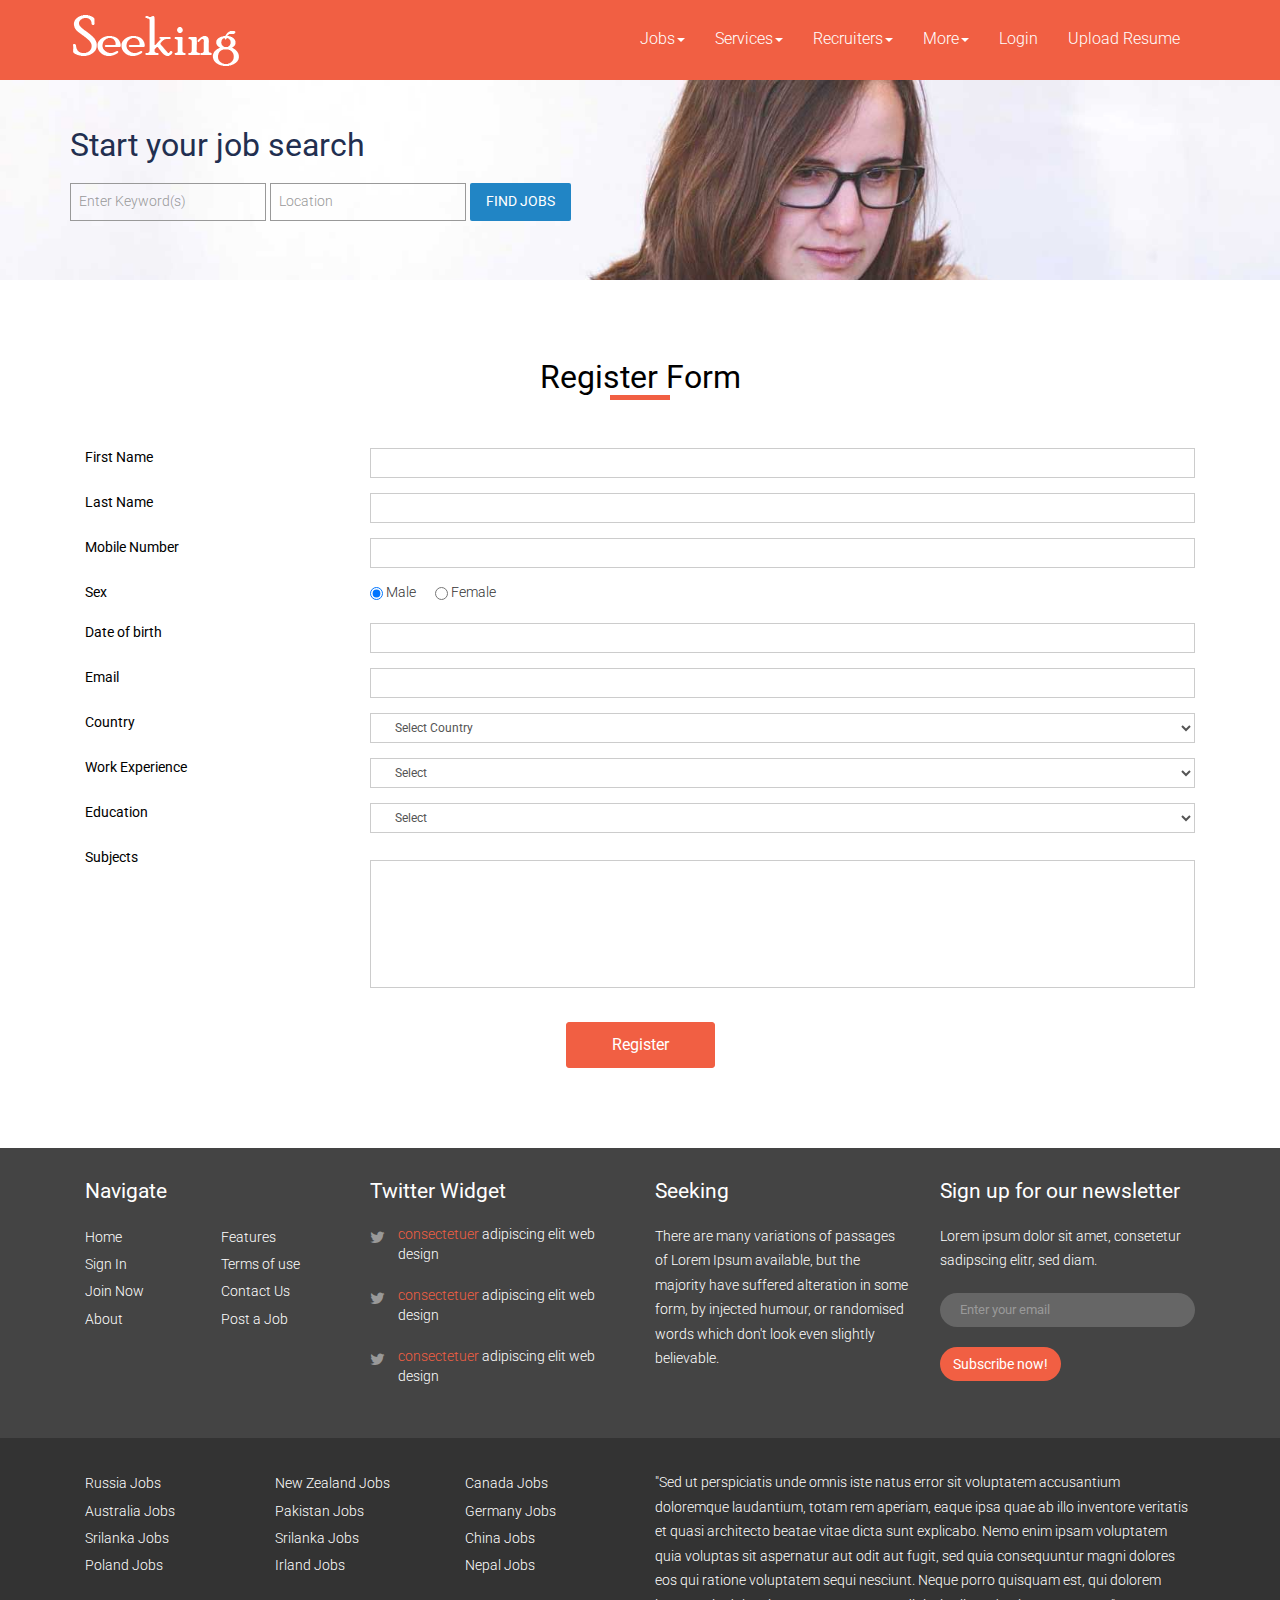
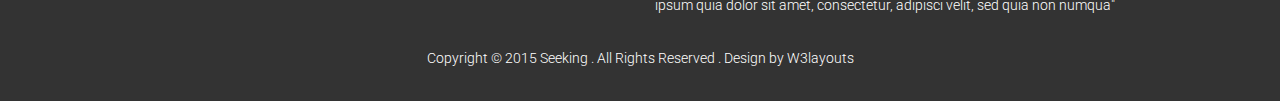
<file: customize/register.html>
<!--A Design by W3layouts
Author: W3layout
Author URL: http://w3layouts.com
License: Creative Commons Attribution 3.0 Unported
License URL: http://creativecommons.org/licenses/by/3.0/
-->
<!DOCTYPE HTML>
<html>
<head>
<title>Seeking an Job Portal Category Flat Bootstrap Responsive Website Template | Register :: w3layouts</title>
<meta name="viewport" content="width=device-width, initial-scale=1">
<meta http-equiv="Content-Type" content="text/html; charset=utf-8" />
<meta name="keywords" content="Seeking Responsive web template, Bootstrap Web Templates, Flat Web Templates, Android Compatible web template, 
Smartphone Compatible web template, free webdesigns for Nokia, Samsung, LG, SonyEricsson, Motorola web design" />
<script type="application/x-javascript"> addEventListener("load", function() { setTimeout(hideURLbar, 0); }, false); function hideURLbar(){ window.scrollTo(0,1); } </script>
<link href="css/bootstrap-3.1.1.min.css" rel='stylesheet' type='text/css' />
<!-- jQuery (necessary for Bootstrap's JavaScript plugins) -->
<script src="js/jquery.min.js"></script>
<script src="js/bootstrap.min.js"></script>
<!-- Custom Theme files -->
<link href="css/style.css" rel='stylesheet' type='text/css' />
<link href='//fonts.googleapis.com/css?family=Roboto:100,200,300,400,500,600,700,800,900' rel='stylesheet' type='text/css'>
<!----font-Awesome----->
<link href="css/font-awesome.css" rel="stylesheet"> 
<!----font-Awesome----->
</head>
<body>
<nav class="navbar navbar-default" role="navigation">
	<div class="container">
	    <div class="navbar-header">
	        <button type="button" class="navbar-toggle collapsed" data-toggle="collapse" data-target="#bs-example-navbar-collapse-1">
		        <span class="sr-only">Toggle navigation</span>
		        <span class="icon-bar"></span>
		        <span class="icon-bar"></span>
		        <span class="icon-bar"></span>
	        </button>
	        <a class="navbar-brand" href="index.html"><img src="images/logo.png" alt=""/></a>
	    </div>
	    <!--/.navbar-header-->
	    <div class="navbar-collapse collapse" id="bs-example-navbar-collapse-1" style="height: 1px;">
	        <ul class="nav navbar-nav">
		        <li class="dropdown">
		            <a href="#" class="dropdown-toggle" data-toggle="dropdown">Jobs<b class="caret"></b></a>
		            <ul class="dropdown-menu">
			            <li><a href="location.html">Contract Jobs</a></li>
			            <li><a href="location.html">Walkin Jobs</a></li>
			            <li><a href="location.html">Jobs by Location</a></li>
			            <li><a href="location.html">Jobs by Function</a></li>
			            <li><a href="location.html">Jobs by Industry</a></li>
			            <li><a href="location.html">Jobs by Company</a></li>
		            </ul>
		        </li>
		        <li class="dropdown">
		        	<a href="#" class="dropdown-toggle" data-toggle="dropdown">Services<b class="caret"></b></a>
		            <ul class="dropdown-menu multi-column columns-3">
			            <div class="row">
				            <div class="col-sm-4">
					            <ul class="multi-column-dropdown">
						            <li><a href="services.html">Action</a></li>
						            <li><a href="services.html">Another action</a></li>
						            <li><a href="services.html">Something else here</a></li>
						            <li class="divider"></li>
						            <li><a href="services.html">Separated link</a></li>
						            <li class="divider"></li>
						            <li><a href="services.html">One more separated link</a></li>
					            </ul>
				            </div>
				            <div class="col-sm-4">
					            <ul class="multi-column-dropdown">
						            <li><a href="services.html">Action</a></li>
						            <li><a href="services.html">Another action</a></li>
						            <li><a href="services.html">Something else here</a></li>
						            <li class="divider"></li>
						            <li><a href="services.html">Separated link</a></li>
						            <li class="divider"></li>
						            <li><a href="services.html">One more separated link</a></li>
					            </ul>
				            </div>
				            <div class="col-sm-4">
					            <ul class="multi-column-dropdown">
						            <li><a href="services.html">Action</a></li>
						            <li><a href="services.html">Another action</a></li>
						            <li><a href="services.html">Something else here</a></li>
						            <li class="divider"></li>
						            <li><a href="services.html">Separated link</a></li>
						            <li class="divider"></li>
						            <li><a href="services.html">One more separated link</a></li>
					            </ul>
				            </div>
			            </div>
		            </ul>
		        </li>
		        <li class="dropdown">
		            <a href="#" class="dropdown-toggle" data-toggle="dropdown">Recruiters<b class="caret"></b></a>
		            <ul class="dropdown-menu">
			            <li><a href="login.html">Recruiter Updates</a></li>
			            <li><a href="recruiters.html">Recruiters you are following</a></li>
			            <li><a href="codes.html">Shortcodes</a></li>
		            </ul>
		        </li>
		        <li class="dropdown">
		            <a href="#" class="dropdown-toggle" data-toggle="dropdown">More<b class="caret"></b></a>
		            <ul class="dropdown-menu">
			            <li><a href="jobs.html">Walk-ins</a></li>
			            <li><a href="jobs.html">Bpo Jobs</a></li>
			            <li><a href="jobs.html">Teaching Jobs</a></li>
			            <li><a href="jobs.html">Diploma Jobs</a></li>
			            <li><a href="jobs.html">Tech Support</a></li>
			            <li><a href="jobs.html">Finance Jobs</a></li>
			            <li><a href="jobs.html">Part time Jobs</a></li>
			            <li><a href="jobs.html">Health Care</a></li>
			            <li><a href="jobs.html">Hospitality</a></li>
			            <li><a href="jobs.html">Internships</a></li>
			            <li><a href="jobs.html">Research Jobs</a></li>
			            <li><a href="jobs.html">Defence Jobs</a></li>
		            </ul>
		        </li>
		        <li><a href="login.html">Login</a></li>
		        <li><a href="resume.html">Upload Resume</a></li>
	        </ul>
	    </div>
	    <div class="clearfix"> </div>
	  </div>
	    <!--/.navbar-collapse-->
	</nav>
<div class="banner_1">
	<div class="container">
		<div id="search_wrapper1">
		   <div id="search_form" class="clearfix">
		    <h1>Start your job search</h1>
		    <p>
			 <input type="text" class="text" placeholder=" " value="Enter Keyword(s)" onfocus="this.value = '';" onblur="if (this.value == '') {this.value = 'Enter Keyword(s)';}">
			 <input type="text" class="text" placeholder=" " value="Location" onfocus="this.value = '';" onblur="if (this.value == '') {this.value = 'Location';}">
			 <label class="btn2 btn-2 btn2-1b"><input type="submit" value="Find Jobs"></label>
			</p>
           </div>
		</div>
   </div> 
</div>	
<div class="container">
    <div class="single">  
	   <div class="form-container">
        <h2>Register Form</h2>
        <form>
          <div class="row">
            <div class="form-group col-md-12">
                <label class="col-md-3 control-lable" for="firstName">First Name</label>
                <div class="col-md-9">
                    <input type="text" path="firstName" id="firstName" class="form-control input-sm"/>
                </div>
            </div>
         </div>
         <div class="row">
            <div class="form-group col-md-12">
                <label class="col-md-3 control-lable" for="lastName">Last Name</label>
                <div class="col-md-9">
                    <input type="text" path="lastName" id="lastName" class="form-control input-sm"/>
                </div>
            </div>
        </div>
        <div class="row">
            <div class="form-group col-md-12">
                <label class="col-md-3 control-lable" for="lastName">Mobile Number</label>
                <div class="col-md-9">
                    <input type="text" path="lastName" id="lastName" class="form-control input-sm"/>
                </div>
            </div>
        </div>
        <div class="row">
            <div class="form-group col-md-12">
                <label class="col-md-3 control-lable" for="sex">Sex</label>
                <div class="col-md-9" class="form-control input-sm">
                    <div class="radios">
				        <label for="radio-01" class="label_radio">
				            <input type="radio" checked=""> Male
				        </label>
				        <label for="radio-02" class="label_radio">
				            <input type="radio"> Female
				        </label>
	                </div>
                </div>
            </div>
        </div>
        <div class="row">
            <div class="form-group col-md-12">
                <label class="col-md-3 control-lable" for="dob">Date of birth</label>
                <div class="col-md-9">
                    <input type="text" path="dob" id="dob" class="form-control input-sm"/>
                </div>
            </div>
        </div>
        <div class="row">
            <div class="form-group col-md-12">
                <label class="col-md-3 control-lable" for="email">Email</label>
                <div class="col-md-9">
                    <input type="text" path="email" id="email" class="form-control input-sm"/>
                </div>
            </div>
        </div>
        <div class="row">
            <div class="form-group col-md-12">
                <label class="col-md-3 control-lable" for="country">Country</label>
                <div class="col-md-9">
                    <select path="country" id="country" class="form-control input-sm">
                        <option value="">Select Country</option>
                        <option value="">Japan</option>
                        <option value="">Kenya</option>
                        <option value="">Dubai</option>
                        <option value="">Italy</option>
                        <option value="">Greece</option> 
                        <option value="">Iceland</option> 
                        <option value="">China</option> 
                        <option value="">Doha</option> 
                        <option value="">Irland</option> 
                        <option value="">Srilanka</option> 
                        <option value="">Russia</option> 
                        <option value="">Hong Kong</option> 
                        <option value="">Germany</option>
                        <option value="">Canada</option>  
                        <option value="">Mexico</option> 
                        <option value="">Nepal</option>
                        <option value="">Norway</option> 
                        <option value="">Oman</option>
                        <option value="">Pakistan</option>  
                        <option value="">Kuwait</option> 
                        <option value="">Indonesia</option>  
                        <option value="">Spain</option>
                        <option value="">Thailand</option>  
                        <option value="">Saudi Arabia</option> 
                        <option value="">Poland</option> 
                    </select>
                    
                </div>
            </div>
        </div>
        <div class="row">
            <div class="form-group col-md-12">
                <label class="col-md-3 control-lable" for="country">Work Experience</label>
                <div class="col-md-9">
                    <select path="country" id="country" class="form-control input-sm">
                        <option value="">Select</option>
                        <option value="">Fresher</option>
                        <option value="">0</option>
                        <option value="">1</option>
                        <option value="">2</option>
                        <option value="">3</option> 
                        <option value="">4</option> 
                        <option value="">5</option> 
                        <option value="">6</option> 
                        <option value="">7</option> 
                        <option value="">8</option> 
                        <option value="">9</option> 
                        <option value="">10</option> 
                        <option value="">11</option>
                        <option value="">12</option>  
                        <option value="">13</option>
                        <option value="">14</option>
                        <option value="">15</option>      
                    </select>
                    
                </div>
            </div>
        </div>
        <div class="row">
            <div class="form-group col-md-12">
                <label class="col-md-3 control-lable" for="country">Education</label>
                <div class="col-md-9">
                    <select path="country" id="country" class="form-control input-sm">
                        <option value="">Select</option>
                        <option value="">Bsc</option>
                        <option value="">BTech</option>
                        <option value="">Mca</option>
                        <option value="">BCA</option>
                        <option value="">Diploma</option> 
                        <option value="">Other</option> 
                    </select>
               </div>
            </div>
        </div>
        <div class="row">
            <div class="form-group col-md-12">
                <label class="col-md-3 control-lable" for="subjects">Subjects</label>
                <div class="col-md-9 sm_1">
                   <textarea cols="77" rows="6" value=" " onfocus="this.value='';" onblur="if (this.value == '') {this.value = '';}"> </textarea>
                    
                </div>
            </div>
        </div>
        <div class="row">
            <div class="form-actions floatRight">
                <input type="submit" value="Register" class="btn btn-primary btn-sm">
            </div>
        </div>
    </form>
    </div>
 </div>
</div>
<div class="footer">
	<div class="container">
		<div class="col-md-3 grid_3">
			<h4>Navigate</h4>
			<ul class="f_list f_list1">
				<li><a href="index.html">Home</a></li>
				<li><a href="login.html">Sign In</a></li>
				<li><a href="login.html">Join Now</a></li>
				<li><a href="about.html">About</a></li>
			</ul>
			<ul class="f_list">
				<li><a href="features.html">Features</a></li>
				<li><a href="terms.html">Terms of use</a></li>
				<li><a href="contact.html">Contact Us</a></li>
				<li><a href="jobs.html">Post a Job</a></li>
			</ul>
			<div class="clearfix"> </div>
		</div>
		<div class="col-md-3 grid_3">
			<h4>Twitter Widget</h4>
			<div class="footer-list">
			  <ul>
				<li><i class="fa fa-twitter tw1"> </i><p><span class="yellow"><a href="#">consectetuer</a></span> adipiscing elit web design</p></li>
				<li><i class="fa fa-twitter tw1"> </i><p><span class="yellow"><a href="#">consectetuer</a></span> adipiscing elit web design</p></li>
				<li><i class="fa fa-twitter tw1"> </i><p><span class="yellow"><a href="#">consectetuer</a></span> adipiscing elit web design</p></li>
			  </ul>
			</div>
		</div>
		<div class="col-md-3 grid_3">
			<h4>Seeking</h4>
			<p>There are many variations of passages of Lorem Ipsum available, but the majority have suffered alteration in some form, by injected humour, or randomised words which don't look even slightly believable. </p>
		</div>
		<div class="col-md-3 grid_3">
			<h4>Sign up for our newsletter</h4>
			<p>Lorem ipsum dolor sit amet, consetetur sadipscing elitr, sed diam.</p>
			<form>
				<input type="text" class="form-control" placeholder="Enter your email">
				<button type="button" class="btn red">Subscribe now!</button>
		    </form>
		</div>
		<div class="clearfix"> </div>
	</div>
</div>
<div class="footer_bottom">	
  <div class="container">
    <div class="col-sm-2">
  		<ul class="f_list2">
			<li><a href="jobs.html">Russia Jobs</a></li>
			<li><a href="jobs.html">Australia Jobs</a></li>
			<li><a href="jobs.html">Srilanka Jobs</a></li>
			<li><a href="jobs.html">Poland Jobs</a></li>
	    </ul>
  	</div>
  	<div class="col-sm-2">
  		<ul class="f_list2">
			<li><a href="jobs.html">New Zealand Jobs</a></li>
			<li><a href="jobs.html">Pakistan Jobs</a></li>
			<li><a href="jobs.html">Srilanka Jobs</a></li>
			<li><a href="jobs.html">Irland Jobs</a></li>
	    </ul>
  	</div>
  	<div class="col-sm-2">
  		<ul class="f_list2">
			<li><a href="jobs.html">Canada Jobs</a></li>
			<li><a href="jobs.html">Germany Jobs</a></li>
			<li><a href="jobs.html">China Jobs</a></li>
			<li><a href="jobs.html">Nepal Jobs</a></li>
	    </ul>
  	</div>
  	<div class="col-sm-6 footer_text">
       <p>"Sed ut perspiciatis unde omnis iste natus error sit voluptatem accusantium doloremque laudantium, totam rem aperiam, eaque ipsa quae ab illo inventore veritatis et quasi architecto beatae vitae dicta sunt explicabo. Nemo enim ipsam voluptatem quia voluptas sit aspernatur aut odit aut fugit, sed quia consequuntur magni dolores eos qui ratione voluptatem sequi nesciunt. Neque porro quisquam est, qui dolorem ipsum quia dolor sit amet, consectetur, adipisci velit, sed quia non numqua"</p>
  	</div>
  	<div class="clearfix"> </div>
	<div class="copy">
		<p>Copyright © 2015 Seeking . All Rights Reserved . Design by <a href="http://w3layouts.com/" target="_blank">W3layouts</a> </p>
	</div>
  </div>
</div>
</body>
</html>
</file>
<file: customize/css/style.css>
/*
Author: W3layout
Author URL: http://w3layouts.com
License: Creative Commons Attribution 3.0 Unported
License URL: http://creativecommons.org/licenses/by/3.0/
*/
h4, h5, h6,
h1, h2, h3 {margin-top: 0;}
ul, ol {margin: 0;}
p {margin: 0;}
html, body{
	font-family: 'Roboto', sans-serif;
	font-size: 100%;
    background:#fff; 
}
body a{
	transition:0.5s all;
	-webkit-transition:0.5s all;
	-moz-transition:0.5s all;
	-o-transition:0.5s all;
	-ms-transition:0.5s all;
}
.navbar-default {
    background-color: #f15f43 !important;
    border-color: #f15f43;
    border-radius: 0px;
}
.navbar-default .navbar-nav > li > a {
    color: #fff;
    font-weight: 300;
}
.navbar {
   min-height:100%;
   margin-bottom:0;
}
.navbar-nav {
   margin: 18px 0 0 0;
   float:right;
}
.navbar-default .navbar-nav > .open > a, .navbar-default .navbar-nav > .open > a:hover, .navbar-default .navbar-nav > .open > a:focus {
    color: #fff;
    background-color:#2185C5;
}
.navbar-brand {
   height:100%;
   padding:10px 15px;
}
.navbar-nav > li > a {
   padding:10px 15px;
}
.dropdown-menu.columns-2 {
    min-width: 400px;
} 
.dropdown-menu.columns-3 {
    min-width:550px;
}
.multi-column-dropdown {
    list-style: none;
    padding: 0;
    margin: 0;
}
.multi-column-dropdown li a {
    display: block;
    clear: both;
    line-height: 1.428571429;
    color: #333;
    white-space: normal;
}
.multi-column-dropdown li a:hover {
    text-decoration: none;
    color: #262626;
    background-color: #f5f5f5;
}
.dropdown-menu li a {
    padding: 5px 15px;
    font-weight: 300;
}
.banner{
	background:url(../images/banner.jpg)no-repeat center top;
	background-size:cover;
    -webkit-background-size:cover;
    -moz-background-size:cover;
    -o-background-size:cover;
    min-height:630px;	
}
.banner_1{
	background:url(../images/banner_1.jpg)no-repeat center top;
	background-size:cover;
    -webkit-background-size:cover;
    -moz-background-size:cover;
    -o-background-size:cover;
    min-height:200px;	
}
#search_wrapper1{
	margin-top:3em;
}
#search_wrapper {
	margin-top:8em;
}
#search_form h1 {
    color: #222f50;
    font-size: 2em;
    margin-bottom: 10px;
    font-weight:400;
}
#search_wrapper p {
    margin: 20px 0;
}
#search_form input[type="text"]{
    padding: 8px;
    font-size: 0.85em;
    margin: 10px 0;
    border: 1px solid #999;
    color: #999;
    background: none;
    outline: none;
    font-weight: 300;
}
.search_form1 input[type="text"]{
    padding: 8px;
    font-size: 0.85em;
    border: 1px solid #ccc;
    color: #999;
    background: none;
    outline: none;
    font-weight: 300;
    width:50%;
    margin-bottom:20px;
}
#search_form label {
    position: relative;
    z-index: 1;
}
.contact-form label {
	position: relative;
	z-index: 1;
}
.btn2{
	cursor: pointer;
    padding: 8px 10px;
    display: inline-block;
    text-transform: uppercase;
    outline: none;
    position: relative;
    -webkit-transition: all 0.3s;
    -moz-transition: all 0.3s;
    transition: all 0.3s;
    font-size: 0.85em;
    border-radius: 2px;
    -webkit-border-radius: 2px;
    -moz-border-radius: 2px;
    -o-border-radius: 2px;
    font-weight: 300;
    margin: 0px;
    vertical-align: baseline;
}
.btn-2{
	background:#2185C5;
	color: #fff;
}
.btn2-1b:after {
	width: 100%;
	height: 0;
	top: 0;
	left: 0;
	background:#f15f43;
	color:#fff;
	 border-radius: 2px;
    -webkit-border-radius: 2px;
    -moz-border-radius: 2px;
    -o-border-radius: 2px;
}
.btn2:after {
	content: '';
	position: absolute;
	z-index: -1;
	-webkit-transition: all 0.3s;
	-moz-transition: all 0.3s;
	transition: all 0.3s;
}
.btn2-1b:hover:after, .btn2-1b:active:after {
	height: 100%;
	color:#fff;
}
#search_form input[type="submit"] {
    -webkit-appearance: none;
    cursor: pointer;
    border: none;
    outline: none;
    background: none;
    text-transform: uppercase;
    font-weight: 400;
}
h2.title {
    font-size: 1.5em;
    border-bottom: none;
    color: #ff821c !important;
    margin: 0;
    margin-bottom: 8px;
    margin-top: 4px;
    padding-bottom: 0;
    font-weight:400;
    text-transform: capitalize;
}
.cb_style input {
    border-radius: 3px 3px 3px 3px !important;
    font-size: 15px;
    height: 21px !important;
    width: 195px;
}
#city_1 {
    height: 106px;
    width: 516px;
    display: block;
}
#city_1 ul {
    float: left;
    font-size: 12px;
    color: #010101;
    list-style: none;
    padding:5px 0 0 0;
    margin-right: 10%;
}
#city_1 ul li {
    margin-bottom: 5px;
    padding-left: 10px;
}
#city_1 ul.orange li {
    background: url(../images/orange-bullet1.gif) no-repeat 0 5px;
}
#city_1 ul.blue li {
    background: url(../images/blue-bullet1.gif) no-repeat 0 5px;
}
.search_form1 input[type="submit"]{
    padding: 8px 12px;
    background-color:#f15f43;
    color: #fff;
    font-size: 16px;
    cursor: pointer;
    text-align: center;
    border: none;
    outline: none;
    font-weight: 300;
    margin: 1em 0 0 0;
}
.search_form1 input[type="submit"]:hover{
	background-color:#2185C5;
}
/*-- content-- */
.grid_1{
	padding:7em 0 2em;
}
.grid_1 h3{
	color:#000;
	text-align:center;
	font-size:2em;
	font-weight:400;
	margin-bottom: 1.5em;
}
.nbs-flexisel-container {
	position: relative;
	max-width: 100%;
}
.nbs-flexisel-ul {
	position: relative;
	width: 9999px;
	margin: 0px;
	padding: 0px;
	list-style-type: none;
	text-align: center;
}
.nbs-flexisel-inner {
	overflow: hidden;
	margin: 0 auto;
	width: 81%;
}
.nbs-flexisel-item {
	float: left;
    padding: 0px;
    cursor: pointer;
    position: relative;
    line-height: 0px;
    margin-left: 30px;
    width: 160px !important;
    height: 60px !important;
}
.nbs-flexisel-item:first-child{
	margin-left:0;
}
.nbs-flexisel-item > img {
	cursor: pointer;
	position: relative;
}
/*** Navigation ***/
.nbs-flexisel-nav-left, .nbs-flexisel-nav-right {
	width:40px;
	height:80px;
	position: absolute;
	cursor: pointer;
	z-index: 100;
	margin-top:0px;
}
.nbs-flexisel-nav-left {
	left: 0px;
	background: url(../images/arrows.png) no-repeat 0px 0px;
}
.nbs-flexisel-nav-right {
	right: 0px;
	background: url(../images/arrows.png) no-repeat -41px 0px;
}
.row_1 h4{
	color: #000;
    font-size: 1.3em;
    font-weight: 400;
}
.row_1 h4 a:hover{
	text-decoration:none;
	color:#f15f43;
}
.row_1 h6{
	color: #c5c5c5;
    font-size: 0.75em;
    font-weight: 300;
    line-height: 1.8em;
}
.row_1 p, .single_right p{
	color:#555;
	font-size:0.85em;
	font-weight:300;
	line-height:1.8em;
	margin-bottom: 10px;
}
a.btn_1 i{
    font-size:18px;
    padding: 0 5px 0 0;
    vertical-align: middle;
    margin-right: 0 !important;
}
a.btn_1:hover {
    text-decoration: none;
}
i.fb{
    color: #3b5998;
}
i.tw{
	color:#00aced;
}
i.google{
	color:#F43222;
}
span.share1{
    color: #00aced;
    font-weight: 500;
    margin-right:5%;
    margin-top: 5px;
    display: inline-block;
    transition: 0.3s;
    -webkit-transition: 0.3s;
    -moz-transition: 0.3s;
    -o-transition: 0.3s;
    font-size:13px;
}
span.google{
	color:#F43222;
}
span.fb{
	color:#3b5998;
}
.btn_1:hover span.share1{
    text-indent: 5px;
}
.col_1{
	margin-bottom:3em;
}
ul.list_1, ul.list_2{
	padding:0;
	margin:0;
	list-style:none;
}
ul.list_1 li{
	font-size:0.85em;
	font-weight:300;
	line-height:1.8em;
	margin-bottom: 1em;
}
ul.list_2 li{
	font-size:0.85em;
	font-weight:300;
	line-height:2em;
}
ul.list_1 li a, ul.list_2 li a{
	color:#555;
}
.col_3 h3, .widget h3{
    background: #f15f43;
    font-size: 1.2em;
    color: #fff;
    padding: 10px;
    margin-bottom: 1em;
}
.col_3 {
    margin-bottom: 3em;
}
.grid_2 {
    margin-bottom: 7em;
}
.widget {
    margin: 3em 0;
}
.seeking-answer-group {
    display: block;
    padding: 5px 0;
}
.seeking-answer-input {
    display: block;
    float: left;
    width: 25px;
}
.seeking-answer label {
    font: 300 15px "Roboto", sans-serif;
    color: #555;
    margin: 0;
    padding: 0;
    line-height: 24px;
}
.seeking_vote{
	margin:2em 0 0 0;
}
.seeking-vote-button{
    background: none;
    color: #2185C5;
    border-width: 1px;
    border-style: solid;
    border-color: #2185C5;
    border-radius: 0;
    text-shadow: none;
    padding: 14px 25px;
    width: 100%;
    margin: 10px 0 0;
    font-size: 15px;
    font-weight: 300;
    cursor: pointer;
    text-decoration: none;
}
a.seeking-vote-button:hover{
	background-color: #f15f43;
	color:#fff;
	text-decoration:none;
	border-color: #f15f43;
}
/*-- footer --*/
.footer{
	padding:2em 0;
	background:#444;
}
.footer_bottom{
	padding:2em 0;
	background:#333;
}
.footer_text p{
	color: #fff;
    font-size: 0.85em;
    line-height: 1.8em;
    font-weight: 300;
}
ul.f_list{
	padding:0;
	margin:0;
	list-style:none;
	float:left;
}
ul.f_list2{
	padding:0;
	margin:0;
	list-style:none;
}
ul.f_list1{
	margin-right:30%;
}
ul.f_list li, ul.f_list2 li{
	font-size:0.85em;
	font-weight:300;
	line-height:2em;
}
ul.f_list li a, ul.f_list2 li a{
	color:#fff;
}
.grid_3 h4{
	color:#fff;
	font-size:1.3em;
	font-weight:400;
	margin-bottom:1em;
}
.footer-list ul{
	padding:0;
	margin:0;
	list-style:none;
}
.footer-list li {
    padding-bottom: 20px;
}
.footer-list li p {
    overflow: hidden;
    padding: 0;
    color:#fff;
    font-size:0.85em;
    line-height:1.5em;
    font-weight:300;
}
i.tw1{
    color:#999;
    float: left;
    margin: 2% 5% 0 0;
}
span.yellow a {
    color:#f15f43;
}
.grid_3 .form-control {
    display: block;
    width: 100%;
    padding: 0px 20px;
    font-size: 13px;
    color:#969696;
    background-color: #666;
    border: 0;
    margin: 20px 0;
    border-radius: 30px;
    -webkit-border-radius: 30px;
    -moz-border-radius: 30px;
    -o-border-radius: 30px;
    outline:none;
}
.form-control:focus {
    border-color:#444 !important;
    outline: 0;
    box-shadow:none !important;
    text-shadow:none !important;
}
.grid_3 p{
	color:#fff;
	font-size:0.85em;
	line-height:1.8em;
	font-weight:300;
}
.grid_3 .red{
    background: #f15f43;
    color: #fff;
    outline: none;
    border-radius: 30px;
    -webkit-border-radius: 30px;
    -moz-border-radius: 30px;
    -o-border-radius: 30px;
}
.grid_3 .red:hover{
	background: #2185C5;
}
.copy{
	text-align:center;
	margin:2em 0 0 0;
}
.copy p{
	color:#fff;
	font-size:0.85em;
	font-weight:300;
}
.copy p a{
	color:#fff;
}
/*-- single --*/
.single{
	padding:5em 0;
}
.single_img{
	padding-left:0;
}
.single_right h3{
	color:#000;
	font-size:1.5em;
	font-weight:400;
	margin-bottom:1em;
}
.media-body{
    font-size: 0.85em;
    color: #555;
    font-weight: 300;
    line-height: 1.8em;
}
.comments{
	margin:3em 0;
}
.comments h6{
	color:#000;
	font-size:1.5em;
	margin-bottom:1em;
}
.media-left {
    float: left;
    margin-right: 2%;
}
.media-left a {
    width: 65px;
    height: 65px;
    display: block;
    background: #E2E2E2;
    border-radius: 50%;
    -webkit-border-radius: 50%;
    -moz-border-radius: 50%;
    -ms-border-radius: 50%;
    -o-border-radius: 50%;
}
a.reply{
	float: right;
    color: #000;
    font-size: 0.85em;
}
a.author {
    font-size: 0.85em;
    color: #000;
}
a.author:hover, a.reply:hover{
	text-decoration:none;
	color: #f15f43;
}
.media-heading {
    margin-bottom: 10px;
}
/*-- location --*/
.post_meta i {
    margin-right: 0;
    padding-right: 5px;
    color: #f2503b;
    line-height: 17px;
    font-size: 14px;
    vertical-align: top;
}
.post_meta div[class^="post_"] {
    display: inline-block;
    line-height: 20px;
    padding: 2px 5px;
}
ul.links_bottom {
    padding:0;
    margin:0;
    list-style: none;
}
ul.links_bottom li {
    display: inline-block;
    margin-right:5%;
}
ul.links_bottom li.last{
	margin-right:0;
}
i.blog_icon5 {
    width: 25px;
    height: 25px;
    background: url(../images/img-sprite.png)-260px -186px;
    float: left;
    margin-right: 5px;
}
span.icon_text {
    vertical-align: middle;
    font-size: 13px;
    color: #555;
    float: left;
}
i.icon_1:hover, span.icon_text:hover{
    color:#f15f43;
}
.tab_grid {
    margin: 3em 0;
}
.col-md-3.loc_1 {
    padding-left: 0;
}
.location_box1 h6{
	font-weight:400;
	font-size: 1.1em;
}
.location_box1 h6 a{
	color:#f15f43;
	text-transform: capitalize;
}
span.m_1 {
    font-size: 13px;
}
i.icon_1 {
    font-size: 13px;
    color: #555;
    margin-right: 5%;
    float: left;
}
span.m_2{
	font-weight:500;
}
.nav-tabs>li.active>a, .nav-tabs>li.active>a:focus, .nav-tabs>li.active>a:hover {
    color: #fff;
    background-color:#2185C5;
    border:1px solid #2185C5;
}
.nav-tabs {
    border-bottom: 1px solid #f15f43;
}
.nav>li>a:focus, .nav>li>a:hover {
    background-color:#f15f43;
    color:#fff;
}
/*-- login --*/
.login-check {
    float: left;
}
.login-para {
    float: right;
}
.login-para p a {
    font-size: 14px;
    font-weight: 400;
    color: rgb(219, 0, 0);
}
.login-btn input[type="submit"]{
    background:#2185C5;
    color: #FFF;
    font-size: 15px;
    font-weight: 400;
    padding: 8px 30px;
    cursor: pointer;
    outline: none;
    margin: 2em 0;
    border: none;
    border-radius: 2px;
    -webkit-border-radius: 2px;
    -moz-border-radius: 2px;
    -o-border-radius: 2px;
}
.login-btn input[type="submit"]:hover{
	background:#f15f43;
}
.login-bottom h3 {
    font-size: 20px;
    font-weight: 700;
    color: #000;
    padding: 25px 0px 0px 0px;
}
.login-bottom p {
    font-size: 1.2em;
    font-weight: 400;
    color: #000;
    margin: 0 0 0.5em;
}
.button {
    padding:0 0 2em 0;
    border-bottom: 1px solid #ccc;
}
.button a {
    font-size: 14px;
    font-weight: 600;
    color: #fff;
    margin: 0px 1.5% 0px 0px;
    border-radius: 4px;
    -webkit-border-radius: 4px;
    -moz-border-radius: 4px;
    -o-border-radius: 4px;
    float: left;
    width: 32.33%;
    padding: 5px 20px;
    font-family: 'Roboto', sans-serif;
}
.button a.tw {
    background: #1DAEE3;
    float: left;
}
.button a span {
    line-height: 2.2em;
    display: block;
}
.button a.fa {
    background: #3B5998;
    float: left;
}
.button a.go {
    background: #D34836;
    margin: 0;
    float: left;
}
.textbox-wrap {
    margin-bottom: 1em;
}
input.form-control {
    box-shadow: none;
    background-color:#fff;
    padding:0 20px;
    border-radius:0px;
}
.input-group-addon {
    padding: 6px 12px;
    font-size: 14px;
    font-weight: normal;
    line-height: 1;
    text-align: center;
    background-color:rgba(255, 255, 255, 0);
    border: 1px solid #cccccc;
    border-radius: 0;
}
.checkbox1 {
	margin-bottom: 4px;
	padding-left: 27px;
	font-size: 1.1em;
	line-height: 27px;
	cursor: pointer;
}
.checkbox1 {
	position: relative;
    font-size: 0.85em;
    color: #000;
    font-weight: 400;
    margin:0;
}
.checkbox1 i {
	position: absolute;
	bottom: 5px;
	left: 0;
	display: block;
	width:20px;
	height:20px;
	outline: none;
	border: 2px solid #D2CF99;
}
.checkbox1 input + i:after {
	content: '';
	background: url("../images/tick1.png") no-repeat 1px 2px;
	top: -1px;
	left: -1px;
	width: 15px;
	height: 15px;
	font: normal 12px/16px FontAwesome;
	text-align: center;
}
.checkbox1 input + i:after {
	position: absolute;
	opacity: 0;
	transition: opacity 0.1s;
	-o-transition: opacity 0.1s;
	-ms-transition: opacity 0.1s;
	-moz-transition: opacity 0.1s;
	-webkit-transition: opacity 0.1s;
}
.checkbox1 input {
	position: absolute;
	left: -9999px;
}
.checkbox1 input:checked + i:after {
	opacity: 1;
}
.news-letter:hover {
	color:#00BFF0;
}
i.tw2{
	color: #fff;
    float: left;
    font-size: 15px;
    line-height: 2em;
    margin-right: 10px;
}
.login-bottom h4 {
    font-size: 16px;
    font-weight: 400;
    color: #000;
    margin: 20px 0px 0px 0px;
}
/*-- recruiters --*/
.recruit_box{
	margin-bottom:3em;
}
.recruit h4{
    font-size:1em;
	margin:1em 0 0 0;
}
.recruit a h4{
	color:#000;
	text-decoration:none;
}
.recruit:hover a{
	text-decoration:none;
}
.recruit:hover a h4{
	color:#f15f43;
}
.single h2, .content_bottom h3, .about_bottom h3{
	color:#000;
	font-size:2em;
	margin-bottom:1.5em;
    font-weight: 400;
	text-align:center;
}
/* -- following --*/
.single h2::after, .content_bottom h3:after, .grid_1 h3:after, .about_bottom h3:after{
    background:#f15f43;
    content: "";
    display: block;
    height: 5px;
    width: 60px;
    margin: 0 auto;
}
.follow_jobs {
    border-top: 1px solid #e7e7e7;
    margin-bottom: 25px;
}
.follow_jobs a {
    border-bottom: 1px solid #e7e7e7;
    color: #888;
    display: block;
    float: left;
    padding: 15px;
    position: relative;
    overflow: hidden;
    width: 100%;
}
.follow_jobs a .featured {
    background:#f15f43;
    display: block;
    height: 30px;
    left: -15px;
    position: absolute;
    top: -15px;
    width: 30px;
    -webkit-transform: rotate(45deg);
    -moz-transform: rotate(45deg);
    -o-transform: rotate(45deg);
    -ms-transform: rotate(45deg);
    transform: rotate(45deg);
}
.follow_jobs img, .follow_jobs .title, .featured-job img, .featured-job .title {
    float: left;
}
.img-circle {
    border-radius: 50%;
}
.follow_jobs .title, .featured-job .title {
    padding: 11px 0 0 20px;
}
.follow_jobs img, .jobs .title, .featured-job img, .featured-job .title {
    float: left;
}
.follow_jobs .data {
    float: right;
}
.follow_jobs span {
    display: inline-block;
    padding:20px 0 0;
    font-size: 0.85em;
    color: #999;
}
.follow_jobs .city {
    width: 130px;
}
.follow_jobs .type {
    width: 130px;
}
.follow_jobs .sallary {
    width: 80px;
}
.follow_jobs i, .featured-job i {
    margin-right: 10px;
}
.follow_jobs a:nth-child(2n) {
    background: #f8f8f8;
}
.follow_jobs a:hover {
    background: #f2f2f2;
}
.follow_jobs .city i, .featured-job .city i {
    color:#2185C5;
}
.follow_jobs .part-time i, .featured-job .part-time i {
    color: #ff6c00;
}
.follow_jobs .sallary i, .featured-job .sallary i, .jobs .experience i, .featured-job .experience i {
    color:#f15f43;
}
.follow_jobs .full-time i, .featured-job .full-time i {
    color: #6ecf26;
}
.follow_jobs .freelance i, .featured-job .freelance i {
    color: #72d2ff;
}
.follow_left h3{
	margin-bottom:1em;
	color:#000;
	font-size:1.5em;
	font-weight:400;
}
.table>tbody>tr>td, .table>tbody>tr>th, .table>tfoot>tr>td, .table>tfoot>tr>th, .table>thead>tr>td, .table>thead>tr>th {
    border-top: none;
    padding: 3px 0;
}
.table > thead > tr > th, .table > tbody > tr > th, .table > tfoot > tr > th, .table > thead > tr > td, .table > tbody > tr > td, .table > tfoot > tr > td {
    font-size: 0.85em;
    color: #999;
}
.radio, .checkbox {
    display: block;
    min-height: 0;
    margin-top: 0;
    margin-bottom: 0;
    padding-left: 0;
}
h4.m_1{
    margin-bottom: 1em;
    color: #000;
    font-size: 1.5em;
    font-weight: 400;
}
.pagination{
	margin:4em 0 0 0;
}
.pagination > .active > a, .pagination > .active > span, .pagination > .active > a:hover, .pagination > .active > span:hover, .pagination > .active > a:focus, .pagination > .active > span:focus {
    background-color:#f15f43 !important;
    border-color:#f15f43 !important;
}
.pagination>li {
    display: inline-block;
}
.pagination>li span{
	padding:0;
}
.pagination>li>a, .pagination>li>span {
    border: none;
}
.follow_jobs p{
	font-size:0.85em;
}
/*-- follow_single --*/
.jobs_follow {
    background: #ffffff;
    margin-bottom: 3em;
    position: relative;
}
.jobs_follow .thumb {
    float: left;
    margin-right: 3%;
    width:25%;
}
.thumb_right {
    overflow: hidden;
}
h6.title{
	font-size: 1em;
    margin-bottom: 5px;
    font-weight: 500;
    text-transform: capitalize;
}
h6.title a{
	color:#000;
}
.jobs_follow.with-thumb .thumb, .jobs-single-item .thumb {
    display: block;
}
.jobs_follow .date, .jobs_right .date{
    display: inline-block;
    background:#f15f43;
    padding: 2px;
    line-height: 16px;
    font-size: 14px;
    text-align: center;
    font-weight: bold;
    color: #ffffff;
    float: left;
    margin-right: 10px;
}
.jobs_follow .date > span {
    display: block;
    background: #ffffff;
    color: #303C42;
    -webkit-border-radius: 2px;
    border-radius: 2px;
    padding: 0 3px;
}
.jobs_follow .meta {
    display: inline-block;
    color: #999;
    margin-bottom: 10px;
    font-size: 0.85em;
}
.jobs_follow .top-btns {
    list-style: none;
    margin: 0;
    padding: 0;
    position: absolute;
    top: 20px;
    right: 20px;
}
.jobs_follow .top-btns li {
    float: left;
    margin-left: 5px;
}
.jobs_follow .top-btns li .btn {
    padding-left: 0;
    padding-right: 0;
    width: 30px;
}
.jobs_follow .social-icons {
    position: relative;
    list-style: none;
    margin: 0;
    padding: 0;
}
.jobs_follow .social-icons.pull-right > li {
    float: left;
    margin-right: 0;
    margin-left:10px;
}
.jobs_follow .social-icons.pull-right > li a:hover{
	text-decoration:none;
	color:#f15f43;
}
.jobs_follow .social-icons > li > span {
    display: inline-block;
    margin-right:10px;
}
a.btn_1.fa.fa-star-o.icon_2 {
	color:#f15f43;
}
a.btn_1.fa.fa-star-o.icon_2:hover{
	color:#2185C5;
}
.thumb_right p{
    font-size: 1em;
    color: #999;
    border: none;
    padding: 0;
    margin: 0;
}
.btn-default, .widget-content input[type="button"] {
    padding-bottom: 3px;
    border-bottom: 2px solid #2185C5;
    background: #2185C5;
    color: #ffffff;
    border-color:#2185C5;
}
.btn-default:hover{
    background-color:#f15f43;
    border-color:#f15f43;
    color:#fff;
}
.modal-body {
    font-size: 0.85em;
    color: #555;
}
.modal-body p{
	margin:1em 0 0 0;
}
/*-- services --*/
.service_box1 h5{
	color:#f15f43;
	font-size:0.85em;
	line-height:1.8em;
}
.service_box1 p{
	color:#555;
	font-size:0.85em;
	line-height:1.8em;
	margin-bottom:2em;
}
.box_1{
	margin-bottom:5em;
}
.btn_3{
    padding: 0;
    margin: 0;
    color: #31353d;
    background: none;
    text-transform: uppercase;
    border: none;
    -webkit-transition: all 0.25s;
    -o-transition: all 0.25s;
    transition: all 0.25s;
}
.btn_3:after {
    font-family: FontAwesome;
    content: '\f105';
    font-size: 14px;
    margin-left: 4px;
    color: #31353d;
    vertical-align: top;
}
a.btn_3:hover{
	text-decoration:none;
	color:#f15f43;
}
.box_2 h3, .box_1 h3, .box_3 h3{
	color:#000;
	font-size:2em;
	margin-bottom:1em;
	font-weight: 400;
}
.icon-service{
	margin-bottom:3em;
}
.icon-service .icon {
    float: left;
    width: 72px;
    height: 72px;
    line-height: 72px;
    margin-right: 30px;
    font-size: 28px;
    text-align: center;
    background: #fff;
    color:#2185C5;
    position: relative;
    border-radius: 50%;
    -webkit-box-shadow: inset 0 0 0 5px rgba(255, 50, 0, 0.3);
    box-shadow: inset 0 0 0 5px rgba(255, 50, 0, 0.3);
    -webkit-transition: 0.3s;
    transition: 0.3s;
}
.icon-service .icon:before {
    content: "";
    display: block;
    position: absolute;
    width: 100%;
    height: 100%;
    z-index: 2;
    border-radius: 50%;
    top: 0;
    left: 0;
    padding: 0;
    -webkit-box-shadow: 0 0 0 5px rgba(255, 50, 0, 0.1);
    box-shadow: 0 0 0 5px rgba(255, 50, 0, 0.1);
    -webkit-transition: 0.3s;
    transition: 0.3s;
}
.icon-service .icon i {
    position: relative;
    z-index: 2;
    margin: -2px 0 0 2px;
}
.icon-service .icon:after {
    content: "";
    display: block;
    position: absolute;
    width: 100%;
    height: 100%;
    z-index: 2;
    border-radius: 50%;
    top: 0;
    left: 0;
    padding: 0;
    -webkit-box-shadow: 0 0 0 10px rgba(255, 50, 0, 0.05);
    box-shadow: 0 0 0 10px rgba(255, 50, 0, 0.05);
    -webkit-transition: 0.3s;
    transition: 0.3s;
}
.icon-service .icon:hover {
    -webkit-box-shadow: inset 0 0 0 2px #f15f43;
    box-shadow: inset 0 0 0 2px #f15f43;
}
.icon-service .icon-box-body {
    overflow: hidden;
    position: relative;
    z-index: 2;
}
.icon-box-body h4 {
    padding-top: 6px;
    margin-bottom: .5em;
    color:#000;
    font-weight: 400;
}
.icon-box-body p{
   color:#555;
   font-size:0.85em;
   line-height:1.5em;
}
.box_2{
	margin-bottom:3em;
}
.testimonial blockquote {
    background: #fff;
    border: 1px solid #dfdfdf;
    margin: 0;
    padding-left: 26px;
    -webkit-box-shadow: none;
    box-shadow: none;
    font-size: 0.85em;
    color: #555;
    line-height: 1.8em;
}
.testimonial .author {
    padding: 20px 0 14px 20px;
    
    font-size: 12px;
    position: relative;
}
.testimonial .author:before {
    content: "";
    display: block;
    position: absolute;
    top: -1px;
    left: 44px;
    width: 0;
    height: 0;
    border-left: 10px solid transparent;
    border-right: 10px solid transparent;
    border-top: 10px solid #fff;
    z-index: 2;
}
.testimonial .author .author-img {
    float: left;
    margin: 0 16px 0 0;
}
.testimonial .author h6 {
    font-size: 14px;
    letter-spacing: .05em;
    color: #3b363a;
    margin-bottom: 0;
    padding-top: 18px;
    text-transform: uppercase;
}
.testimonial .author .author-info {
    font-size: 12px;
}
.testimonial .author:after {
    content: "";
    display: block;
    position: absolute;
    top: -1px;
    left: 42px;
    width: 0;
    height: 0;
    border-left: 12px solid transparent;
    border-right: 12px solid transparent;
    border-top: 12px solid #dfdfdf;
    z-index: 1;
}
.testimonial .author h6 {
    font-size: 14px;
    letter-spacing: .05em;
    color: #3b363a;
    margin-bottom: 0;
    padding-top: 18px;
    text-transform: uppercase;
}
.testimonial .author .author-info {
    font-size: 12px;
}
.testimonial .author .author-img > img {
    border-radius: 50%;
    border: 3px solid #efefef;
}
/*-- jobs --*/
.jobs-item {
    position: relative;
}
.jobs-item .thumb {
    padding: 3px;
    float: left;
    border: 1px solid #E7E7E7;
    margin-right: 20px;
}
.jobs-item .thumb img {
    width:120px;
    height: auto;
}
.jobs-item .date > span {
    display: block;
    background: #ffffff;
    color: #303C42;
    -webkit-border-radius: 2px;
    border-radius: 2px;
    -moz-border-radius: 2px;
    -o-border-radius: 2px;
    padding: 0 3px;
}
.jobs-item .top-btns {
    list-style: none;
    margin: 0;
    padding: 0;
    position: absolute;
    top: 0px;
    right: 0;
}
.jobs-item .top-btns li {
    float: left;
    margin-left:10px;
}
.jobs-item .top-btns li a{
	color:#2185C5;
}
.jobs-item .top-btns li a:hover{
	text-decoration:none;
	color:#f15f43;
}
.jobs_right {
    overflow: hidden;
}
.date_desc{
	overflow:hidden;
}
span.meta {
    font-size: 0.85em;
    color: #555;
}
p.description {
    margin: 1em 0 0 0;
}
p.description a{
	color:#f15f43;
}
.widget_search {
    margin-bottom: 3em;
}
.widget_search.widget-title {
    margin: 0 0 20px 0;
    padding-bottom: 15px;
    border-bottom: 1px solid #e6e6e6;
}
h5.widget-title {
    font-size: 1.8em;
    color: #000;
    font-weight: 400;
    margin-bottom:1em;
}
.widget-content span{
	color:#555;
	font-size:0.85em;
	margin-bottom:10px;
}
select.form-control.jb_1 {
    margin: 1em 0;
}
select.form-control.jb_1 {
    margin: 1em 0;
    border-radius:0px;
    box-shadow: none;
    color: #999;
}
input.form-control.jb_2 {
    padding: 6px 12px;
    margin: 1em 0;
}
.jobs_pagination{
	margin:0;
}
/*-- shortcodes --*/
.short_codes{
	padding:5em 0;
}
.headings h1, h2,h3,h4,h5,h6{
	font-weight:400;
}
.headings p{
	color:#999;
	font-size:0.85em;
	line-height:1.8em;
}
.list_1{
	margin:3em 0;
}
.list_1 h3{
	color:#000;
	font-size:1.5em;
	margin:1em 0;
}
.progress {
    height:15px;
    margin-bottom: 16px;
    background: #ebebeb;
    -webkit-box-shadow: none;
    box-shadow: none;
}
.progress-bar {
    line-height:15px;
    height:15px;
    overflow: hidden;
    position: relative;
    text-align: right;
    padding: 0 20px;
    background: #00adef;
    border-radius: 4px 0 0 4px;
    -webkit-box-shadow: none;
    box-shadow: none;
}
.progress-bar-success {
    background: #a6ce39;
}
.progress-bar-info {
    background: #73c9e3;
}
.progress-bar-warning {
    background: #fcbe5c;
}
.progress-bar-danger {
    background: #d9534f;
}
.progress-label {
    font-size: 14px;
    color: #fff;
    float: left;
}
.jb-accordion-title {
    position: relative;
    background: #f15f43;
    color: #FFFFFF;
    padding: 10px 20px 10px;
    font-size: 16px;
}
.jb-accordion-title button {
    background: #fff;
    position: absolute;
    right: 15px;
    border: none;
    color: #000;
    font-size: 17px;
    padding: 0px 7px;
    outline:none;
}
.jb-accordion-content {
    padding: 20px;
}
.jb-accordion-content p{
	font-size:0.85em;
	line-height:1.8em;
	color:#999;
}
.jb-accordion-wrapper {
    background: #FFFFFF;
    border: 1px solid #dbdbdb;
    margin-bottom: 25px;
    border-radius: 6px;
    -webkit-border-radius: 6px;
    -moz-border-radius: 6px;
}
.column_grid p{
	color:#999;
	font-size:0.85em;
	line-height:1.8em;
}
/*-- register --*/
label.col-md-3.control-lable {
    font-size: 0.85em;
    font-weight: 400;
    color:#000;
}
.radio label, .checkbox label, label {
    font-size: 0.85em;
    font-weight: 300;
    vertical-align: middle;
}
.radios label:first-child {
    margin-left: 0;
}
.radios input[type="radio"] {
    margin: 4px 0 0 0;
    vertical-align: top;
    cursor: pointer;
    color: #fff;
}
.radios label {
    margin-left: 15px;
}
select#country {
    padding:0 20px;
    box-shadow: none;
    border-radius: 0;
}
.sm_1 textarea {
    width: 100%;
    padding: 1em;
    margin: 1em 0;
    background: #fff;
    outline: none;
    border: 1px solid #ccc;
    -webkit-appearance: none;
    font-size:12px;
    color:#555;
    resize:none;
}
.sm_1 textarea:focus {
    border-color: #444 !important;
    outline: 0;
}
input.btn.btn-primary.btn-sm {
    padding: 10px 45px;
    font-size: 1em;
    outline: none;
    background:#f15f43;
    border-color:#f15f43;
}
.form-actions.floatRight {
    text-align: center;
}
input.btn.btn-primary.btn-sm:hover{
	background: #2185C5;
	border-color:#2185C5;
}
.media_1{
	margin-bottom:2em;
}
.to input[type="text"]{
    padding: 10px;
    width:35%;
    font-size: 0.85em;
    margin: 10px 0;
    color: #999;
    background: #fff;
    float: left;
    outline: none;
    border: 1px solid #ccc;
}
.text textarea {
    width:90%;
    font-size: 0.85em;
    margin: 10px 0;
    border: 1px solid #ccc;
    color: #999;
    outline: none;
    background: #fff;
    height: 120px;
    padding: 10px;
    resize: none;
}
.form-submit1 input[type="submit"] {
    color: #FFF;
    font-size:0.85em;
    font-weight: normal;
    padding: 10px 20px;
    text-transform: uppercase;
    background:#2185C5;
    display: inline-block;
    -webkit-transition: all 0.3s ease-out;
    -moz-transition: all 0.3s ease-out;
    -ms-transition: all 0.3s ease-out;
    -o-transition: all 0.3s ease-out;
    transition: all 0.3s ease-out;
    border: none;
    cursor: pointer;
    outline: none;
}
.form-submit1 input[type="submit"]:hover{
	background:#f15f43;
}
/*-- contact --*/
.addr p:first-child {
    font-size: 16px;
    line-height: 20px;
}
.secondary3 {
    color: #4e9cd4;
    margin-bottom: 1em;
}
.addr dl{
	margin-bottom:5px;
}
.addr dl dt, .addr dl dd {
    display: inline-block;
    font-size: 0.85em;
    font-weight: 400;
    color:#555;
}
.addr dl dt {
    min-width: 200px;
}
.contact_box1 input[type="text"] {
    padding: 10px;
    width: 31.3333%;
    font-size: 0.85em;
    margin: 10px 0;
    color: #999;
    background: #fff;
    float: left;
    outline: none;
    border: 1px solid #ccc;
}
.text_1 textarea {
    width:100%;
    font-size: 0.85em;
    margin: 10px 0;
    border: 1px solid #ccc;
    color: #999;
    outline: none;
    background: #fff;
    height: 150px;
    padding: 10px;
    resize: none;
}
.form_but1{
	text-align:center;
}
.content_bottom {
    margin: 3em 0 0 0;
}
.map iframe{
	border:none;
	min-height:300px;
	width:100%;
}
/*-- features--*/
.single_right h5{
	color: #000;
    font-size: 1.3em;
    font-weight: 400;
    margin:2em 0 1em;
}
.feature_list li{
	color:#555;
	font-size:0.85em;
	line-height:1.8em;
	font-weight:300;
}
.feature_list li a{
	color:#555;
}
.feature_list li a:hover{
	text-decoration:none;
	color: #f15f43;
}
ul.feature_list1{
	margin-bottom:2em;
}
/*-- about --*/
.list.custom-list ul {
    margin: 0;
    padding: 0;
    list-style: none;
}
.list.custom-list ul li:first-child {
    margin: 0;
}
.list.custom-list ul li {
    width: 100%;
    overflow: hidden;
    margin: 30px 0 0 0;
    padding: 0;
    list-style: none;
}
.dropcap {
    display: block;
    float: left;
    color:#f15f43;
    font-size: 50px;
    margin-right: 0.5em;
}
.item_content {
    overflow: hidden;
}
.list.custom-list ul li h5 {
    font-size: 1em;
    text-transform: uppercase;
    font-weight: 300;
    margin-top: 1em;
}
.list.custom-list ul li h5 a {
    color: #000;
}
.list.custom-list ul li p {
    display: block;
    font-style: normal;
    font-size: 13px;
    line-height: 1.8em;
    color: #888;
    font-weight: 300;
}
p.m_1 {
    margin: 1em 0 0 0;
}
.about_middle{
	background:url(../images/test.jpg)no-repeat center top;
	background-size:cover;
	-webkit-background-size:cover;
	-moz-background-size:cover;
	-o-background-size:cover;
	min-height:330px;
}
/***** Slider *****/
.wmuSlider.example1 {
    height: 300px !important;
}
.about_middle{
	padding:5em 0 0;
}
.wmuSlider {
	position: relative;
	overflow: hidden;
}
.wmuSlider .wmuSliderWrapper article img {
	/*--max-width: 100%;
	width: auto;
	height: auto;
	display:block;--*/
}
/* Default Skin */
.wmuSliderPagination {
	z-index: 2;
	position: absolute;
	right:50%;
	bottom:20px;
}
ul.wmuSliderPagination {
	padding:0;
}
.wmuSliderPagination li {
	float: left;
	margin: 0 8px 0 0;
	list-style-type: none;
}
.wmuSliderPagination a {
	display: block;
	text-indent: -9999px;
	width: 10px;
	height: 10px;
	background:#2185C5;
	border-radius:10px;
	-webkit-border-radius:10px;
	-moz-border-radius:10px;
	-o-border-radius:10px;
}
.wmuSliderPagination a.wmuActive {
	background:#f15f43;
}
.about_middle h3{
	color: #fff;
    font-size: 2em;
    margin-bottom: 1.5em;
    font-weight: 400;
    text-align: center;
}
.about_middle h3:after {
    background: #f15f43;
    content: "";
    display: block;
    height: 5px;
    width: 60px;
    margin: 0 auto;
}
/* Default Skin */
.wmuGallery .wmuGalleryImage {
	margin-bottom: 10px;
}

ul.grid-1{
	padding:0;
	margin:0;
	list-style:none;
}
ul.grid-1 li.grid-1_left{
	float: left;
    width: 10%;
    margin-right: 4%;
}
ul.grid-1 li.grid-1_left img{
	border-radius:100px;
	-webkit-border-radius:100px;
	-moz-border-radius:100px;
	-o-border-radius:100px;
}
ul.grid-1 li.grid-1_right{
	float:left;
	width:86%;
}
ul.grid-1 li.grid-1_right p{
	color: #fff;
    font-size: 1em;
    font-weight: 500;
    font-style: italic;
}
ul.grid-1 li.grid-1_right h4, ul.grid-1 li.grid-1_left h4{
	color:#fff;
	font-size:1em;
	font-weight:500;
	margin-top:3em;
}
ul.grid-1 li.grid-1_right h4 a, ul.grid-1 li.grid-1_left h4 a{
	color:#f15f43;
	font-size:0.85em;
	text-transform: capitalize;
}
.about_bottom{
   background: #f8f8f8;
   padding:5em 0;
}
.team-member {
    background: #fff;
    padding: 30px;
}
.team-member h5 {
    margin-top: 2em;
    font-size: 1em;
    color: #000;
    font-weight: 600;
    margin-bottom: 0;
    text-transform: capitalize;
}
i.fa1{
	background:#2185C5;
    width: 26px;
    height: 26px;
    color: #fff;
    line-height: 26px;
    border-radius: 20px;
    -webkit-border-radius: 20px;
    -moz-border-radius: 20px;
    -o-border-radius: 20px;
}
i.fa1:hover{
	background-color: #f15f43;
}
.team-member h6 {
    margin: 0.5em 0 1em;
    font-size: 0.85em;
    color: #000;
    font-weight: 600;
}
.img-circle1 {
    border-radius:100px;
    -webkit-border-radius:100px;
    -moz-border-radius:100px;
    -o-border-radius:100px;
    width: 140px;
    margin: 0 auto;
}
.team-member p{
	color:#888;
	font-size:0.8125em;
	line-height:1.5em;
	font-weight: 300;
	margin-bottom: 2em;
}
/*-- jobs_single --*/
dl.experience {
    margin: 2em 0 0 0;
}
.experience_period {
    line-height: 15px;
    text-align: right;
    float: left;
    position: relative;
    top: -5px;
    width: 65px;
}
.experience_period small {
    color: #999999;
    font-size: 11px;
}
.experience_period span {
    color: #333333;
    font-size: 20px;
    display: block;
}
.experience_1{
    padding: 14px 20px;
    background-color:none;
    margin-left: 98px;
    margin-top: 5px;
    border:1px solid #f15f43;
}
.experience_1 h6{
	color:#000;
	font-size:1.1em;
}
.experience_content1{
	margin-bottom:10px;
}
.map_1 iframe{
	border:5px solid #fff;
	width:100%;
	min-height:250px;
	margin:2em 0;
	box-shadow: 0px 1px 3px 0px rgba(0,0,0,.1);
	-webkit-box-shadow: 0px 1px 3px 0px rgba(0,0,0,.1);
	-moz-box-shadow: 0px 1px 3px 0px rgba(0,0,0,.1);
	-o-box-shadow: 0px 1px 3px 0px rgba(0,0,0,.1);
}
table.condidate_detail h4{
	color:#000;
	font-size:1.5em;
	font-weight:500;
}
table.condidate_detail > tbody > tr > td:first-child {
    font-weight:600;
    padding-right: 15px;
    color:#000;
    font-size:0.85em;
}
table.condidate_detail > tbody > tr > td {
    padding: 5px 0;
    border-bottom: 0;
    color:#888;
    font-weight:300;
    font-size:0.85em;
}
table.condidate_detail > tbody > tr > td a{
	color:#888;
}
.candidates-item{
	margin:3em 0 0 0;
}
.candidates-item h5{
    font-size:1.5em;
	color:#000;
}
.candidates-item .thumb {
    padding: 3px;
    float: left;
    border: 1px solid #E7E7E7;
    margin-right: 20px;
    width:15%;
}
.candidate_but{
	position:relative;
}
.candidates-item .top-btns {
    list-style: none;
    margin: 0;
    padding: 0;
    position: absolute;
    top: -35px;
    right: 20px;
}
ul.top-btns li{
	display:inline-block;
} 
.thumb_desc{
	float:left;
	width:81.9%;
}
ul.top-btns li{
	margin-right:5px;
}
a.btn_5{
	color:#2185C5;
}
a.btn_5:hover{
	text-decoration:none;
	color: #f15f43;
}
p.sm_1{
	margin-bottom:0;
	line-height:1.5em;
	margin: 1em 0 0 0;
	color:#888;
}
.candidate_1{
	margin-bottom:2em;
}
/*-- responsive design --*/
@media only screen and (max-width:1440px) {
}
@media only screen and (max-width:1024px) {
#search_wrapper {
    margin-top:5em;
}
.banner {
    min-height: 500px;
}	
.addr dl dt {
    min-width: 120px;
}
.single h2, .content_bottom h3, .about_bottom h3 {
   font-size: 1.8em;
}
.dropdown-menu.columns-3 {
    min-width: 530px;
}
}
@media only screen and (max-width:930px) {
.navbar-brand {
   padding: 10px 0;
}	
.navbar-nav > li > a {
    padding: 10px 10px;
}
#search_form h1 {
    font-size: 1.8em;
}
#city_1 ul {
    margin-right: 5%;
}
.col-md-3.grid_3 {
    margin-bottom: 2em;
}
.row_2{
	padding-left:0;
}
.col-sm-3.loc_1 {
    padding-left: 0;
}
.col-md-9.single_right {
    margin-bottom: 3em;
}
.col-md-3.recruit {
    width: 50%;
    float: left;
    margin-bottom: 2em;
}
.recruit_box {
    margin-bottom: 0;
}
.list_1 {
    margin: 0;
}
.table > thead > tr > th, .table > tbody > tr > th, .table > tfoot > tr > th, .table > thead > tr > td, .table > tbody > tr > td, .table > tfoot > tr > td {
    font-size:12px;
}
.table > thead > tr > th, .table > tbody > tr > th, .table > tfoot > tr > th, .table > thead > tr > td, .table > tbody > tr > td, .table > tfoot > tr > td {
    font-size: 0.8125em;
}
.follow_jobs .city{
    width: 110px;
}
.follow_jobs .type{
	width:90px;
}
h4.m_1 {
    font-size: 17px;
}
.col_3 {
    margin-bottom: 0;
}
i.tw1 {
   margin: 3px 20px 0 0;
}
.col-md-3.team-member.text-center {
    width: 48%;
    float: left;
    margin: 0 10px 10px 0;
}
.addr dl dt {
    min-width: 80px;
}
}
@media only screen and (max-width:768px) {
.navbar>.container .navbar-brand, .navbar>.container-fluid .navbar-brand {
    margin-left:0;
}
a.navbar-brand img {
    width:150px;
}
#search_wrapper {
    margin-top: 4em;
}
.banner {
    min-height: 470px;
}
.grid_1 {
    padding: 4em 0 0em;
}
.grid_1 h3 {
    font-size: 1.5em;
}
.single {
    padding: 3em 0;
}
.widget {
    margin: 1em 0 3em;
}
.widget-content span {
   margin-bottom: 0px;
}
.seeking-vote-button {
   padding: 10px 20px;
}   
.col_1 {
    margin-bottom: 2em;
}
.footer-list li {
    padding-bottom: 10px;
}
.grid_3 h4 {
    margin-bottom: 0.6em;
} 
.grid_3 .form-control {
    margin: 10px 0;
}
.footer {
    padding: 2em 0 0;
}
.tab_grid {
    margin: 2em 0;
}
#search_form h1 {
    font-size: 1.6em;
}
#search_wrapper1 {
    margin-top: 2em;
}
.banner_1 {
   min-height: 160px;
}
.dropdown-menu.columns-3 {
    min-width: 445px;
}
.about_bottom {
    padding: 3em 0;
}
.about_middle {
    padding: 3em 0 0;
}
ul.grid-1 li.grid-1_right h4, ul.grid-1 li.grid-1_left h4 {
    margin-top: 2em;
}
.single h2, .content_bottom h3, .about_bottom h3 {
    font-size: 1.5em;
}
}
@media (max-width:736px){
.navbar-nav {
    float:left;
}
.navbar-brand {
    padding: 5px;
}
.navbar-default .navbar-toggle {
    border-color: #2185C5;
    background-color: #2185C5;
    border-radius:2px;
}
.navbar-default .navbar-toggle .icon-bar {
    background-color:#fff;
}
.navbar-default .navbar-toggle:hover, .navbar-default .navbar-toggle:focus {
    background-color: #2185C5;
}
.navbar-default .navbar-collapse, .navbar-default .navbar-form {
    border-color:#f15f43;
}
.navbar-toggle {
    margin-right: 10px;
    margin-top: 13px;
}    
.navbar-nav .open .dropdown-menu {
    position: static;
    float: none;
    width: auto;
    margin-top: 0;
    background-color: transparent;
    border:1px solid #FF8A73;
    box-shadow: none;
    background-color:none;
}
.navbar-default .navbar-nav .open .dropdown-menu>li>a {
    color: #fff;
}
.multi-column-dropdown li a {
    color:#fff;
}
.dropdown-menu .divider {
    margin: 5px 0;
    background-color: #FF8A73;
}
.navbar-nav {
    margin: 0;
}
#search_wrapper {
    margin-top: 3em;
}
#search_form input[type="text"] {
    margin: 0px 0;
}    
h2.title {
    font-size: 1.3em;
}
.banner {
    min-height: 410px;
}
.col-sm-4.row_2 {
    text-align: center;
}
.col-sm-4.row_2 img{
    display:inline-block;
}    
.col-sm-8.row_1 {
    margin: 1em 0 0 0;
}
.footer_text p {
   margin: 1em 0 0 0;
}
.about_bottom h3 {
    margin-bottom: 1em;
} 
.col-sm-3.loc_1 {
    padding-left: 15px;
    margin-bottom: 1em;
}
.thumb_desc {
    width: 80.9%;
}  
.box_2 h3, .box_1 h3, .box_3 h3 {
    font-size: 1.6em;
}
.box_1 {
    margin-bottom: 2em;
}
.service_box1 p {
    margin-bottom: 1em;
}
.box_2 {
    margin-bottom: 1em;
}
.hidden-xs {
    display: inline-block!important;
}
.pagination {
    margin: 2em 0 1em;
}
hr {
    margin-top: 10px;
    margin-bottom: 10px;
}
.single-para {
    padding: 0;
    margin: 1em 0 0 0;
}
#city_1 {
    height: 100%;
    width: 100%;
}
}
@media (max-width:480px){
a.navbar-brand img {
    width: 130px;
}
.navbar-toggle {
    margin-right: 10px;
    margin-top: 9px;
}
.dropdown-menu.columns-3 {
    min-width:350px;
}	
#search_form input[type="text"] {
    padding: 6px;
    font-size: 0.8125em;
    width: 30%;
}
.btn2 {
    padding: 6px 10px;
    font-size: 0.8125em;
}   
#search_form h1 {
    font-size: 1.4em;
}
#search_wrapper {
    margin-top: 2em;
}
.banner {
    min-height: 365px;
}
ul.list_1 li {
    margin-bottom: 0.5em;
} 
.grid_1 {
    padding: 3em 0 0em;
}
.col_3 h3, .widget h3 {
    font-size: 1em;
    padding: 8px;
}    
h2.title {
    font-size: 1.1em;
}
.single_right h3, .single_right h5{
    font-size: 1.2em;
}    
.comments {
    margin: 2em 0;
}
.banner_1 {
    min-height: 140px;
}
.nav>li>a {
    padding: 6px 10px;
    font-size: 0.8125em;
}
.tab_grid {
    margin: 1em 0;
}
.col-sm-3.loc_1 {
    padding: 0;
}
.col-sm-9 {
    padding: 0;
}
ul.links_bottom li {
   margin-right: 3%;
}
.thumb_desc {
    width: 76.9%;
}
.candidates-item .thumb {
    margin-right: 10px;
    width: 20%;
}
.single h2, .content_bottom h3, .about_bottom h3 {
    margin-bottom:1em;
}
.about_middle h3 {
    font-size:1.5em;
    margin-bottom: 1em;
}
ul.grid-1 li.grid-1_left {
    width: 20%;
}
ul.grid-1 li.grid-1_right {
    width: 76%;
}
ul.grid-1 li.grid-1_right p {
    font-size: 0.85em;
}    
.wmuSlider.example1 {
    height: 270px !important;
}
.about_middle {
    min-height: 300px;
}
.col-md-3.team-member.text-center {
    width: 47%;
    padding: 20px 10px;
}
ul.grid-1 li.grid-1_right h4, ul.grid-1 li.grid-1_left h4 {
    margin-top: 1em;
}
.wmuSlider.example1 {
    height: 250px !important;
}
.wmuSliderPagination {
    right: 46%;
    bottom: 7px;
}
.img-circle1 {
    width: 100px;
}
.team-member p {
    margin-bottom: 1em;
}
.content_bottom {
    margin: 1.5em 0 0 0;
}
.map iframe {
    min-height: 200px;
}
}
@media (max-width:414px){
.row_2, .row_1{
	padding:0;
}
.about_middle {
    padding: 2em 0 0;
}
.wmuSliderPagination {
    right: 41%;
    bottom: 0px;
}
.experience_period {
   width: 50px;
}	
.experience_1 {
    padding: 10px 10px;
    margin-left: 70px;
}
.experience_period span {
    font-size: 16px;
}
.experience_1 h6 {
    font-size: 1em;
}
.col-md-3.recruit {
    padding: 0 5px;
}
.jobs_follow .top-btns {
    top: 0px;
    right: 0;
}
.btn-default:hover {
    padding: 3px 5px;
    font-size: 12px;
}
.button a {
    font-size: 14px;
    padding: 3px 10px;
}
.login-btn input[type="submit"] {
    font-size: 15px;
    padding:6px 20px;
    margin: 1em 0;
}    
input.btn.btn-primary.btn-sm {
    padding: 8px 25px;
}  
.short_codes {
    padding: 3em 0;
}
article.headings h1{
	font-size:30px;
}  
article.headings h2{
	font-size:25px;
}  
article.headings h3{
	font-size:22px;
}  
}
@media (max-width:384px){
a.navbar-brand img {
    width: 110px;
}
.btn2 {
    padding: 6px 4px;
    font-size: 0.8125em;
}	
#city_1 ul li{
	font-size:11px;
}
#search_form h1 {
    font-size: 1.2em;
}
#city_1 ul {
    margin-right: 0;
}
.banner {
    min-height: 330px;
}
.grid_1 {
    padding: 2em 0 0em;
}
.grid_1 h3 {
    font-size: 1.3em;
}
.col-md-4, .col-md-8, .col-md-3, .col-sm-2, .col-sm-6, .col-md-9, .col-md-5, .col-md-7, .col-md-6, .col-sm-10, .col-sm-4, .col-sm-8, .col-sm-3{
	padding:0;
}
.single {
    padding: 2em 0;
}
.nbs-flexisel-nav-left {
    left: -15px;
    background: url(../images/arrows.png) no-repeat 0px 0px;
}
.nbs-flexisel-nav-right {
    right: -15px;
    background: url(../images/arrows.png) no-repeat -41px 0px;
}
.seeking_vote {
    margin: 1.5em 0 0 0;
}
.seeking-answer-group {
    padding: 0;
}
.seeking-vote-button {
    padding: 6px 15px;
}
.row_1 h4, .grid_3 h4 {
    font-size: 1.1em;
}
.banner_1 {
    min-height: 120px;
}
.widget {
    margin: 1em 0 2em;
}
.single_right h5 {
    margin: 1em 0 1em;
}
.comments h6 {
   font-size: 1.3em;
}
.comments {
    margin: 1em 0;
}
.to input[type="text"] {
    padding: 6px;
    width: 35%;
    font-size: 0.8125em;
    margin: 0px 0;
}
.text textarea {
    width: 90%;
    font-size: 0.8125em;
    height: 100px;
    padding: 6px;
}
.thumb_desc {
    width: 70.9%;
}
.candidates-item .thumb {
    width: 25%;
}
.candidates-item .top-btns {
    top: -45px;
    right: 0px;
}
.candidates-item {
    margin: 2em 0 0 0;
}
.dropdown-menu.columns-3 {
    min-width:230px;
}
.box_2 h3, .box_1 h3, .box_3 h3 {
    font-size: 1.3em;
}
.icon-service {
    margin-bottom: 1em;
}
.btn_3 {
    font-size: 14px;
}
.icon-service .icon {
    width: 60px;
    height: 60px;
    line-height: 60px;
    margin-right: 20px;
    font-size: 20px;
}
.icon-box-body h4 {
    font-size: 1.1em;
    margin-top:0;
}
.testimonial blockquote {
    padding-left: 15px;
}    
.testimonial {
    margin-bottom:1em;
}
i.tw2 {
    font-size: 14px;
    margin-right: 5px;
}
.button a {
    font-size: 13px;
    padding: 0px 5px;
}
.login-bottom h4 {
    font-size: 14px;
    margin: 10px 0px 0px 0px;
}
.button {
    padding: 0 0 1em 0;
}
.login-bottom p {
    font-size: 1.1em;
}
.single h2, .content_bottom h3, .about_bottom h3 {
    font-size: 1.3em;
}
.recruit h4 {
    font-size: 15px;
}   
.follow_left h3 {
   font-size: 1.3em;
}
.follow_jobs a {
    padding: 10px;
}   
.follow_jobs .title, .featured-job .title {
    padding: 5px 0 0 10px;
} 
.follow_jobs span {
    padding: 10px 0 0;
    font-size: 0.8125em;
}
.follow_jobs i, .featured-job i {
    margin-right: 5px;
}
.follow_jobs .city {
    width: 95px;
}
.follow_jobs .sallary {
    width: 55px;
}
.thumb_right p {
    font-size: 0.8125em;
}
.btn-default{
    padding: 3px 5px;
    font-size: 12px;
}  
.jobs_follow .social-icons > li > span {
    margin-right: 0;
    font-size:0.8125em;
}  
.jobs_follow .social-icons.pull-right > li {
   margin-left: 3px;
}
article.headings h1{
	font-size:25px;
}  
article.headings h2{
	font-size:22px;
}  
article.headings h3{
	font-size:18px;
}  
.jb-accordion-content {
    padding: 10px;
}
.jb-accordion-wrapper {
    margin-bottom: 5px;
}   
.row {
    margin-left: 0;
    margin-right: 0;
} 
.list_1 h3 {
    font-size: 1.2em;
    margin: 1em 0 0.5em;
}
.jobs-item .thumb {
    float: none;
    margin-right: 0;
}
.jobs-item .thumb img {
    width: 100%;
}
.jobs_right {
    margin: 1em 0 0 0;
}
.jobs-item .top-btns {
    top: 225px;
}
.jobs-item .top-btns li {
    margin-left: 2px;
}
.col-md-9.single_right {
    margin-bottom: 1em;
}
.pagination {
    margin: 1em 0 1em;
}
h5.widget-title {
    font-size: 1.5em;
    margin-bottom: 0.5em;
}
.widget_search {
    margin-bottom: 2em;
}
.form-submit1 input[type="submit"] {
    padding: 8px 15px;
}    
input[type="file"] {
    width: 100%;
}
.dropcap {
    font-size: 35px;
    margin-right: 10px;
}
ul.grid-1 li.grid-1_right p {
    font-size: 13px;
}
ul.grid-1 li.grid-1_right h4, ul.grid-1 li.grid-1_left h4 {
    font-size: 0.85em;
}    
.col-md-3.team-member.text-center {
    width: 100%;
    padding: 20px 10px;
    float: none;
}
.about_bottom {
    padding: 2em 0;
}
.contact_box1 input[type="text"] {
    padding: 8px;
    width: 100%;
    font-size: 0.8125em;
    margin:5px 0;
    color: #999;
    float:none;
    margin-left:0 !important;
}
.nbs-flexisel-nav-left, .nbs-flexisel-nav-right {
    width: 20px;
    height: 40px;
    margin-top:0px;
}
.nbs-flexisel-nav-left {
    left: -7px;
    background: url(../images/arrows.png) no-repeat 0px 0px;
    background-size: 184%;
}
.nbs-flexisel-nav-right {
    right: -5px;
    background: url(../images/arrows.png) no-repeat -18px 0px;
    background-size: 184%;
}
}
</file>
